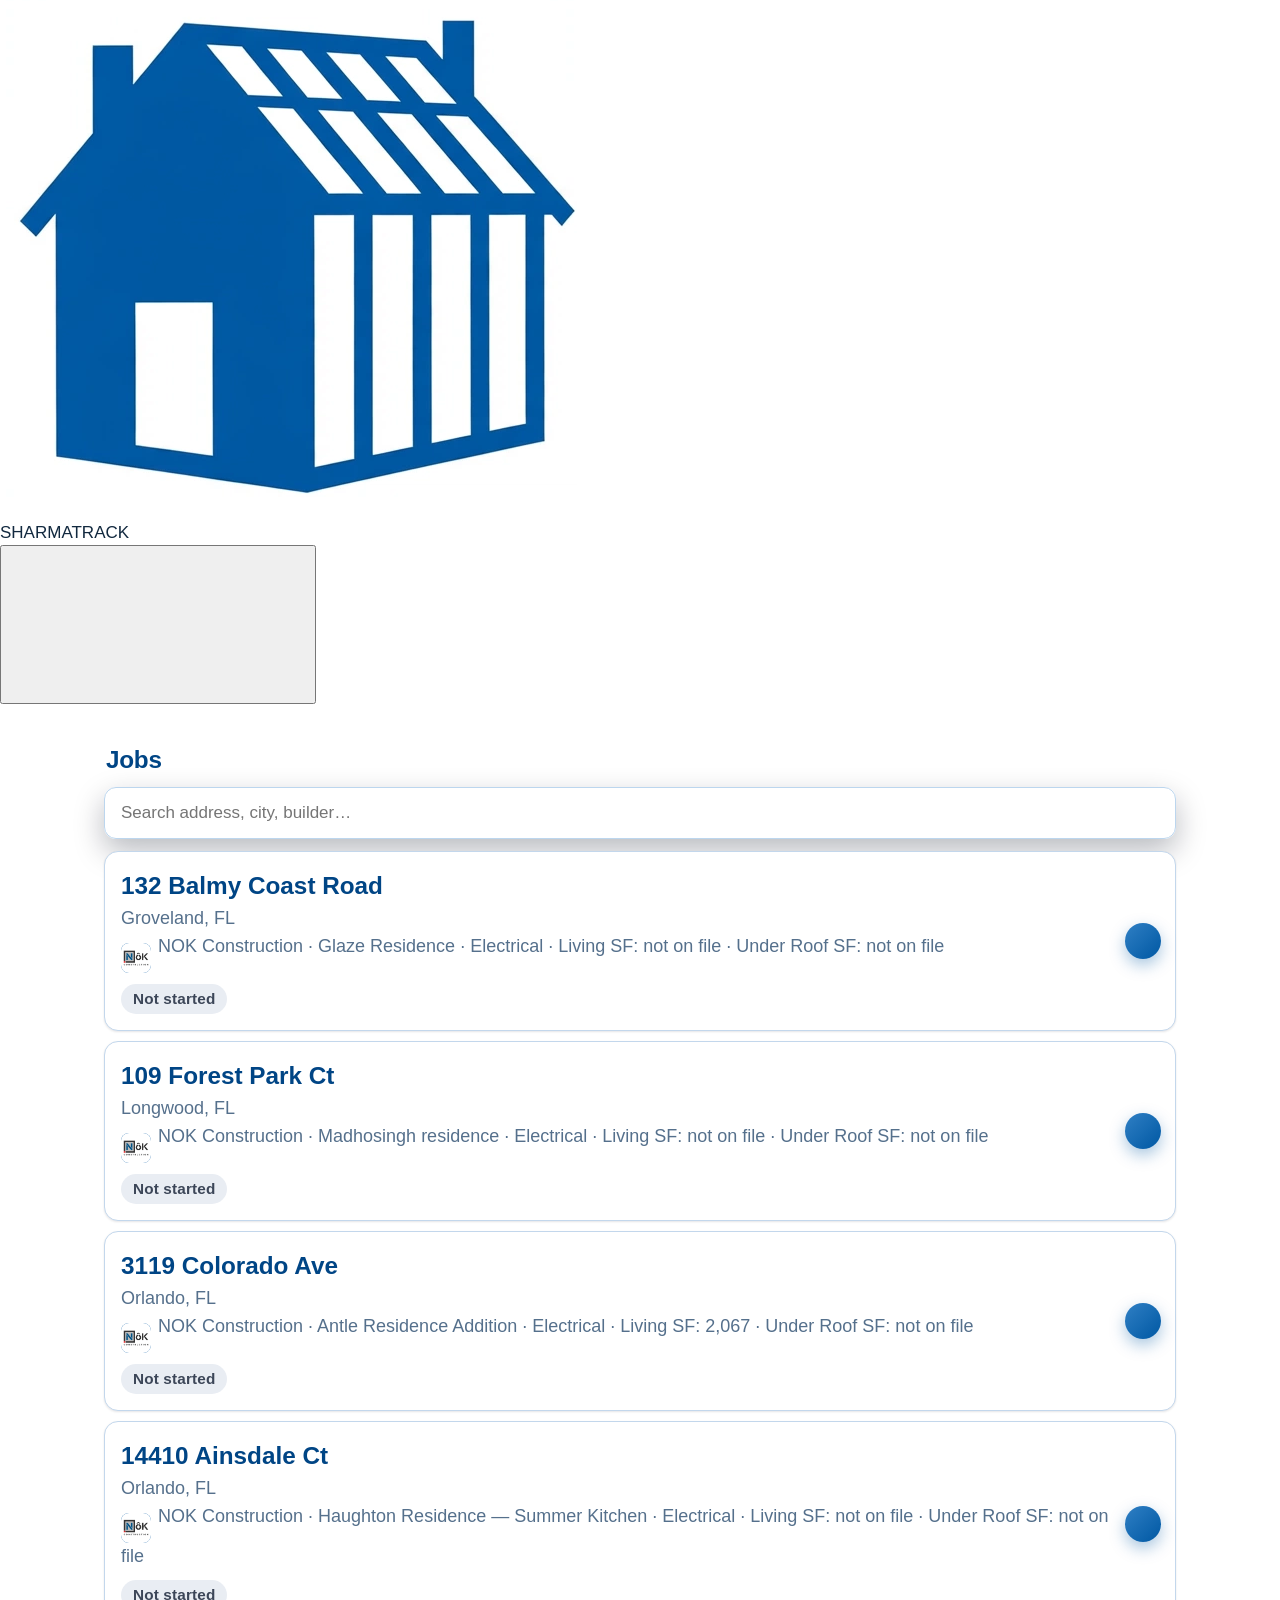
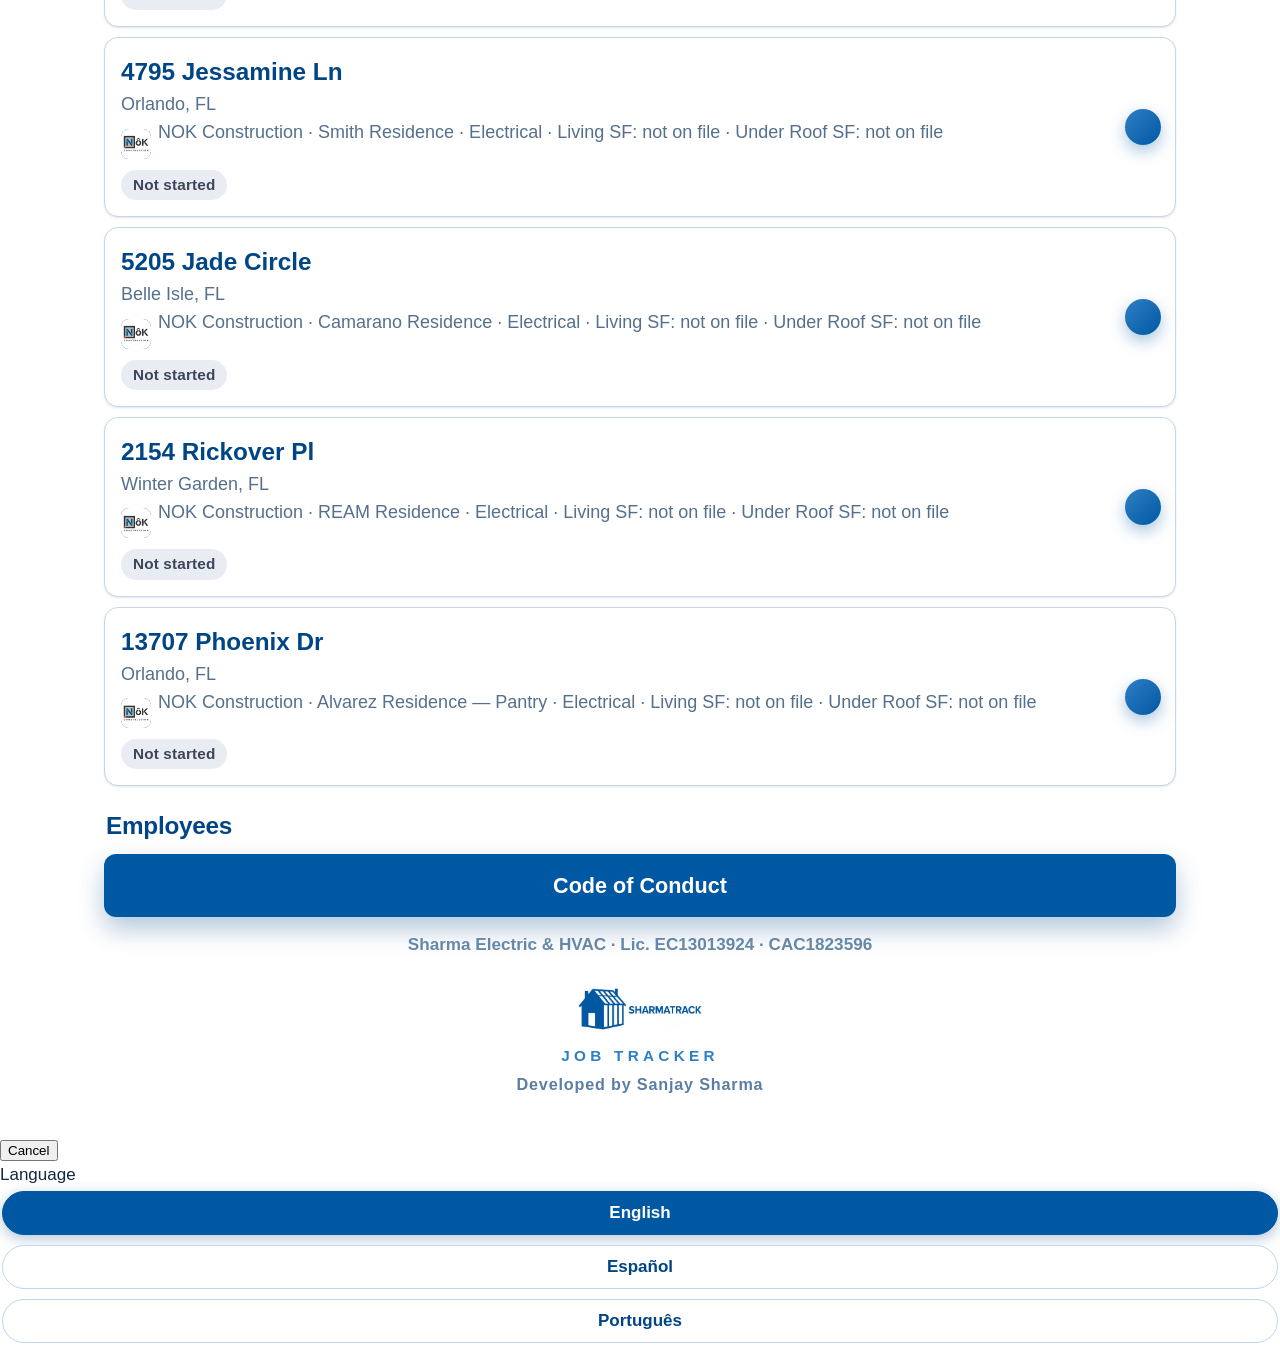
<file: index.html>
<!DOCTYPE html>
<html lang="en" class="sk" data-theme="track"><head><meta charset="utf-8">
<meta name="viewport" content="width=device-width, initial-scale=1, viewport-fit=cover">
<title>SHARMATRACK — NOK Construction</title>
<meta name="theme-color" content="#ffffff"><meta name="color-scheme" content="light"><script>(function(){try{if(localStorage.getItem("sk-scheme")==="dark"){var d=document.documentElement;d.setAttribute("data-scheme","dark");var m=document.querySelector('meta[name="theme-color"]');if(m)m.content=d.getAttribute("data-theme")==="track"?"#1C1C1E":"#1a2f61"}}catch(e){}})()</script><meta name="apple-mobile-web-app-capable" content="yes"><meta name="mobile-web-app-capable" content="yes"><meta name="apple-mobile-web-app-status-bar-style" content="default"><meta name="apple-mobile-web-app-title" content="SHARMATRACK"><link rel="manifest" href="manifest.webmanifest"><link rel="apple-touch-icon" href="app-icon-512.png"><link rel="stylesheet" href="https://sharma-kit.sharma-crew.workers.dev/sharma-kit.css"><script src="https://sharma-kit.sharma-crew.workers.dev/sharma-kit.js" defer></script>
<link rel="stylesheet" href="styles.css?v=31">
<link rel="stylesheet" href="sk-bridge.css?v=5">
<link rel="stylesheet" href="spa.css?v=3">
<link rel="stylesheet" href="macos.css?v=1">
<link rel="icon" href="app-icon-512.png">
<link rel="apple-touch-icon" href="app-icon-512.png">
</head><body class="sk">
<header class="sk-header"><div class="sk-header__bar">
  <div class="sk-header__lead"><a class="sk-header__logo" href="#/" aria-label="SHARMATRACK home"><img src="sharmatrack-mark-blue.png" alt="SHARMATRACK"></a></div>
  <div class="sk-header__title">SHARMATRACK</div>
  <div class="sk-header__trail"><button class="sk-header__btn" id="spa-lang-btn" type="button" aria-label="Language"><svg class="sk-icon"><use href="#i-globe"/></svg></button><a class="sk-header__btn" href="#/more" id="spa-more-btn" aria-label="More"><svg class="sk-icon"><use href="#i-more"/></svg></a></div>
</div></header>
<div class="sk-offline" aria-live="polite"></div>
<main id="app" class="sk-stackview"></main>
<section class="sk-sheet" id="lang-sheet" aria-labelledby="lang-sheet-title">
  <div class="sk-sheet__grab"></div>
  <div class="sk-sheet__head">
    <button class="sk-btn sk-btn--text" type="button" data-sheet-close>Cancel</button>
    <div class="sk-sheet__title" id="lang-sheet-title" data-i18n="language">Language</div>
    <span></span>
  </div>
  <div class="sk-sheet__body">
    <div class="langbar langbar--sheet" role="group" aria-label="Language">
      <button type="button" data-lang="en" class="on">English</button>
      <button type="button" data-lang="es">Español</button>
      <button type="button" data-lang="pt">Português</button>
    </div>
  </div>
</section>
<template id="hub-tpl">
<div class="wrap nobar home">
  <h2 data-i18n="crewJobs">Jobs</h2>
  <div class="searchbar"><input id="job-search" type="search" autocomplete="off" placeholder="Search address, city, builder…"></div>
<a class="jobbtn" href="glaze/" data-jobcard="glaze" data-search="glaze residence 132 balmy coast road groveland fl nok construction master bath patio summer kitchen"><span class="a">132 Balmy Coast Road</span><span class="b">Groveland, FL</span><span class="b2"><span class="blogo"><img src="nok-logo.png" alt="" onerror="this.remove()"><span class="blogo__init" aria-hidden="true">NOK</span></span>NOK Construction · Glaze Residence · Electrical · Living SF: not on file · Under Roof SF: not on file</span><span class="crow"><span class="prog" data-prog>—/16</span><span class="chip" data-chip hidden></span></span><span class="arr"><svg class="sk-icon"><use href="#i-chevron-right"/></svg></span></a>
<a class="jobbtn" href="109-forest-park-ct/" data-jobcard="109-forest-park-ct" data-search="109 forest park ct longwood fl nok construction madhosingh"><span class="a">109 Forest Park Ct</span><span class="b">Longwood, FL</span><span class="b2"><span class="blogo"><img src="nok-logo.png" alt="" onerror="this.remove()"><span class="blogo__init" aria-hidden="true">NOK</span></span>NOK Construction · Madhosingh residence · Electrical · Living SF: not on file · Under Roof SF: not on file</span><span class="crow"><span class="prog" data-prog>—/16</span><span class="chip" data-chip hidden></span></span><span class="arr"><svg class="sk-icon"><use href="#i-chevron-right"/></svg></span></a>
<a class="jobbtn" href="antle/" data-jobcard="antle" data-search="antle residence addition 3119 colorado ave orlando fl nok construction"><span class="a">3119 Colorado Ave</span><span class="b">Orlando, FL</span><span class="b2"><span class="blogo"><img src="nok-logo.png" alt="" onerror="this.remove()"><span class="blogo__init" aria-hidden="true">NOK</span></span>NOK Construction · Antle Residence Addition · Electrical · Living SF: 2,067 · Under Roof SF: not on file</span><span class="crow"><span class="prog" data-prog>—/16</span><span class="chip" data-chip hidden></span></span><span class="arr"><svg class="sk-icon"><use href="#i-chevron-right"/></svg></span></a>
<a class="jobbtn" href="haughton/" data-jobcard="haughton" data-search="haughton residence 14410 ainsdale ct orlando fl nok construction summer kitchen"><span class="a">14410 Ainsdale Ct</span><span class="b">Orlando, FL</span><span class="b2"><span class="blogo"><img src="nok-logo.png" alt="" onerror="this.remove()"><span class="blogo__init" aria-hidden="true">NOK</span></span>NOK Construction · Haughton Residence — Summer Kitchen · Electrical · Living SF: not on file · Under Roof SF: not on file</span><span class="crow"><span class="prog" data-prog>—/16</span><span class="chip" data-chip hidden></span></span><span class="arr"><svg class="sk-icon"><use href="#i-chevron-right"/></svg></span></a>
<a class="jobbtn" href="smith/" data-jobcard="smith" data-search="smith residence 4795 jessamine ln orlando fl nok construction rewire"><span class="a">4795 Jessamine Ln</span><span class="b">Orlando, FL</span><span class="b2"><span class="blogo"><img src="nok-logo.png" alt="" onerror="this.remove()"><span class="blogo__init" aria-hidden="true">NOK</span></span>NOK Construction · Smith Residence · Electrical · Living SF: not on file · Under Roof SF: not on file</span><span class="crow"><span class="prog" data-prog>—/16</span><span class="chip" data-chip hidden></span></span><span class="arr"><svg class="sk-icon"><use href="#i-chevron-right"/></svg></span></a>
<a class="jobbtn" href="camarano/" data-jobcard="camarano" data-search="camarano residence 5205 jade circle belle isle fl nok construction"><span class="a">5205 Jade Circle</span><span class="b">Belle Isle, FL</span><span class="b2"><span class="blogo"><img src="nok-logo.png" alt="" onerror="this.remove()"><span class="blogo__init" aria-hidden="true">NOK</span></span>NOK Construction · Camarano Residence · Electrical · Living SF: not on file · Under Roof SF: not on file</span><span class="crow"><span class="prog" data-prog>—/16</span><span class="chip" data-chip hidden></span></span><span class="arr"><svg class="sk-icon"><use href="#i-chevron-right"/></svg></span></a>
<a class="jobbtn" href="ream/" data-jobcard="ream" data-search="ream residence 2154 rickover pl winter garden fl nok construction"><span class="a">2154 Rickover Pl</span><span class="b">Winter Garden, FL</span><span class="b2"><span class="blogo"><img src="nok-logo.png" alt="" onerror="this.remove()"><span class="blogo__init" aria-hidden="true">NOK</span></span>NOK Construction · REAM Residence · Electrical · Living SF: not on file · Under Roof SF: not on file</span><span class="crow"><span class="prog" data-prog>—/16</span><span class="chip" data-chip hidden></span></span><span class="arr"><svg class="sk-icon"><use href="#i-chevron-right"/></svg></span></a>
<a class="jobbtn" href="alvarez/" data-jobcard="alvarez" data-search="alvarez residence 13707 phoenix dr orlando fl nok construction pantry"><span class="a">13707 Phoenix Dr</span><span class="b">Orlando, FL</span><span class="b2"><span class="blogo"><img src="nok-logo.png" alt="" onerror="this.remove()"><span class="blogo__init" aria-hidden="true">NOK</span></span>NOK Construction · Alvarez Residence — Pantry · Electrical · Living SF: not on file · Under Roof SF: not on file</span><span class="crow"><span class="prog" data-prog>—/16</span><span class="chip" data-chip hidden></span></span><span class="arr"><svg class="sk-icon"><use href="#i-chevron-right"/></svg></span></a>
  <h2 data-i18n="employees">Employees</h2>
  <a class="greenbtn" href="code-of-conduct/" data-i18n="coc">Code of Conduct</a>
  <div class="home-lic">Sharma Electric &amp; HVAC · Lic. EC13013924 · CAC1823596</div>
  <div class="st-footer"><a class="st-link" href="https://sharmaelechvac.github.io/sharmatrack" target="_blank" rel="noopener"><img src="sharmatrack-logo-blue-on-white.png" alt="SHARMATRACK"></a><div class="st-tag">JOB TRACKER</div><div class="dev-credit">Developed by Sanjay Sharma</div>
</div>
</template>
<script src="spa.js?v=2" defer></script>
<script src="home.js?v=9" defer></script>
<script src="sk-init.js?v=2" defer></script>
</body></html>
</file>
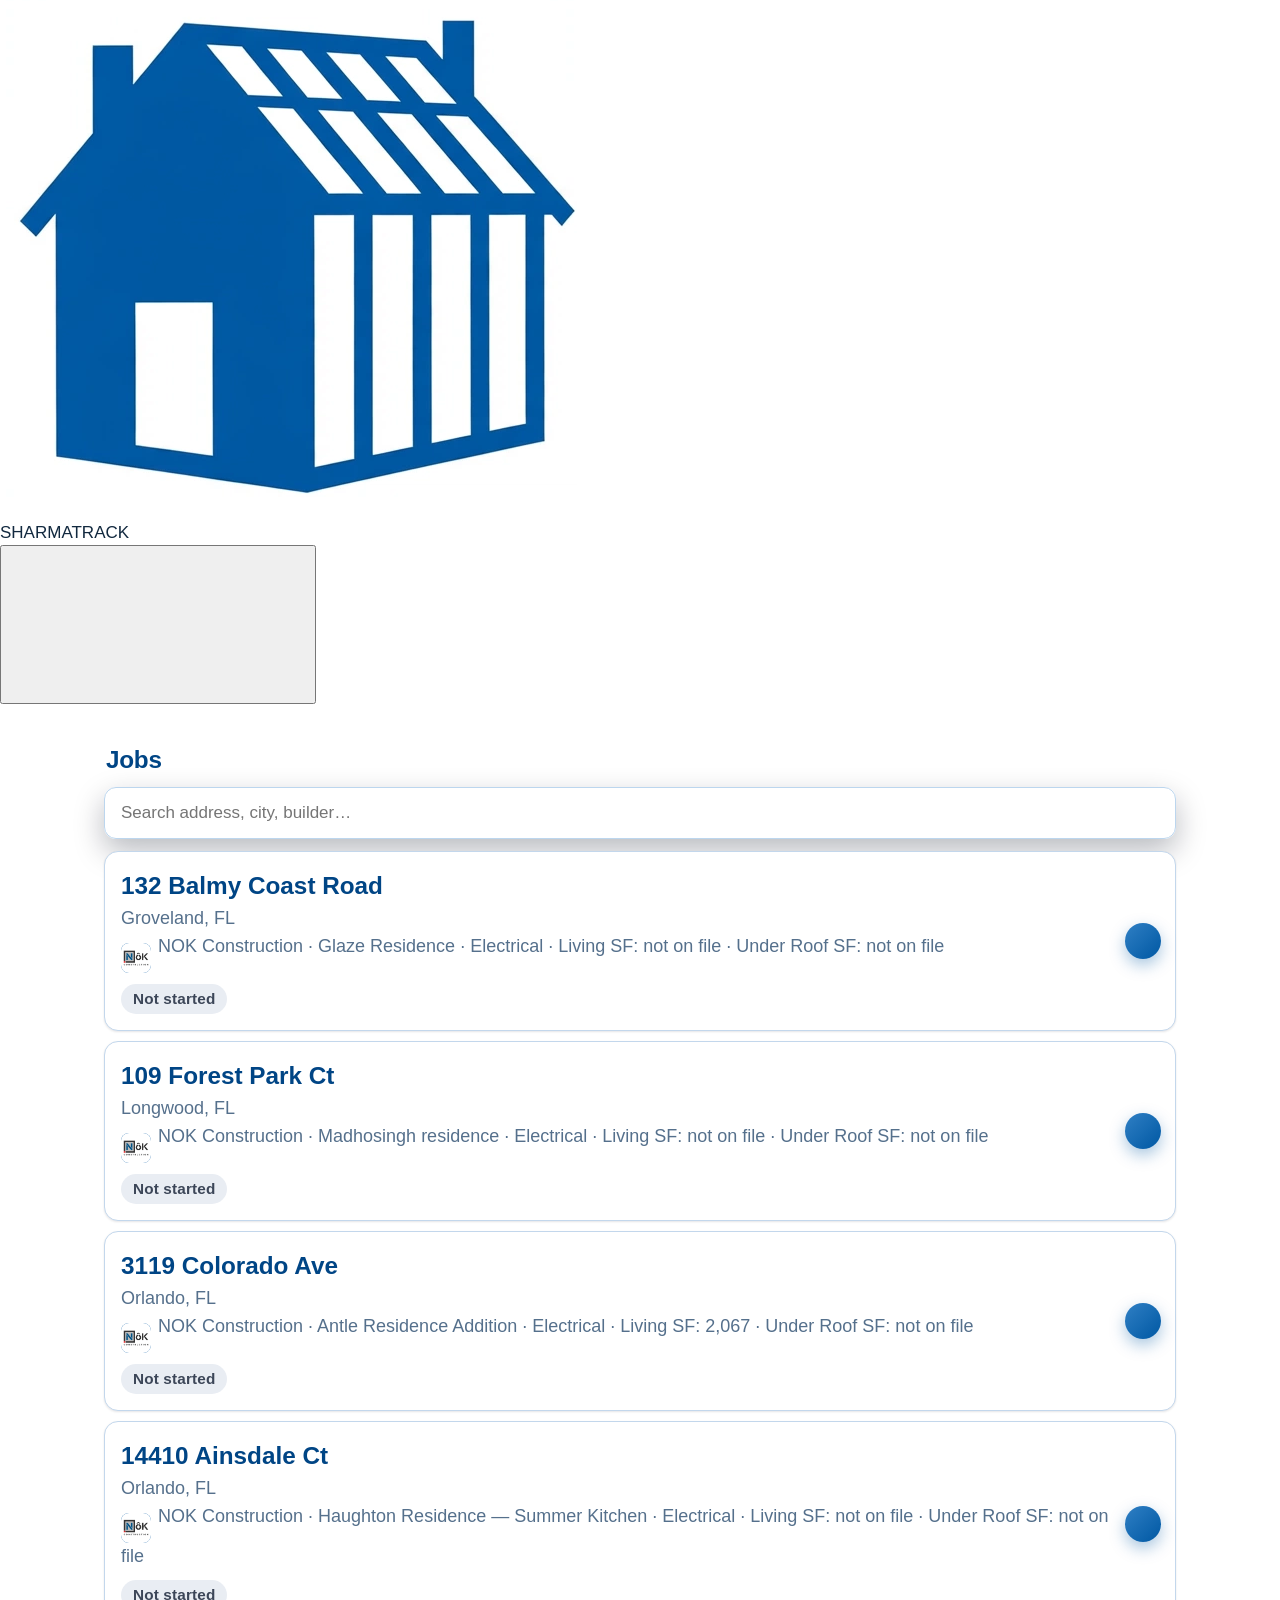
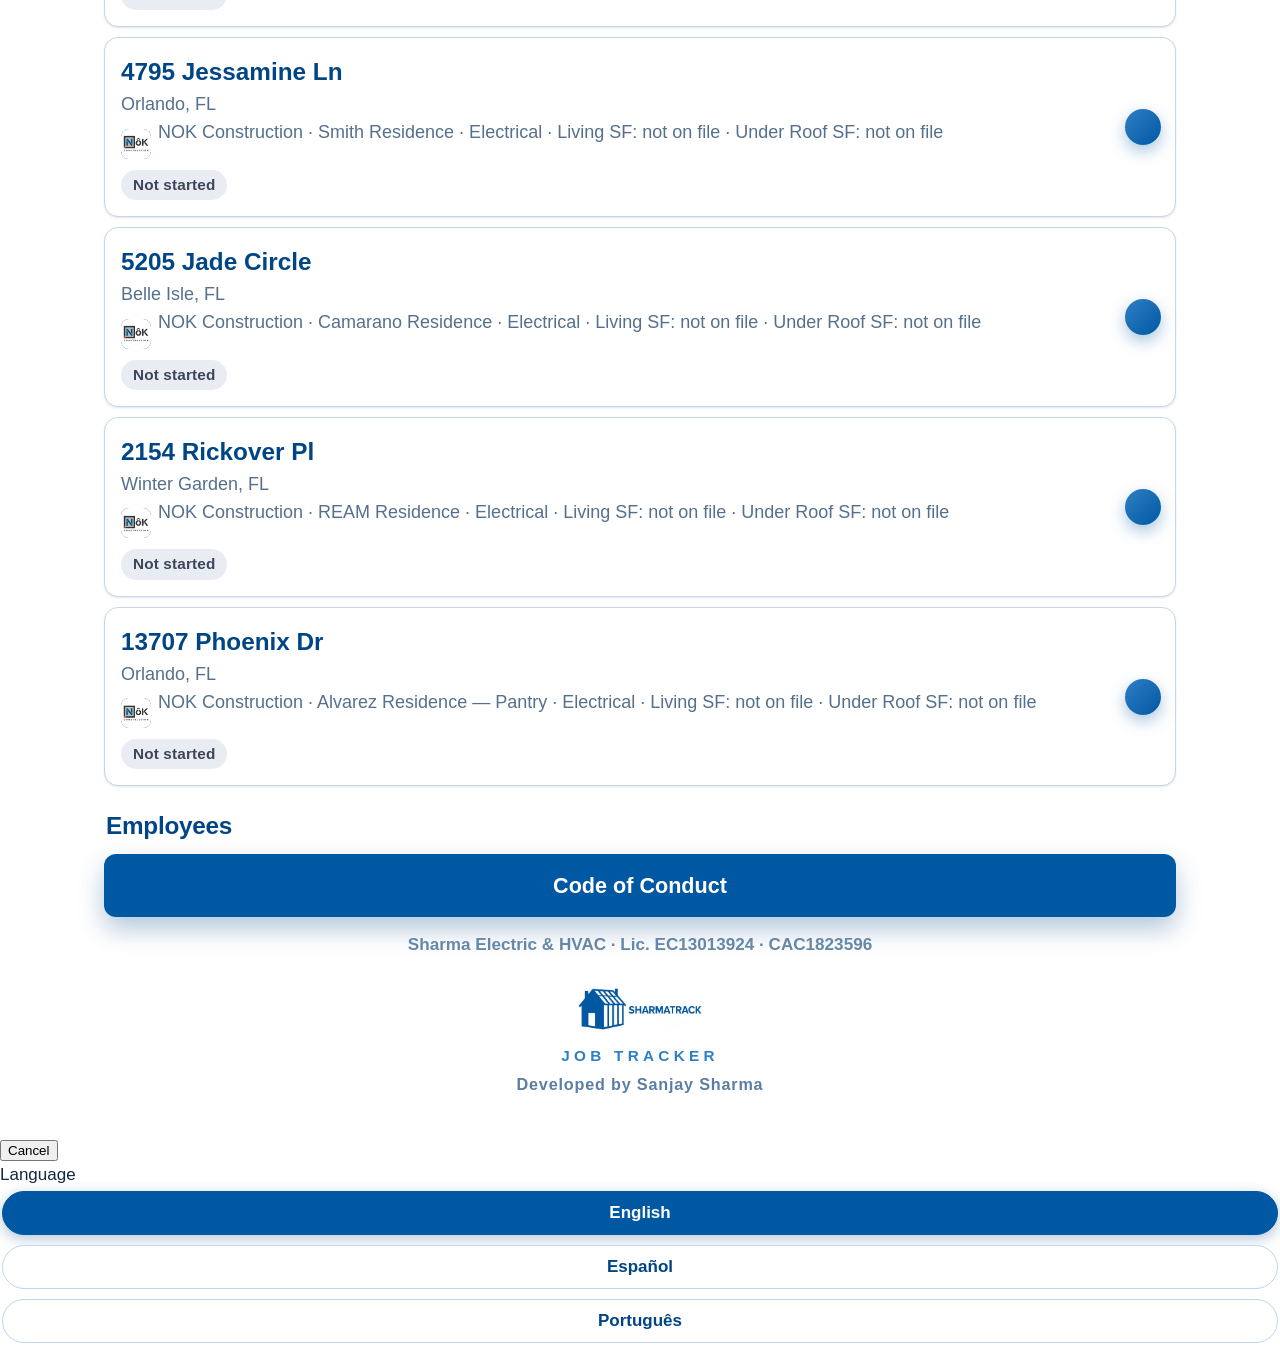
<file: 109-forest-park-ct/index.html>
<!DOCTYPE html>
<html lang="en" class="sk" data-theme="track"><head><meta charset="utf-8"><script data-spa-redirect>if(window===window.top)location.replace("../#/109-forest-park-ct/")</script>
<meta name="viewport" content="width=device-width, initial-scale=1, viewport-fit=cover">
<title>SHARMATRACK — 109 Forest Park Ct</title>
<meta name="theme-color" content="#ffffff"><meta name="color-scheme" content="light"><script>(function(){try{if(localStorage.getItem("sk-scheme")==="dark"){var d=document.documentElement;d.setAttribute("data-scheme","dark");var m=document.querySelector('meta[name="theme-color"]');if(m)m.content=d.getAttribute("data-theme")==="track"?"#1C1C1E":"#1a2f61"}}catch(e){}})()</script><meta name="apple-mobile-web-app-capable" content="yes"><meta name="mobile-web-app-capable" content="yes"><meta name="apple-mobile-web-app-status-bar-style" content="default"><meta name="apple-mobile-web-app-title" content="SHARMATRACK"><link rel="manifest" href="../manifest.webmanifest"><link rel="stylesheet" href="https://sharma-kit.sharma-crew.workers.dev/sharma-kit.css"><script src="https://sharma-kit.sharma-crew.workers.dev/sharma-kit.js" defer></script>
<link rel="stylesheet" href="../styles.css?v=31">
<link rel="stylesheet" href="../sk-bridge.css?v=5">
<link rel="icon" href="../sharmatrack-app-icon.png">
<link rel="apple-touch-icon" href="../sharmatrack-app-icon.png">
<style>
/* ===== HOME PAGE (template v1, 212 first — Sanjay 2026-11-23) =====
   A different canvas from the crew pages: full-bleed navy masthead,
   a horizontal stat strip, a day-by-day week timeline, a completion
   timeline, inspection record cards and a stage stepper. All copy is
   18px+, tap targets 48px+, brand stays white + #0058a3/#004585. */
.hp{font-size:18px;color:#14243d;margin:0 -14px}
.hp *{box-sizing:border-box}
.hp-mast{background:#004585;color:#fff;padding:26px 20px 22px}
.hp-kicker{font-size:15px;font-weight:800;letter-spacing:.14em;color:#bcd7f2;text-transform:uppercase}
.hp-mast h1{font-size:34px;line-height:1.12;margin:8px 0 4px;color:#fff;text-transform:none;letter-spacing:0}
.hp-sub{font-size:19px;color:#d7e8fa;font-weight:600}
.hp-now{display:flex;gap:12px;align-items:flex-start;background:#0058a3;border:1px solid #2f7fc4;border-radius:14px;padding:14px 16px;margin-top:16px}
.hp-now .dot{flex:0 0 14px;width:14px;height:14px;border-radius:50%;background:#7ee2a0;margin-top:6px}
.hp-now b{font-size:20px;display:block}
.hp-now span{font-size:18px;color:#d7e8fa}
.hp-actions{display:flex;gap:10px;flex-wrap:wrap;margin-top:16px}
.hp-actions a{flex:1 1 30%;min-height:52px;display:flex;align-items:center;justify-content:center;text-align:center;background:#fff;color:#004585;font-weight:800;font-size:18px;text-decoration:none;border-radius:12px;padding:10px 8px}
.hp-actions a.alt{background:transparent;color:#fff;border:2px solid #7fb2e5}
.hp-nav{display:flex;gap:8px;overflow-x:auto;padding:14px 16px 4px;-webkit-overflow-scrolling:touch}
.hp-nav button{flex:0 0 auto;min-height:48px;display:inline-flex;align-items:center;background:#eaf2fb;color:#004585;font-weight:800;font-size:17px;border:0;border-radius:999px;padding:10px 18px;cursor:pointer;font-family:inherit}
.hp-stats{display:flex;gap:0;flex-wrap:wrap;border-bottom:2px solid #d7e6f5;padding:6px 8px 14px;-webkit-overflow-scrolling:touch}
.hp-stat{flex:1 1 128px;padding:6px 12px;border-left:1px solid #d7e6f5}
.hp-stat:first-child{border-left:0}
.hp-stat i{display:block;font-style:normal;font-size:14px;font-weight:800;letter-spacing:.08em;text-transform:uppercase;color:#5b7ea6}
.hp-stat b{display:block;font-size:21px;color:#004585;margin-top:2px;overflow-wrap:anywhere}
.hp-sec{padding:22px 20px 6px}
.hp-sec>h2{font-size:26px;margin:0 0 4px;color:#004585;text-transform:none;letter-spacing:0;padding-left:0}
.hp-sec>h2::before{display:none}
.hp-sec .lede{font-size:18px;color:#5b6478;margin:0 0 14px}
.hp-facts{display:grid;grid-template-columns:1fr 1fr;gap:0 20px}
.hp-facts div{padding:10px 0;border-bottom:1px solid #e3ebf5}
.hp-facts dt{font-size:15px;font-weight:800;letter-spacing:.06em;text-transform:uppercase;color:#5b7ea6}
.hp-facts dd{margin:2px 0 0;font-size:19px;font-weight:700;color:#14243d}
.hp-week{border-left:4px solid #d7e6f5;margin-left:8px}
.hp-day{display:flex;gap:14px;padding:12px 0 12px 18px;position:relative}
.hp-day::before{content:"";position:absolute;left:-11px;top:20px;width:18px;height:18px;border-radius:50%;background:#fff;border:4px solid #0058a3}
.hp-day.today::before{background:#0058a3}
.hp-day .dow{flex:0 0 86px}
.hp-day .dow b{display:block;font-size:19px;color:#004585}
.hp-day .dow span{font-size:16px;color:#5b6478;font-weight:700}
.hp-day .ev{flex:1}
.hp-ev{background:#f4f8fc;border-radius:12px;padding:12px 14px;margin-bottom:10px}
.hp-ev b{font-size:19px;display:block}
.hp-ev span{font-size:17px;color:#44546e}
.hp-tag{display:inline-block;font-size:14px;font-weight:800;letter-spacing:.05em;text-transform:uppercase;background:#0058a3;color:#fff;border-radius:6px;padding:3px 9px;margin-bottom:6px}
.hp-tag.hvac{background:#2f7fc4}
.hp-none{font-size:18px;color:#5b6478;padding:6px 0 2px}
.hp-done{list-style:none;margin:0;padding:0}
.hp-done li{display:flex;gap:14px;padding:13px 0;border-bottom:1px solid #e3ebf5;align-items:flex-start}
.hp-check{flex:0 0 34px;width:34px;height:34px;border-radius:50%;background:#0e7a3d;color:#fff;font-size:20px;font-weight:900;display:flex;align-items:center;justify-content:center;margin-top:2px}
.hp-check.now{background:#0058a3}
.hp-done b{font-size:19px;display:block}
.hp-done span{font-size:17px;color:#44546e;display:block}
.hp-insp{border:2px solid #d7e6f5;border-radius:16px;padding:16px;margin-bottom:14px;background:#fff}
.hp-insp .top{display:flex;justify-content:space-between;gap:12px;align-items:flex-start;flex-wrap:wrap}
.hp-insp h3{font-size:21px;margin:0;color:#14243d;text-transform:none;letter-spacing:0}
.hp-badge{font-size:15px;font-weight:900;letter-spacing:.06em;padding:6px 12px;border-radius:8px;background:#0e7a3d;color:#fff;white-space:nowrap}
.hp-badge.wait{background:#8a5a00}
.hp-insp dl{display:grid;grid-template-columns:1fr 1fr;gap:0 18px;margin:10px 0 0}
.hp-insp dl div{padding:7px 0;border-top:1px solid #eef3f9}
.hp-insp dt{font-size:14px;font-weight:800;letter-spacing:.06em;text-transform:uppercase;color:#5b7ea6}
.hp-insp dd{margin:1px 0 0;font-size:18px;font-weight:600}
.hp-insp dd a{color:#0058a3;font-weight:800}
.hp-note{font-size:17px;color:#44546e;margin-top:10px}
.hp-steps{display:flex;flex-direction:column;gap:0;margin-top:6px}
.hp-step{display:flex;gap:14px;align-items:flex-start;padding:12px 0;border-bottom:1px solid #e3ebf5}
.hp-step .ic{flex:0 0 36px;width:36px;height:36px;border-radius:50%;border:3px solid #b9cfe8;color:#5b7ea6;font-weight:900;font-size:17px;display:flex;align-items:center;justify-content:center;background:#fff}
.hp-step.done .ic{background:#0e7a3d;border-color:#0e7a3d;color:#fff}
.hp-step.now .ic{background:#0058a3;border-color:#0058a3;color:#fff}
.hp-step b{font-size:19px;display:block}
.hp-step span{font-size:17px;color:#44546e;display:block}
.hp-src{font-size:15px;color:#7c8aa0;padding:14px 20px 20px;line-height:1.5}

.hp-div{margin:26px 0 4px;padding:14px 20px;background:#eaf2fb;color:#004585;font-weight:900;font-size:19px;letter-spacing:.04em;text-transform:uppercase}
@media (max-width:560px){.hp-facts{grid-template-columns:1fr}.hp-insp dl{grid-template-columns:1fr}.hp-mast h1{font-size:30px}}
</style>
</head><body class="sk">
<div class="sk-offline" aria-live="polite"></div>

<div class="langbar" role="group" aria-label="Language">
 <span class="lbl" data-i18n="language">Language</span>
 <button type="button" data-lang="en" class="on"> English</button>
 <button type="button" data-lang="es"> Español</button>
 <button type="button" data-lang="pt"> Português</button>
</div>
<div class="jobbar"><span class="jb-brand"><a href="https://sharmaelechvac.github.io/sharmatrack" target="_blank" rel="noopener"><img src="../sharmatrack-app-icon.png" alt="">SHARMATRACK</a></span><span class="jb-addr">109 Forest Park Ct · Longwood, FL</span><span class="jb-num" id="jobbar-num">0 photos</span></div>
<div class="wrap" data-job="109-forest-park-ct">
<div class="hero">
    <div class="duo"><span class="duo-card"><img class="duo-sharma" src="../logo.png" alt="Sharma Electric &amp; HVAC"></span><span class="duo-card"><img class="duo-nok" src="../nok-logo.png" alt="NOK Construction"></span></div>
    <h1>109 Forest Park Ct</h1>
    <div class="city">Longwood, FL</div>
    <div class="lic">Sharma Electric &amp; HVAC · Lic. EC13013924 · CAC1823596</div>
    <div class="meta">
      <span class="builder-chip"><span class="blogo"><img src="../nok-logo.png" alt="" onerror="this.remove()"><span class="blogo__init" aria-hidden="true">NOK</span></span><span><b data-i18n="builder">Builder</b>: NOK Construction</span></span>
      <span><b>Scope</b>: Madhosingh residence — electrical</span>
    </div>
  </div>

    <!-- ===== HOME — house summary (template v1, rollout 2026-11-23) ===== -->
  <div class="hp" id="home-top">
    <div class="hp-mast">
      <div class="hp-now"><span class="dot" aria-hidden="true"></span><div><b>Now: Estimate stage</b><span>Sharma is quoting this job · a site visit is to be scheduled · no start date on file</span></div></div>
      <div class="hp-actions"></div>
    </div>
    <nav class="hp-nav" aria-label="On this page">
      <button type="button" onclick="document.getElementById('hp-week').scrollIntoView({behavior:'smooth'})">This Week</button><button type="button" onclick="document.getElementById('hp-done').scrollIntoView({behavior:'smooth'})">Completed</button><button type="button" onclick="document.getElementById('hp-insp').scrollIntoView({behavior:'smooth'})">Inspections</button><button type="button" onclick="document.getElementById('hp-next').scrollIntoView({behavior:'smooth'})">What&rsquo;s Next</button>
    </nav>
    <div class="hp-stats" aria-label="Key facts"><div class="hp-stat"><i>Living SF</i><b>not on file</b></div><div class="hp-stat"><i>Under Roof SF</i><b>not on file</b></div><div class="hp-stat"><i>Trade</i><b>Electric</b></div><div class="hp-stat"><i>Stage</i><b>Estimate</b></div></div>
    <section class="hp-sec" aria-label="At a glance">
      <h2>At a Glance</h2>
      <dl class="hp-facts"><div><dt>Builder / GC</dt><dd>NOK Construction</dd></div><div><dt>Job</dt><dd>Madhosingh Residence</dd></div><div><dt>Trade</dt><dd>Electric</dd></div></dl>
    </section>
    <section class="hp-sec" id="hp-week" aria-label="This week's schedule">
      <h2>This Week&rsquo;s Schedule</h2>
      <p class="lede">Week of Mon Nov 23 – Sun Nov 29, 2026</p>
      <div class="hp-week"><div class="hp-day"><div class="dow"><b>ALL WEEK</b><span>Nov 23–29</span></div><div class="ev"><p class="hp-none">No work scheduled for this home this week on record.</p></div></div></div>
    </section>
    <section class="hp-sec" id="hp-done" aria-label="Completed tasks">
      <h2>Completed Tasks</h2>
      <p class="lede">Finished work on record for this home — facts only, by trade.</p>
      <ul class="hp-done"><li><span class="hp-check now" aria-hidden="true">●</span><div><b>No field work on record yet</b><span>Plans were sent by NOK (Oct 29, 2026) · Sharma quoting</span></div></li></ul>
    </section>
    <section class="hp-sec" id="hp-insp" aria-label="Inspection records">
      <h2>Inspection Records</h2>
      <p class="lede">Permit # not on file</p>
      <article class="hp-insp"><div class="top"><h3>Inspection Records — This Home</h3><span class="hp-badge wait">NONE ON FILE</span></div><p class="hp-note">No inspection records are on file for this home yet.</p></article>
    </section>
    <section class="hp-sec" id="hp-next" aria-label="What's next and ready dates">
      <h2>What&rsquo;s Next</h2>
      <p class="lede">Stage by stage — where this home stands and what comes after.</p>
      <div class="hp-steps"><div class="hp-step todo"><span class="ic" aria-hidden="true">1</span><div><b>Site Visit — Electrical</b><span>To be scheduled · date not on file</span></div></div><div class="hp-step todo"><span class="ic" aria-hidden="true">2</span><div><b>Electrical Work — Electrical</b><span>After estimate approval · date not on file</span></div></div></div>
      <p class="hp-note" style="margin-top:14px"><b>Ready dates on record:</b> Not scheduled yet.</p>
    </section>
    <p class="hp-src">Sources: NOK Construction job record on this page · Sharma office record. No prices are shown on builder pages. Home summary updated Mon Nov 23, 2026.</p>
  </div>
  <div class="hp-div" style="margin:0 -14px">Full Job Record &amp; Crew Checklists ↓</div>
  <!-- ===== /HOME ===== -->
  <div class="progress">
    <div class="ringwrap">
      <svg width="92" height="92" viewBox="0 0 92 92"><defs><linearGradient id="ringGrad" x1="0" y1="0" x2="1" y2="1"><stop offset="0" stop-color="#2f7fc4"/><stop offset="1" stop-color="#004585"/></linearGradient></defs>
        <circle cx="46" cy="46" r="40" fill="none" stroke="#e2eaf2" stroke-width="9"/>
        <circle id="ring-fg" cx="46" cy="46" r="40" fill="none" stroke="url(#ringGrad)" stroke-width="9" stroke-linecap="round"/>
      </svg>
      <div class="num" id="ring-num">0</div>
    </div>
    <div><div class="pt" data-i18n="photoProgress">Photo progress</div>
    <div class="ps" id="ring-sub">0 photos</div></div>
  </div>
  <a class="mapsbtn" href="https://www.google.com/maps/search/?api=1&query=109+Forest+Park+Ct%2C+Longwood%2C+FL" target="_blank" rel="noopener" data-i18n="openInMaps">Open in Maps</a>
  <div class="dvmap">
      <div class="dvmt">Property map</div>
      <iframe title="Map — 109 Forest Park Ct, Longwood, FL" src="https://www.google.com/maps?q=109%20Forest%20Park%20Ct%2C%20Longwood%2C%20FL&amp;output=embed" loading="lazy" allowfullscreen referrerpolicy="no-referrer-when-downgrade"></iframe>
      <div class="dvacts">
        <a class="dvdir" href="https://www.google.com/maps/dir/?api=1&amp;destination=109+Forest+Park+Ct%2C+Longwood%2C+FL">Get Directions</a>
        <a class="dvopen" href="https://www.google.com/maps/search/?api=1&amp;query=109+Forest+Park+Ct%2C+Longwood%2C+FL">Open in Google Maps</a>
      </div>
  </div>
  <style>
    .dvmap { margin:14px 0; background:#fff; border:1px solid #d7e6f3; border-radius:12px; overflow:hidden; }
    .dvmap .dvmt { padding:10px 14px 0; font-weight:700; color:#004585; font-size:15px; }
    .dvmap iframe { display:block; width:100%; height:190px; border:0; margin-top:8px; }
    .dvmap .dvacts { display:flex; gap:10px; flex-wrap:wrap; padding:12px 14px 14px; }
    .dvmap .dvacts a { flex:1 1 200px; text-align:center; text-decoration:none; font-weight:700; padding:12px; border-radius:10px; font-size:15px; }
    .dvdir { background:#0058a3; color:#fff; }
    .dvopen { background:#fff; color:#0058a3; border:2px solid #0058a3; }
  </style>
  <details class="section">
    <summary data-i18n="howToUse">How to use</summary>
    <ol>
      <li data-step="0"></li>
      <li data-step="1"></li>
      <li data-step="2"></li>
      <li data-step="3"></li>
    </ol>
  </details>
  <div class="section jobmeta">
    <h2 data-i18n="jobDetails">Electrical job details</h2>
    <dl class="jm-rows">
      <div><dt>Living SF</dt><dd>not on file</dd></div>
      <div><dt>Under Roof SF</dt><dd>not on file</dd></div>
      <div><dt data-i18n="permitNo">Permit #</dt><dd id="jm-permit">—</dd></div>
      <div><dt data-i18n="lotNo">Lot #</dt><dd id="jm-lot">—</dd></div>
      <div><dt data-i18n="inspection">Inspection</dt><dd id="jm-insp">—</dd></div>
      <div id="jm-reason-row" hidden><dt data-i18n="failReason">Reason</dt><dd id="jm-reason">—</dd></div>
      <div><dt data-i18n="crewLbl">Assigned crew</dt><dd id="jm-crew">—</dd></div>
      <div><dt data-i18n="workDate">Work date</dt><dd id="jm-date">—</dd></div>
    </dl>
    <button type="button" class="jmedit" id="jm-edit" data-i18n="edit">Edit</button>
    <form id="jm-form" hidden>
      <label><span data-i18n="permitNo">Permit #</span><input id="jm-f-permit" type="text" autocomplete="off"></label>
      <label><span data-i18n="lotNo">Lot #</span><input id="jm-f-lot" type="text" autocomplete="off"></label>
      <label><span data-i18n="inspection">Inspection</span><select id="jm-f-status">
        <option value="" data-i18n="inspNone">Not requested</option>
        <option value="requested" data-i18n="inspRequested">Requested</option>
        <option value="passed" data-i18n="inspPassed">Passed</option>
        <option value="failed" data-i18n="inspFailed">Failed</option>
      </select></label>
      <label id="jm-f-reason-row" hidden><span data-i18n="failReason">Reason</span><input id="jm-f-reason" type="text" autocomplete="off"></label>
      <label><span data-i18n="crewLbl">Assigned crew</span><input id="jm-f-crew" type="text" autocomplete="off"></label>
      <label><span data-i18n="workDate">Work date</span><input id="jm-f-date" type="date"></label>
      <div class="jm-btns"><button type="submit" class="jmsave" data-i18n="save">Save</button><button type="button" id="jm-cancel" data-i18n="cancel">Cancel</button></div>
      <div class="upnote" id="jm-note"></div>
    </form>
  </div>
  <div class="phasetabs" role="tablist">
    <button type="button" data-phase="rough" class="on" data-i18n="tabRough">Electrical Rough-in</button>
    <button type="button" data-phase="trim" data-i18n="tabTrim">Electrical Trim</button>
  </div>
  <div class="section" id="phase-rough">
    <h2><span data-i18n="roughIn">Electrical Rough-in</span> — <span id="rough-done">0 photos</span></h2>
    <div id="rough-tiles"></div>
    <div class="freecap">
      <input type="text" id="rough-caption" data-i18n-ph="tugCapPh" placeholder="Write a caption for the photo(s)" autocomplete="off">
      <div class="btns">
        <label class="cam"><span data-i18n="camera">Camera</span><input type="file" accept="image/*,video/*" capture="environment" data-caption="roughfree"></label>
        <label class="gal"><span data-i18n="gallery">Gallery</span><input type="file" accept="image/*,video/*" multiple data-caption="roughfree"></label>
      </div>
    </div>
  </div>
  <div class="section" id="phase-trim" hidden>
    <h2><span data-i18n="trimIn">Electrical Trim</span> — <span id="trim-done">0 of 12 done</span></h2>

  <div class="capcard" id="tcap-0">
    <div class="top"><span class="cap">Meter &amp; service — final</span><span class="status">Needs photo</span></div>
    <div class="btns">
      <label class="cam"><span data-i18n="camera">Camera</span><input type="file" accept="image/*,video/*" capture="environment" data-caption="0" data-phase="trim"></label>
      <label class="gal"><span data-i18n="gallery">Gallery</span><input type="file" accept="image/*,video/*" multiple data-caption="0" data-phase="trim"></label>
    </div>
  </div>
  <div class="capcard" id="tcap-1">
    <div class="top"><span class="cap">Panel breakers in &amp; directory labeled</span><span class="status">Needs photo</span></div>
    <div class="btns">
      <label class="cam"><span data-i18n="camera">Camera</span><input type="file" accept="image/*,video/*" capture="environment" data-caption="1" data-phase="trim"></label>
      <label class="gal"><span data-i18n="gallery">Gallery</span><input type="file" accept="image/*,video/*" multiple data-caption="1" data-phase="trim"></label>
    </div>
  </div>
  <div class="capcard" id="tcap-2">
    <div class="top"><span class="cap">Switches &amp; dimmers trimmed out</span><span class="status">Needs photo</span></div>
    <div class="btns">
      <label class="cam"><span data-i18n="camera">Camera</span><input type="file" accept="image/*,video/*" capture="environment" data-caption="2" data-phase="trim"></label>
      <label class="gal"><span data-i18n="gallery">Gallery</span><input type="file" accept="image/*,video/*" multiple data-caption="2" data-phase="trim"></label>
    </div>
  </div>
  <div class="capcard" id="tcap-3">
    <div class="top"><span class="cap">Receptacles trimmed out</span><span class="status">Needs photo</span></div>
    <div class="btns">
      <label class="cam"><span data-i18n="camera">Camera</span><input type="file" accept="image/*,video/*" capture="environment" data-caption="3" data-phase="trim"></label>
      <label class="gal"><span data-i18n="gallery">Gallery</span><input type="file" accept="image/*,video/*" multiple data-caption="3" data-phase="trim"></label>
    </div>
  </div>
  <div class="capcard" id="tcap-4">
    <div class="top"><span class="cap">Light fixtures installed</span><span class="status">Needs photo</span></div>
    <div class="btns">
      <label class="cam"><span data-i18n="camera">Camera</span><input type="file" accept="image/*,video/*" capture="environment" data-caption="4" data-phase="trim"></label>
      <label class="gal"><span data-i18n="gallery">Gallery</span><input type="file" accept="image/*,video/*" multiple data-caption="4" data-phase="trim"></label>
    </div>
  </div>
  <div class="capcard" id="tcap-5">
    <div class="top"><span class="cap">Ceiling fans installed</span><span class="status">Needs photo</span></div>
    <div class="btns">
      <label class="cam"><span data-i18n="camera">Camera</span><input type="file" accept="image/*,video/*" capture="environment" data-caption="5" data-phase="trim"></label>
      <label class="gal"><span data-i18n="gallery">Gallery</span><input type="file" accept="image/*,video/*" multiple data-caption="5" data-phase="trim"></label>
    </div>
  </div>
  <div class="capcard" id="tcap-6">
    <div class="top"><span class="cap">Exterior fixtures &amp; floods</span><span class="status">Needs photo</span></div>
    <div class="btns">
      <label class="cam"><span data-i18n="camera">Camera</span><input type="file" accept="image/*,video/*" capture="environment" data-caption="6" data-phase="trim"></label>
      <label class="gal"><span data-i18n="gallery">Gallery</span><input type="file" accept="image/*,video/*" multiple data-caption="6" data-phase="trim"></label>
    </div>
  </div>
  <div class="capcard" id="tcap-7">
    <div class="top"><span class="cap">Smoke &amp; CO detectors installed</span><span class="status">Needs photo</span></div>
    <div class="btns">
      <label class="cam"><span data-i18n="camera">Camera</span><input type="file" accept="image/*,video/*" capture="environment" data-caption="7" data-phase="trim"></label>
      <label class="gal"><span data-i18n="gallery">Gallery</span><input type="file" accept="image/*,video/*" multiple data-caption="7" data-phase="trim"></label>
    </div>
  </div>
  <div class="capcard" id="tcap-8">
    <div class="top"><span class="cap">GFCI / AFCI devices — tested</span><span class="status">Needs photo</span></div>
    <div class="btns">
      <label class="cam"><span data-i18n="camera">Camera</span><input type="file" accept="image/*,video/*" capture="environment" data-caption="8" data-phase="trim"></label>
      <label class="gal"><span data-i18n="gallery">Gallery</span><input type="file" accept="image/*,video/*" multiple data-caption="8" data-phase="trim"></label>
    </div>
  </div>
  <div class="capcard" id="tcap-9">
    <div class="top"><span class="cap">HVAC final connections</span><span class="status">Needs photo</span></div>
    <div class="btns">
      <label class="cam"><span data-i18n="camera">Camera</span><input type="file" accept="image/*,video/*" capture="environment" data-caption="9" data-phase="trim"></label>
      <label class="gal"><span data-i18n="gallery">Gallery</span><input type="file" accept="image/*,video/*" multiple data-caption="9" data-phase="trim"></label>
    </div>
  </div>
  <div class="capcard" id="tcap-10">
    <div class="top"><span class="cap">Range, dryer &amp; water heater — final connections</span><span class="status">Needs photo</span></div>
    <div class="btns">
      <label class="cam"><span data-i18n="camera">Camera</span><input type="file" accept="image/*,video/*" capture="environment" data-caption="10" data-phase="trim"></label>
      <label class="gal"><span data-i18n="gallery">Gallery</span><input type="file" accept="image/*,video/*" multiple data-caption="10" data-phase="trim"></label>
    </div>
  </div>
  <div class="capcard" id="tcap-11">
    <div class="top"><span class="cap">Final walkthrough — plates on, covers clean</span><span class="status">Needs photo</span></div>
    <div class="btns">
      <label class="cam"><span data-i18n="camera">Camera</span><input type="file" accept="image/*,video/*" capture="environment" data-caption="11" data-phase="trim"></label>
      <label class="gal"><span data-i18n="gallery">Gallery</span><input type="file" accept="image/*,video/*" multiple data-caption="11" data-phase="trim"></label>
    </div>
  </div>
  </div>
  <div class="section">
    <h2 data-i18n="otherPhotos">OTHER PHOTOS — ELECTRICAL</h2>
    <p><span data-i18n="otherSub">Anything that doesn't fit a caption above.</span><br>
    <span data-i18n="videoRule">Videos: 15 seconds max</span></p>
    <div id="other-tiles"></div>
    <div class="upnote" id="upload-note"></div>
  </div>
<div class="st-footer"><a class="st-link" href="https://sharmaelechvac.github.io/sharmatrack" target="_blank" rel="noopener"><img src="../sharmatrack-logo-blue-on-white.png" alt="SHARMATRACK"></a><div class="st-tag">JOB TRACKER</div><div class="dev-credit">Developed by Sanjay Sharma</div></div>
</div>
<div class="namebar"><div class="in">
  <label class="ocam"><span data-i18n="otherCamera">Other camera</span><input type="file" accept="image/*,video/*" capture="environment" data-caption="other"></label>
  <label class="ogal"><span data-i18n="otherGallery">Other gallery</span><input type="file" accept="image/*,video/*" multiple data-caption="other"></label>
</div></div>
<script>window.JOB_PAGE = { id: "109-forest-park-ct", address: "109 Forest Park Ct, Longwood, FL" };</script>
<script src="../app.js?v=12"></script>
<script src="../sk-init.js?v=2" defer></script>
</body></html>
</file>
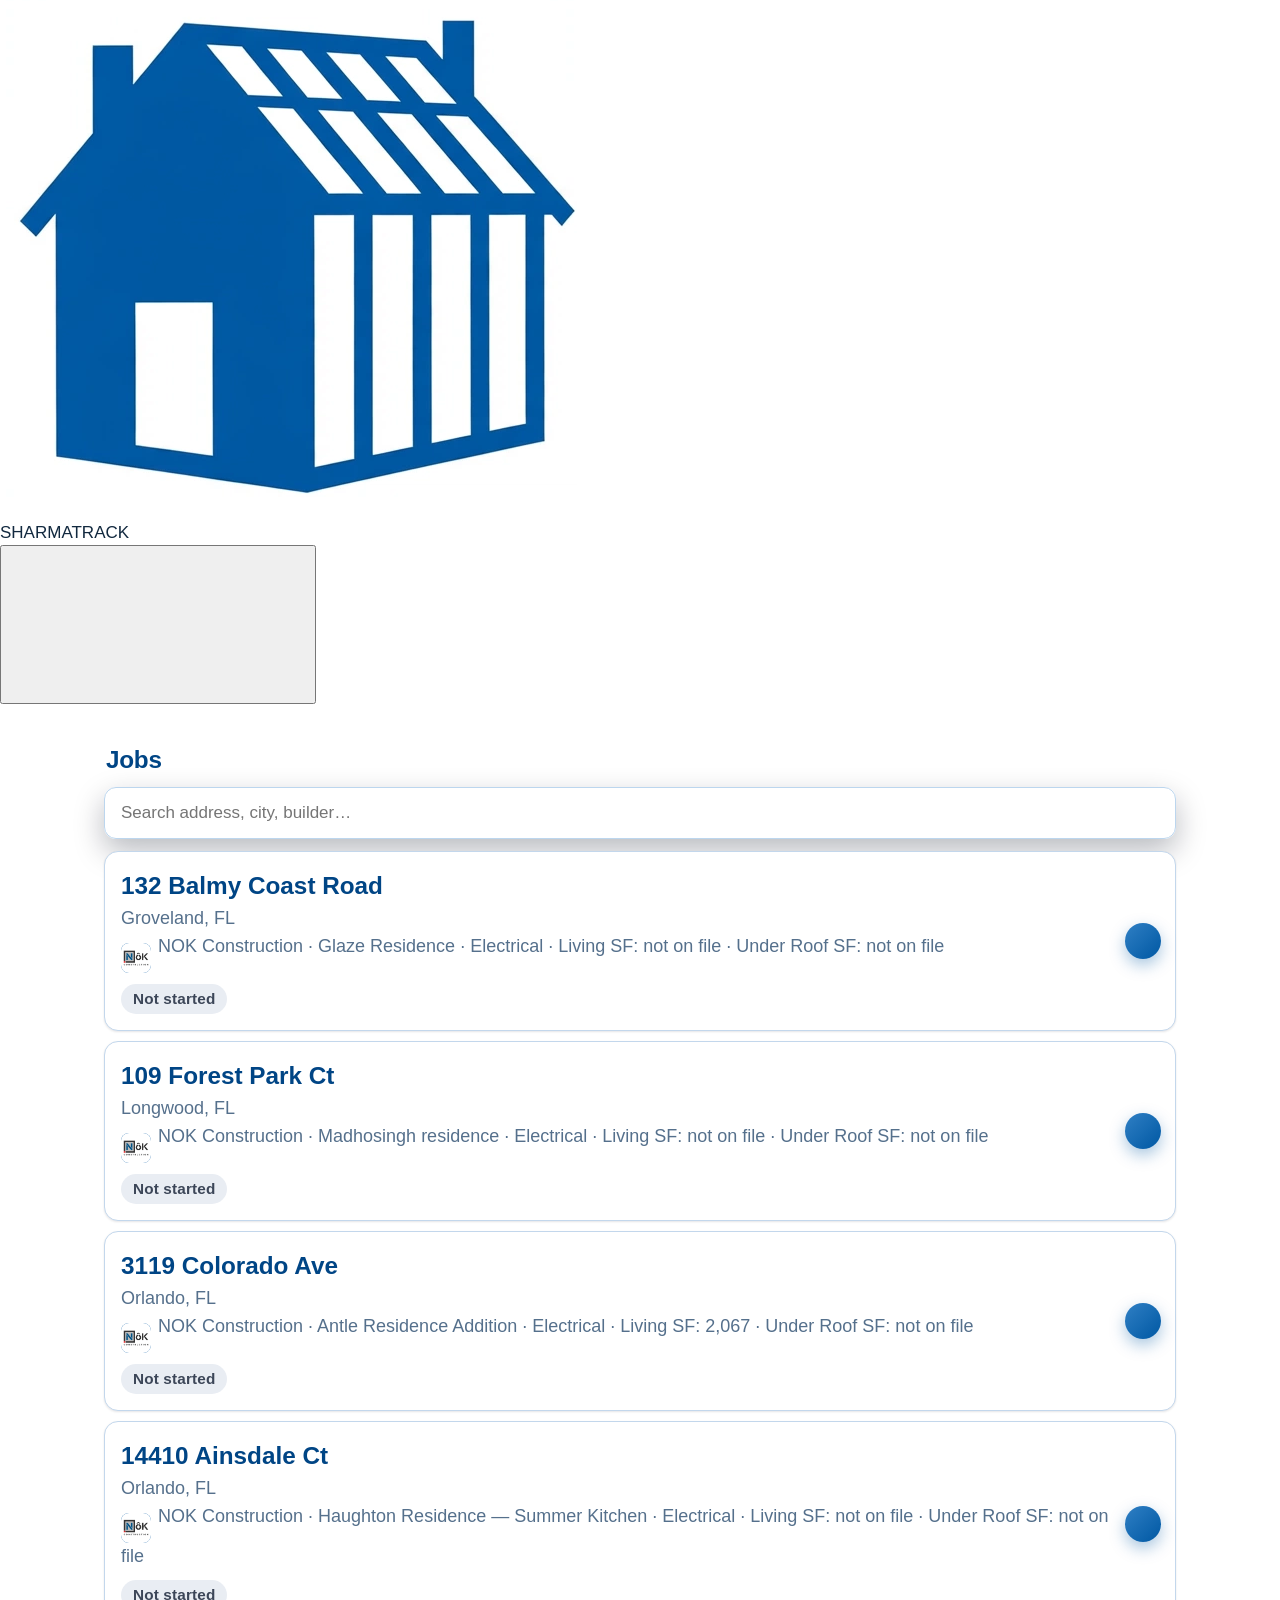
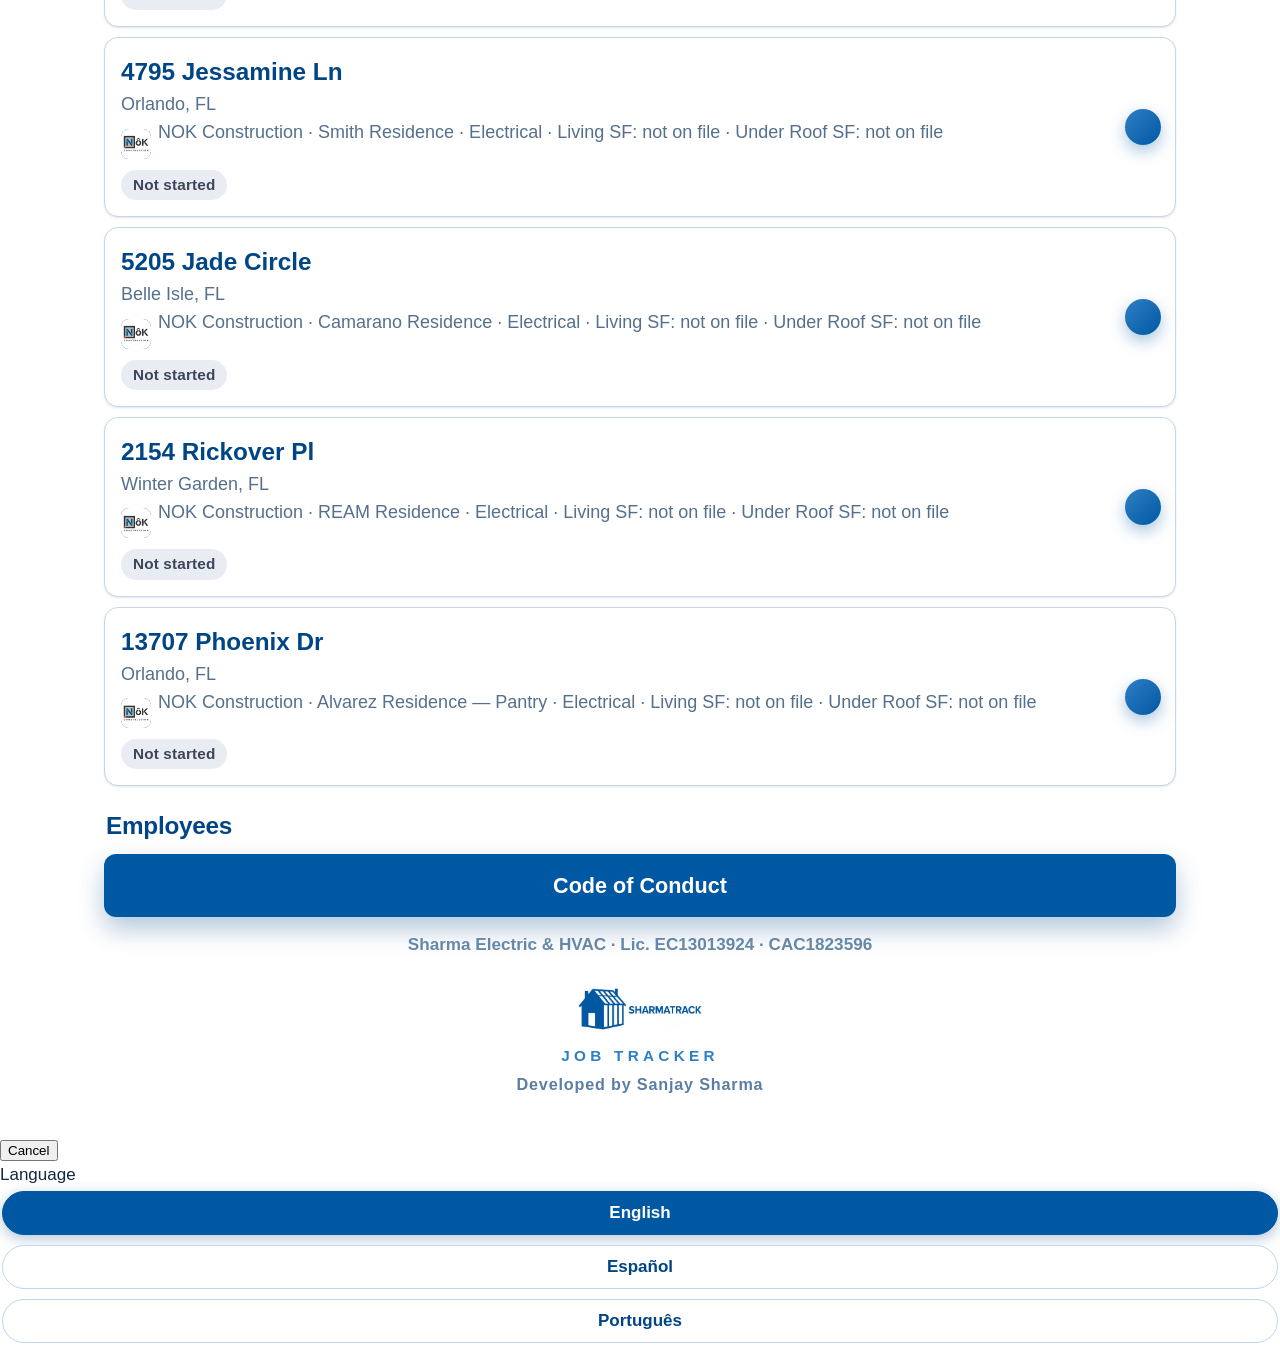
<file: alvarez/index.html>
<!DOCTYPE html>
<html lang="en" class="sk" data-theme="track"><head><meta charset="utf-8"><script data-spa-redirect>if(window===window.top)location.replace("../#/alvarez/")</script>
<meta name="viewport" content="width=device-width, initial-scale=1, viewport-fit=cover">
<title>SHARMATRACK — 13707 Phoenix Dr</title>
<meta name="robots" content="noindex">
<meta name="theme-color" content="#ffffff"><meta name="color-scheme" content="light"><script>(function(){try{if(localStorage.getItem("sk-scheme")==="dark"){var d=document.documentElement;d.setAttribute("data-scheme","dark");var m=document.querySelector('meta[name="theme-color"]');if(m)m.content=d.getAttribute("data-theme")==="track"?"#1C1C1E":"#1a2f61"}}catch(e){}})()</script><meta name="apple-mobile-web-app-capable" content="yes"><meta name="mobile-web-app-capable" content="yes"><meta name="apple-mobile-web-app-status-bar-style" content="default"><meta name="apple-mobile-web-app-title" content="SHARMATRACK"><link rel="manifest" href="../manifest.webmanifest"><link rel="stylesheet" href="https://sharma-kit.sharma-crew.workers.dev/sharma-kit.css"><script src="https://sharma-kit.sharma-crew.workers.dev/sharma-kit.js" defer></script>
<link rel="stylesheet" href="../styles.css?v=31">
<link rel="stylesheet" href="../sk-bridge.css?v=5">
<link rel="icon" href="../sharmatrack-app-icon.png">
<link rel="apple-touch-icon" href="../sharmatrack-app-icon.png">
<style>
/* ===== HOME PAGE (template v1, 212 first — Sanjay 2026-11-23) =====
   A different canvas from the crew pages: full-bleed navy masthead,
   a horizontal stat strip, a day-by-day week timeline, a completion
   timeline, inspection record cards and a stage stepper. All copy is
   18px+, tap targets 48px+, brand stays white + #0058a3/#004585. */
.hp{font-size:18px;color:#14243d;margin:0 -14px}
.hp *{box-sizing:border-box}
.hp-mast{background:#004585;color:#fff;padding:26px 20px 22px}
.hp-kicker{font-size:15px;font-weight:800;letter-spacing:.14em;color:#bcd7f2;text-transform:uppercase}
.hp-mast h1{font-size:34px;line-height:1.12;margin:8px 0 4px;color:#fff;text-transform:none;letter-spacing:0}
.hp-sub{font-size:19px;color:#d7e8fa;font-weight:600}
.hp-now{display:flex;gap:12px;align-items:flex-start;background:#0058a3;border:1px solid #2f7fc4;border-radius:14px;padding:14px 16px;margin-top:16px}
.hp-now .dot{flex:0 0 14px;width:14px;height:14px;border-radius:50%;background:#7ee2a0;margin-top:6px}
.hp-now b{font-size:20px;display:block}
.hp-now span{font-size:18px;color:#d7e8fa}
.hp-actions{display:flex;gap:10px;flex-wrap:wrap;margin-top:16px}
.hp-actions a{flex:1 1 30%;min-height:52px;display:flex;align-items:center;justify-content:center;text-align:center;background:#fff;color:#004585;font-weight:800;font-size:18px;text-decoration:none;border-radius:12px;padding:10px 8px}
.hp-actions a.alt{background:transparent;color:#fff;border:2px solid #7fb2e5}
.hp-nav{display:flex;gap:8px;overflow-x:auto;padding:14px 16px 4px;-webkit-overflow-scrolling:touch}
.hp-nav button{flex:0 0 auto;min-height:48px;display:inline-flex;align-items:center;background:#eaf2fb;color:#004585;font-weight:800;font-size:17px;border:0;border-radius:999px;padding:10px 18px;cursor:pointer;font-family:inherit}
.hp-stats{display:flex;gap:0;flex-wrap:wrap;border-bottom:2px solid #d7e6f5;padding:6px 8px 14px;-webkit-overflow-scrolling:touch}
.hp-stat{flex:1 1 128px;padding:6px 12px;border-left:1px solid #d7e6f5}
.hp-stat:first-child{border-left:0}
.hp-stat i{display:block;font-style:normal;font-size:14px;font-weight:800;letter-spacing:.08em;text-transform:uppercase;color:#5b7ea6}
.hp-stat b{display:block;font-size:21px;color:#004585;margin-top:2px;overflow-wrap:anywhere}
.hp-sec{padding:22px 20px 6px}
.hp-sec>h2{font-size:26px;margin:0 0 4px;color:#004585;text-transform:none;letter-spacing:0;padding-left:0}
.hp-sec>h2::before{display:none}
.hp-sec .lede{font-size:18px;color:#5b6478;margin:0 0 14px}
.hp-facts{display:grid;grid-template-columns:1fr 1fr;gap:0 20px}
.hp-facts div{padding:10px 0;border-bottom:1px solid #e3ebf5}
.hp-facts dt{font-size:15px;font-weight:800;letter-spacing:.06em;text-transform:uppercase;color:#5b7ea6}
.hp-facts dd{margin:2px 0 0;font-size:19px;font-weight:700;color:#14243d}
.hp-week{border-left:4px solid #d7e6f5;margin-left:8px}
.hp-day{display:flex;gap:14px;padding:12px 0 12px 18px;position:relative}
.hp-day::before{content:"";position:absolute;left:-11px;top:20px;width:18px;height:18px;border-radius:50%;background:#fff;border:4px solid #0058a3}
.hp-day.today::before{background:#0058a3}
.hp-day .dow{flex:0 0 86px}
.hp-day .dow b{display:block;font-size:19px;color:#004585}
.hp-day .dow span{font-size:16px;color:#5b6478;font-weight:700}
.hp-day .ev{flex:1}
.hp-ev{background:#f4f8fc;border-radius:12px;padding:12px 14px;margin-bottom:10px}
.hp-ev b{font-size:19px;display:block}
.hp-ev span{font-size:17px;color:#44546e}
.hp-tag{display:inline-block;font-size:14px;font-weight:800;letter-spacing:.05em;text-transform:uppercase;background:#0058a3;color:#fff;border-radius:6px;padding:3px 9px;margin-bottom:6px}
.hp-tag.hvac{background:#2f7fc4}
.hp-none{font-size:18px;color:#5b6478;padding:6px 0 2px}
.hp-done{list-style:none;margin:0;padding:0}
.hp-done li{display:flex;gap:14px;padding:13px 0;border-bottom:1px solid #e3ebf5;align-items:flex-start}
.hp-check{flex:0 0 34px;width:34px;height:34px;border-radius:50%;background:#0e7a3d;color:#fff;font-size:20px;font-weight:900;display:flex;align-items:center;justify-content:center;margin-top:2px}
.hp-check.now{background:#0058a3}
.hp-done b{font-size:19px;display:block}
.hp-done span{font-size:17px;color:#44546e;display:block}
.hp-insp{border:2px solid #d7e6f5;border-radius:16px;padding:16px;margin-bottom:14px;background:#fff}
.hp-insp .top{display:flex;justify-content:space-between;gap:12px;align-items:flex-start;flex-wrap:wrap}
.hp-insp h3{font-size:21px;margin:0;color:#14243d;text-transform:none;letter-spacing:0}
.hp-badge{font-size:15px;font-weight:900;letter-spacing:.06em;padding:6px 12px;border-radius:8px;background:#0e7a3d;color:#fff;white-space:nowrap}
.hp-badge.wait{background:#8a5a00}
.hp-insp dl{display:grid;grid-template-columns:1fr 1fr;gap:0 18px;margin:10px 0 0}
.hp-insp dl div{padding:7px 0;border-top:1px solid #eef3f9}
.hp-insp dt{font-size:14px;font-weight:800;letter-spacing:.06em;text-transform:uppercase;color:#5b7ea6}
.hp-insp dd{margin:1px 0 0;font-size:18px;font-weight:600}
.hp-insp dd a{color:#0058a3;font-weight:800}
.hp-note{font-size:17px;color:#44546e;margin-top:10px}
.hp-steps{display:flex;flex-direction:column;gap:0;margin-top:6px}
.hp-step{display:flex;gap:14px;align-items:flex-start;padding:12px 0;border-bottom:1px solid #e3ebf5}
.hp-step .ic{flex:0 0 36px;width:36px;height:36px;border-radius:50%;border:3px solid #b9cfe8;color:#5b7ea6;font-weight:900;font-size:17px;display:flex;align-items:center;justify-content:center;background:#fff}
.hp-step.done .ic{background:#0e7a3d;border-color:#0e7a3d;color:#fff}
.hp-step.now .ic{background:#0058a3;border-color:#0058a3;color:#fff}
.hp-step b{font-size:19px;display:block}
.hp-step span{font-size:17px;color:#44546e;display:block}
.hp-src{font-size:15px;color:#7c8aa0;padding:14px 20px 20px;line-height:1.5}

.hp-div{margin:26px 0 4px;padding:14px 20px;background:#eaf2fb;color:#004585;font-weight:900;font-size:19px;letter-spacing:.04em;text-transform:uppercase}
@media (max-width:560px){.hp-facts{grid-template-columns:1fr}.hp-insp dl{grid-template-columns:1fr}.hp-mast h1{font-size:30px}}
</style>
</head><body class="sk">
<div class="sk-offline" aria-live="polite"></div>

<div class="langbar" role="group" aria-label="Language">
 <span class="lbl" data-i18n="language">Language</span>
 <button type="button" data-lang="en" class="on"> English</button>
 <button type="button" data-lang="es"> Español</button>
 <button type="button" data-lang="pt"> Português</button>
</div>
<div class="jobbar"><span class="jb-brand"><a href="https://sharmaelechvac.github.io/sharmatrack" target="_blank" rel="noopener"><img src="../sharmatrack-app-icon.png" alt="">SHARMATRACK</a></span><span class="jb-addr">13707 Phoenix Dr · Orlando, FL</span><span class="jb-num" id="jobbar-num">0 photos</span></div>
<div class="wrap" data-job="alvarez">
<div class="hero">
    <div class="duo"><span class="duo-card"><img class="duo-sharma" src="../logo.png" alt="Sharma Electric &amp; HVAC"></span><span class="duo-card"><img class="duo-nok" src="../nok-logo.png" alt="NOK Construction"></span></div>
    <h1>13707 Phoenix Dr</h1>
    <div class="city">Orlando, FL</div>
    <div class="lic">Sharma Electric &amp; HVAC · Lic. EC13013924 · CAC1823596</div>
    <div class="meta">
      <span class="builder-chip"><span class="blogo"><img src="../nok-logo.png" alt="" onerror="this.remove()"><span class="blogo__init" aria-hidden="true">NOK</span></span><span><b data-i18n="builder">Builder</b>: NOK Construction</span></span>
      <span><b>Job</b>: Alvarez Residence — Pantry</span>
      <span><b>Scope</b>: Pantry opening — new wall to hold A/C lines &amp; electrical wires, 2 lights + a switch in the pantry · Electrical</span>
    </div>
  </div>

    <!-- ===== HOME — house summary (template v1, rollout 2026-11-23) ===== -->
  <div class="hp" id="home-top">
    <div class="hp-mast">
      <div class="hp-now"><span class="dot" aria-hidden="true"></span><div><b>Now: Not scheduled yet</b><span>Scope is on record (pantry opening) · no date on file</span></div></div>
      <div class="hp-actions"></div>
    </div>
    <nav class="hp-nav" aria-label="On this page">
      <button type="button" onclick="document.getElementById('hp-week').scrollIntoView({behavior:'smooth'})">This Week</button><button type="button" onclick="document.getElementById('hp-done').scrollIntoView({behavior:'smooth'})">Completed</button><button type="button" onclick="document.getElementById('hp-insp').scrollIntoView({behavior:'smooth'})">Inspections</button><button type="button" onclick="document.getElementById('hp-next').scrollIntoView({behavior:'smooth'})">What&rsquo;s Next</button>
    </nav>
    <div class="hp-stats" aria-label="Key facts"><div class="hp-stat"><i>Living SF</i><b>not on file</b></div><div class="hp-stat"><i>Under Roof SF</i><b>not on file</b></div><div class="hp-stat"><i>Trade</i><b>Electric</b></div><div class="hp-stat"><i>Stage</i><b>Not scheduled</b></div></div>
    <section class="hp-sec" aria-label="At a glance">
      <h2>At a Glance</h2>
      <dl class="hp-facts"><div><dt>Builder / GC</dt><dd>NOK Construction</dd></div><div><dt>Job</dt><dd>Alvarez Residence — Pantry</dd></div><div><dt>Scope</dt><dd>Pantry opening — new wall to hold A/C lines &amp; electrical</dd></div><div><dt>Trade</dt><dd>Electric</dd></div></dl>
    </section>
    <section class="hp-sec" id="hp-week" aria-label="This week's schedule">
      <h2>This Week&rsquo;s Schedule</h2>
      <p class="lede">Week of Mon Nov 23 – Sun Nov 29, 2026</p>
      <div class="hp-week"><div class="hp-day"><div class="dow"><b>ALL WEEK</b><span>Nov 23–29</span></div><div class="ev"><p class="hp-none">No work scheduled for this home this week on record.</p></div></div></div>
    </section>
    <section class="hp-sec" id="hp-done" aria-label="Completed tasks">
      <h2>Completed Tasks</h2>
      <p class="lede">Finished work on record for this home — facts only, by trade.</p>
      <ul class="hp-done"><li><span class="hp-check now" aria-hidden="true">●</span><div><b>No field work on record yet</b><span>Scope received · not scheduled</span></div></li></ul>
    </section>
    <section class="hp-sec" id="hp-insp" aria-label="Inspection records">
      <h2>Inspection Records</h2>
      <p class="lede">Permit # not on file</p>
      <article class="hp-insp"><div class="top"><h3>Inspection Records — This Home</h3><span class="hp-badge wait">NONE ON FILE</span></div><p class="hp-note">No inspection records are on file for this home yet.</p></article>
    </section>
    <section class="hp-sec" id="hp-next" aria-label="What's next and ready dates">
      <h2>What&rsquo;s Next</h2>
      <p class="lede">Stage by stage — where this home stands and what comes after.</p>
      <div class="hp-steps"><div class="hp-step todo"><span class="ic" aria-hidden="true">1</span><div><b>Pantry Electrical — Electrical</b><span>Upcoming · date not on file</span></div></div></div>
      <p class="hp-note" style="margin-top:14px"><b>Ready dates on record:</b> Not scheduled yet.</p>
    </section>
    <p class="hp-src">Sources: NOK Construction job record on this page · Sharma office record. No prices are shown on builder pages. Home summary updated Mon Nov 23, 2026.</p>
  </div>
  <div class="hp-div" style="margin:0 -14px">Full Job Record &amp; Crew Checklists ↓</div>
  <!-- ===== /HOME ===== -->
  <div class="progress">
    <div class="ringwrap">
      <svg width="92" height="92" viewBox="0 0 92 92"><defs><linearGradient id="ringGrad" x1="0" y1="0" x2="1" y2="1"><stop offset="0" stop-color="#2f7fc4"/><stop offset="1" stop-color="#004585"/></linearGradient></defs>
        <circle cx="46" cy="46" r="40" fill="none" stroke="#e2eaf2" stroke-width="9"/>
        <circle id="ring-fg" cx="46" cy="46" r="40" fill="none" stroke="url(#ringGrad)" stroke-width="9" stroke-linecap="round"/>
      </svg>
      <div class="num" id="ring-num">0</div>
    </div>
    <div><div class="pt" data-i18n="photoProgress">Photo progress</div>
    <div class="ps" id="ring-sub">0 photos</div></div>
  </div>
  <a class="mapsbtn" href="https://www.google.com/maps/search/?api=1&query=13707+Phoenix+Dr%2C+Orlando%2C+FL+32828" target="_blank" rel="noopener" data-i18n="openInMaps">Open in Maps</a>
  <div class="dvmap">
      <div class="dvmt">Property map</div>
      <iframe title="Map — 13707 Phoenix Dr, Orlando, FL 32828" src="https://www.google.com/maps?q=13707%20Phoenix%20Dr%2C%20Orlando%2C%20FL%2032828&amp;output=embed" loading="lazy" allowfullscreen referrerpolicy="no-referrer-when-downgrade"></iframe>
      <div class="dvacts">
        <a class="dvdir" href="https://www.google.com/maps/dir/?api=1&amp;destination=13707+Phoenix+Dr%2C+Orlando%2C+FL+32828">Get Directions</a>
        <a class="dvopen" href="https://www.google.com/maps/search/?api=1&amp;query=13707+Phoenix+Dr%2C+Orlando%2C+FL+32828">Open in Google Maps</a>
      </div>
  </div>
  <style>
    .dvmap { margin:14px 0; background:#fff; border:1px solid #d7e6f3; border-radius:12px; overflow:hidden; }
    .dvmap .dvmt { padding:10px 14px 0; font-weight:700; color:#004585; font-size:15px; }
    .dvmap iframe { display:block; width:100%; height:190px; border:0; margin-top:8px; }
    .dvmap .dvacts { display:flex; gap:10px; flex-wrap:wrap; padding:12px 14px 14px; }
    .dvmap .dvacts a { flex:1 1 200px; text-align:center; text-decoration:none; font-weight:700; padding:12px; border-radius:10px; font-size:15px; }
    .dvdir { background:#0058a3; color:#fff; }
    .dvopen { background:#fff; color:#0058a3; border:2px solid #0058a3; }
  </style>

  <details class="section">
    <summary data-i18n="howToUse">How to use</summary>
    <ol>
      <li data-step="0"></li>
      <li data-step="1"></li>
      <li data-step="2"></li>
      <li data-step="3"></li>
    </ol>
  </details>
  <div class="section jobmeta">
    <h2 data-i18n="jobDetails">Electrical job details</h2>
    <dl class="jm-rows">
      <div><dt>Living SF</dt><dd>not on file</dd></div>
      <div><dt>Under Roof SF</dt><dd>not on file</dd></div>
      <div><dt>Trade</dt><dd>Electric</dd></div>
      <div><dt>Ready date</dt><dd>Not scheduled yet</dd></div>
      <div><dt data-i18n="permitNo">Permit #</dt><dd id="jm-permit">—</dd></div>
      <div><dt data-i18n="lotNo">Lot #</dt><dd id="jm-lot">—</dd></div>
      <div><dt data-i18n="inspection">Inspection</dt><dd id="jm-insp">—</dd></div>
      <div id="jm-reason-row" hidden><dt data-i18n="failReason">Reason</dt><dd id="jm-reason">—</dd></div>
      <div><dt data-i18n="crewLbl">Assigned crew</dt><dd id="jm-crew">—</dd></div>
      <div><dt data-i18n="workDate">Work date</dt><dd id="jm-date">—</dd></div>
    </dl>
    <button type="button" class="jmedit" id="jm-edit" data-i18n="edit">Edit</button>
    <form id="jm-form" hidden>
      <label><span data-i18n="permitNo">Permit #</span><input id="jm-f-permit" type="text" autocomplete="off"></label>
      <label><span data-i18n="lotNo">Lot #</span><input id="jm-f-lot" type="text" autocomplete="off"></label>
      <label><span data-i18n="inspection">Inspection</span><select id="jm-f-status">
        <option value="" data-i18n="inspNone">Not requested</option>
        <option value="requested" data-i18n="inspRequested">Requested</option>
        <option value="passed" data-i18n="inspPassed">Passed</option>
        <option value="failed" data-i18n="inspFailed">Failed</option>
      </select></label>
      <label id="jm-f-reason-row" hidden><span data-i18n="failReason">Reason</span><input id="jm-f-reason" type="text" autocomplete="off"></label>
      <label><span data-i18n="crewLbl">Assigned crew</span><input id="jm-f-crew" type="text" autocomplete="off"></label>
      <label><span data-i18n="workDate">Work date</span><input id="jm-f-date" type="date"></label>
      <div class="jm-btns"><button type="submit" class="jmsave" data-i18n="save">Save</button><button type="button" id="jm-cancel" data-i18n="cancel">Cancel</button></div>
      <div class="upnote" id="jm-note"></div>
    </form>
  </div>
  <div class="phasetabs" role="tablist">
    <button type="button" data-phase="rough" class="on" data-i18n="tabRough">Electrical Rough-in</button>
    <button type="button" data-phase="trim" data-i18n="tabTrim">Electrical Trim</button>
  </div>
  <div class="section" id="phase-rough">
    <h2><span data-i18n="roughIn">Electrical Rough-in</span> — <span id="rough-done">0 photos</span></h2>
    <div id="rough-tiles"></div>
    <div class="freecap">
      <input type="text" id="rough-caption" data-i18n-ph="tugCapPh" placeholder="Write a caption for the photo(s)" autocomplete="off">
      <div class="btns">
        <label class="cam"><span data-i18n="camera">Camera</span><input type="file" accept="image/*,video/*" capture="environment" data-caption="roughfree"></label>
        <label class="gal"><span data-i18n="gallery">Gallery</span><input type="file" accept="image/*,video/*" multiple data-caption="roughfree"></label>
      </div>
    </div>
  </div>
  <div class="section" id="phase-trim" hidden>
    <h2><span data-i18n="trimIn">Electrical Trim</span> — <span id="trim-done">0 of 12 done</span></h2>

  <div class="capcard" id="tcap-0">
    <div class="top"><span class="cap">Meter &amp; service — final</span><span class="status">Needs photo</span></div>
    <div class="btns">
      <label class="cam"><span data-i18n="camera">Camera</span><input type="file" accept="image/*,video/*" capture="environment" data-caption="0" data-phase="trim"></label>
      <label class="gal"><span data-i18n="gallery">Gallery</span><input type="file" accept="image/*,video/*" multiple data-caption="0" data-phase="trim"></label>
    </div>
  </div>
  <div class="capcard" id="tcap-1">
    <div class="top"><span class="cap">Panel breakers in &amp; directory labeled</span><span class="status">Needs photo</span></div>
    <div class="btns">
      <label class="cam"><span data-i18n="camera">Camera</span><input type="file" accept="image/*,video/*" capture="environment" data-caption="1" data-phase="trim"></label>
      <label class="gal"><span data-i18n="gallery">Gallery</span><input type="file" accept="image/*,video/*" multiple data-caption="1" data-phase="trim"></label>
    </div>
  </div>
  <div class="capcard" id="tcap-2">
    <div class="top"><span class="cap">Switches &amp; dimmers trimmed out</span><span class="status">Needs photo</span></div>
    <div class="btns">
      <label class="cam"><span data-i18n="camera">Camera</span><input type="file" accept="image/*,video/*" capture="environment" data-caption="2" data-phase="trim"></label>
      <label class="gal"><span data-i18n="gallery">Gallery</span><input type="file" accept="image/*,video/*" multiple data-caption="2" data-phase="trim"></label>
    </div>
  </div>
  <div class="capcard" id="tcap-3">
    <div class="top"><span class="cap">Receptacles trimmed out</span><span class="status">Needs photo</span></div>
    <div class="btns">
      <label class="cam"><span data-i18n="camera">Camera</span><input type="file" accept="image/*,video/*" capture="environment" data-caption="3" data-phase="trim"></label>
      <label class="gal"><span data-i18n="gallery">Gallery</span><input type="file" accept="image/*,video/*" multiple data-caption="3" data-phase="trim"></label>
    </div>
  </div>
  <div class="capcard" id="tcap-4">
    <div class="top"><span class="cap">Light fixtures installed</span><span class="status">Needs photo</span></div>
    <div class="btns">
      <label class="cam"><span data-i18n="camera">Camera</span><input type="file" accept="image/*,video/*" capture="environment" data-caption="4" data-phase="trim"></label>
      <label class="gal"><span data-i18n="gallery">Gallery</span><input type="file" accept="image/*,video/*" multiple data-caption="4" data-phase="trim"></label>
    </div>
  </div>
  <div class="capcard" id="tcap-5">
    <div class="top"><span class="cap">Ceiling fans installed</span><span class="status">Needs photo</span></div>
    <div class="btns">
      <label class="cam"><span data-i18n="camera">Camera</span><input type="file" accept="image/*,video/*" capture="environment" data-caption="5" data-phase="trim"></label>
      <label class="gal"><span data-i18n="gallery">Gallery</span><input type="file" accept="image/*,video/*" multiple data-caption="5" data-phase="trim"></label>
    </div>
  </div>
  <div class="capcard" id="tcap-6">
    <div class="top"><span class="cap">Exterior fixtures &amp; floods</span><span class="status">Needs photo</span></div>
    <div class="btns">
      <label class="cam"><span data-i18n="camera">Camera</span><input type="file" accept="image/*,video/*" capture="environment" data-caption="6" data-phase="trim"></label>
      <label class="gal"><span data-i18n="gallery">Gallery</span><input type="file" accept="image/*,video/*" multiple data-caption="6" data-phase="trim"></label>
    </div>
  </div>
  <div class="capcard" id="tcap-7">
    <div class="top"><span class="cap">Smoke &amp; CO detectors installed</span><span class="status">Needs photo</span></div>
    <div class="btns">
      <label class="cam"><span data-i18n="camera">Camera</span><input type="file" accept="image/*,video/*" capture="environment" data-caption="7" data-phase="trim"></label>
      <label class="gal"><span data-i18n="gallery">Gallery</span><input type="file" accept="image/*,video/*" multiple data-caption="7" data-phase="trim"></label>
    </div>
  </div>
  <div class="capcard" id="tcap-8">
    <div class="top"><span class="cap">GFCI / AFCI devices — tested</span><span class="status">Needs photo</span></div>
    <div class="btns">
      <label class="cam"><span data-i18n="camera">Camera</span><input type="file" accept="image/*,video/*" capture="environment" data-caption="8" data-phase="trim"></label>
      <label class="gal"><span data-i18n="gallery">Gallery</span><input type="file" accept="image/*,video/*" multiple data-caption="8" data-phase="trim"></label>
    </div>
  </div>
  <div class="capcard" id="tcap-9">
    <div class="top"><span class="cap">HVAC final connections</span><span class="status">Needs photo</span></div>
    <div class="btns">
      <label class="cam"><span data-i18n="camera">Camera</span><input type="file" accept="image/*,video/*" capture="environment" data-caption="9" data-phase="trim"></label>
      <label class="gal"><span data-i18n="gallery">Gallery</span><input type="file" accept="image/*,video/*" multiple data-caption="9" data-phase="trim"></label>
    </div>
  </div>
  <div class="capcard" id="tcap-10">
    <div class="top"><span class="cap">Range, dryer &amp; water heater — final connections</span><span class="status">Needs photo</span></div>
    <div class="btns">
      <label class="cam"><span data-i18n="camera">Camera</span><input type="file" accept="image/*,video/*" capture="environment" data-caption="10" data-phase="trim"></label>
      <label class="gal"><span data-i18n="gallery">Gallery</span><input type="file" accept="image/*,video/*" multiple data-caption="10" data-phase="trim"></label>
    </div>
  </div>
  <div class="capcard" id="tcap-11">
    <div class="top"><span class="cap">Final walkthrough — plates on, covers clean</span><span class="status">Needs photo</span></div>
    <div class="btns">
      <label class="cam"><span data-i18n="camera">Camera</span><input type="file" accept="image/*,video/*" capture="environment" data-caption="11" data-phase="trim"></label>
      <label class="gal"><span data-i18n="gallery">Gallery</span><input type="file" accept="image/*,video/*" multiple data-caption="11" data-phase="trim"></label>
    </div>
  </div>
  </div>
  <div class="section">
    <h2 data-i18n="otherPhotos">OTHER PHOTOS — ELECTRICAL</h2>
    <p><span data-i18n="otherSub">Anything that doesn't fit a caption above.</span><br>
    <span data-i18n="videoRule">Videos: 15 seconds max</span></p>
    <div id="other-tiles"></div>
    <div class="upnote" id="upload-note"></div>
  </div>
<div class="st-footer"><a class="st-link" href="https://sharmaelechvac.github.io/sharmatrack" target="_blank" rel="noopener"><img src="../sharmatrack-logo-blue-on-white.png" alt="SHARMATRACK"></a><div class="st-tag">JOB TRACKER</div><div class="dev-credit">Developed by Sanjay Sharma</div></div>
</div>
<div class="namebar"><div class="in">
  <label class="ocam"><span data-i18n="otherCamera">Other camera</span><input type="file" accept="image/*,video/*" capture="environment" data-caption="other"></label>
  <label class="ogal"><span data-i18n="otherGallery">Other gallery</span><input type="file" accept="image/*,video/*" multiple data-caption="other"></label>
</div></div>
<script>window.JOB_PAGE = { id: "alvarez", address: "13707 Phoenix Dr, Orlando, FL 32828" };</script>
<script src="../app.js?v=12"></script>
<script src="../sk-init.js?v=2" defer></script>
</body></html>
</file>
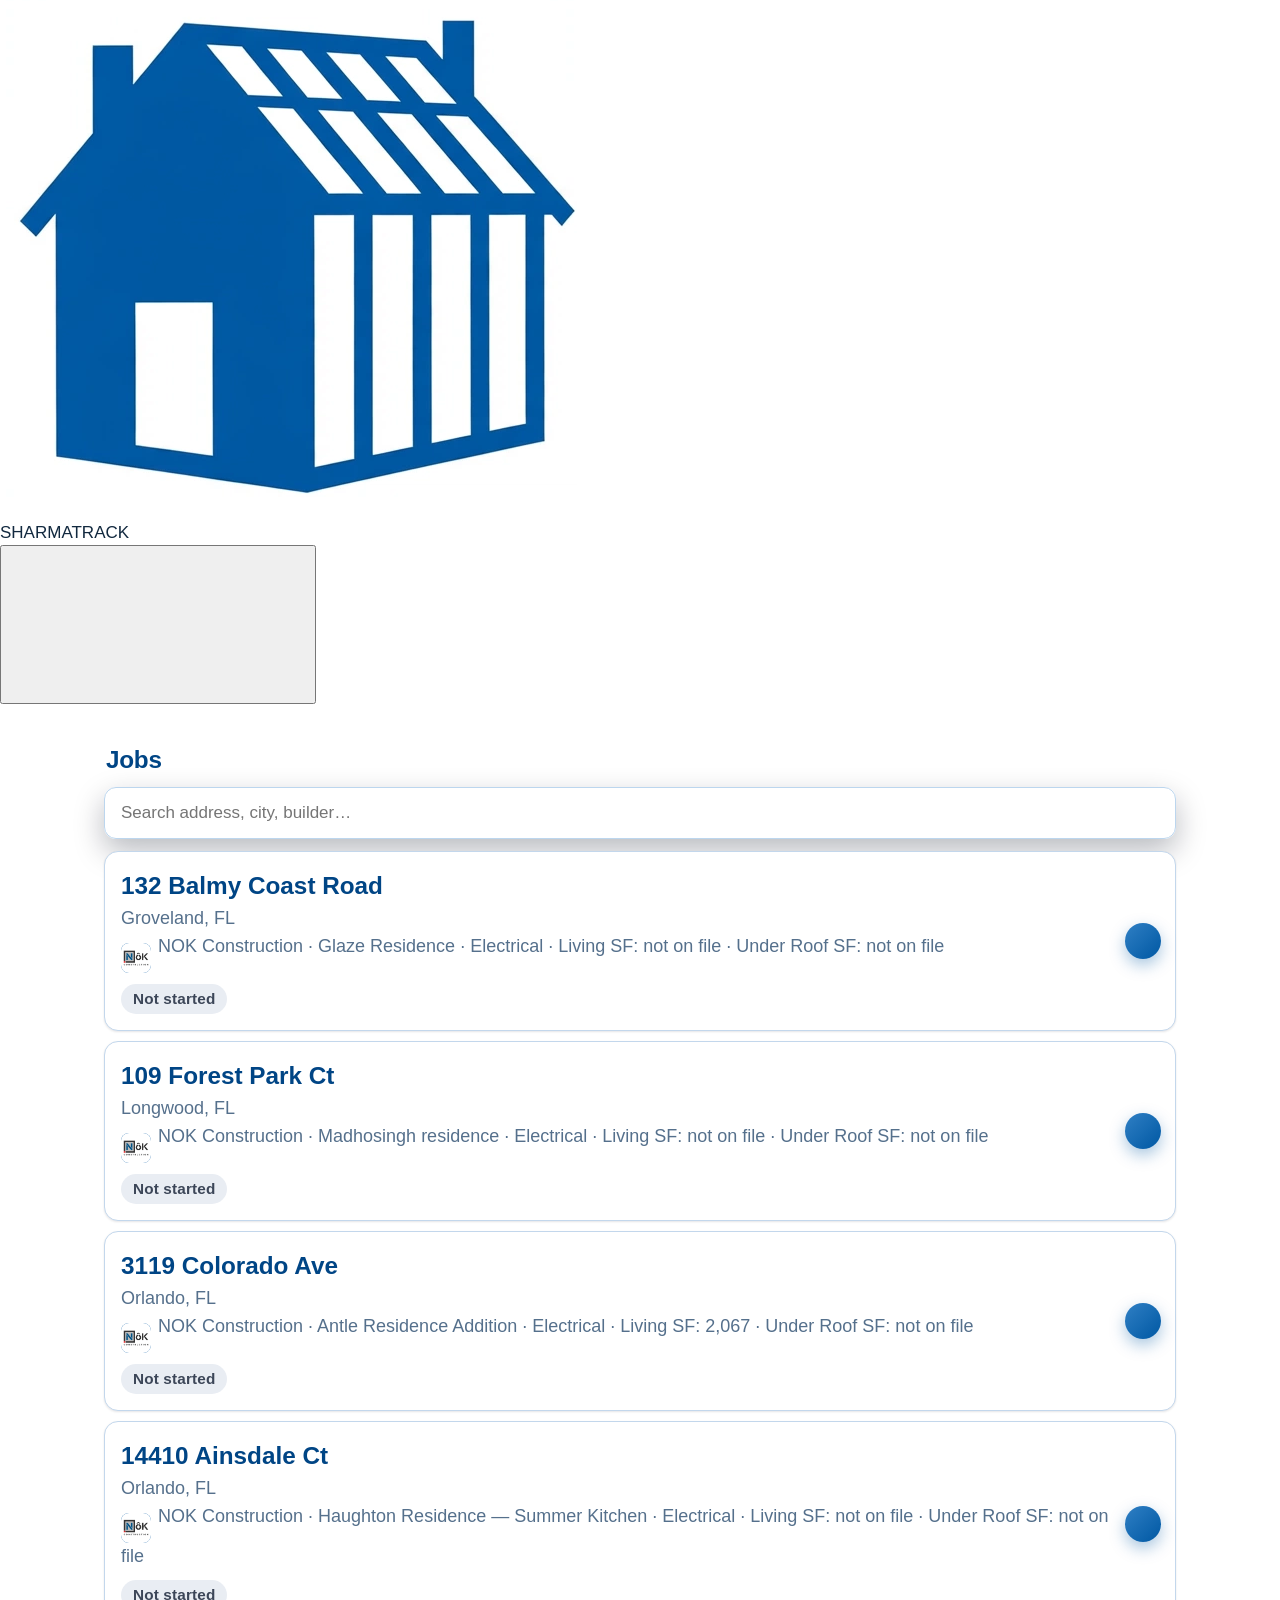
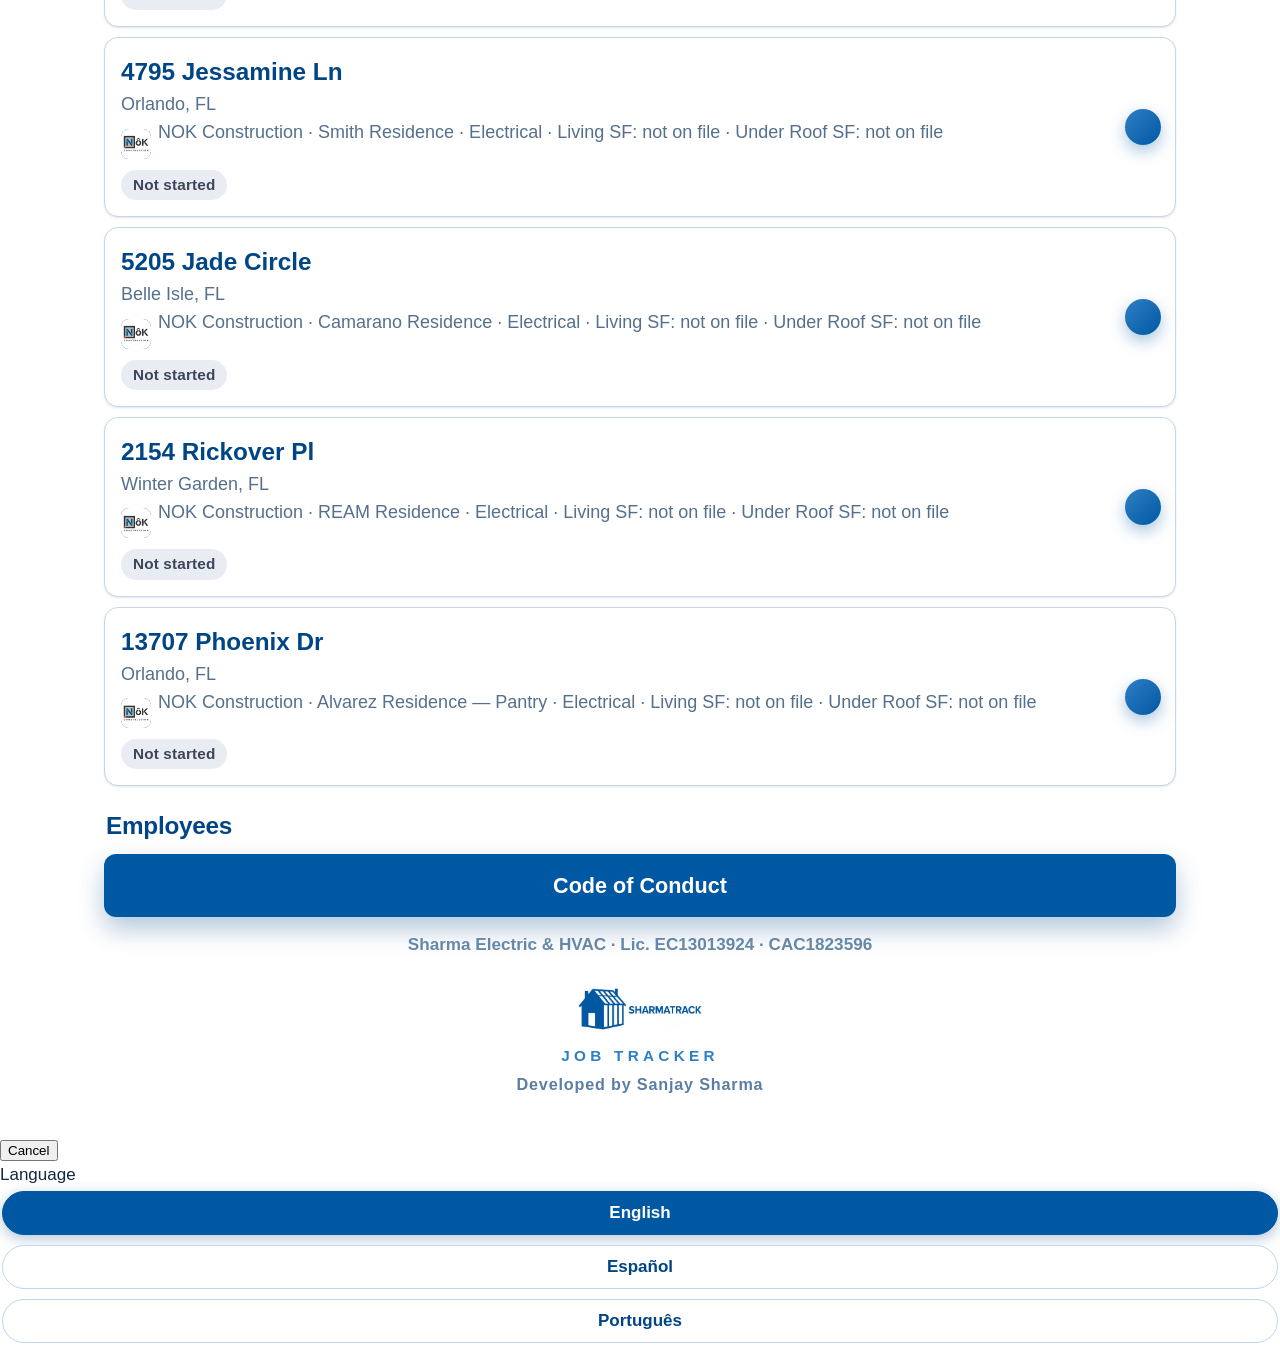
<file: antle/index.html>
<!DOCTYPE html>
<html lang="en" class="sk" data-theme="track"><head><meta charset="utf-8"><script data-spa-redirect>if(window===window.top)location.replace("../#/antle/")</script>
<meta name="viewport" content="width=device-width, initial-scale=1, viewport-fit=cover">
<title>SHARMATRACK — 3119 Colorado Ave</title>
<meta name="robots" content="noindex">
<meta name="theme-color" content="#ffffff"><meta name="color-scheme" content="light"><script>(function(){try{if(localStorage.getItem("sk-scheme")==="dark"){var d=document.documentElement;d.setAttribute("data-scheme","dark");var m=document.querySelector('meta[name="theme-color"]');if(m)m.content=d.getAttribute("data-theme")==="track"?"#1C1C1E":"#1a2f61"}}catch(e){}})()</script><meta name="apple-mobile-web-app-capable" content="yes"><meta name="mobile-web-app-capable" content="yes"><meta name="apple-mobile-web-app-status-bar-style" content="default"><meta name="apple-mobile-web-app-title" content="SHARMATRACK"><link rel="manifest" href="../manifest.webmanifest"><link rel="stylesheet" href="https://sharma-kit.sharma-crew.workers.dev/sharma-kit.css"><script src="https://sharma-kit.sharma-crew.workers.dev/sharma-kit.js" defer></script>
<link rel="stylesheet" href="../styles.css?v=31">
<link rel="stylesheet" href="../sk-bridge.css?v=5">
<link rel="icon" href="../sharmatrack-app-icon.png">
<link rel="apple-touch-icon" href="../sharmatrack-app-icon.png">
<style>
/* ===== HOME PAGE (template v1, 212 first — Sanjay 2026-11-23) =====
   A different canvas from the crew pages: full-bleed navy masthead,
   a horizontal stat strip, a day-by-day week timeline, a completion
   timeline, inspection record cards and a stage stepper. All copy is
   18px+, tap targets 48px+, brand stays white + #0058a3/#004585. */
.hp{font-size:18px;color:#14243d;margin:0 -14px}
.hp *{box-sizing:border-box}
.hp-mast{background:#004585;color:#fff;padding:26px 20px 22px}
.hp-kicker{font-size:15px;font-weight:800;letter-spacing:.14em;color:#bcd7f2;text-transform:uppercase}
.hp-mast h1{font-size:34px;line-height:1.12;margin:8px 0 4px;color:#fff;text-transform:none;letter-spacing:0}
.hp-sub{font-size:19px;color:#d7e8fa;font-weight:600}
.hp-now{display:flex;gap:12px;align-items:flex-start;background:#0058a3;border:1px solid #2f7fc4;border-radius:14px;padding:14px 16px;margin-top:16px}
.hp-now .dot{flex:0 0 14px;width:14px;height:14px;border-radius:50%;background:#7ee2a0;margin-top:6px}
.hp-now b{font-size:20px;display:block}
.hp-now span{font-size:18px;color:#d7e8fa}
.hp-actions{display:flex;gap:10px;flex-wrap:wrap;margin-top:16px}
.hp-actions a{flex:1 1 30%;min-height:52px;display:flex;align-items:center;justify-content:center;text-align:center;background:#fff;color:#004585;font-weight:800;font-size:18px;text-decoration:none;border-radius:12px;padding:10px 8px}
.hp-actions a.alt{background:transparent;color:#fff;border:2px solid #7fb2e5}
.hp-nav{display:flex;gap:8px;overflow-x:auto;padding:14px 16px 4px;-webkit-overflow-scrolling:touch}
.hp-nav button{flex:0 0 auto;min-height:48px;display:inline-flex;align-items:center;background:#eaf2fb;color:#004585;font-weight:800;font-size:17px;border:0;border-radius:999px;padding:10px 18px;cursor:pointer;font-family:inherit}
.hp-stats{display:flex;gap:0;flex-wrap:wrap;border-bottom:2px solid #d7e6f5;padding:6px 8px 14px;-webkit-overflow-scrolling:touch}
.hp-stat{flex:1 1 128px;padding:6px 12px;border-left:1px solid #d7e6f5}
.hp-stat:first-child{border-left:0}
.hp-stat i{display:block;font-style:normal;font-size:14px;font-weight:800;letter-spacing:.08em;text-transform:uppercase;color:#5b7ea6}
.hp-stat b{display:block;font-size:21px;color:#004585;margin-top:2px;overflow-wrap:anywhere}
.hp-sec{padding:22px 20px 6px}
.hp-sec>h2{font-size:26px;margin:0 0 4px;color:#004585;text-transform:none;letter-spacing:0;padding-left:0}
.hp-sec>h2::before{display:none}
.hp-sec .lede{font-size:18px;color:#5b6478;margin:0 0 14px}
.hp-facts{display:grid;grid-template-columns:1fr 1fr;gap:0 20px}
.hp-facts div{padding:10px 0;border-bottom:1px solid #e3ebf5}
.hp-facts dt{font-size:15px;font-weight:800;letter-spacing:.06em;text-transform:uppercase;color:#5b7ea6}
.hp-facts dd{margin:2px 0 0;font-size:19px;font-weight:700;color:#14243d}
.hp-week{border-left:4px solid #d7e6f5;margin-left:8px}
.hp-day{display:flex;gap:14px;padding:12px 0 12px 18px;position:relative}
.hp-day::before{content:"";position:absolute;left:-11px;top:20px;width:18px;height:18px;border-radius:50%;background:#fff;border:4px solid #0058a3}
.hp-day.today::before{background:#0058a3}
.hp-day .dow{flex:0 0 86px}
.hp-day .dow b{display:block;font-size:19px;color:#004585}
.hp-day .dow span{font-size:16px;color:#5b6478;font-weight:700}
.hp-day .ev{flex:1}
.hp-ev{background:#f4f8fc;border-radius:12px;padding:12px 14px;margin-bottom:10px}
.hp-ev b{font-size:19px;display:block}
.hp-ev span{font-size:17px;color:#44546e}
.hp-tag{display:inline-block;font-size:14px;font-weight:800;letter-spacing:.05em;text-transform:uppercase;background:#0058a3;color:#fff;border-radius:6px;padding:3px 9px;margin-bottom:6px}
.hp-tag.hvac{background:#2f7fc4}
.hp-none{font-size:18px;color:#5b6478;padding:6px 0 2px}
.hp-done{list-style:none;margin:0;padding:0}
.hp-done li{display:flex;gap:14px;padding:13px 0;border-bottom:1px solid #e3ebf5;align-items:flex-start}
.hp-check{flex:0 0 34px;width:34px;height:34px;border-radius:50%;background:#0e7a3d;color:#fff;font-size:20px;font-weight:900;display:flex;align-items:center;justify-content:center;margin-top:2px}
.hp-check.now{background:#0058a3}
.hp-done b{font-size:19px;display:block}
.hp-done span{font-size:17px;color:#44546e;display:block}
.hp-insp{border:2px solid #d7e6f5;border-radius:16px;padding:16px;margin-bottom:14px;background:#fff}
.hp-insp .top{display:flex;justify-content:space-between;gap:12px;align-items:flex-start;flex-wrap:wrap}
.hp-insp h3{font-size:21px;margin:0;color:#14243d;text-transform:none;letter-spacing:0}
.hp-badge{font-size:15px;font-weight:900;letter-spacing:.06em;padding:6px 12px;border-radius:8px;background:#0e7a3d;color:#fff;white-space:nowrap}
.hp-badge.wait{background:#8a5a00}
.hp-insp dl{display:grid;grid-template-columns:1fr 1fr;gap:0 18px;margin:10px 0 0}
.hp-insp dl div{padding:7px 0;border-top:1px solid #eef3f9}
.hp-insp dt{font-size:14px;font-weight:800;letter-spacing:.06em;text-transform:uppercase;color:#5b7ea6}
.hp-insp dd{margin:1px 0 0;font-size:18px;font-weight:600}
.hp-insp dd a{color:#0058a3;font-weight:800}
.hp-note{font-size:17px;color:#44546e;margin-top:10px}
.hp-steps{display:flex;flex-direction:column;gap:0;margin-top:6px}
.hp-step{display:flex;gap:14px;align-items:flex-start;padding:12px 0;border-bottom:1px solid #e3ebf5}
.hp-step .ic{flex:0 0 36px;width:36px;height:36px;border-radius:50%;border:3px solid #b9cfe8;color:#5b7ea6;font-weight:900;font-size:17px;display:flex;align-items:center;justify-content:center;background:#fff}
.hp-step.done .ic{background:#0e7a3d;border-color:#0e7a3d;color:#fff}
.hp-step.now .ic{background:#0058a3;border-color:#0058a3;color:#fff}
.hp-step b{font-size:19px;display:block}
.hp-step span{font-size:17px;color:#44546e;display:block}
.hp-src{font-size:15px;color:#7c8aa0;padding:14px 20px 20px;line-height:1.5}

.hp-div{margin:26px 0 4px;padding:14px 20px;background:#eaf2fb;color:#004585;font-weight:900;font-size:19px;letter-spacing:.04em;text-transform:uppercase}
@media (max-width:560px){.hp-facts{grid-template-columns:1fr}.hp-insp dl{grid-template-columns:1fr}.hp-mast h1{font-size:30px}}
</style>
</head><body class="sk">
<div class="sk-offline" aria-live="polite"></div>

<div class="langbar" role="group" aria-label="Language">
 <span class="lbl" data-i18n="language">Language</span>
 <button type="button" data-lang="en" class="on"> English</button>
 <button type="button" data-lang="es"> Español</button>
 <button type="button" data-lang="pt"> Português</button>
</div>
<div class="jobbar"><span class="jb-brand"><a href="https://sharmaelechvac.github.io/sharmatrack" target="_blank" rel="noopener"><img src="../sharmatrack-app-icon.png" alt="">SHARMATRACK</a></span><span class="jb-addr">3119 Colorado Ave · Orlando, FL</span><span class="jb-num" id="jobbar-num">0 photos</span></div>
<div class="wrap" data-job="antle">
<div class="hero">
    <div class="duo"><span class="duo-card"><img class="duo-sharma" src="../logo.png" alt="Sharma Electric &amp; HVAC"></span><span class="duo-card"><img class="duo-nok" src="../nok-logo.png" alt="NOK Construction"></span></div>
    <h1>3119 Colorado Ave</h1>
    <div class="city">Orlando, FL</div>
    <div class="lic">Sharma Electric &amp; HVAC · Lic. EC13013924 · CAC1823596</div>
    <div class="meta">
      <span class="builder-chip"><span class="blogo"><img src="../nok-logo.png" alt="" onerror="this.remove()"><span class="blogo__init" aria-hidden="true">NOK</span></span><span><b data-i18n="builder">Builder</b>: NOK Construction</span></span>
      <span><b>Job</b>: Antle Residence Addition</span>
      <span><b>Scope</b>: One-story addition (314 sq ft) — new bedroom, bathroom, walk-in closet, foyer &amp; covered entry · Electrical</span>
    </div>
  </div>

    <!-- ===== HOME — house summary (template v1, rollout 2026-11-23) ===== -->
  <div class="hp" id="home-top">
    <div class="hp-mast">
      <div class="hp-now"><span class="dot" aria-hidden="true"></span><div><b>Now: Ready to start electrical</b><span>NOK confirmed the addition is ready to start electrical Mon Nov 23, 2026 · Sharma start date not on file</span></div></div>
      <div class="hp-actions"><a href="prints/Antle-3119-Colorado-wire-layout-R1.pdf" target="_blank" rel="noopener">Wire Layout — Rev R1</a></div>
    </div>
    <nav class="hp-nav" aria-label="On this page">
      <button type="button" onclick="document.getElementById('hp-week').scrollIntoView({behavior:'smooth'})">This Week</button><button type="button" onclick="document.getElementById('hp-done').scrollIntoView({behavior:'smooth'})">Completed</button><button type="button" onclick="document.getElementById('hp-insp').scrollIntoView({behavior:'smooth'})">Inspections</button><button type="button" onclick="document.getElementById('hp-next').scrollIntoView({behavior:'smooth'})">What&rsquo;s Next</button>
    </nav>
    <div class="hp-stats" aria-label="Key facts"><div class="hp-stat"><i>Living SF</i><b>2,067</b></div><div class="hp-stat"><i>Under Roof SF</i><b>not on file</b></div><div class="hp-stat"><i>Trade</i><b>Electric</b></div><div class="hp-stat"><i>Addition</i><b>314 sq ft</b></div></div>
    <section class="hp-sec" aria-label="At a glance">
      <h2>At a Glance</h2>
      <dl class="hp-facts"><div><dt>Builder / GC</dt><dd>NOK Construction</dd></div><div><dt>Job</dt><dd>Antle Residence Addition</dd></div><div><dt>Scope</dt><dd>One-story addition — new bedroom, bathroom, walk-in closet, foyer &amp; covered entry</dd></div><div><dt>Trade</dt><dd>Electric</dd></div></dl>
    </section>
    <section class="hp-sec" id="hp-week" aria-label="This week's schedule">
      <h2>This Week&rsquo;s Schedule</h2>
      <p class="lede">Week of Mon Nov 23 – Sun Nov 29, 2026 · Trade: Electrical</p>
      <div class="hp-week"><div class="hp-day today"><div class="dow"><b>MON</b><span>Nov 23</span></div><div class="ev"><div class="hp-ev"><span class="hp-tag">Electric</span><b>Ready to Start Electrical</b><span>NOK confirmed ready Mon Nov 23, 2026 · Sharma crew date not on file</span></div></div></div><div class="hp-day"><div class="dow"><b>REST OF WEEK</b><span>Nov 24–29</span></div><div class="ev"><p class="hp-none">No work scheduled for this home this week on record.</p></div></div></div>
    </section>
    <section class="hp-sec" id="hp-done" aria-label="Completed tasks">
      <h2>Completed Tasks</h2>
      <p class="lede">Finished work on record for this home — facts only, by trade.</p>
      <ul class="hp-done"><li><span class="hp-check" aria-hidden="true">✓</span><div><b>Plans filed on this page</b><span>Architect plans (Oct 29, 2026) + Sharma electrical wire layout Rev R1 (Nov 13, 2026) — see Prints below</span></div></li></ul>
    </section>
    <section class="hp-sec" id="hp-insp" aria-label="Inspection records">
      <h2>Inspection Records</h2>
      <p class="lede">Permit # not on file</p>
      <article class="hp-insp"><div class="top"><h3>Inspection Records — This Home</h3><span class="hp-badge wait">NONE ON FILE</span></div><p class="hp-note">No inspection records are on file for this home yet.</p></article>
    </section>
    <section class="hp-sec" id="hp-next" aria-label="What's next and ready dates">
      <h2>What&rsquo;s Next</h2>
      <p class="lede">Stage by stage — where this home stands and what comes after.</p>
      <div class="hp-steps"><div class="hp-step todo"><span class="ic" aria-hidden="true">1</span><div><b>Electrical Rough-In — Electrical</b><span>Next stage · ready to start · crew date not on file</span></div></div><div class="hp-step todo"><span class="ic" aria-hidden="true">2</span><div><b>Electrical Trim — Electrical</b><span>Upcoming · date not on file</span></div></div></div>
      <p class="hp-note" style="margin-top:14px"><b>Ready dates on record:</b> Ready — NOK confirmed ready to start electrical, Mon Nov 23, 2026.</p>
    </section>
    <p class="hp-src">Sources: NOK Construction job record on this page · Sharma office record. No prices are shown on builder pages. Home summary updated Mon Nov 23, 2026.</p>
  </div>
  <div class="hp-div" style="margin:0 -14px">Full Job Record &amp; Crew Checklists ↓</div>
  <!-- ===== /HOME ===== -->
  <div class="progress">
    <div class="ringwrap">
      <svg width="92" height="92" viewBox="0 0 92 92"><defs><linearGradient id="ringGrad" x1="0" y1="0" x2="1" y2="1"><stop offset="0" stop-color="#2f7fc4"/><stop offset="1" stop-color="#004585"/></linearGradient></defs>
        <circle cx="46" cy="46" r="40" fill="none" stroke="#e2eaf2" stroke-width="9"/>
        <circle id="ring-fg" cx="46" cy="46" r="40" fill="none" stroke="url(#ringGrad)" stroke-width="9" stroke-linecap="round"/>
      </svg>
      <div class="num" id="ring-num">0</div>
    </div>
    <div><div class="pt" data-i18n="photoProgress">Photo progress</div>
    <div class="ps" id="ring-sub">0 photos</div></div>
  </div>
  <a class="mapsbtn" href="https://www.google.com/maps/search/?api=1&query=3119+Colorado+Ave%2C+Orlando%2C+FL" target="_blank" rel="noopener" data-i18n="openInMaps">Open in Maps</a>
  <div class="dvmap">
      <div class="dvmt">Property map</div>
      <iframe title="Map — 3119 Colorado Ave, Orlando, FL" src="https://www.google.com/maps?q=3119%20Colorado%20Ave%2C%20Orlando%2C%20FL&amp;output=embed" loading="lazy" allowfullscreen referrerpolicy="no-referrer-when-downgrade"></iframe>
      <div class="dvacts">
        <a class="dvdir" href="https://www.google.com/maps/dir/?api=1&amp;destination=3119+Colorado+Ave%2C+Orlando%2C+FL">Get Directions</a>
        <a class="dvopen" href="https://www.google.com/maps/search/?api=1&amp;query=3119+Colorado+Ave%2C+Orlando%2C+FL">Open in Google Maps</a>
      </div>
  </div>
  <style>
    .dvmap { margin:14px 0; background:#fff; border:1px solid #d7e6f3; border-radius:12px; overflow:hidden; }
    .dvmap .dvmt { padding:10px 14px 0; font-weight:700; color:#004585; font-size:15px; }
    .dvmap iframe { display:block; width:100%; height:190px; border:0; margin-top:8px; }
    .dvmap .dvacts { display:flex; gap:10px; flex-wrap:wrap; padding:12px 14px 14px; }
    .dvmap .dvacts a { flex:1 1 200px; text-align:center; text-decoration:none; font-weight:700; padding:12px; border-radius:10px; font-size:15px; }
    .dvdir { background:#0058a3; color:#fff; }
    .dvopen { background:#fff; color:#0058a3; border:2px solid #0058a3; }
  </style>

  <div class="section plans">
    <h2>Plans &amp; Drawings — Electrical</h2>
    <div class="doccard current">
      <div class="docbadges"><span class="docbadge cur">CURRENT SET · REV R1</span></div>
      <div class="docname">Sharma Electrical Set — Wire Layout, R1</div>
      <div class="docdet">Antle-3119-Colorado-wire-layout-R1.pdf<br>Rev R1 · Issued Fri 11/13/2026 · DRAFT · 6 sheets: CS, E-0, E-1, E-2, E-3.1, E-3.2<br>R1 changes: 7× Amico 3-in LED canless · 3× Leviton SureSlide dimmers · 1× USB-A TR receptacle · dual-function AFCI/GFCI breakers</div>
      <div class="docbtns"><a class="dvdir" href="prints/Antle-3119-Colorado-wire-layout-R1.pdf" target="_blank" rel="noopener">View PDF</a><a class="dvopen" href="prints/Antle-3119-Colorado-wire-layout-R1.pdf" download="Antle-3119-Colorado-wire-layout-R1.pdf">Download</a></div>
    </div>
    <div class="doccard">
      <div class="docbadges"><span class="docbadge orig">ORIGINAL PLANS</span></div>
      <div class="docname">Original Architect Plans — as received</div>
      <div class="docdet">Antle_Updated_Plans_102926.pdf<br>Architect · Dated Wed 10/29/2026 · 11 pages</div>
      <div class="docbtns"><a class="dvdir" href="prints/Antle_Updated_Plans_102926.pdf" target="_blank" rel="noopener">View PDF</a><a class="dvopen" href="prints/Antle_Updated_Plans_102926.pdf" download="Antle_Updated_Plans_102926.pdf">Download</a></div>
    </div>
  </div>
  <style>
    .plans .doccard { background:#fbfdff; border:1px solid #d7e6f3; border-radius:12px; padding:13px 14px; margin:10px 0; }
    .plans .doccard.current { border:2px solid #0058a3; }
    .plans .doccard.superseded { opacity:.75; }
    .plans .docbadge { display:inline-block; font-size:11.5px; font-weight:800; letter-spacing:.05em; border-radius:999px; padding:3px 10px; }
    .plans .docbadge.cur { background:#0058a3; color:#fff; }
    .plans .docbadge.orig { background:#e8f1fa; color:#004585; }
    .plans .docbadge.sup { background:#eef1f5; color:#5a6b84; }
    .plans .docname { font-weight:800; font-size:16.5px; color:#0b2a5b; margin-top:7px; }
    .plans .docdet { font-size:13.5px; color:#42536e; margin-top:4px; line-height:1.55; }
    .plans .docbtns { display:flex; gap:10px; flex-wrap:wrap; margin-top:11px; }
    .plans .docbtns a { flex:1 1 140px; text-align:center; text-decoration:none; font-weight:700; padding:11px; border-radius:10px; font-size:15px; }
  </style>
  <details class="section">
    <summary data-i18n="howToUse">How to use</summary>
    <ol>
      <li data-step="0"></li>
      <li data-step="1"></li>
      <li data-step="2"></li>
      <li data-step="3"></li>
    </ol>
  </details>
  <div class="section jobmeta">
    <h2 data-i18n="jobDetails">Electrical job details</h2>
    <dl class="jm-rows">
      <div><dt>Living SF</dt><dd>2,067</dd></div>
      <div><dt>Under Roof SF</dt><dd>not on file</dd></div>
      <div><dt>Trade</dt><dd>Electric</dd></div>
      <div><dt>Ready date</dt><dd>Ready — NOK confirmed ready to start electrical, Mon 11/23/2026</dd></div>
      <div><dt data-i18n="permitNo">Permit #</dt><dd id="jm-permit">—</dd></div>
      <div><dt data-i18n="lotNo">Lot #</dt><dd id="jm-lot">—</dd></div>
      <div><dt data-i18n="inspection">Inspection</dt><dd id="jm-insp">—</dd></div>
      <div id="jm-reason-row" hidden><dt data-i18n="failReason">Reason</dt><dd id="jm-reason">—</dd></div>
      <div><dt data-i18n="crewLbl">Assigned crew</dt><dd id="jm-crew">—</dd></div>
      <div><dt data-i18n="workDate">Work date</dt><dd id="jm-date">—</dd></div>
    </dl>
    <button type="button" class="jmedit" id="jm-edit" data-i18n="edit">Edit</button>
    <form id="jm-form" hidden>
      <label><span data-i18n="permitNo">Permit #</span><input id="jm-f-permit" type="text" autocomplete="off"></label>
      <label><span data-i18n="lotNo">Lot #</span><input id="jm-f-lot" type="text" autocomplete="off"></label>
      <label><span data-i18n="inspection">Inspection</span><select id="jm-f-status">
        <option value="" data-i18n="inspNone">Not requested</option>
        <option value="requested" data-i18n="inspRequested">Requested</option>
        <option value="passed" data-i18n="inspPassed">Passed</option>
        <option value="failed" data-i18n="inspFailed">Failed</option>
      </select></label>
      <label id="jm-f-reason-row" hidden><span data-i18n="failReason">Reason</span><input id="jm-f-reason" type="text" autocomplete="off"></label>
      <label><span data-i18n="crewLbl">Assigned crew</span><input id="jm-f-crew" type="text" autocomplete="off"></label>
      <label><span data-i18n="workDate">Work date</span><input id="jm-f-date" type="date"></label>
      <div class="jm-btns"><button type="submit" class="jmsave" data-i18n="save">Save</button><button type="button" id="jm-cancel" data-i18n="cancel">Cancel</button></div>
      <div class="upnote" id="jm-note"></div>
    </form>
  </div>
  <div class="phasetabs" role="tablist">
    <button type="button" data-phase="rough" class="on" data-i18n="tabRough">Electrical Rough-in</button>
    <button type="button" data-phase="trim" data-i18n="tabTrim">Electrical Trim</button>
  </div>
  <div class="section" id="phase-rough">
    <h2><span data-i18n="roughIn">Electrical Rough-in</span> — <span id="rough-done">0 photos</span></h2>
    <div id="rough-tiles"></div>
    <div class="freecap">
      <input type="text" id="rough-caption" data-i18n-ph="tugCapPh" placeholder="Write a caption for the photo(s)" autocomplete="off">
      <div class="btns">
        <label class="cam"><span data-i18n="camera">Camera</span><input type="file" accept="image/*,video/*" capture="environment" data-caption="roughfree"></label>
        <label class="gal"><span data-i18n="gallery">Gallery</span><input type="file" accept="image/*,video/*" multiple data-caption="roughfree"></label>
      </div>
    </div>
  </div>
  <div class="section" id="phase-trim" hidden>
    <h2><span data-i18n="trimIn">Electrical Trim</span> — <span id="trim-done">0 of 12 done</span></h2>

  <div class="capcard" id="tcap-0">
    <div class="top"><span class="cap">Meter &amp; service — final</span><span class="status">Needs photo</span></div>
    <div class="btns">
      <label class="cam"><span data-i18n="camera">Camera</span><input type="file" accept="image/*,video/*" capture="environment" data-caption="0" data-phase="trim"></label>
      <label class="gal"><span data-i18n="gallery">Gallery</span><input type="file" accept="image/*,video/*" multiple data-caption="0" data-phase="trim"></label>
    </div>
  </div>
  <div class="capcard" id="tcap-1">
    <div class="top"><span class="cap">Panel breakers in &amp; directory labeled</span><span class="status">Needs photo</span></div>
    <div class="btns">
      <label class="cam"><span data-i18n="camera">Camera</span><input type="file" accept="image/*,video/*" capture="environment" data-caption="1" data-phase="trim"></label>
      <label class="gal"><span data-i18n="gallery">Gallery</span><input type="file" accept="image/*,video/*" multiple data-caption="1" data-phase="trim"></label>
    </div>
  </div>
  <div class="capcard" id="tcap-2">
    <div class="top"><span class="cap">Switches &amp; dimmers trimmed out</span><span class="status">Needs photo</span></div>
    <div class="btns">
      <label class="cam"><span data-i18n="camera">Camera</span><input type="file" accept="image/*,video/*" capture="environment" data-caption="2" data-phase="trim"></label>
      <label class="gal"><span data-i18n="gallery">Gallery</span><input type="file" accept="image/*,video/*" multiple data-caption="2" data-phase="trim"></label>
    </div>
  </div>
  <div class="capcard" id="tcap-3">
    <div class="top"><span class="cap">Receptacles trimmed out</span><span class="status">Needs photo</span></div>
    <div class="btns">
      <label class="cam"><span data-i18n="camera">Camera</span><input type="file" accept="image/*,video/*" capture="environment" data-caption="3" data-phase="trim"></label>
      <label class="gal"><span data-i18n="gallery">Gallery</span><input type="file" accept="image/*,video/*" multiple data-caption="3" data-phase="trim"></label>
    </div>
  </div>
  <div class="capcard" id="tcap-4">
    <div class="top"><span class="cap">Light fixtures installed</span><span class="status">Needs photo</span></div>
    <div class="btns">
      <label class="cam"><span data-i18n="camera">Camera</span><input type="file" accept="image/*,video/*" capture="environment" data-caption="4" data-phase="trim"></label>
      <label class="gal"><span data-i18n="gallery">Gallery</span><input type="file" accept="image/*,video/*" multiple data-caption="4" data-phase="trim"></label>
    </div>
  </div>
  <div class="capcard" id="tcap-5">
    <div class="top"><span class="cap">Ceiling fans installed</span><span class="status">Needs photo</span></div>
    <div class="btns">
      <label class="cam"><span data-i18n="camera">Camera</span><input type="file" accept="image/*,video/*" capture="environment" data-caption="5" data-phase="trim"></label>
      <label class="gal"><span data-i18n="gallery">Gallery</span><input type="file" accept="image/*,video/*" multiple data-caption="5" data-phase="trim"></label>
    </div>
  </div>
  <div class="capcard" id="tcap-6">
    <div class="top"><span class="cap">Exterior fixtures &amp; floods</span><span class="status">Needs photo</span></div>
    <div class="btns">
      <label class="cam"><span data-i18n="camera">Camera</span><input type="file" accept="image/*,video/*" capture="environment" data-caption="6" data-phase="trim"></label>
      <label class="gal"><span data-i18n="gallery">Gallery</span><input type="file" accept="image/*,video/*" multiple data-caption="6" data-phase="trim"></label>
    </div>
  </div>
  <div class="capcard" id="tcap-7">
    <div class="top"><span class="cap">Smoke &amp; CO detectors installed</span><span class="status">Needs photo</span></div>
    <div class="btns">
      <label class="cam"><span data-i18n="camera">Camera</span><input type="file" accept="image/*,video/*" capture="environment" data-caption="7" data-phase="trim"></label>
      <label class="gal"><span data-i18n="gallery">Gallery</span><input type="file" accept="image/*,video/*" multiple data-caption="7" data-phase="trim"></label>
    </div>
  </div>
  <div class="capcard" id="tcap-8">
    <div class="top"><span class="cap">GFCI / AFCI devices — tested</span><span class="status">Needs photo</span></div>
    <div class="btns">
      <label class="cam"><span data-i18n="camera">Camera</span><input type="file" accept="image/*,video/*" capture="environment" data-caption="8" data-phase="trim"></label>
      <label class="gal"><span data-i18n="gallery">Gallery</span><input type="file" accept="image/*,video/*" multiple data-caption="8" data-phase="trim"></label>
    </div>
  </div>
  <div class="capcard" id="tcap-9">
    <div class="top"><span class="cap">HVAC final connections</span><span class="status">Needs photo</span></div>
    <div class="btns">
      <label class="cam"><span data-i18n="camera">Camera</span><input type="file" accept="image/*,video/*" capture="environment" data-caption="9" data-phase="trim"></label>
      <label class="gal"><span data-i18n="gallery">Gallery</span><input type="file" accept="image/*,video/*" multiple data-caption="9" data-phase="trim"></label>
    </div>
  </div>
  <div class="capcard" id="tcap-10">
    <div class="top"><span class="cap">Range, dryer &amp; water heater — final connections</span><span class="status">Needs photo</span></div>
    <div class="btns">
      <label class="cam"><span data-i18n="camera">Camera</span><input type="file" accept="image/*,video/*" capture="environment" data-caption="10" data-phase="trim"></label>
      <label class="gal"><span data-i18n="gallery">Gallery</span><input type="file" accept="image/*,video/*" multiple data-caption="10" data-phase="trim"></label>
    </div>
  </div>
  <div class="capcard" id="tcap-11">
    <div class="top"><span class="cap">Final walkthrough — plates on, covers clean</span><span class="status">Needs photo</span></div>
    <div class="btns">
      <label class="cam"><span data-i18n="camera">Camera</span><input type="file" accept="image/*,video/*" capture="environment" data-caption="11" data-phase="trim"></label>
      <label class="gal"><span data-i18n="gallery">Gallery</span><input type="file" accept="image/*,video/*" multiple data-caption="11" data-phase="trim"></label>
    </div>
  </div>
  </div>
  <div class="section">
    <h2 data-i18n="otherPhotos">OTHER PHOTOS — ELECTRICAL</h2>
    <p><span data-i18n="otherSub">Anything that doesn't fit a caption above.</span><br>
    <span data-i18n="videoRule">Videos: 15 seconds max</span></p>
    <div id="other-tiles"></div>
    <div class="upnote" id="upload-note"></div>
  </div>
<div class="st-footer"><a class="st-link" href="https://sharmaelechvac.github.io/sharmatrack" target="_blank" rel="noopener"><img src="../sharmatrack-logo-blue-on-white.png" alt="SHARMATRACK"></a><div class="st-tag">JOB TRACKER</div><div class="dev-credit">Developed by Sanjay Sharma</div></div>
</div>
<div class="namebar"><div class="in">
  <label class="ocam"><span data-i18n="otherCamera">Other camera</span><input type="file" accept="image/*,video/*" capture="environment" data-caption="other"></label>
  <label class="ogal"><span data-i18n="otherGallery">Other gallery</span><input type="file" accept="image/*,video/*" multiple data-caption="other"></label>
</div></div>
<script>window.JOB_PAGE = { id: "antle", address: "3119 Colorado Ave, Orlando, FL 32826" };</script>
<script src="../app.js?v=12"></script>
<script src="../sk-init.js?v=2" defer></script>
</body></html>
</file>
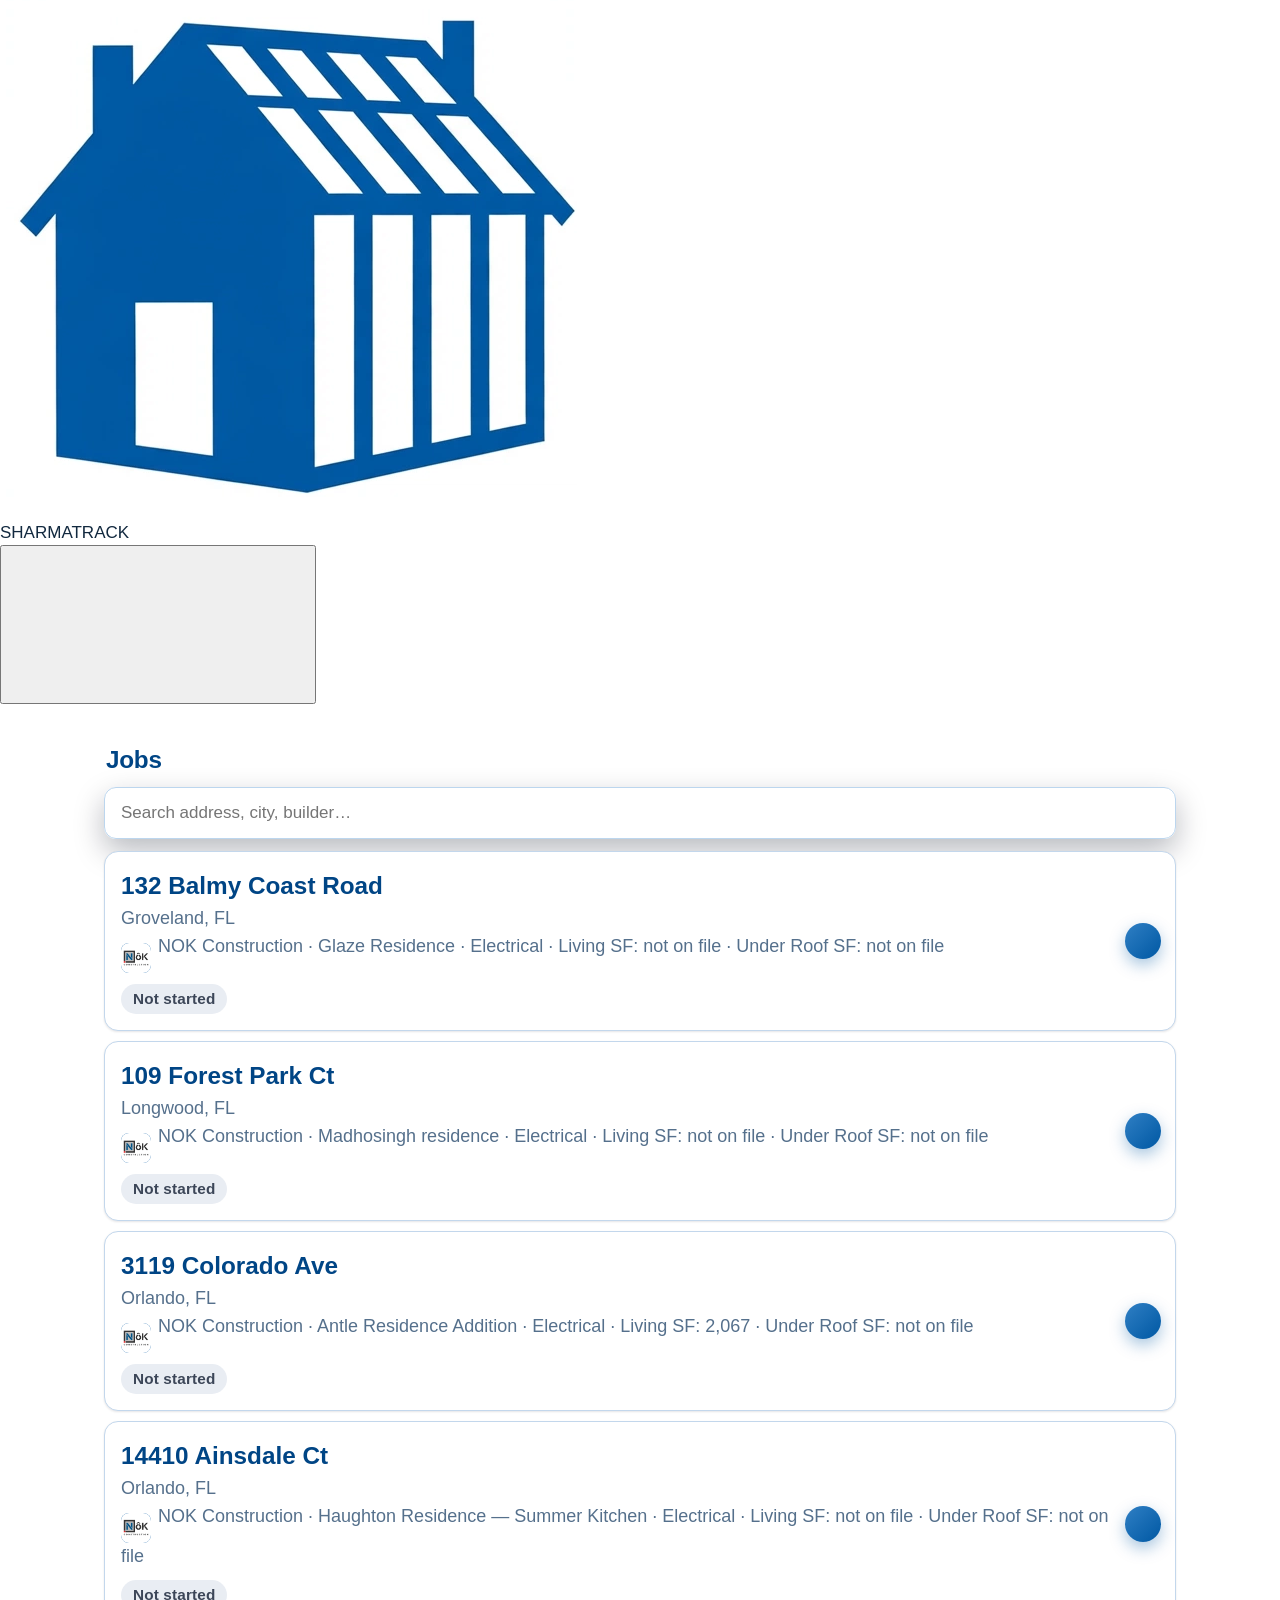
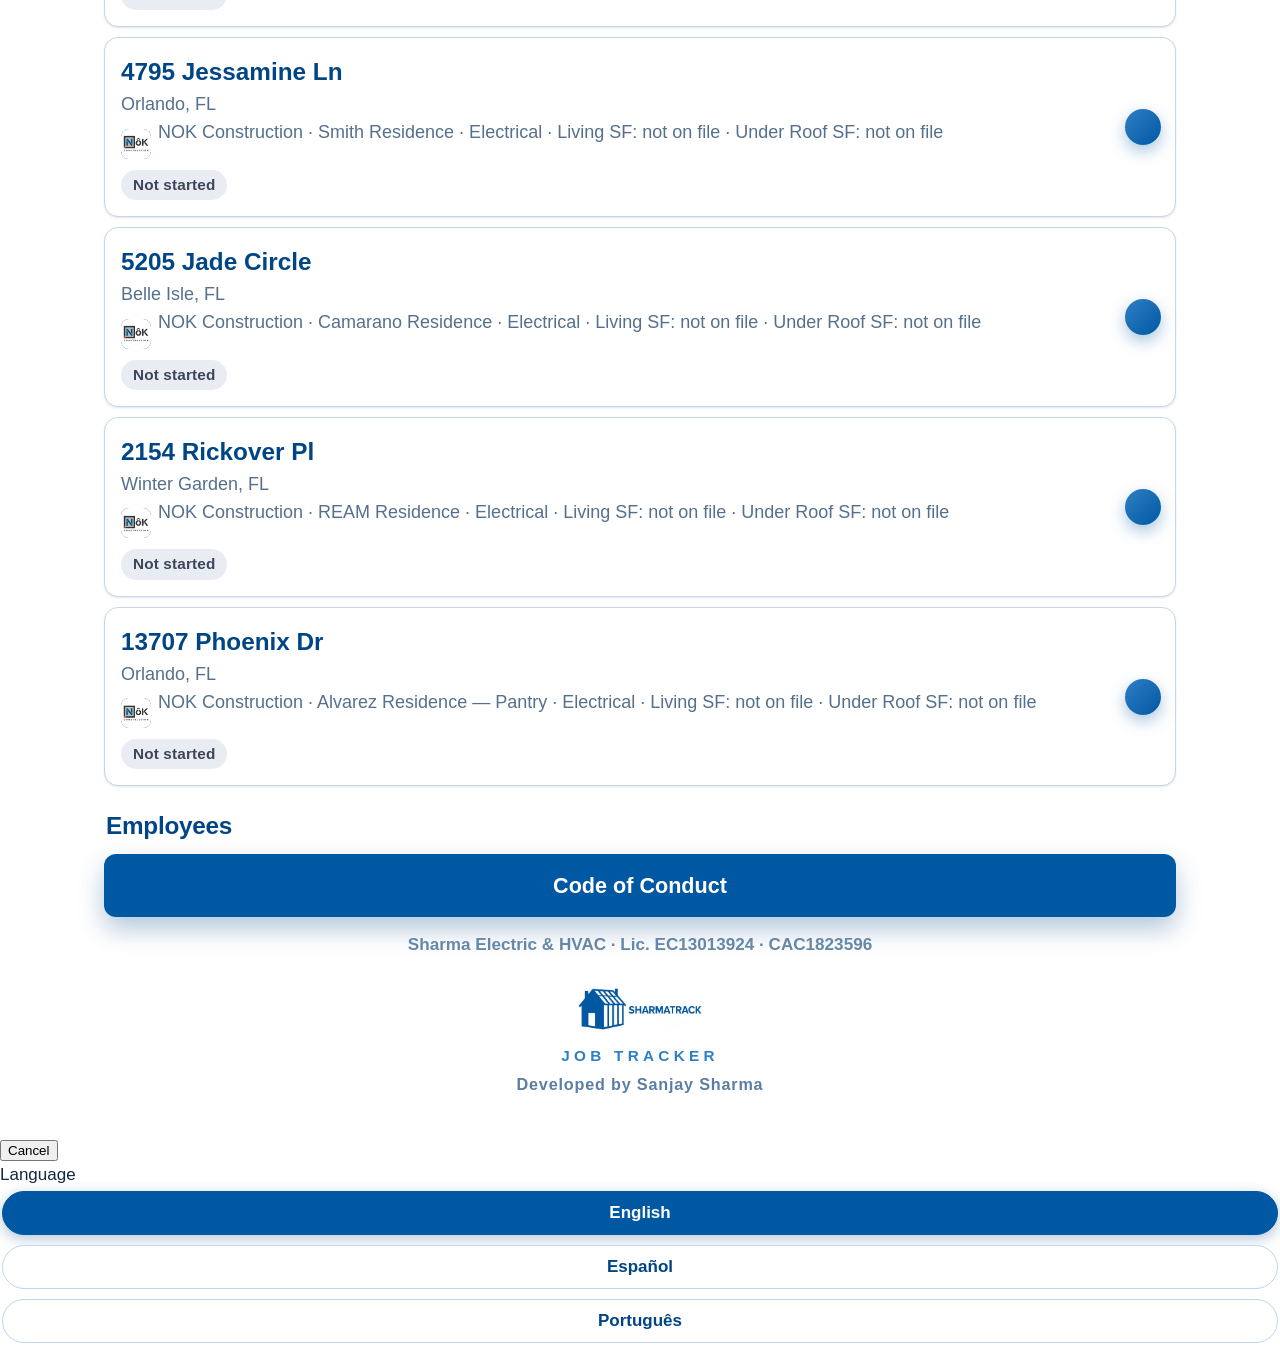
<file: camarano/index.html>
<!DOCTYPE html>
<html lang="en" class="sk" data-theme="track"><head><meta charset="utf-8"><script data-spa-redirect>if(window===window.top)location.replace("../#/camarano/")</script>
<meta name="viewport" content="width=device-width, initial-scale=1, viewport-fit=cover">
<title>SHARMATRACK — 5205 Jade Circle</title>
<meta name="robots" content="noindex">
<meta name="theme-color" content="#ffffff"><meta name="color-scheme" content="light"><script>(function(){try{if(localStorage.getItem("sk-scheme")==="dark"){var d=document.documentElement;d.setAttribute("data-scheme","dark");var m=document.querySelector('meta[name="theme-color"]');if(m)m.content=d.getAttribute("data-theme")==="track"?"#1C1C1E":"#1a2f61"}}catch(e){}})()</script><meta name="apple-mobile-web-app-capable" content="yes"><meta name="mobile-web-app-capable" content="yes"><meta name="apple-mobile-web-app-status-bar-style" content="default"><meta name="apple-mobile-web-app-title" content="SHARMATRACK"><link rel="manifest" href="../manifest.webmanifest"><link rel="stylesheet" href="https://sharma-kit.sharma-crew.workers.dev/sharma-kit.css"><script src="https://sharma-kit.sharma-crew.workers.dev/sharma-kit.js" defer></script>
<link rel="stylesheet" href="../styles.css?v=31">
<link rel="stylesheet" href="../sk-bridge.css?v=5">
<link rel="icon" href="../sharmatrack-app-icon.png">
<link rel="apple-touch-icon" href="../sharmatrack-app-icon.png">
<style>
/* ===== HOME PAGE (template v1, 212 first — Sanjay 2026-11-23) =====
   A different canvas from the crew pages: full-bleed navy masthead,
   a horizontal stat strip, a day-by-day week timeline, a completion
   timeline, inspection record cards and a stage stepper. All copy is
   18px+, tap targets 48px+, brand stays white + #0058a3/#004585. */
.hp{font-size:18px;color:#14243d;margin:0 -14px}
.hp *{box-sizing:border-box}
.hp-mast{background:#004585;color:#fff;padding:26px 20px 22px}
.hp-kicker{font-size:15px;font-weight:800;letter-spacing:.14em;color:#bcd7f2;text-transform:uppercase}
.hp-mast h1{font-size:34px;line-height:1.12;margin:8px 0 4px;color:#fff;text-transform:none;letter-spacing:0}
.hp-sub{font-size:19px;color:#d7e8fa;font-weight:600}
.hp-now{display:flex;gap:12px;align-items:flex-start;background:#0058a3;border:1px solid #2f7fc4;border-radius:14px;padding:14px 16px;margin-top:16px}
.hp-now .dot{flex:0 0 14px;width:14px;height:14px;border-radius:50%;background:#7ee2a0;margin-top:6px}
.hp-now b{font-size:20px;display:block}
.hp-now span{font-size:18px;color:#d7e8fa}
.hp-actions{display:flex;gap:10px;flex-wrap:wrap;margin-top:16px}
.hp-actions a{flex:1 1 30%;min-height:52px;display:flex;align-items:center;justify-content:center;text-align:center;background:#fff;color:#004585;font-weight:800;font-size:18px;text-decoration:none;border-radius:12px;padding:10px 8px}
.hp-actions a.alt{background:transparent;color:#fff;border:2px solid #7fb2e5}
.hp-nav{display:flex;gap:8px;overflow-x:auto;padding:14px 16px 4px;-webkit-overflow-scrolling:touch}
.hp-nav button{flex:0 0 auto;min-height:48px;display:inline-flex;align-items:center;background:#eaf2fb;color:#004585;font-weight:800;font-size:17px;border:0;border-radius:999px;padding:10px 18px;cursor:pointer;font-family:inherit}
.hp-stats{display:flex;gap:0;flex-wrap:wrap;border-bottom:2px solid #d7e6f5;padding:6px 8px 14px;-webkit-overflow-scrolling:touch}
.hp-stat{flex:1 1 128px;padding:6px 12px;border-left:1px solid #d7e6f5}
.hp-stat:first-child{border-left:0}
.hp-stat i{display:block;font-style:normal;font-size:14px;font-weight:800;letter-spacing:.08em;text-transform:uppercase;color:#5b7ea6}
.hp-stat b{display:block;font-size:21px;color:#004585;margin-top:2px;overflow-wrap:anywhere}
.hp-sec{padding:22px 20px 6px}
.hp-sec>h2{font-size:26px;margin:0 0 4px;color:#004585;text-transform:none;letter-spacing:0;padding-left:0}
.hp-sec>h2::before{display:none}
.hp-sec .lede{font-size:18px;color:#5b6478;margin:0 0 14px}
.hp-facts{display:grid;grid-template-columns:1fr 1fr;gap:0 20px}
.hp-facts div{padding:10px 0;border-bottom:1px solid #e3ebf5}
.hp-facts dt{font-size:15px;font-weight:800;letter-spacing:.06em;text-transform:uppercase;color:#5b7ea6}
.hp-facts dd{margin:2px 0 0;font-size:19px;font-weight:700;color:#14243d}
.hp-week{border-left:4px solid #d7e6f5;margin-left:8px}
.hp-day{display:flex;gap:14px;padding:12px 0 12px 18px;position:relative}
.hp-day::before{content:"";position:absolute;left:-11px;top:20px;width:18px;height:18px;border-radius:50%;background:#fff;border:4px solid #0058a3}
.hp-day.today::before{background:#0058a3}
.hp-day .dow{flex:0 0 86px}
.hp-day .dow b{display:block;font-size:19px;color:#004585}
.hp-day .dow span{font-size:16px;color:#5b6478;font-weight:700}
.hp-day .ev{flex:1}
.hp-ev{background:#f4f8fc;border-radius:12px;padding:12px 14px;margin-bottom:10px}
.hp-ev b{font-size:19px;display:block}
.hp-ev span{font-size:17px;color:#44546e}
.hp-tag{display:inline-block;font-size:14px;font-weight:800;letter-spacing:.05em;text-transform:uppercase;background:#0058a3;color:#fff;border-radius:6px;padding:3px 9px;margin-bottom:6px}
.hp-tag.hvac{background:#2f7fc4}
.hp-none{font-size:18px;color:#5b6478;padding:6px 0 2px}
.hp-done{list-style:none;margin:0;padding:0}
.hp-done li{display:flex;gap:14px;padding:13px 0;border-bottom:1px solid #e3ebf5;align-items:flex-start}
.hp-check{flex:0 0 34px;width:34px;height:34px;border-radius:50%;background:#0e7a3d;color:#fff;font-size:20px;font-weight:900;display:flex;align-items:center;justify-content:center;margin-top:2px}
.hp-check.now{background:#0058a3}
.hp-done b{font-size:19px;display:block}
.hp-done span{font-size:17px;color:#44546e;display:block}
.hp-insp{border:2px solid #d7e6f5;border-radius:16px;padding:16px;margin-bottom:14px;background:#fff}
.hp-insp .top{display:flex;justify-content:space-between;gap:12px;align-items:flex-start;flex-wrap:wrap}
.hp-insp h3{font-size:21px;margin:0;color:#14243d;text-transform:none;letter-spacing:0}
.hp-badge{font-size:15px;font-weight:900;letter-spacing:.06em;padding:6px 12px;border-radius:8px;background:#0e7a3d;color:#fff;white-space:nowrap}
.hp-badge.wait{background:#8a5a00}
.hp-insp dl{display:grid;grid-template-columns:1fr 1fr;gap:0 18px;margin:10px 0 0}
.hp-insp dl div{padding:7px 0;border-top:1px solid #eef3f9}
.hp-insp dt{font-size:14px;font-weight:800;letter-spacing:.06em;text-transform:uppercase;color:#5b7ea6}
.hp-insp dd{margin:1px 0 0;font-size:18px;font-weight:600}
.hp-insp dd a{color:#0058a3;font-weight:800}
.hp-note{font-size:17px;color:#44546e;margin-top:10px}
.hp-steps{display:flex;flex-direction:column;gap:0;margin-top:6px}
.hp-step{display:flex;gap:14px;align-items:flex-start;padding:12px 0;border-bottom:1px solid #e3ebf5}
.hp-step .ic{flex:0 0 36px;width:36px;height:36px;border-radius:50%;border:3px solid #b9cfe8;color:#5b7ea6;font-weight:900;font-size:17px;display:flex;align-items:center;justify-content:center;background:#fff}
.hp-step.done .ic{background:#0e7a3d;border-color:#0e7a3d;color:#fff}
.hp-step.now .ic{background:#0058a3;border-color:#0058a3;color:#fff}
.hp-step b{font-size:19px;display:block}
.hp-step span{font-size:17px;color:#44546e;display:block}
.hp-src{font-size:15px;color:#7c8aa0;padding:14px 20px 20px;line-height:1.5}

.hp-div{margin:26px 0 4px;padding:14px 20px;background:#eaf2fb;color:#004585;font-weight:900;font-size:19px;letter-spacing:.04em;text-transform:uppercase}
@media (max-width:560px){.hp-facts{grid-template-columns:1fr}.hp-insp dl{grid-template-columns:1fr}.hp-mast h1{font-size:30px}}
</style>
</head><body class="sk">
<div class="sk-offline" aria-live="polite"></div>

<div class="langbar" role="group" aria-label="Language">
 <span class="lbl" data-i18n="language">Language</span>
 <button type="button" data-lang="en" class="on"> English</button>
 <button type="button" data-lang="es"> Español</button>
 <button type="button" data-lang="pt"> Português</button>
</div>
<div class="jobbar"><span class="jb-brand"><a href="https://sharmaelechvac.github.io/sharmatrack" target="_blank" rel="noopener"><img src="../sharmatrack-app-icon.png" alt="">SHARMATRACK</a></span><span class="jb-addr">5205 Jade Circle · Belle Isle, FL</span><span class="jb-num" id="jobbar-num">0 photos</span></div>
<div class="wrap" data-job="camarano">
<div class="hero">
    <div class="duo"><span class="duo-card"><img class="duo-sharma" src="../logo.png" alt="Sharma Electric &amp; HVAC"></span><span class="duo-card"><img class="duo-nok" src="../nok-logo.png" alt="NOK Construction"></span></div>
    <h1>5205 Jade Circle</h1>
    <div class="city">Belle Isle, FL</div>
    <div class="lic">Sharma Electric &amp; HVAC · Lic. EC13013924 · CAC1823596</div>
    <div class="meta">
      <span class="builder-chip"><span class="blogo"><img src="../nok-logo.png" alt="" onerror="this.remove()"><span class="blogo__init" aria-hidden="true">NOK</span></span><span><b data-i18n="builder">Builder</b>: NOK Construction</span></span>
      <span><b>Job</b>: Camarano Residence</span>
      <span><b>Scope</b>: Minor electrical — front porch surface-mount light changed to security lights + rewiring, part of NOK’s exterior renovation · Electrical</span>
    </div>
  </div>

    <!-- ===== HOME — house summary (template v1, rollout 2026-11-23) ===== -->
  <div class="hp" id="home-top">
    <div class="hp-mast">
      <div class="hp-now"><span class="dot" aria-hidden="true"></span><div><b>Now: Not scheduled yet</b><span>Minor electrical scope is on record · no date on file</span></div></div>
      <div class="hp-actions"></div>
    </div>
    <nav class="hp-nav" aria-label="On this page">
      <button type="button" onclick="document.getElementById('hp-week').scrollIntoView({behavior:'smooth'})">This Week</button><button type="button" onclick="document.getElementById('hp-done').scrollIntoView({behavior:'smooth'})">Completed</button><button type="button" onclick="document.getElementById('hp-insp').scrollIntoView({behavior:'smooth'})">Inspections</button><button type="button" onclick="document.getElementById('hp-next').scrollIntoView({behavior:'smooth'})">What&rsquo;s Next</button>
    </nav>
    <div class="hp-stats" aria-label="Key facts"><div class="hp-stat"><i>Living SF</i><b>not on file</b></div><div class="hp-stat"><i>Under Roof SF</i><b>not on file</b></div><div class="hp-stat"><i>Trade</i><b>Electric</b></div><div class="hp-stat"><i>Stage</i><b>Not scheduled</b></div></div>
    <section class="hp-sec" aria-label="At a glance">
      <h2>At a Glance</h2>
      <dl class="hp-facts"><div><dt>Builder / GC</dt><dd>NOK Construction</dd></div><div><dt>Job</dt><dd>Camarano Residence</dd></div><div><dt>Scope</dt><dd>Minor electrical — front porch light change (full scope on the job page below)</dd></div><div><dt>Trade</dt><dd>Electric</dd></div></dl>
    </section>
    <section class="hp-sec" id="hp-week" aria-label="This week's schedule">
      <h2>This Week&rsquo;s Schedule</h2>
      <p class="lede">Week of Mon Nov 23 – Sun Nov 29, 2026</p>
      <div class="hp-week"><div class="hp-day"><div class="dow"><b>ALL WEEK</b><span>Nov 23–29</span></div><div class="ev"><p class="hp-none">No work scheduled for this home this week on record.</p></div></div></div>
    </section>
    <section class="hp-sec" id="hp-done" aria-label="Completed tasks">
      <h2>Completed Tasks</h2>
      <p class="lede">Finished work on record for this home — facts only, by trade.</p>
      <ul class="hp-done"><li><span class="hp-check now" aria-hidden="true">●</span><div><b>No field work on record yet</b><span>Scope received · not scheduled</span></div></li></ul>
    </section>
    <section class="hp-sec" id="hp-insp" aria-label="Inspection records">
      <h2>Inspection Records</h2>
      <p class="lede">Permit # not on file</p>
      <article class="hp-insp"><div class="top"><h3>Inspection Records — This Home</h3><span class="hp-badge wait">NONE ON FILE</span></div><p class="hp-note">No inspection records are on file for this home yet.</p></article>
    </section>
    <section class="hp-sec" id="hp-next" aria-label="What's next and ready dates">
      <h2>What&rsquo;s Next</h2>
      <p class="lede">Stage by stage — where this home stands and what comes after.</p>
      <div class="hp-steps"><div class="hp-step todo"><span class="ic" aria-hidden="true">1</span><div><b>Electrical Work — Electrical</b><span>Upcoming · date not on file</span></div></div></div>
      <p class="hp-note" style="margin-top:14px"><b>Ready dates on record:</b> Not scheduled yet.</p>
    </section>
    <p class="hp-src">Sources: NOK Construction job record on this page · Sharma office record. No prices are shown on builder pages. Home summary updated Mon Nov 23, 2026.</p>
  </div>
  <div class="hp-div" style="margin:0 -14px">Full Job Record &amp; Crew Checklists ↓</div>
  <!-- ===== /HOME ===== -->
  <div class="progress">
    <div class="ringwrap">
      <svg width="92" height="92" viewBox="0 0 92 92"><defs><linearGradient id="ringGrad" x1="0" y1="0" x2="1" y2="1"><stop offset="0" stop-color="#2f7fc4"/><stop offset="1" stop-color="#004585"/></linearGradient></defs>
        <circle cx="46" cy="46" r="40" fill="none" stroke="#e2eaf2" stroke-width="9"/>
        <circle id="ring-fg" cx="46" cy="46" r="40" fill="none" stroke="url(#ringGrad)" stroke-width="9" stroke-linecap="round"/>
      </svg>
      <div class="num" id="ring-num">0</div>
    </div>
    <div><div class="pt" data-i18n="photoProgress">Photo progress</div>
    <div class="ps" id="ring-sub">0 photos</div></div>
  </div>
  <a class="mapsbtn" href="https://www.google.com/maps/search/?api=1&query=5205+Jade+Circle%2C+Belle+Isle%2C+FL" target="_blank" rel="noopener" data-i18n="openInMaps">Open in Maps</a>
  <div class="dvmap">
      <div class="dvmt">Property map</div>
      <iframe title="Map — 5205 Jade Circle, Belle Isle, FL" src="https://www.google.com/maps?q=5205%20Jade%20Circle%2C%20Belle%20Isle%2C%20FL&amp;output=embed" loading="lazy" allowfullscreen referrerpolicy="no-referrer-when-downgrade"></iframe>
      <div class="dvacts">
        <a class="dvdir" href="https://www.google.com/maps/dir/?api=1&amp;destination=5205+Jade+Circle%2C+Belle+Isle%2C+FL">Get Directions</a>
        <a class="dvopen" href="https://www.google.com/maps/search/?api=1&amp;query=5205+Jade+Circle%2C+Belle+Isle%2C+FL">Open in Google Maps</a>
      </div>
  </div>
  <style>
    .dvmap { margin:14px 0; background:#fff; border:1px solid #d7e6f3; border-radius:12px; overflow:hidden; }
    .dvmap .dvmt { padding:10px 14px 0; font-weight:700; color:#004585; font-size:15px; }
    .dvmap iframe { display:block; width:100%; height:190px; border:0; margin-top:8px; }
    .dvmap .dvacts { display:flex; gap:10px; flex-wrap:wrap; padding:12px 14px 14px; }
    .dvmap .dvacts a { flex:1 1 200px; text-align:center; text-decoration:none; font-weight:700; padding:12px; border-radius:10px; font-size:15px; }
    .dvdir { background:#0058a3; color:#fff; }
    .dvopen { background:#fff; color:#0058a3; border:2px solid #0058a3; }
  </style>

  <details class="section">
    <summary data-i18n="howToUse">How to use</summary>
    <ol>
      <li data-step="0"></li>
      <li data-step="1"></li>
      <li data-step="2"></li>
      <li data-step="3"></li>
    </ol>
  </details>
  <div class="section jobmeta">
    <h2 data-i18n="jobDetails">Electrical job details</h2>
    <dl class="jm-rows">
      <div><dt>Living SF</dt><dd>not on file</dd></div>
      <div><dt>Under Roof SF</dt><dd>not on file</dd></div>
      <div><dt>Trade</dt><dd>Electric</dd></div>
      <div><dt>Ready date</dt><dd>Not scheduled yet</dd></div>
      <div><dt data-i18n="permitNo">Permit #</dt><dd id="jm-permit">—</dd></div>
      <div><dt data-i18n="lotNo">Lot #</dt><dd id="jm-lot">—</dd></div>
      <div><dt data-i18n="inspection">Inspection</dt><dd id="jm-insp">—</dd></div>
      <div id="jm-reason-row" hidden><dt data-i18n="failReason">Reason</dt><dd id="jm-reason">—</dd></div>
      <div><dt data-i18n="crewLbl">Assigned crew</dt><dd id="jm-crew">—</dd></div>
      <div><dt data-i18n="workDate">Work date</dt><dd id="jm-date">—</dd></div>
    </dl>
    <button type="button" class="jmedit" id="jm-edit" data-i18n="edit">Edit</button>
    <form id="jm-form" hidden>
      <label><span data-i18n="permitNo">Permit #</span><input id="jm-f-permit" type="text" autocomplete="off"></label>
      <label><span data-i18n="lotNo">Lot #</span><input id="jm-f-lot" type="text" autocomplete="off"></label>
      <label><span data-i18n="inspection">Inspection</span><select id="jm-f-status">
        <option value="" data-i18n="inspNone">Not requested</option>
        <option value="requested" data-i18n="inspRequested">Requested</option>
        <option value="passed" data-i18n="inspPassed">Passed</option>
        <option value="failed" data-i18n="inspFailed">Failed</option>
      </select></label>
      <label id="jm-f-reason-row" hidden><span data-i18n="failReason">Reason</span><input id="jm-f-reason" type="text" autocomplete="off"></label>
      <label><span data-i18n="crewLbl">Assigned crew</span><input id="jm-f-crew" type="text" autocomplete="off"></label>
      <label><span data-i18n="workDate">Work date</span><input id="jm-f-date" type="date"></label>
      <div class="jm-btns"><button type="submit" class="jmsave" data-i18n="save">Save</button><button type="button" id="jm-cancel" data-i18n="cancel">Cancel</button></div>
      <div class="upnote" id="jm-note"></div>
    </form>
  </div>
  <div class="phasetabs" role="tablist">
    <button type="button" data-phase="rough" class="on" data-i18n="tabRough">Electrical Rough-in</button>
    <button type="button" data-phase="trim" data-i18n="tabTrim">Electrical Trim</button>
  </div>
  <div class="section" id="phase-rough">
    <h2><span data-i18n="roughIn">Electrical Rough-in</span> — <span id="rough-done">0 photos</span></h2>
    <div id="rough-tiles"></div>
    <div class="freecap">
      <input type="text" id="rough-caption" data-i18n-ph="tugCapPh" placeholder="Write a caption for the photo(s)" autocomplete="off">
      <div class="btns">
        <label class="cam"><span data-i18n="camera">Camera</span><input type="file" accept="image/*,video/*" capture="environment" data-caption="roughfree"></label>
        <label class="gal"><span data-i18n="gallery">Gallery</span><input type="file" accept="image/*,video/*" multiple data-caption="roughfree"></label>
      </div>
    </div>
  </div>
  <div class="section" id="phase-trim" hidden>
    <h2><span data-i18n="trimIn">Electrical Trim</span> — <span id="trim-done">0 of 12 done</span></h2>

  <div class="capcard" id="tcap-0">
    <div class="top"><span class="cap">Meter &amp; service — final</span><span class="status">Needs photo</span></div>
    <div class="btns">
      <label class="cam"><span data-i18n="camera">Camera</span><input type="file" accept="image/*,video/*" capture="environment" data-caption="0" data-phase="trim"></label>
      <label class="gal"><span data-i18n="gallery">Gallery</span><input type="file" accept="image/*,video/*" multiple data-caption="0" data-phase="trim"></label>
    </div>
  </div>
  <div class="capcard" id="tcap-1">
    <div class="top"><span class="cap">Panel breakers in &amp; directory labeled</span><span class="status">Needs photo</span></div>
    <div class="btns">
      <label class="cam"><span data-i18n="camera">Camera</span><input type="file" accept="image/*,video/*" capture="environment" data-caption="1" data-phase="trim"></label>
      <label class="gal"><span data-i18n="gallery">Gallery</span><input type="file" accept="image/*,video/*" multiple data-caption="1" data-phase="trim"></label>
    </div>
  </div>
  <div class="capcard" id="tcap-2">
    <div class="top"><span class="cap">Switches &amp; dimmers trimmed out</span><span class="status">Needs photo</span></div>
    <div class="btns">
      <label class="cam"><span data-i18n="camera">Camera</span><input type="file" accept="image/*,video/*" capture="environment" data-caption="2" data-phase="trim"></label>
      <label class="gal"><span data-i18n="gallery">Gallery</span><input type="file" accept="image/*,video/*" multiple data-caption="2" data-phase="trim"></label>
    </div>
  </div>
  <div class="capcard" id="tcap-3">
    <div class="top"><span class="cap">Receptacles trimmed out</span><span class="status">Needs photo</span></div>
    <div class="btns">
      <label class="cam"><span data-i18n="camera">Camera</span><input type="file" accept="image/*,video/*" capture="environment" data-caption="3" data-phase="trim"></label>
      <label class="gal"><span data-i18n="gallery">Gallery</span><input type="file" accept="image/*,video/*" multiple data-caption="3" data-phase="trim"></label>
    </div>
  </div>
  <div class="capcard" id="tcap-4">
    <div class="top"><span class="cap">Light fixtures installed</span><span class="status">Needs photo</span></div>
    <div class="btns">
      <label class="cam"><span data-i18n="camera">Camera</span><input type="file" accept="image/*,video/*" capture="environment" data-caption="4" data-phase="trim"></label>
      <label class="gal"><span data-i18n="gallery">Gallery</span><input type="file" accept="image/*,video/*" multiple data-caption="4" data-phase="trim"></label>
    </div>
  </div>
  <div class="capcard" id="tcap-5">
    <div class="top"><span class="cap">Ceiling fans installed</span><span class="status">Needs photo</span></div>
    <div class="btns">
      <label class="cam"><span data-i18n="camera">Camera</span><input type="file" accept="image/*,video/*" capture="environment" data-caption="5" data-phase="trim"></label>
      <label class="gal"><span data-i18n="gallery">Gallery</span><input type="file" accept="image/*,video/*" multiple data-caption="5" data-phase="trim"></label>
    </div>
  </div>
  <div class="capcard" id="tcap-6">
    <div class="top"><span class="cap">Exterior fixtures &amp; floods</span><span class="status">Needs photo</span></div>
    <div class="btns">
      <label class="cam"><span data-i18n="camera">Camera</span><input type="file" accept="image/*,video/*" capture="environment" data-caption="6" data-phase="trim"></label>
      <label class="gal"><span data-i18n="gallery">Gallery</span><input type="file" accept="image/*,video/*" multiple data-caption="6" data-phase="trim"></label>
    </div>
  </div>
  <div class="capcard" id="tcap-7">
    <div class="top"><span class="cap">Smoke &amp; CO detectors installed</span><span class="status">Needs photo</span></div>
    <div class="btns">
      <label class="cam"><span data-i18n="camera">Camera</span><input type="file" accept="image/*,video/*" capture="environment" data-caption="7" data-phase="trim"></label>
      <label class="gal"><span data-i18n="gallery">Gallery</span><input type="file" accept="image/*,video/*" multiple data-caption="7" data-phase="trim"></label>
    </div>
  </div>
  <div class="capcard" id="tcap-8">
    <div class="top"><span class="cap">GFCI / AFCI devices — tested</span><span class="status">Needs photo</span></div>
    <div class="btns">
      <label class="cam"><span data-i18n="camera">Camera</span><input type="file" accept="image/*,video/*" capture="environment" data-caption="8" data-phase="trim"></label>
      <label class="gal"><span data-i18n="gallery">Gallery</span><input type="file" accept="image/*,video/*" multiple data-caption="8" data-phase="trim"></label>
    </div>
  </div>
  <div class="capcard" id="tcap-9">
    <div class="top"><span class="cap">HVAC final connections</span><span class="status">Needs photo</span></div>
    <div class="btns">
      <label class="cam"><span data-i18n="camera">Camera</span><input type="file" accept="image/*,video/*" capture="environment" data-caption="9" data-phase="trim"></label>
      <label class="gal"><span data-i18n="gallery">Gallery</span><input type="file" accept="image/*,video/*" multiple data-caption="9" data-phase="trim"></label>
    </div>
  </div>
  <div class="capcard" id="tcap-10">
    <div class="top"><span class="cap">Range, dryer &amp; water heater — final connections</span><span class="status">Needs photo</span></div>
    <div class="btns">
      <label class="cam"><span data-i18n="camera">Camera</span><input type="file" accept="image/*,video/*" capture="environment" data-caption="10" data-phase="trim"></label>
      <label class="gal"><span data-i18n="gallery">Gallery</span><input type="file" accept="image/*,video/*" multiple data-caption="10" data-phase="trim"></label>
    </div>
  </div>
  <div class="capcard" id="tcap-11">
    <div class="top"><span class="cap">Final walkthrough — plates on, covers clean</span><span class="status">Needs photo</span></div>
    <div class="btns">
      <label class="cam"><span data-i18n="camera">Camera</span><input type="file" accept="image/*,video/*" capture="environment" data-caption="11" data-phase="trim"></label>
      <label class="gal"><span data-i18n="gallery">Gallery</span><input type="file" accept="image/*,video/*" multiple data-caption="11" data-phase="trim"></label>
    </div>
  </div>
  </div>
  <div class="section">
    <h2 data-i18n="otherPhotos">OTHER PHOTOS — ELECTRICAL</h2>
    <p><span data-i18n="otherSub">Anything that doesn't fit a caption above.</span><br>
    <span data-i18n="videoRule">Videos: 15 seconds max</span></p>
    <div id="other-tiles"></div>
    <div class="upnote" id="upload-note"></div>
  </div>
<div class="st-footer"><a class="st-link" href="https://sharmaelechvac.github.io/sharmatrack" target="_blank" rel="noopener"><img src="../sharmatrack-logo-blue-on-white.png" alt="SHARMATRACK"></a><div class="st-tag">JOB TRACKER</div><div class="dev-credit">Developed by Sanjay Sharma</div></div>
</div>
<div class="namebar"><div class="in">
  <label class="ocam"><span data-i18n="otherCamera">Other camera</span><input type="file" accept="image/*,video/*" capture="environment" data-caption="other"></label>
  <label class="ogal"><span data-i18n="otherGallery">Other gallery</span><input type="file" accept="image/*,video/*" multiple data-caption="other"></label>
</div></div>
<script>window.JOB_PAGE = { id: "camarano", address: "5205 Jade Circle, Belle Isle, FL" };</script>
<script src="../app.js?v=12"></script>
<script src="../sk-init.js?v=2" defer></script>
</body></html>
</file>
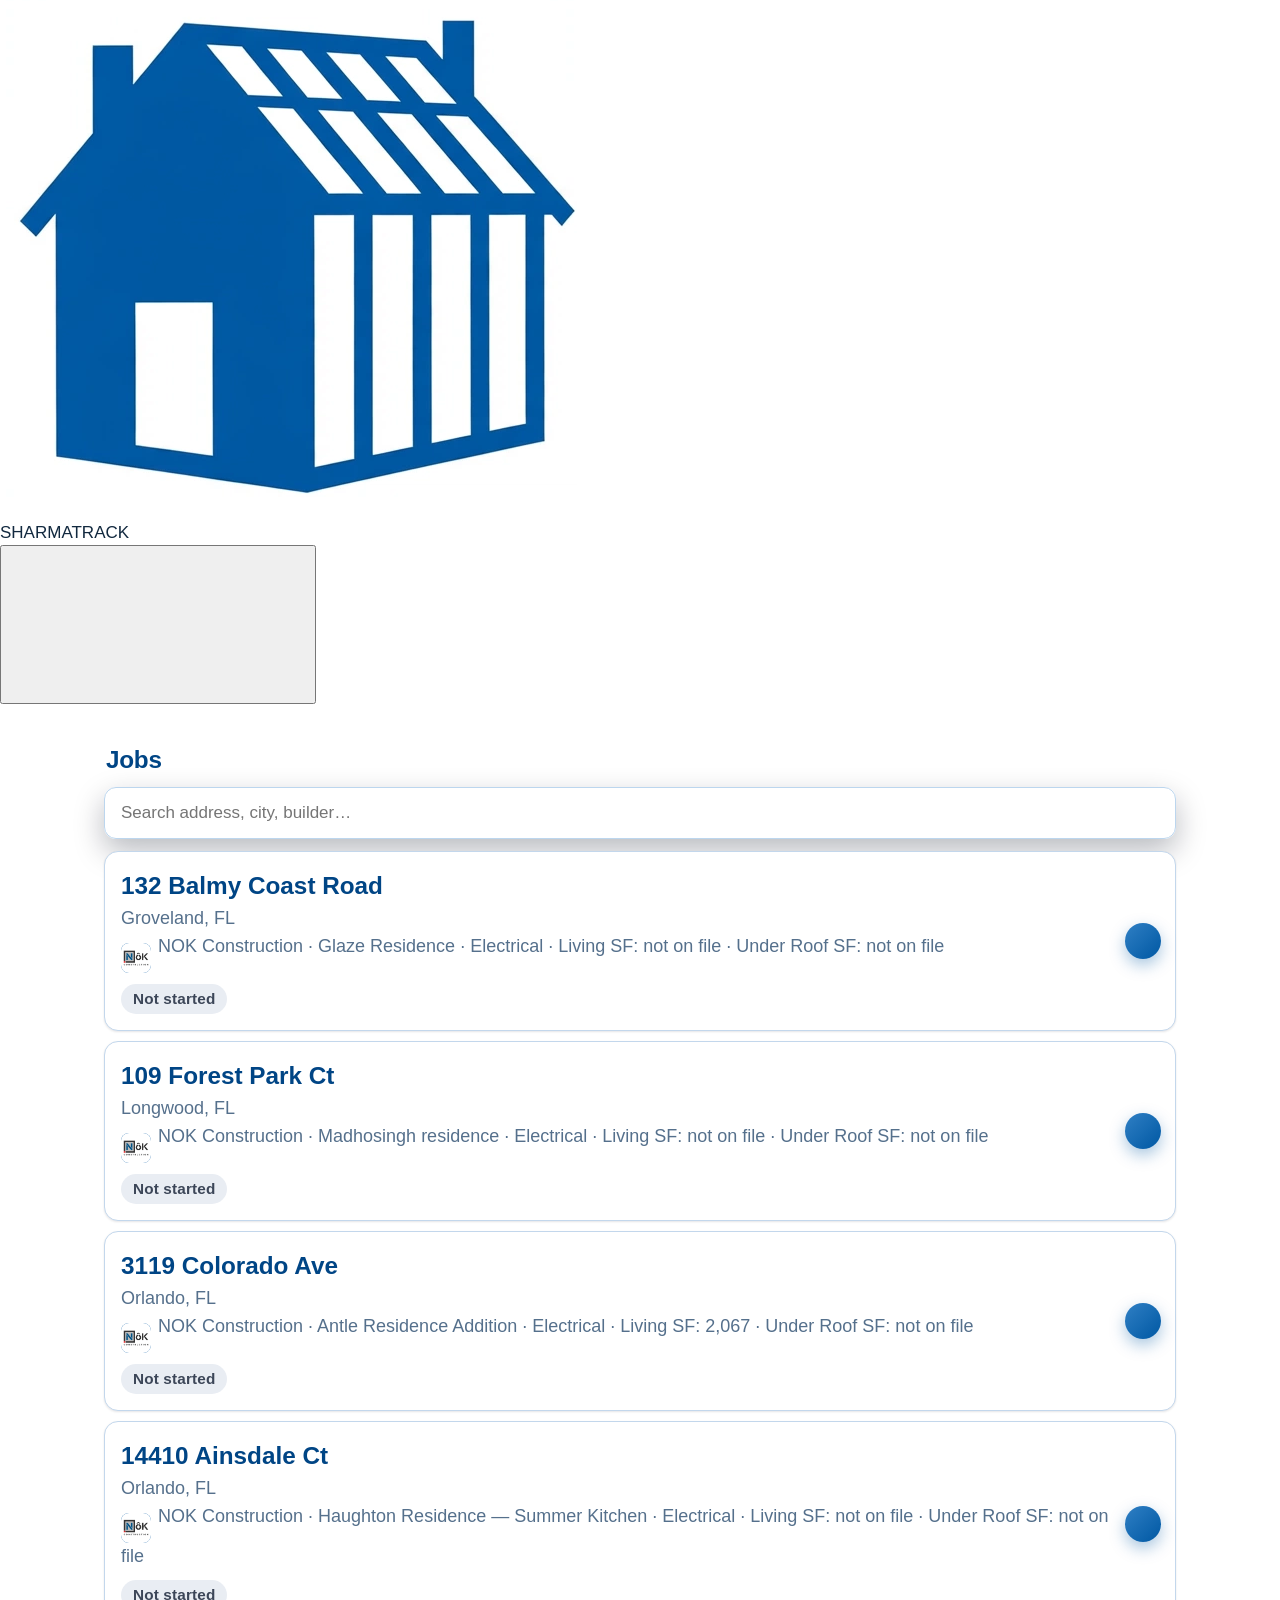
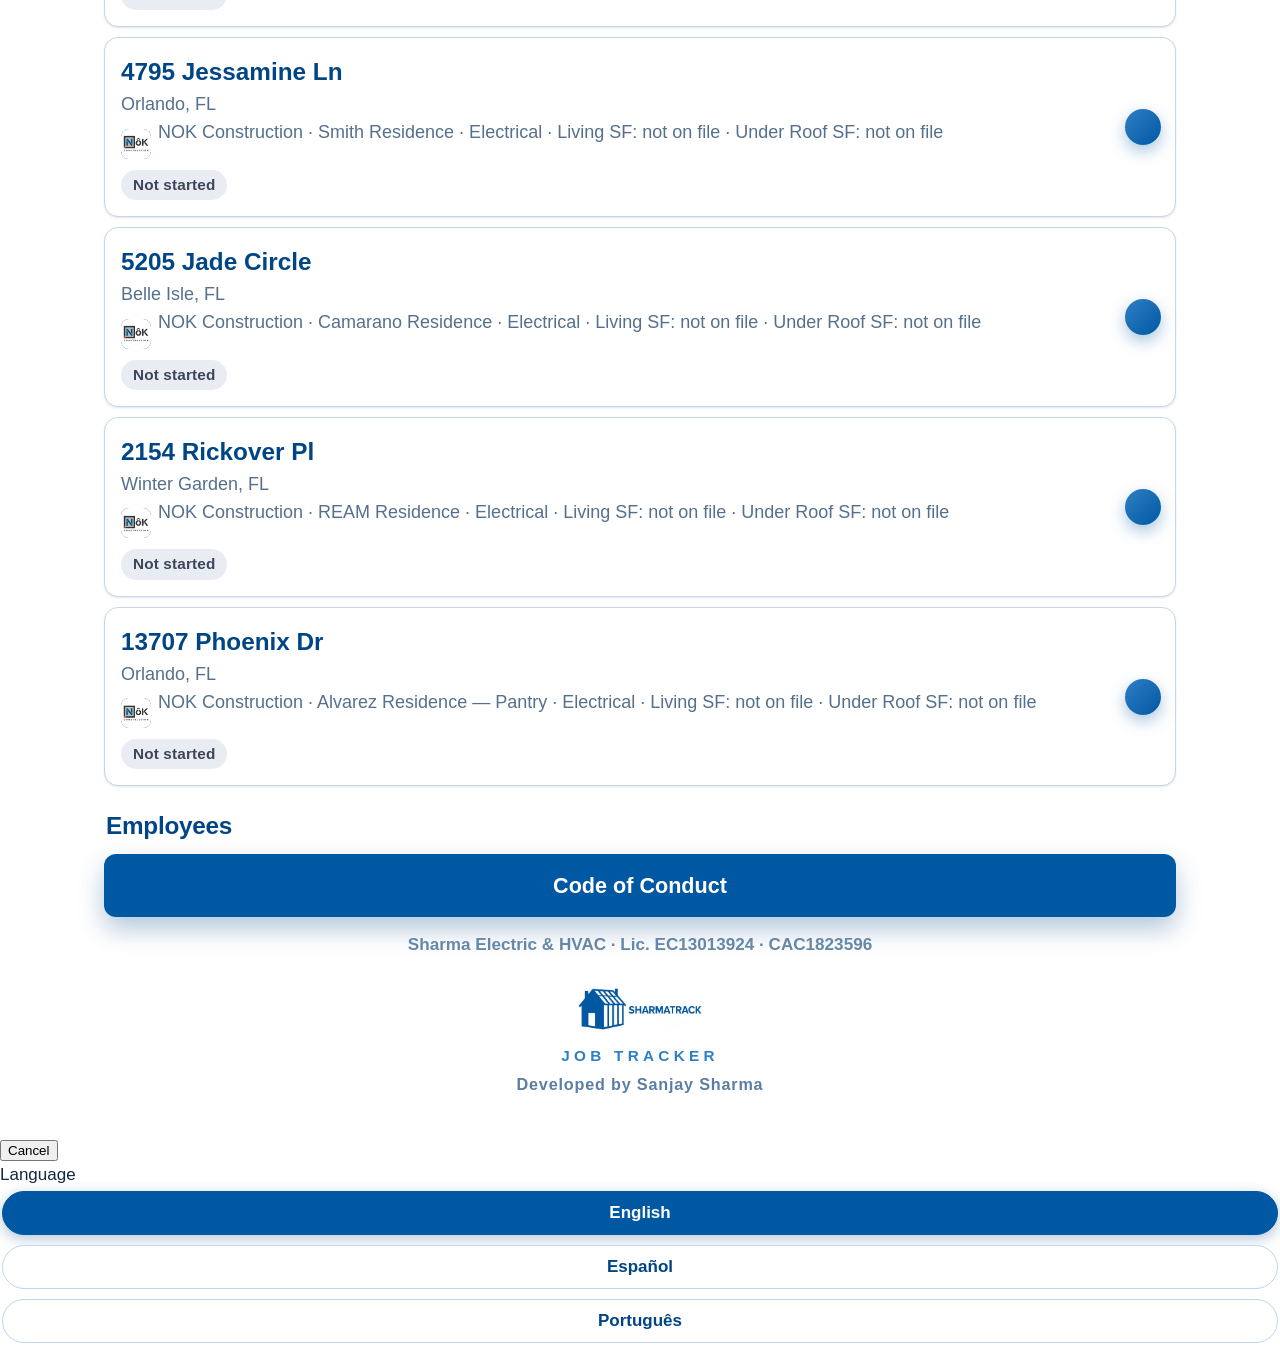
<file: code-of-conduct/index.html>
<!DOCTYPE html>
<html lang="en" class="sk" data-theme="track"><head><meta charset="utf-8"><script data-spa-redirect>if(window===window.top)location.replace("../#/code-of-conduct/")</script>
<meta name="viewport" content="width=device-width, initial-scale=1, viewport-fit=cover">
<title>SHARMATRACK — Code of Conduct</title>
<meta name="theme-color" content="#ffffff"><meta name="color-scheme" content="light"><script>(function(){try{if(localStorage.getItem("sk-scheme")==="dark"){var d=document.documentElement;d.setAttribute("data-scheme","dark");var m=document.querySelector('meta[name="theme-color"]');if(m)m.content=d.getAttribute("data-theme")==="track"?"#1C1C1E":"#1a2f61"}}catch(e){}})()</script><meta name="apple-mobile-web-app-capable" content="yes"><meta name="mobile-web-app-capable" content="yes"><meta name="apple-mobile-web-app-status-bar-style" content="default"><meta name="apple-mobile-web-app-title" content="SHARMATRACK"><link rel="manifest" href="../manifest.webmanifest"><link rel="stylesheet" href="https://sharma-kit.sharma-crew.workers.dev/sharma-kit.css"><script src="https://sharma-kit.sharma-crew.workers.dev/sharma-kit.js" defer></script>
<link rel="stylesheet" href="../styles.css?v=31">
<link rel="stylesheet" href="../sk-bridge.css?v=5">
<link rel="icon" href="../sharmatrack-app-icon.png">
<link rel="apple-touch-icon" href="../sharmatrack-app-icon.png">
</head><body class="sk coc-body">
<div class="sk-offline" aria-live="polite"></div>
<div class="wrap nobar">
<div class="logo-box"><a href="../"><img src="../logo.png" alt="Sharma Electric &amp; HVAC"></a></div>
  <div class="coc-hero">
    <div class="eb">EMPLOYEES · CREWS</div>
    <h1>Code of Conduct</h1>
    <div class="sub">How we work safely, follow code, treat every customer right, and protect the trust behind our name.</div>
    <div class="applies">Applies to all employees and crews on our jobs.</div>
    <div class="line">Sharma Electric &amp; HVAC LLC · EC13013924 · CAC1823596 · Effective November 2026</div>
  </div>
  <nav class="coc-nav">
    <a href="#s1">1. Scope</a><a href="#s2">2. Values</a><a href="#s3">3. Safety</a>
    <a href="#s4">4. Code &amp; Licensing</a><a href="#s5">5. Jobsite</a><a href="#s6">6. Ethics</a>
    <a href="#s7">7. Workplace</a><a href="#s8">8. Drug-Free</a><a href="#s9">9. Vehicles</a>
    <a href="#s10">10. Privacy</a><a href="#s11">11. Reporting</a>
  </nav>

  <section class="coc-sec" id="s1">
    <div class="kicker">SECTION 1</div><h2>Purpose and Scope</h2>
    <p>This Code sets the standard for every employee, apprentice, helper, and temporary worker of Sharma Electric &amp; HVAC LLC, on any job, in any company vehicle, or anywhere they represent the company.</p>
    <p>Our name and our licenses (Florida EC13013924 and CAC1823596) go on every permit we pull. If something here is unclear, or a situation isn't covered, stop and call the owner before acting.</p>
    <p>From the owner: I started this company in 2023 to do the work right the first time. Builders, homeowners, and inspectors trust us because our crews show up, work clean, and don't cut corners. Protect that trust. — Sanjay, Owner</p>
  </section>

  <section class="coc-sec" id="s2">
    <div class="kicker">SECTION 2</div><h2>Core Values</h2>
    <p><strong>Safety</strong> — Nobody gets hurt. No deadline is worth an injury, a shock, or a fire.</p>
    <p><strong>Integrity</strong> — Tell the truth to customers, inspectors, builders, and each other.</p>
    <p><strong>Quality</strong> — Install to code and to the drawings. Pass inspection the first time.</p>
    <p><strong>Respect</strong> — Courtesy to every customer, home, coworker, and trade on site.</p>
    <p><strong>Accountability</strong> — Own your mistakes, report them early, and help fix them.</p>
  </section>

  <section class="coc-sec" id="s3">
    <div class="kicker">SECTION 3</div><h2>Safety First</h2>
    <p>Safety rules are not optional. Breaking them is grounds for immediate removal from the job.</p>
    <h3>ELECTRICAL AND POWER</h3>
    <ul>
      <li>Treat every circuit as live. De-energize, lock out, tag out, and test before you touch. Never work energized unless the owner has approved it and you have the right arc-rated PPE and training (NFPA 70E).</li>
      <li>Construction power: GFCI protection or an assured equipment grounding conductor program on all cords and tools. Remove damaged cords and tools from service.</li>
      <li>Call Sunshine 811 at least 2 full business days before any digging, trenching, or driving ground rods. Wait for locates.</li>
    </ul>
    <h3>PPE, HEIGHTS, AND HEAT</h3>
    <ul>
      <li>Wear required PPE: safety glasses, work boots, gloves rated for the task, hard hat where required, and hearing protection around loud equipment.</li>
      <li>Fall protection is required at 6 feet on construction sites. Inspect ladders before use. Only trained workers use aerial lifts and scaffolds.</li>
      <li>Heat illness: water, rest, and shade. Take breaks, watch your crew, and stop work and call for help at any sign of heat stroke. The company follows the OSHA General Duty Clause for heat hazards.</li>
    </ul>
    <h3>HAZARDOUS MATERIALS AND SPACES</h3>
    <ul>
      <li>Hazard Communication: Safety Data Sheets (SDS) for chemicals, refrigerants, and adhesives are kept in every van. All containers are labeled.</li>
      <li>Refrigerants: only EPA Section 608–certified technicians handle refrigerant. Never vent it. Recover it with approved equipment and record it.</li>
      <li>Older homes: stop and report suspected asbestos before disturbing it. Follow EPA Lead RRP rules on pre-1978 homes. Control silica dust (water or vacuum dust collection) when cutting or drilling concrete or masonry.</li>
      <li>Confined spaces: attics and crawlspaces are assessed before entry. Never enter a permit-required confined space without training and an attendant.</li>
      <li>Hot work: check for combustibles before brazing or using a torch, and keep an extinguisher at hand.</li>
    </ul>
    <h3>EQUIPMENT, TRAINING, AND REPORTING</h3>
    <ul>
      <li>Every van carries a fire extinguisher and a first aid kit.</li>
      <li>Training records: documented training and sign-offs for lockout/tagout, ladders, PPE, hazard communication, and EPA 608. OSHA 10 is recommended for all field crew.</li>
      <li>Stop-work authority: anyone can stop a job they believe is unsafe, with no penalty.</li>
      <li>Report every injury to the owner immediately, plus shocks, near misses, vehicle accidents, and property damage. The company reports any fatality to OSHA within 8 hours, and any in-patient hospitalization, amputation, or loss of an eye within 24 hours. Workers' comp claims are reported to the carrier within 7 days. Florida law gives employees 30 days to report an injury, but our rule is the same day.</li>
    </ul>
  </section>

  <section class="coc-sec" id="s4">
    <div class="kicker">SECTION 4</div><h2>Code Compliance, Licensing, and Hiring</h2>
    <p>All work is done under the company's licenses, so all work must be permitted, to code, and inspected.</p>
    <ul>
      <li>Install to the currently adopted Florida Building Code, National Electrical Code, and Florida mechanical/energy codes, plus the approved plans and submittals.</li>
      <li>No work starts without a permit when one is required. Never cover, close up, or energize work before the required inspection passes.</li>
      <li>Unlicensed workers always work under the supervision of a license holder.</li>
      <li>No side electrical or HVAC work under any license, the company's or your own.</li>
      <li>Use only approved, listed materials. No substitutions from the submittal without the owner's approval.</li>
      <li>Be respectful and honest with inspectors. Report failed inspections to the owner right away.</li>
      <li>Only the license holders may sign permits, change orders, or contracts for the company.</li>
      <li>If the company reaches 25 or more employees, it will use E-Verify for all new hires, as Florida law requires.</li>
    </ul>
  </section>

  <section class="coc-sec" id="s5">
    <div class="kicker">SECTION 5</div><h2>Customer and Jobsite Conduct</h2>
    <p>You are the company to the customer, so act like it.</p>
    <ul>
      <li>Arrive on time. If you'll be late, call the customer or office before the scheduled time.</li>
      <li>Wear the company shirt, keep a clean appearance, and introduce yourself.</li>
      <li>In occupied homes: use shoe covers and drop cloths, protect floors and furniture, and ask before entering any room.</li>
      <li>No smoking, vaping, profanity, loud music, or personal phone calls in a customer's home.</li>
      <li>Never use a customer's bathroom, kitchen, or belongings without permission.</li>
      <li>Respect privacy. Don't open drawers or closets you don't need, and never discuss what you saw in a home.</li>
      <li>Clean up every day. Leave the site broom-clean and haul off scrap, boxes, and old equipment.</li>
      <li>On construction sites, follow the GC's site rules and work cooperatively with other trades.</li>
      <li>Don't quote prices, promise dates, or approve extra work on your own. Refer those to the owner.</li>
    </ul>
  </section>

  <section class="coc-sec" id="s6">
    <div class="kicker">SECTION 6</div><h2>Honesty and Business Ethics</h2>
    <p>We win work on trust, so every record and every conversation must be truthful.</p>
    <ul>
      <li>Record your hours, materials, and mileage accurately. Padding time or materials is theft.</li>
      <li>Never recommend work a customer doesn't need. Explain problems honestly and let the owner price the fix.</li>
      <li>Don't accept cash payments, tips over a small amount, gifts, or favors from customers, suppliers, or builders without telling the owner.</li>
      <li>No kickbacks or referral payments, given or received.</li>
      <li>No side jobs for company customers or builders, and no use of company tools, vehicles, or materials for personal work.</li>
      <li>Disclose any conflict of interest, such as a family member who works for a supplier or competitor.</li>
      <li>Never falsify inspection, test, startup, or warranty paperwork.</li>
    </ul>
  </section>

  <section class="coc-sec" id="s7">
    <div class="kicker">SECTION 7</div><h2>Workplace Conduct</h2>
    <p>Everyone deserves a workplace free from harassment, discrimination, and threats.</p>
    <ul>
      <li>No harassment or discrimination based on race, color, religion, sex, pregnancy, national origin, age, disability, marital status, or any other protected status. This includes jokes, slurs, unwanted touching, and offensive images.</li>
      <li>No violence or threats. No weapons on customer property or job sites, except as protected by Florida Statute 790.251, which allows lawfully owned firearms kept locked inside your own private vehicle in a parking lot.</li>
      <li>Fit for duty: if a medication, injury, or lack of sleep affects your ability to work safely, tell the owner before you start.</li>
      <li>Drugs and alcohol are covered by the Drug-Free Workplace Program in Section 8.</li>
    </ul>
  </section>

  <section class="coc-sec" id="s8">
    <div class="kicker">SECTION 8</div><h2>Drug-Free Workplace Program</h2>
    <p>Sharma Electric &amp; HVAC LLC is a drug-free workplace under Florida Statute 440.102. This section is the company's written policy.</p>
    <ul>
      <li>Prohibited: using, possessing, selling, or being under the influence of alcohol or illegal drugs, or misusing prescription drugs, on the job, in company vehicles, on customer property, or on breaks.</li>
      <li>Notice: every employee receives this policy and at least 60 days' written notice before testing begins. New hires receive it before any applicant test. A general notice is posted where employees can see it.</li>
      <li>Types of testing: pre-employment (job applicant), reasonable suspicion, post-accident, routine fitness-for-duty, and follow-up after a rehabilitation program.</li>
      <li>Substances tested may include alcohol, amphetamines, cannabinoids, cocaine, phencyclidine (PCP), methaqualone, opiates, barbiturates, benzodiazepines, synthetic narcotics, designer drugs, or their metabolites.</li>
      <li>Laboratory: all specimens are tested at a laboratory licensed and certified by the State of Florida. Positive screens are confirmed before any action is taken.</li>
      <li>Your rights: before testing you may list any prescription or over-the-counter medications. After a confirmed positive result you have 5 working days to explain or contest it.</li>
      <li>Confidentiality: test results and related records are confidential and are released only as Florida law allows.</li>
      <li>Employee assistance: the company provides a list of local employee assistance, drug and alcohol rehabilitation, and counseling resources. Asking for help before a violation or a test is encouraged.</li>
      <li>Consequences: refusing a test or a confirmed positive result can lead to termination. Under Florida law it can also mean denial of workers' compensation medical and wage benefits.</li>
    </ul>
  </section>

  <section class="coc-sec" id="s9">
    <div class="kicker">SECTION 9</div><h2>Company Vehicles, Tools, and Property</h2>
    <p>Company vehicles and tools are for company work only.</p>
    <ul>
      <li>Only authorized drivers with a valid license may drive company vehicles. Obey traffic laws and wear a seatbelt.</li>
      <li>No texting or handheld phone use while driving. Pull over or use hands-free.</li>
      <li>No personal passengers or personal errands without the owner's approval.</li>
      <li>Keep vans clean, organized, and locked. Keep the van's SDS binder, fire extinguisher, and first aid kit stocked.</li>
      <li>Report damage, breakdowns, tickets, and accidents the same day.</li>
      <li>Take care of tools and meters. Report broken or missing equipment instead of working around it.</li>
      <li>Leftover materials and removed equipment belong to the company or the customer, never to you.</li>
    </ul>
  </section>

  <section class="coc-sec" id="s10">
    <div class="kicker">SECTION 10</div><h2>Confidentiality, Social Media, and Photos</h2>
    <p>Customer information stays private.</p>
    <ul>
      <li>Don't share customer names, addresses, alarm or gate codes, plans, or pricing with anyone outside the company.</li>
      <li>Job photos are for documentation only. Never photograph people, personal belongings, or the inside of a home beyond the work area.</li>
      <li>Don't post job photos or customer information on social media. The company handles all marketing posts.</li>
      <li>Don't speak to the media or post on the company's behalf.</li>
      <li>Return all company documents, keys, codes, and equipment when you leave the company.</li>
    </ul>
    <p>Nothing in this Code limits your right under federal law to discuss wages, hours, or working conditions with coworkers or others.</p>
  </section>

  <section class="coc-sec" id="s11">
    <div class="kicker">SECTION 11</div><h2>Reporting Concerns and Discipline</h2>
    <ul>
      <li>Report any violation of this Code directly to the owner at 407-881-9076 or office@sharmaelectric.com.</li>
      <li>Nobody will be punished for reporting a concern in good faith or for using stop-work authority. Retaliation is itself a violation of this Code.</li>
      <li>Reports are handled as confidentially as possible.</li>
      <li>Violations may lead to coaching, a written warning, removal from a job, suspension, or termination, depending on how serious they are. Serious safety, honesty, harassment, or impairment violations can mean termination on the first offense.</li>
      <li>This Code does not create an employment contract or change at-will employment.</li>
    </ul>
  </section>

  <div class="coc-foot">
    <a href="https://sharma-crew.sharma-crew.workers.dev/code-of-conduct" target="_blank" rel="noopener">Download PDF</a>
    <a href="../">← Crew home</a>
    <button type="button" onclick="window.scrollTo({top:0,behavior:'smooth'})">Back to top ↑</button>
  </div>
</div>
<script src="../sk-init.js?v=2" defer></script>
</body></html>
</file>
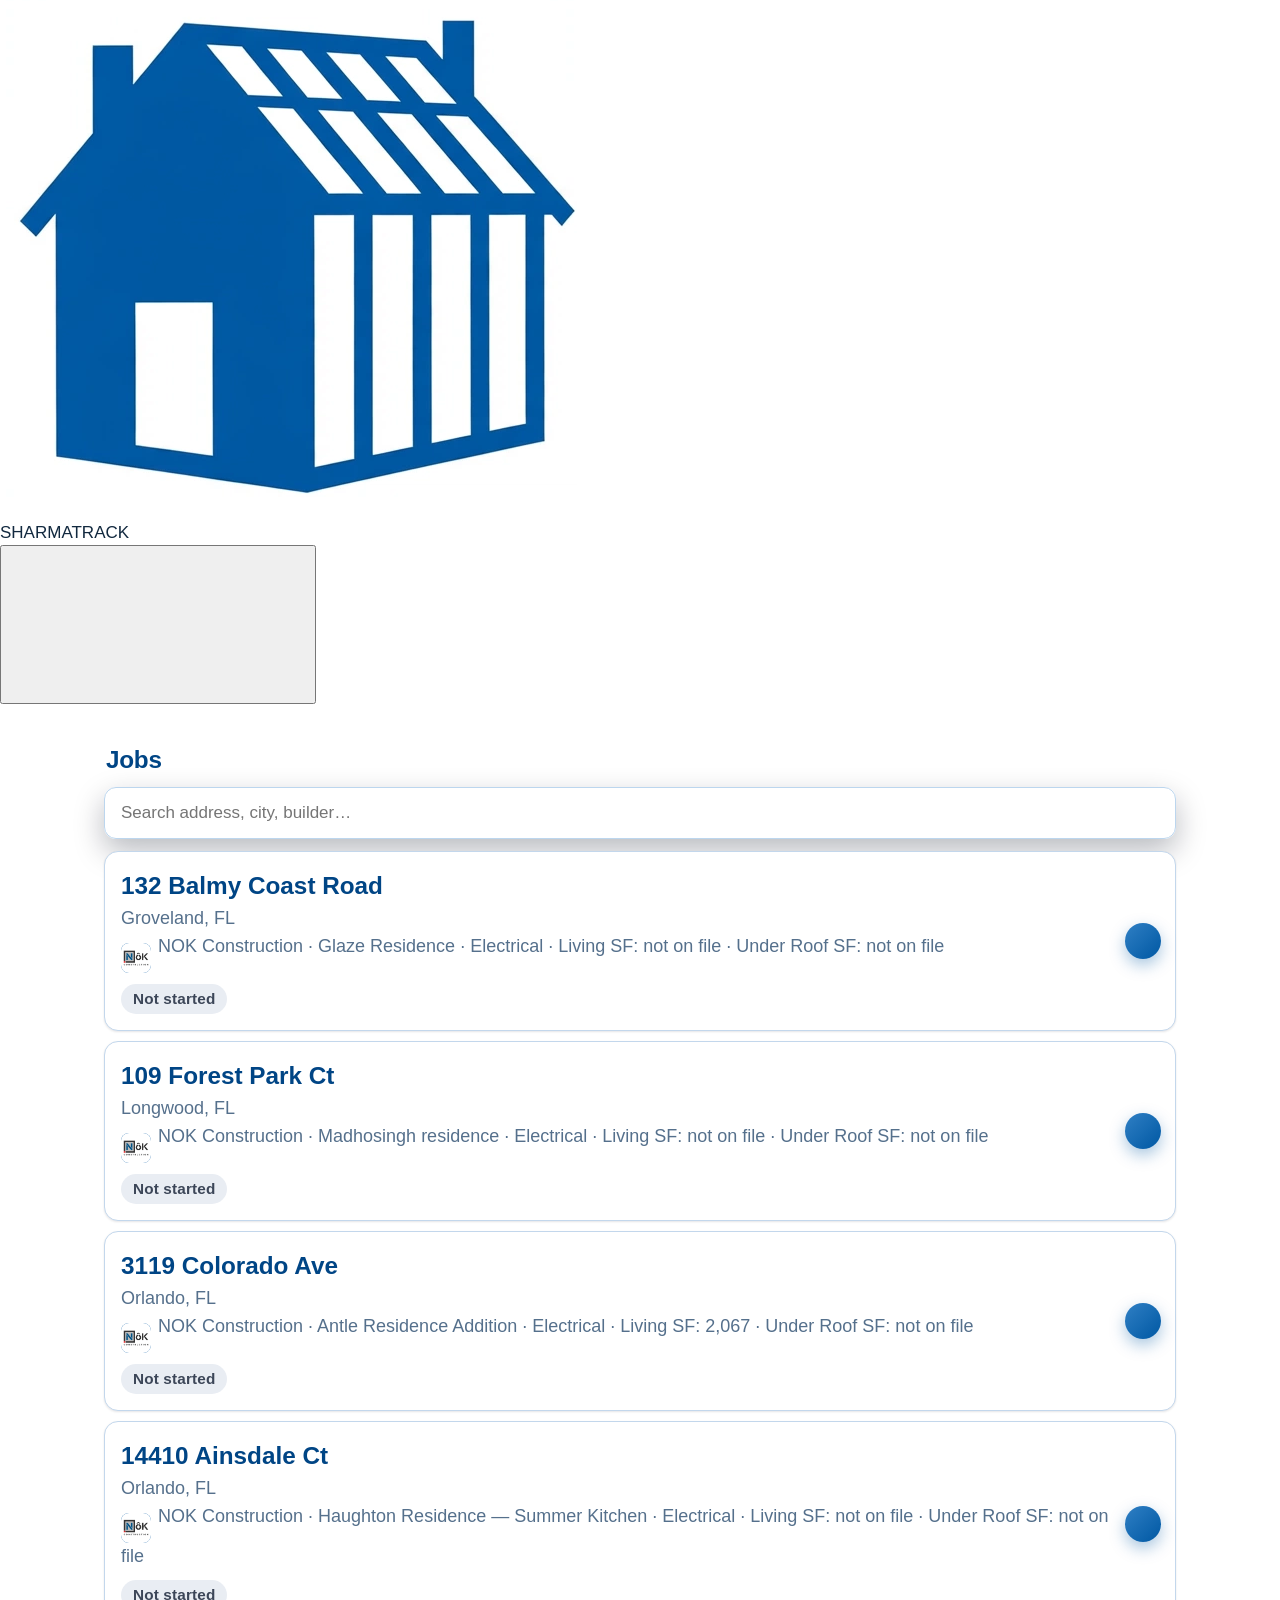
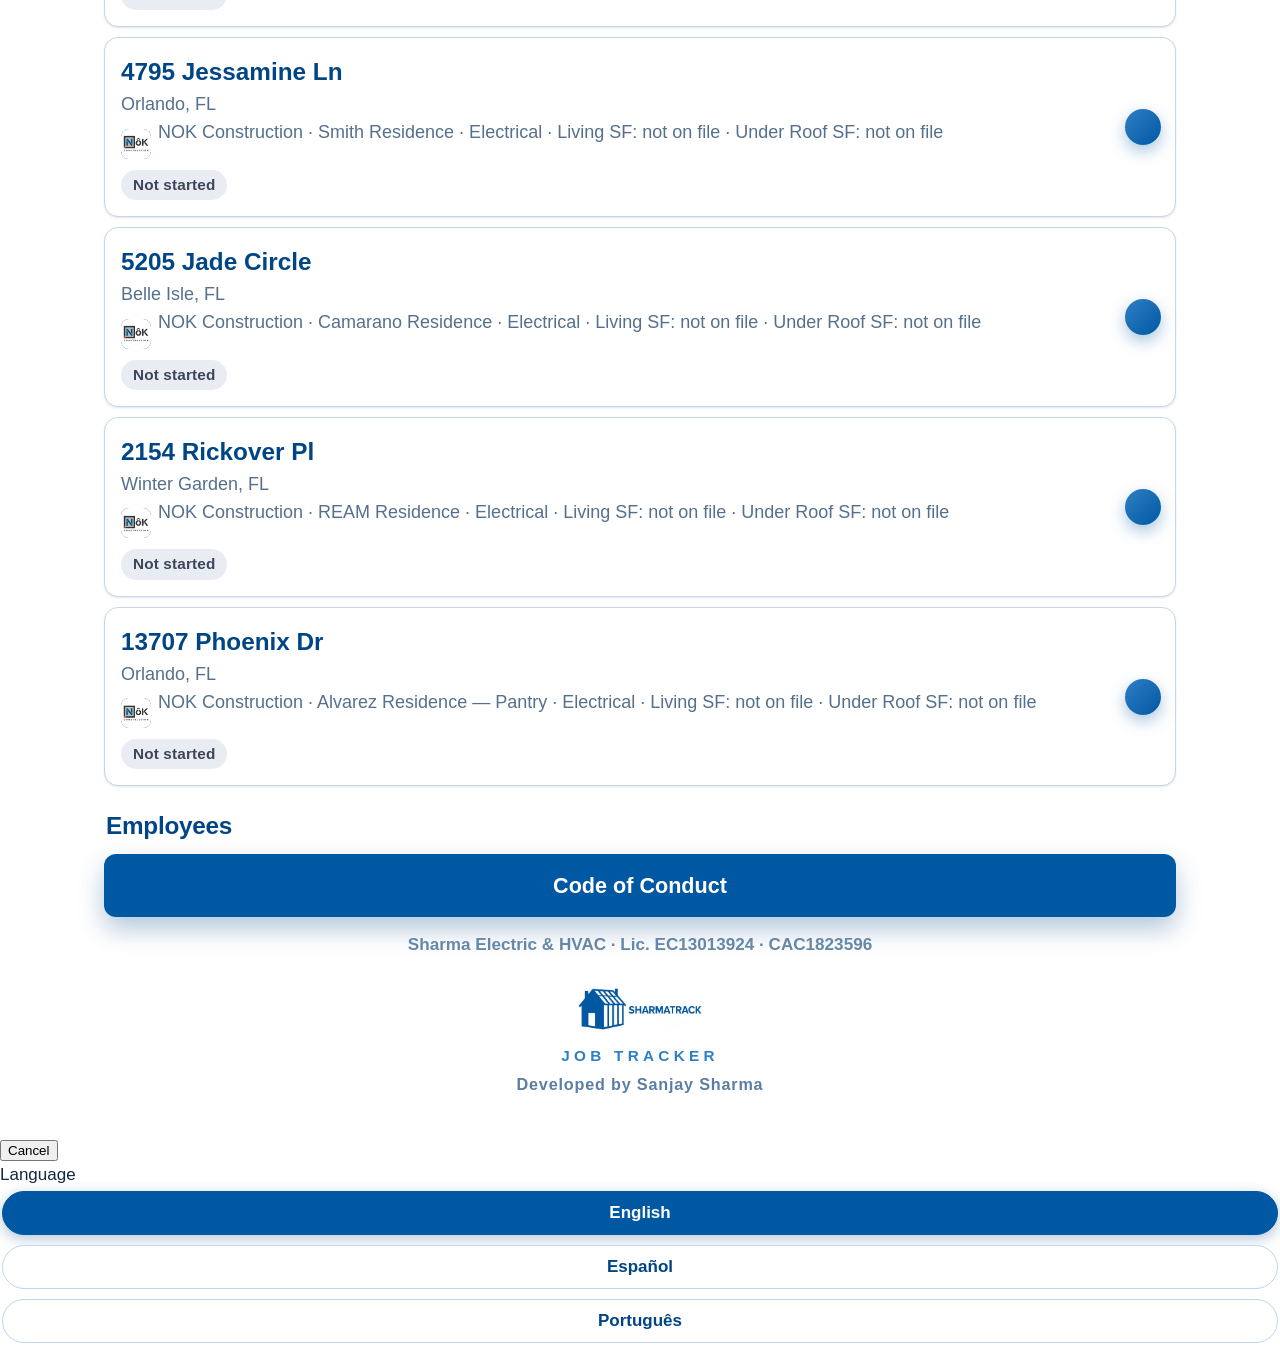
<file: glaze/index.html>
<!DOCTYPE html>
<html lang="en" class="sk" data-theme="track"><head><meta charset="utf-8"><script data-spa-redirect>if(window===window.top)location.replace("../#/glaze/")</script>
<meta name="viewport" content="width=device-width, initial-scale=1, viewport-fit=cover">
<title>SHARMATRACK — 132 Balmy Coast Road</title>
<meta name="theme-color" content="#ffffff"><meta name="color-scheme" content="light"><script>(function(){try{if(localStorage.getItem("sk-scheme")==="dark"){var d=document.documentElement;d.setAttribute("data-scheme","dark");var m=document.querySelector('meta[name="theme-color"]');if(m)m.content=d.getAttribute("data-theme")==="track"?"#1C1C1E":"#1a2f61"}}catch(e){}})()</script><meta name="apple-mobile-web-app-capable" content="yes"><meta name="mobile-web-app-capable" content="yes"><meta name="apple-mobile-web-app-status-bar-style" content="default"><meta name="apple-mobile-web-app-title" content="SHARMATRACK"><link rel="manifest" href="../manifest.webmanifest"><link rel="stylesheet" href="https://sharma-kit.sharma-crew.workers.dev/sharma-kit.css"><script src="https://sharma-kit.sharma-crew.workers.dev/sharma-kit.js" defer></script>
<link rel="stylesheet" href="../styles.css?v=31">
<link rel="stylesheet" href="../sk-bridge.css?v=5">
<link rel="icon" href="../sharmatrack-app-icon.png">
<link rel="apple-touch-icon" href="../sharmatrack-app-icon.png">
<style>
/* ===== HOME PAGE (template v1, 212 first — Sanjay 2026-11-23) =====
   A different canvas from the crew pages: full-bleed navy masthead,
   a horizontal stat strip, a day-by-day week timeline, a completion
   timeline, inspection record cards and a stage stepper. All copy is
   18px+, tap targets 48px+, brand stays white + #0058a3/#004585. */
.hp{font-size:18px;color:#14243d;margin:0 -14px}
.hp *{box-sizing:border-box}
.hp-mast{background:#004585;color:#fff;padding:26px 20px 22px}
.hp-kicker{font-size:15px;font-weight:800;letter-spacing:.14em;color:#bcd7f2;text-transform:uppercase}
.hp-mast h1{font-size:34px;line-height:1.12;margin:8px 0 4px;color:#fff;text-transform:none;letter-spacing:0}
.hp-sub{font-size:19px;color:#d7e8fa;font-weight:600}
.hp-now{display:flex;gap:12px;align-items:flex-start;background:#0058a3;border:1px solid #2f7fc4;border-radius:14px;padding:14px 16px;margin-top:16px}
.hp-now .dot{flex:0 0 14px;width:14px;height:14px;border-radius:50%;background:#7ee2a0;margin-top:6px}
.hp-now b{font-size:20px;display:block}
.hp-now span{font-size:18px;color:#d7e8fa}
.hp-actions{display:flex;gap:10px;flex-wrap:wrap;margin-top:16px}
.hp-actions a{flex:1 1 30%;min-height:52px;display:flex;align-items:center;justify-content:center;text-align:center;background:#fff;color:#004585;font-weight:800;font-size:18px;text-decoration:none;border-radius:12px;padding:10px 8px}
.hp-actions a.alt{background:transparent;color:#fff;border:2px solid #7fb2e5}
.hp-nav{display:flex;gap:8px;overflow-x:auto;padding:14px 16px 4px;-webkit-overflow-scrolling:touch}
.hp-nav button{flex:0 0 auto;min-height:48px;display:inline-flex;align-items:center;background:#eaf2fb;color:#004585;font-weight:800;font-size:17px;border:0;border-radius:999px;padding:10px 18px;cursor:pointer;font-family:inherit}
.hp-stats{display:flex;gap:0;flex-wrap:wrap;border-bottom:2px solid #d7e6f5;padding:6px 8px 14px;-webkit-overflow-scrolling:touch}
.hp-stat{flex:1 1 128px;padding:6px 12px;border-left:1px solid #d7e6f5}
.hp-stat:first-child{border-left:0}
.hp-stat i{display:block;font-style:normal;font-size:14px;font-weight:800;letter-spacing:.08em;text-transform:uppercase;color:#5b7ea6}
.hp-stat b{display:block;font-size:21px;color:#004585;margin-top:2px;overflow-wrap:anywhere}
.hp-sec{padding:22px 20px 6px}
.hp-sec>h2{font-size:26px;margin:0 0 4px;color:#004585;text-transform:none;letter-spacing:0;padding-left:0}
.hp-sec>h2::before{display:none}
.hp-sec .lede{font-size:18px;color:#5b6478;margin:0 0 14px}
.hp-facts{display:grid;grid-template-columns:1fr 1fr;gap:0 20px}
.hp-facts div{padding:10px 0;border-bottom:1px solid #e3ebf5}
.hp-facts dt{font-size:15px;font-weight:800;letter-spacing:.06em;text-transform:uppercase;color:#5b7ea6}
.hp-facts dd{margin:2px 0 0;font-size:19px;font-weight:700;color:#14243d}
.hp-week{border-left:4px solid #d7e6f5;margin-left:8px}
.hp-day{display:flex;gap:14px;padding:12px 0 12px 18px;position:relative}
.hp-day::before{content:"";position:absolute;left:-11px;top:20px;width:18px;height:18px;border-radius:50%;background:#fff;border:4px solid #0058a3}
.hp-day.today::before{background:#0058a3}
.hp-day .dow{flex:0 0 86px}
.hp-day .dow b{display:block;font-size:19px;color:#004585}
.hp-day .dow span{font-size:16px;color:#5b6478;font-weight:700}
.hp-day .ev{flex:1}
.hp-ev{background:#f4f8fc;border-radius:12px;padding:12px 14px;margin-bottom:10px}
.hp-ev b{font-size:19px;display:block}
.hp-ev span{font-size:17px;color:#44546e}
.hp-tag{display:inline-block;font-size:14px;font-weight:800;letter-spacing:.05em;text-transform:uppercase;background:#0058a3;color:#fff;border-radius:6px;padding:3px 9px;margin-bottom:6px}
.hp-tag.hvac{background:#2f7fc4}
.hp-none{font-size:18px;color:#5b6478;padding:6px 0 2px}
.hp-done{list-style:none;margin:0;padding:0}
.hp-done li{display:flex;gap:14px;padding:13px 0;border-bottom:1px solid #e3ebf5;align-items:flex-start}
.hp-check{flex:0 0 34px;width:34px;height:34px;border-radius:50%;background:#0e7a3d;color:#fff;font-size:20px;font-weight:900;display:flex;align-items:center;justify-content:center;margin-top:2px}
.hp-check.now{background:#0058a3}
.hp-done b{font-size:19px;display:block}
.hp-done span{font-size:17px;color:#44546e;display:block}
.hp-insp{border:2px solid #d7e6f5;border-radius:16px;padding:16px;margin-bottom:14px;background:#fff}
.hp-insp .top{display:flex;justify-content:space-between;gap:12px;align-items:flex-start;flex-wrap:wrap}
.hp-insp h3{font-size:21px;margin:0;color:#14243d;text-transform:none;letter-spacing:0}
.hp-badge{font-size:15px;font-weight:900;letter-spacing:.06em;padding:6px 12px;border-radius:8px;background:#0e7a3d;color:#fff;white-space:nowrap}
.hp-badge.wait{background:#8a5a00}
.hp-insp dl{display:grid;grid-template-columns:1fr 1fr;gap:0 18px;margin:10px 0 0}
.hp-insp dl div{padding:7px 0;border-top:1px solid #eef3f9}
.hp-insp dt{font-size:14px;font-weight:800;letter-spacing:.06em;text-transform:uppercase;color:#5b7ea6}
.hp-insp dd{margin:1px 0 0;font-size:18px;font-weight:600}
.hp-insp dd a{color:#0058a3;font-weight:800}
.hp-note{font-size:17px;color:#44546e;margin-top:10px}
.hp-steps{display:flex;flex-direction:column;gap:0;margin-top:6px}
.hp-step{display:flex;gap:14px;align-items:flex-start;padding:12px 0;border-bottom:1px solid #e3ebf5}
.hp-step .ic{flex:0 0 36px;width:36px;height:36px;border-radius:50%;border:3px solid #b9cfe8;color:#5b7ea6;font-weight:900;font-size:17px;display:flex;align-items:center;justify-content:center;background:#fff}
.hp-step.done .ic{background:#0e7a3d;border-color:#0e7a3d;color:#fff}
.hp-step.now .ic{background:#0058a3;border-color:#0058a3;color:#fff}
.hp-step b{font-size:19px;display:block}
.hp-step span{font-size:17px;color:#44546e;display:block}
.hp-src{font-size:15px;color:#7c8aa0;padding:14px 20px 20px;line-height:1.5}

.hp-div{margin:26px 0 4px;padding:14px 20px;background:#eaf2fb;color:#004585;font-weight:900;font-size:19px;letter-spacing:.04em;text-transform:uppercase}
@media (max-width:560px){.hp-facts{grid-template-columns:1fr}.hp-insp dl{grid-template-columns:1fr}.hp-mast h1{font-size:30px}}
</style>
</head><body class="sk">
<div class="sk-offline" aria-live="polite"></div>

<div class="langbar" role="group" aria-label="Language">
 <span class="lbl" data-i18n="language">Language</span>
 <button type="button" data-lang="en" class="on"> English</button>
 <button type="button" data-lang="es"> Español</button>
 <button type="button" data-lang="pt"> Português</button>
</div>
<div class="jobbar"><span class="jb-brand"><a href="https://sharmaelechvac.github.io/sharmatrack" target="_blank" rel="noopener"><img src="../sharmatrack-app-icon.png" alt="">SHARMATRACK</a></span><span class="jb-addr">132 Balmy Coast Road · Groveland, FL</span><span class="jb-num" id="jobbar-num">0 photos</span></div>
<div class="wrap" data-job="glaze">
<div class="hero">
    <div class="duo"><span class="duo-card"><img class="duo-sharma" src="../logo.png" alt="Sharma Electric &amp; HVAC"></span><span class="duo-card"><img class="duo-nok" src="../nok-logo.png" alt="NOK Construction"></span></div>
    <h1>132 Balmy Coast Road</h1>
    <div class="city">Groveland, FL</div>
    <div class="lic">Sharma Electric &amp; HVAC · Lic. EC13013924 · CAC1823596</div>
    <div class="meta">
      <span><b>Job</b>: Glaze Residence</span>
      <span class="builder-chip"><span class="blogo"><img src="../nok-logo.png" alt="" onerror="this.remove()"><span class="blogo__init" aria-hidden="true">NOK</span></span><span><b data-i18n="builder">Builder</b>: NOK Construction</span></span>
      <span><b>Scope</b>: Master bath + patio / summer kitchen</span>
    </div>
  </div>


<div class="gear">
  <div class="card"><div class="brand siemens">SIEMENS</div>
    <div class="kind">SUBPANEL</div>
    <div class="desc">Siemens main-lug subpanel by the meter</div>
    <div class="spec">100A · fed by a new 80A breaker</div>
  </div>
</div>
    <!-- ===== HOME — house summary (template v1, rollout 2026-11-23) ===== -->
  <div class="hp" id="home-top">
    <div class="hp-mast">
      <div class="hp-now"><span class="dot" aria-hidden="true"></span><div><b>Now: Phase 1 — master bath electrical underway</b><span>Phase 1 work started Tue Nov 10, 2026 · Phase 2 (summer kitchen / patio) comes after · date not on file</span></div></div>
      <div class="hp-actions"></div>
    </div>
    <nav class="hp-nav" aria-label="On this page">
      <button type="button" onclick="document.getElementById('hp-week').scrollIntoView({behavior:'smooth'})">This Week</button><button type="button" onclick="document.getElementById('hp-done').scrollIntoView({behavior:'smooth'})">Completed</button><button type="button" onclick="document.getElementById('hp-insp').scrollIntoView({behavior:'smooth'})">Inspections</button><button type="button" onclick="document.getElementById('hp-next').scrollIntoView({behavior:'smooth'})">What&rsquo;s Next</button>
    </nav>
    <div class="hp-stats" aria-label="Key facts"><div class="hp-stat"><i>Living SF</i><b>not on file</b></div><div class="hp-stat"><i>Under Roof SF</i><b>not on file</b></div><div class="hp-stat"><i>Trade</i><b>Electric</b></div><div class="hp-stat"><i>Photos on File</i><b>8</b></div></div>
    <section class="hp-sec" aria-label="At a glance">
      <h2>At a Glance</h2>
      <dl class="hp-facts"><div><dt>Builder / GC</dt><dd>NOK Construction</dd></div><div><dt>Job</dt><dd>Glaze Residence</dd></div><div><dt>Scope</dt><dd>Master bath + patio / summer kitchen electrical</dd></div><div><dt>Trade</dt><dd>Electric</dd></div><div><dt>New Gear — Phase 2</dt><dd>Siemens 100A main-lug subpanel (Phase 2)</dd></div></dl>
    </section>
    <section class="hp-sec" id="hp-week" aria-label="This week's schedule">
      <h2>This Week&rsquo;s Schedule</h2>
      <p class="lede">Week of Mon Nov 23 – Sun Nov 29, 2026</p>
      <div class="hp-week"><div class="hp-day"><div class="dow"><b>ALL WEEK</b><span>Nov 23–29</span></div><div class="ev"><p class="hp-none">No work scheduled for this home this week on record.</p></div></div></div>
    </section>
    <section class="hp-sec" id="hp-done" aria-label="Completed tasks">
      <h2>Completed Tasks</h2>
      <p class="lede">Finished work on record for this home — facts only, by trade.</p>
      <ul class="hp-done"><li><span class="hp-check now" aria-hidden="true">●</span><div><b>Phase 1 — Master Bath — in progress — Trade: Electrical</b><span>Work underway Tue Nov 10, 2026 · shower + tub light wiring, relocated circuits · 8 rough-in photos filed below</span></div></li></ul>
    </section>
    <section class="hp-sec" id="hp-insp" aria-label="Inspection records">
      <h2>Inspection Records</h2>
      <p class="lede">Permit # not on file</p>
      <article class="hp-insp"><div class="top"><h3>Inspection Records — This Home</h3><span class="hp-badge wait">NONE ON FILE</span></div><p class="hp-note">No inspection records are on file for this home yet.</p></article>
    </section>
    <section class="hp-sec" id="hp-next" aria-label="What's next and ready dates">
      <h2>What&rsquo;s Next</h2>
      <p class="lede">Stage by stage — where this home stands and what comes after.</p>
      <div class="hp-steps"><div class="hp-step now"><span class="ic" aria-hidden="true">●</span><div><b>Phase 1 — Master Bath — Electrical · NOW</b><span>Underway · started Nov 10, 2026</span></div></div><div class="hp-step todo"><span class="ic" aria-hidden="true">2</span><div><b>Phase 2 — Summer Kitchen / Patio — Electrical</b><span>New Siemens 100A subpanel + patio circuits · date not on file</span></div></div><div class="hp-step todo"><span class="ic" aria-hidden="true">3</span><div><b>Trim-Out — Electrical</b><span>Upcoming · date not on file</span></div></div></div>
      
    </section>
    <p class="hp-src">Sources: NOK Construction job record on this page · Sharma office record. No prices are shown on builder pages. Home summary updated Mon Nov 23, 2026.</p>
  </div>
  <div class="hp-div" style="margin:0 -14px">Full Job Record &amp; Crew Checklists ↓</div>
  <!-- ===== /HOME ===== -->
  <div class="progress">
    <div class="ringwrap">
      <svg width="92" height="92" viewBox="0 0 92 92"><defs><linearGradient id="ringGrad" x1="0" y1="0" x2="1" y2="1"><stop offset="0" stop-color="#2f7fc4"/><stop offset="1" stop-color="#004585"/></linearGradient></defs>
        <circle cx="46" cy="46" r="40" fill="none" stroke="#e2eaf2" stroke-width="9"/>
        <circle id="ring-fg" cx="46" cy="46" r="40" fill="none" stroke="url(#ringGrad)" stroke-width="9" stroke-linecap="round"/>
      </svg>
      <div class="num" id="ring-num">0</div>
    </div>
    <div><div class="pt" data-i18n="photoProgress">Photo progress</div>
    <div class="ps" id="ring-sub">0 photos</div></div>
  </div>
  <a class="mapsbtn" href="https://www.google.com/maps/search/?api=1&query=132+Balmy+Coast+Road%2C+Groveland%2C+FL" target="_blank" rel="noopener" data-i18n="openInMaps">Open in Maps</a>
  <div class="dvmap">
      <div class="dvmt">Property map</div>
      <iframe title="Map — 132 Balmy Coast Road, Groveland, FL" src="https://www.google.com/maps?q=132%20Balmy%20Coast%20Road%2C%20Groveland%2C%20FL&amp;output=embed" loading="lazy" allowfullscreen referrerpolicy="no-referrer-when-downgrade"></iframe>
      <div class="dvacts">
        <a class="dvdir" href="https://www.google.com/maps/dir/?api=1&amp;destination=132+Balmy+Coast+Road%2C+Groveland%2C+FL">Get Directions</a>
        <a class="dvopen" href="https://www.google.com/maps/search/?api=1&amp;query=132+Balmy+Coast+Road%2C+Groveland%2C+FL">Open in Google Maps</a>
      </div>
  </div>
  <style>
    .dvmap { margin:14px 0; background:#fff; border:1px solid #d7e6f3; border-radius:12px; overflow:hidden; }
    .dvmap .dvmt { padding:10px 14px 0; font-weight:700; color:#004585; font-size:15px; }
    .dvmap iframe { display:block; width:100%; height:190px; border:0; margin-top:8px; }
    .dvmap .dvacts { display:flex; gap:10px; flex-wrap:wrap; padding:12px 14px 14px; }
    .dvmap .dvacts a { flex:1 1 200px; text-align:center; text-decoration:none; font-weight:700; padding:12px; border-radius:10px; font-size:15px; }
    .dvdir { background:#0058a3; color:#fff; }
    .dvopen { background:#fff; color:#0058a3; border:2px solid #0058a3; }
  </style>
  <div class="section">
    <h2>Electrical scope of work</h2>
    <h3>Phase 1 — Master bath (first visit)</h3>
    <ol>
      <li>Replace 2 existing recessed lights with new LED recessed.</li>
      <li>Install 3 new vanity wall sconces.</li>
      <li>Install 2 vapor-proof lights at the tub/niche.</li>
      <li>New boxes, 12-2 Romex and switching for the new lights.</li>
      <li>GFCI protection as required.</li>
      <li>Adjust/relocate master bath lights per plan sheet 04.</li>
      <li>Reuse existing wiring, boxes and switches elsewhere.</li>
    </ol>
    <h3>Phase 2 — Summer kitchen / patio (second visit)</h3>
    <ol start="8">
      <li>New Siemens 100A main-lug subpanel within 10 ft of the outdoor meter.</li>
      <li>New 80A 2-pole breaker in the existing meter panel (Square D if that panel is Square D).</li>
      <li>Feeder in 1" Sch 40 PVC: (3) #4 Cu THWN-2 + (1) #8 Cu ground; neutral and ground separated in the subpanel.</li>
      <li>Relocate the existing HVAC circuit to free space in the meter panel.</li>
      <li>One 1" Sch 40 PVC underground run from the subpanel to the patio carrying 4 x 20A #12 Cu THWN-2 circuits with a #12 ground: (1) GFI counter receptacle, (2) under-cabinet receptacle, (3) under-cabinet receptacle, (4) recessed lights, ceiling fan and under-cabinet lights.</li>
      <li>3 new 20A counter receptacles (1 GFI counter, 2 under-cabinet): WR/TR, in-use covers, Legrand devices, GFCI receptacles and breakers.</li>
      <li>Replace 4 existing recessed lights with LED recessed (2 summer kitchen, 2 patio).</li>
      <li>Remove the existing ceiling fan; install the owner-supplied fan on a fan-rated box.</li>
      <li>Under-cabinet lighting wiring per plan.</li>
    </ol>
    <h3>All phases</h3>
    <ol start="17">
      <li>Full trim-out and cabinet wiring; all circuits 20A minimum on #12 (plan note 12).</li>
      <li>Clamping connectors at each box, continuous copper ground, bonding per NEC 250, boxes flush with the finished surface.</li>
      <li>Siemens subpanel and breakers, Legrand devices. Code: NEC 2020 / Florida Building Code.</li>
    </ol>
    <h3>By owner / excluded</h3>
    <ul>
      <li>All light fixtures and the ceiling fan are owner-supplied — we install and connect them.</li>
      <li>Low voltage by others (plan note 16).</li>
      <li>Trenching not in base scope.</li>
      <li>Pavers removed by the GC (NOK) for the underground run.</li>
    </ul>
  </div>

  <div class="section swl">
    <div class="co-head">
      <h2>Master Bath Switch Layout — Electrical</h2>
      <span class="co-date">Tue 11/10/2026</span>
    </div>
    <a href="master-bath-4gang-switch-layout.png" target="_blank" rel="noopener"><img class="swl-img" src="master-bath-4gang-switch-layout.png" alt="Bathroom 4-gang switch layout, front view — Mike Holt, Sharma Engineering"></a>
    <p class="swl-note">Reworked master bath switch box — drawing by Mike Holt, Sharma Engineering. Tap the drawing to open it full size.</p>
    <div class="swl-chips">
      <span>4-gang box</span><span>48 in to center</span><span>Strike side of door</span><span>Neutral in box</span><span>60+ cu in box</span>
    </div>
    <div class="co-list">
      <div class="co-card"><span class="co-num">1</span><div class="co-main"><p class="co-text"><b>Double stacker</b> — top: Vanity Light 1 · bottom: Vanity Light 2 (new switch leg)</p></div></div>
      <div class="co-card"><span class="co-num">2</span><div class="co-main"><p class="co-text"><b>Double stacker</b> — top: Outside Patio Light · bottom: Exhaust Fan — fan is never on a dimmer</p></div></div>
      <div class="co-card"><span class="co-num">3</span><div class="co-main"><p class="co-text"><b>LED dimmer</b> — Tub + Bath light (one switch leg)</p></div></div>
      <div class="co-card"><span class="co-num">4</span><div class="co-main"><p class="co-text"><b>LED dimmer</b> — Sconces (new switch leg)</p></div></div>
    </div>
    <p class="swl-panel"><b>Panel schedule — Electrical:</b> Master Bath Lighting &amp; Fan · 15A 1-pole dual-function breaker · one 14-2 NM-B feed in, six 14-2 switch legs out · box fill 46 cu in min (NEC 314.16) · lighting off the 20A bath receptacle circuit (NEC 210.11(C)(3)) · tub fixture listed for damp/wet as located (NEC 410.10(D))</p>
  </div>
  <style>
    .swl-img{display:block;width:100%;height:auto;border:1px solid #d7e6f3;border-radius:12px;background:#fff}
    .swl-note{margin:10px 0 0;color:var(--muted);font-size:.95rem}
    .swl-chips{display:flex;flex-wrap:wrap;gap:8px;margin:12px 0}
    .swl-chips span{background:#e8f1fa;color:#004585;font-weight:700;font-size:.82rem;padding:4px 11px;border-radius:999px;white-space:nowrap}
    .swl-panel{margin:12px 0 0;background:#f7fafd;border:1px solid #dbe7f5;border-radius:14px;padding:12px 14px;font-size:.95rem;line-height:1.5}
  </style>

  <div class="section">
    <div class="co-head">
      <h2>Change Orders — Electrical</h2>
      <span class="co-date">Tue 11/10/2026</span>
    </div>
    <div class="co-list">
      <div class="co-card"><span class="co-num">1</span><div class="co-main"><p class="co-text">Adding 1 light in shower</p></div></div>
      <div class="co-card"><span class="co-num">2</span><div class="co-main"><p class="co-text">Relocating 2 recessed lights to bathroom</p></div></div>
      <div class="co-card"><span class="co-num">3</span><div class="co-main"><p class="co-text">Eliminating lights in master closet, adding 1 total, relocating 2</p></div></div>
      <div class="co-card"><span class="co-num">4</span><div class="co-main"><p class="co-text">Relocating 4 lights in laundry room</p></div></div>
      <div class="co-card"><span class="co-num">5</span><div class="co-main"><p class="co-text">1 bathroom toilet light relocation</p></div></div>
      <div class="co-card"><span class="co-num">6</span><div class="co-main"><p class="co-text">Relocate 2 junction boxes next to tub to satisfy NEC, relocated and kept accessible</p><span class="co-ref">NEC 406.9(C) / 410.10(D), 314.29</span></div></div>
      <div class="co-card"><span class="co-num">8</span><div class="co-main"><p class="co-text">Two stacked switches</p></div></div>
      <div class="co-card"><span class="co-num">7</span><div class="co-main"><p class="co-text">Eliminate 1 junction box within 3 ft of tub (relocated and kept accessible)</p><span class="co-ref">NEC 406.9(C) / 410.10(D), 314.29</span></div></div>
    </div>
  </div>
  <details class="section">
    <summary data-i18n="howToUse">How to use</summary>
    <ol>
      <li data-step="0"></li>
      <li data-step="1"></li>
      <li data-step="2"></li>
      <li data-step="3"></li>
    </ol>
  </details>
  <div class="section jobmeta">
    <h2 data-i18n="jobDetails">Electrical job details</h2>
    <dl class="jm-rows">
      <div><dt>Living SF</dt><dd>not on file</dd></div>
      <div><dt>Under Roof SF</dt><dd>not on file</dd></div>
      <div><dt>Trade</dt><dd>Electric</dd></div>
      <div><dt data-i18n="permitNo">Permit #</dt><dd id="jm-permit">—</dd></div>
      <div><dt data-i18n="lotNo">Lot #</dt><dd id="jm-lot">—</dd></div>
      <div><dt data-i18n="inspection">Inspection</dt><dd id="jm-insp">—</dd></div>
      <div id="jm-reason-row" hidden><dt data-i18n="failReason">Reason</dt><dd id="jm-reason">—</dd></div>
      <div><dt data-i18n="crewLbl">Assigned crew</dt><dd id="jm-crew">—</dd></div>
      <div><dt data-i18n="workDate">Work date</dt><dd id="jm-date">—</dd></div>
    </dl>
    <button type="button" class="jmedit" id="jm-edit" data-i18n="edit">Edit</button>
    <form id="jm-form" hidden>
      <label><span data-i18n="permitNo">Permit #</span><input id="jm-f-permit" type="text" autocomplete="off"></label>
      <label><span data-i18n="lotNo">Lot #</span><input id="jm-f-lot" type="text" autocomplete="off"></label>
      <label><span data-i18n="inspection">Inspection</span><select id="jm-f-status">
        <option value="" data-i18n="inspNone">Not requested</option>
        <option value="requested" data-i18n="inspRequested">Requested</option>
        <option value="passed" data-i18n="inspPassed">Passed</option>
        <option value="failed" data-i18n="inspFailed">Failed</option>
      </select></label>
      <label id="jm-f-reason-row" hidden><span data-i18n="failReason">Reason</span><input id="jm-f-reason" type="text" autocomplete="off"></label>
      <label><span data-i18n="crewLbl">Assigned crew</span><input id="jm-f-crew" type="text" autocomplete="off"></label>
      <label><span data-i18n="workDate">Work date</span><input id="jm-f-date" type="date"></label>
      <div class="jm-btns"><button type="submit" class="jmsave" data-i18n="save">Save</button><button type="button" id="jm-cancel" data-i18n="cancel">Cancel</button></div>
      <div class="upnote" id="jm-note"></div>
    </form>
  </div>
  <div class="phasetabs" role="tablist">
    <button type="button" data-phase="rough" class="on" data-i18n="tabRough">Electrical Rough-in</button>
    <button type="button" data-phase="trim" data-i18n="tabTrim">Electrical Trim</button>
  </div>
  <div class="section" id="phase-rough">
    <h2><span data-i18n="roughIn">Electrical Rough-in</span> — <span id="rough-done">0 photos</span></h2>
    <div id="rough-tiles"></div>
    <div class="freecap">
      <input type="text" id="rough-caption" data-i18n-ph="tugCapPh" placeholder="Write a caption for the photo(s)" autocomplete="off">
      <div class="btns">
        <label class="cam"><span data-i18n="camera">Camera</span><input type="file" accept="image/*,video/*" capture="environment" data-caption="roughfree"></label>
        <label class="gal"><span data-i18n="gallery">Gallery</span><input type="file" accept="image/*,video/*" multiple data-caption="roughfree"></label>
      </div>
    </div>
  </div>
  <div class="section" id="phase-trim" hidden>
    <h2><span data-i18n="trimIn">Electrical Trim</span> — <span id="trim-done">0 of 12 done</span></h2>

  <div class="capcard" id="tcap-0">
    <div class="top"><span class="cap">Meter &amp; service — final</span><span class="status">Needs photo</span></div>
    <div class="btns">
      <label class="cam"><span data-i18n="camera">Camera</span><input type="file" accept="image/*,video/*" capture="environment" data-caption="0" data-phase="trim"></label>
      <label class="gal"><span data-i18n="gallery">Gallery</span><input type="file" accept="image/*,video/*" multiple data-caption="0" data-phase="trim"></label>
    </div>
  </div>
  <div class="capcard" id="tcap-1">
    <div class="top"><span class="cap">Panel breakers in &amp; directory labeled</span><span class="status">Needs photo</span></div>
    <div class="btns">
      <label class="cam"><span data-i18n="camera">Camera</span><input type="file" accept="image/*,video/*" capture="environment" data-caption="1" data-phase="trim"></label>
      <label class="gal"><span data-i18n="gallery">Gallery</span><input type="file" accept="image/*,video/*" multiple data-caption="1" data-phase="trim"></label>
    </div>
  </div>
  <div class="capcard" id="tcap-2">
    <div class="top"><span class="cap">Switches &amp; dimmers trimmed out</span><span class="status">Needs photo</span></div>
    <div class="btns">
      <label class="cam"><span data-i18n="camera">Camera</span><input type="file" accept="image/*,video/*" capture="environment" data-caption="2" data-phase="trim"></label>
      <label class="gal"><span data-i18n="gallery">Gallery</span><input type="file" accept="image/*,video/*" multiple data-caption="2" data-phase="trim"></label>
    </div>
  </div>
  <div class="capcard" id="tcap-3">
    <div class="top"><span class="cap">Receptacles trimmed out</span><span class="status">Needs photo</span></div>
    <div class="btns">
      <label class="cam"><span data-i18n="camera">Camera</span><input type="file" accept="image/*,video/*" capture="environment" data-caption="3" data-phase="trim"></label>
      <label class="gal"><span data-i18n="gallery">Gallery</span><input type="file" accept="image/*,video/*" multiple data-caption="3" data-phase="trim"></label>
    </div>
  </div>
  <div class="capcard" id="tcap-4">
    <div class="top"><span class="cap">Light fixtures installed</span><span class="status">Needs photo</span></div>
    <div class="btns">
      <label class="cam"><span data-i18n="camera">Camera</span><input type="file" accept="image/*,video/*" capture="environment" data-caption="4" data-phase="trim"></label>
      <label class="gal"><span data-i18n="gallery">Gallery</span><input type="file" accept="image/*,video/*" multiple data-caption="4" data-phase="trim"></label>
    </div>
  </div>
  <div class="capcard" id="tcap-5">
    <div class="top"><span class="cap">Ceiling fans installed</span><span class="status">Needs photo</span></div>
    <div class="btns">
      <label class="cam"><span data-i18n="camera">Camera</span><input type="file" accept="image/*,video/*" capture="environment" data-caption="5" data-phase="trim"></label>
      <label class="gal"><span data-i18n="gallery">Gallery</span><input type="file" accept="image/*,video/*" multiple data-caption="5" data-phase="trim"></label>
    </div>
  </div>
  <div class="capcard" id="tcap-6">
    <div class="top"><span class="cap">Exterior fixtures &amp; floods</span><span class="status">Needs photo</span></div>
    <div class="btns">
      <label class="cam"><span data-i18n="camera">Camera</span><input type="file" accept="image/*,video/*" capture="environment" data-caption="6" data-phase="trim"></label>
      <label class="gal"><span data-i18n="gallery">Gallery</span><input type="file" accept="image/*,video/*" multiple data-caption="6" data-phase="trim"></label>
    </div>
  </div>
  <div class="capcard" id="tcap-7">
    <div class="top"><span class="cap">Smoke &amp; CO detectors installed</span><span class="status">Needs photo</span></div>
    <div class="btns">
      <label class="cam"><span data-i18n="camera">Camera</span><input type="file" accept="image/*,video/*" capture="environment" data-caption="7" data-phase="trim"></label>
      <label class="gal"><span data-i18n="gallery">Gallery</span><input type="file" accept="image/*,video/*" multiple data-caption="7" data-phase="trim"></label>
    </div>
  </div>
  <div class="capcard" id="tcap-8">
    <div class="top"><span class="cap">GFCI / AFCI devices — tested</span><span class="status">Needs photo</span></div>
    <div class="btns">
      <label class="cam"><span data-i18n="camera">Camera</span><input type="file" accept="image/*,video/*" capture="environment" data-caption="8" data-phase="trim"></label>
      <label class="gal"><span data-i18n="gallery">Gallery</span><input type="file" accept="image/*,video/*" multiple data-caption="8" data-phase="trim"></label>
    </div>
  </div>
  <div class="capcard" id="tcap-9">
    <div class="top"><span class="cap">HVAC final connections</span><span class="status">Needs photo</span></div>
    <div class="btns">
      <label class="cam"><span data-i18n="camera">Camera</span><input type="file" accept="image/*,video/*" capture="environment" data-caption="9" data-phase="trim"></label>
      <label class="gal"><span data-i18n="gallery">Gallery</span><input type="file" accept="image/*,video/*" multiple data-caption="9" data-phase="trim"></label>
    </div>
  </div>
  <div class="capcard" id="tcap-10">
    <div class="top"><span class="cap">Range, dryer &amp; water heater — final connections</span><span class="status">Needs photo</span></div>
    <div class="btns">
      <label class="cam"><span data-i18n="camera">Camera</span><input type="file" accept="image/*,video/*" capture="environment" data-caption="10" data-phase="trim"></label>
      <label class="gal"><span data-i18n="gallery">Gallery</span><input type="file" accept="image/*,video/*" multiple data-caption="10" data-phase="trim"></label>
    </div>
  </div>
  <div class="capcard" id="tcap-11">
    <div class="top"><span class="cap">Final walkthrough — plates on, covers clean</span><span class="status">Needs photo</span></div>
    <div class="btns">
      <label class="cam"><span data-i18n="camera">Camera</span><input type="file" accept="image/*,video/*" capture="environment" data-caption="11" data-phase="trim"></label>
      <label class="gal"><span data-i18n="gallery">Gallery</span><input type="file" accept="image/*,video/*" multiple data-caption="11" data-phase="trim"></label>
    </div>
  </div>
  </div>
  <div class="section">
    <h2 data-i18n="otherPhotos">OTHER PHOTOS — ELECTRICAL</h2>
    <p><span data-i18n="otherSub">Anything that doesn't fit a caption above.</span><br>
    <span data-i18n="videoRule">Videos: 15 seconds max</span></p>
    <div id="other-tiles"></div>
    <div class="upnote" id="upload-note"></div>
  </div>
<div class="st-footer"><a class="st-link" href="https://sharmaelechvac.github.io/sharmatrack" target="_blank" rel="noopener"><img src="../sharmatrack-logo-blue-on-white.png" alt="SHARMATRACK"></a><div class="st-tag">JOB TRACKER</div><div class="dev-credit">Developed by Sanjay Sharma</div></div>
</div>
<div class="namebar"><div class="in">
  <label class="ocam"><span data-i18n="otherCamera">Other camera</span><input type="file" accept="image/*,video/*" capture="environment" data-caption="other"></label>
  <label class="ogal"><span data-i18n="otherGallery">Other gallery</span><input type="file" accept="image/*,video/*" multiple data-caption="other"></label>
</div></div>
<script>window.JOB_PAGE = { id: "glaze", address: "132 Balmy Coast Road, Groveland, FL 34736" };</script>
<script src="../app.js?v=12"></script>
<script src="../sk-init.js?v=2" defer></script>
</body></html>
</file>
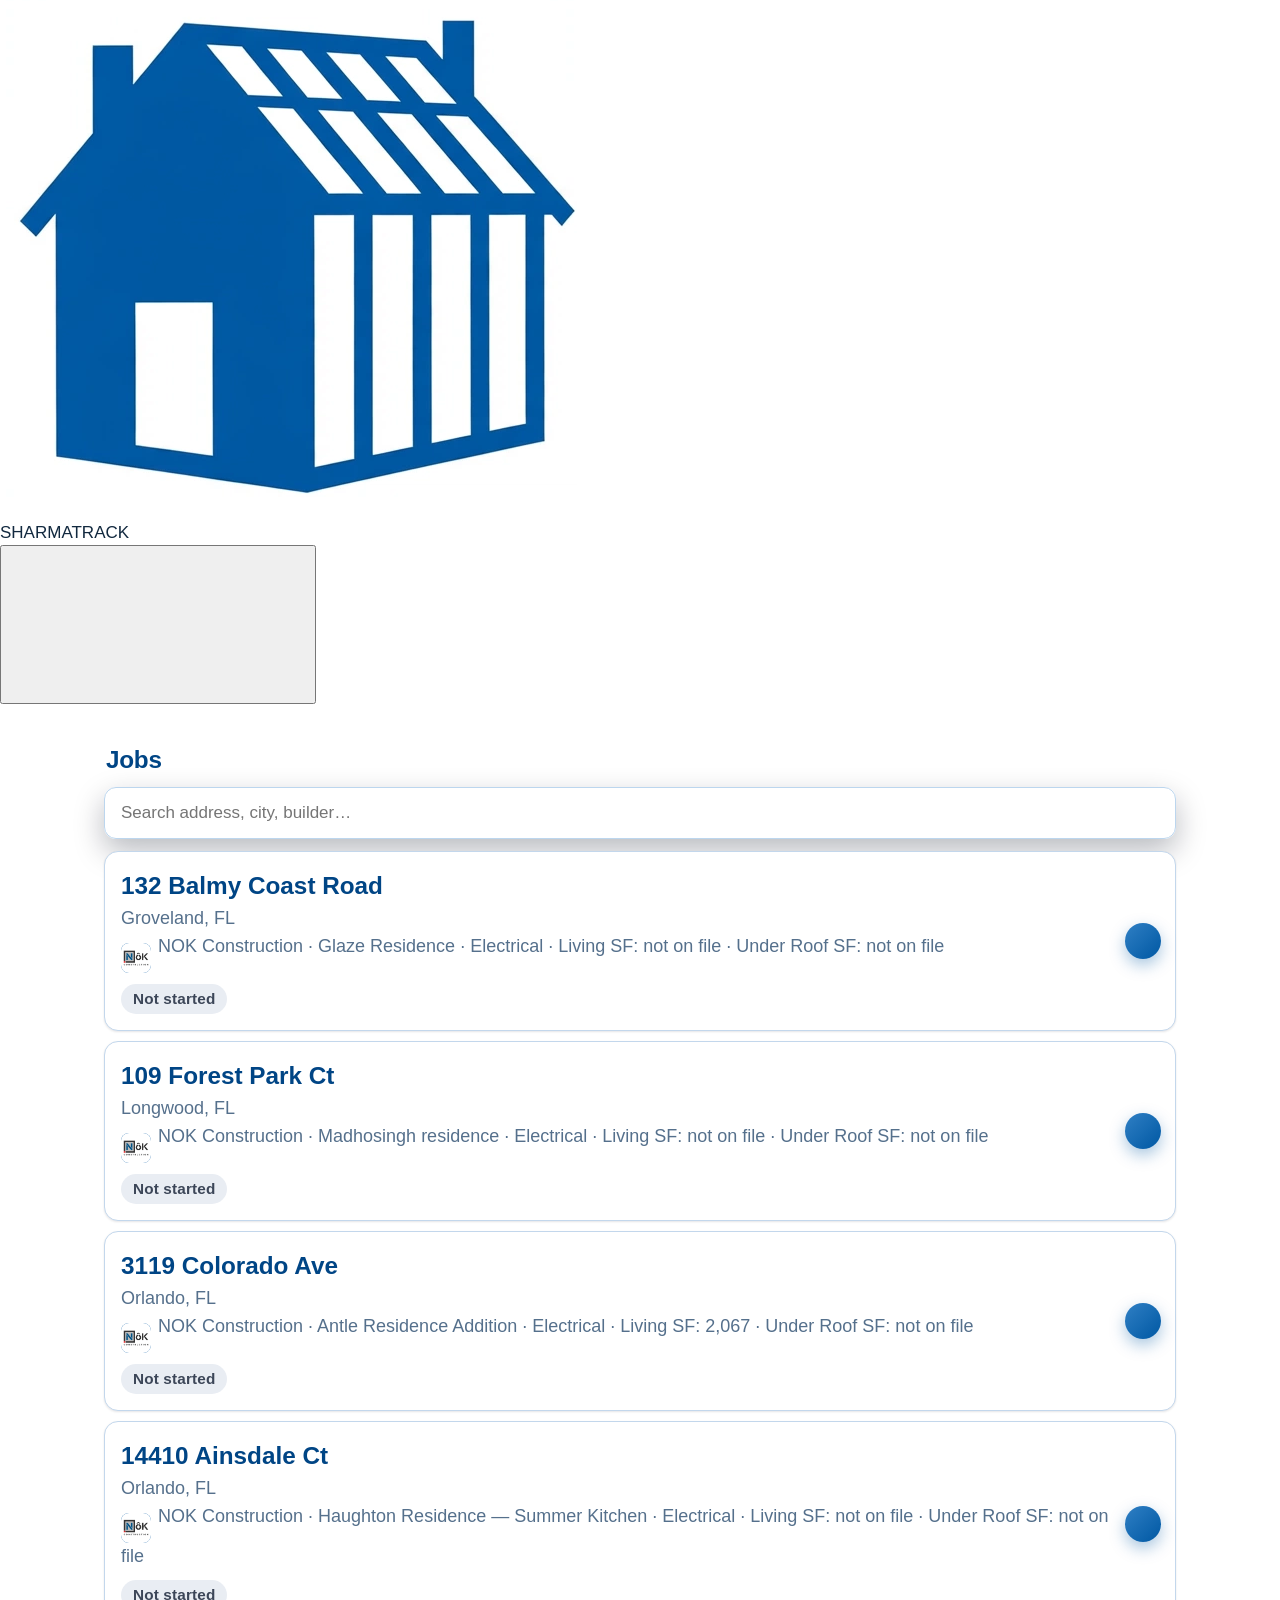
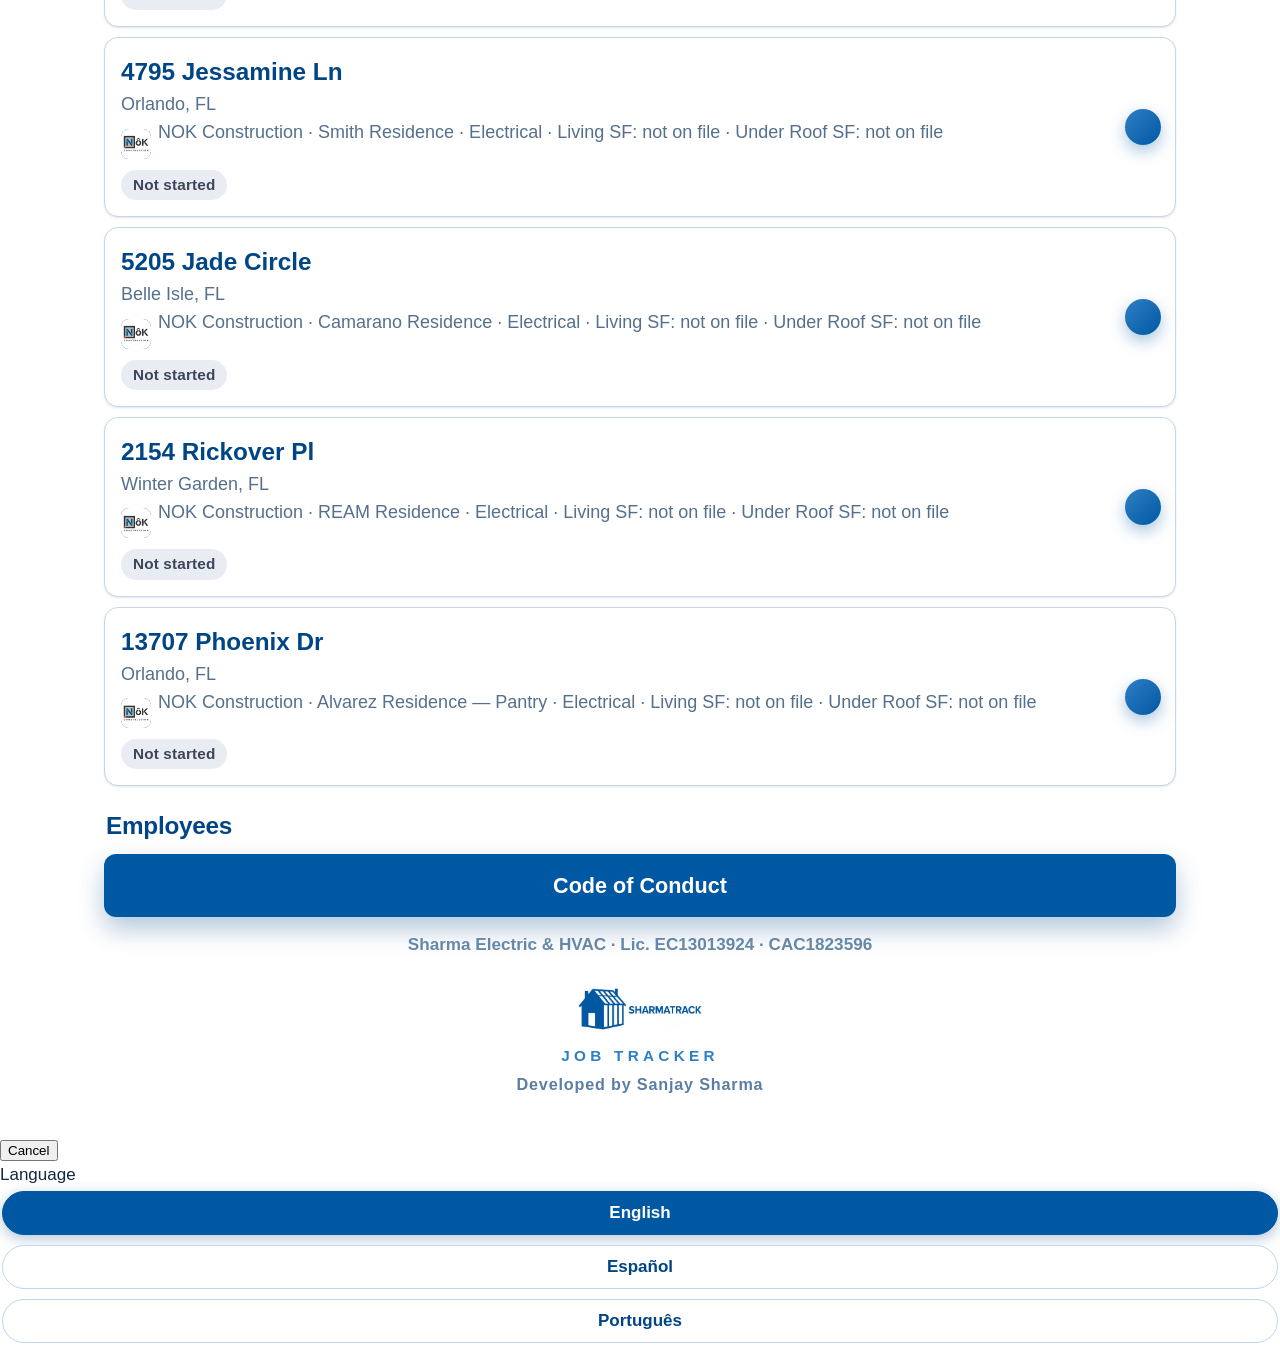
<file: haughton/index.html>
<!DOCTYPE html>
<html lang="en" class="sk" data-theme="track"><head><meta charset="utf-8"><script data-spa-redirect>if(window===window.top)location.replace("../#/haughton/")</script>
<meta name="viewport" content="width=device-width, initial-scale=1, viewport-fit=cover">
<title>SHARMATRACK — 14410 Ainsdale Ct</title>
<meta name="robots" content="noindex">
<meta name="theme-color" content="#ffffff"><meta name="color-scheme" content="light"><script>(function(){try{if(localStorage.getItem("sk-scheme")==="dark"){var d=document.documentElement;d.setAttribute("data-scheme","dark");var m=document.querySelector('meta[name="theme-color"]');if(m)m.content=d.getAttribute("data-theme")==="track"?"#1C1C1E":"#1a2f61"}}catch(e){}})()</script><meta name="apple-mobile-web-app-capable" content="yes"><meta name="mobile-web-app-capable" content="yes"><meta name="apple-mobile-web-app-status-bar-style" content="default"><meta name="apple-mobile-web-app-title" content="SHARMATRACK"><link rel="manifest" href="../manifest.webmanifest"><link rel="stylesheet" href="https://sharma-kit.sharma-crew.workers.dev/sharma-kit.css"><script src="https://sharma-kit.sharma-crew.workers.dev/sharma-kit.js" defer></script>
<link rel="stylesheet" href="../styles.css?v=31">
<link rel="stylesheet" href="../sk-bridge.css?v=5">
<link rel="icon" href="../sharmatrack-app-icon.png">
<link rel="apple-touch-icon" href="../sharmatrack-app-icon.png">
<style>
/* ===== HOME PAGE (template v1, 212 first — Sanjay 2026-11-23) =====
   A different canvas from the crew pages: full-bleed navy masthead,
   a horizontal stat strip, a day-by-day week timeline, a completion
   timeline, inspection record cards and a stage stepper. All copy is
   18px+, tap targets 48px+, brand stays white + #0058a3/#004585. */
.hp{font-size:18px;color:#14243d;margin:0 -14px}
.hp *{box-sizing:border-box}
.hp-mast{background:#004585;color:#fff;padding:26px 20px 22px}
.hp-kicker{font-size:15px;font-weight:800;letter-spacing:.14em;color:#bcd7f2;text-transform:uppercase}
.hp-mast h1{font-size:34px;line-height:1.12;margin:8px 0 4px;color:#fff;text-transform:none;letter-spacing:0}
.hp-sub{font-size:19px;color:#d7e8fa;font-weight:600}
.hp-now{display:flex;gap:12px;align-items:flex-start;background:#0058a3;border:1px solid #2f7fc4;border-radius:14px;padding:14px 16px;margin-top:16px}
.hp-now .dot{flex:0 0 14px;width:14px;height:14px;border-radius:50%;background:#7ee2a0;margin-top:6px}
.hp-now b{font-size:20px;display:block}
.hp-now span{font-size:18px;color:#d7e8fa}
.hp-actions{display:flex;gap:10px;flex-wrap:wrap;margin-top:16px}
.hp-actions a{flex:1 1 30%;min-height:52px;display:flex;align-items:center;justify-content:center;text-align:center;background:#fff;color:#004585;font-weight:800;font-size:18px;text-decoration:none;border-radius:12px;padding:10px 8px}
.hp-actions a.alt{background:transparent;color:#fff;border:2px solid #7fb2e5}
.hp-nav{display:flex;gap:8px;overflow-x:auto;padding:14px 16px 4px;-webkit-overflow-scrolling:touch}
.hp-nav button{flex:0 0 auto;min-height:48px;display:inline-flex;align-items:center;background:#eaf2fb;color:#004585;font-weight:800;font-size:17px;border:0;border-radius:999px;padding:10px 18px;cursor:pointer;font-family:inherit}
.hp-stats{display:flex;gap:0;flex-wrap:wrap;border-bottom:2px solid #d7e6f5;padding:6px 8px 14px;-webkit-overflow-scrolling:touch}
.hp-stat{flex:1 1 128px;padding:6px 12px;border-left:1px solid #d7e6f5}
.hp-stat:first-child{border-left:0}
.hp-stat i{display:block;font-style:normal;font-size:14px;font-weight:800;letter-spacing:.08em;text-transform:uppercase;color:#5b7ea6}
.hp-stat b{display:block;font-size:21px;color:#004585;margin-top:2px;overflow-wrap:anywhere}
.hp-sec{padding:22px 20px 6px}
.hp-sec>h2{font-size:26px;margin:0 0 4px;color:#004585;text-transform:none;letter-spacing:0;padding-left:0}
.hp-sec>h2::before{display:none}
.hp-sec .lede{font-size:18px;color:#5b6478;margin:0 0 14px}
.hp-facts{display:grid;grid-template-columns:1fr 1fr;gap:0 20px}
.hp-facts div{padding:10px 0;border-bottom:1px solid #e3ebf5}
.hp-facts dt{font-size:15px;font-weight:800;letter-spacing:.06em;text-transform:uppercase;color:#5b7ea6}
.hp-facts dd{margin:2px 0 0;font-size:19px;font-weight:700;color:#14243d}
.hp-week{border-left:4px solid #d7e6f5;margin-left:8px}
.hp-day{display:flex;gap:14px;padding:12px 0 12px 18px;position:relative}
.hp-day::before{content:"";position:absolute;left:-11px;top:20px;width:18px;height:18px;border-radius:50%;background:#fff;border:4px solid #0058a3}
.hp-day.today::before{background:#0058a3}
.hp-day .dow{flex:0 0 86px}
.hp-day .dow b{display:block;font-size:19px;color:#004585}
.hp-day .dow span{font-size:16px;color:#5b6478;font-weight:700}
.hp-day .ev{flex:1}
.hp-ev{background:#f4f8fc;border-radius:12px;padding:12px 14px;margin-bottom:10px}
.hp-ev b{font-size:19px;display:block}
.hp-ev span{font-size:17px;color:#44546e}
.hp-tag{display:inline-block;font-size:14px;font-weight:800;letter-spacing:.05em;text-transform:uppercase;background:#0058a3;color:#fff;border-radius:6px;padding:3px 9px;margin-bottom:6px}
.hp-tag.hvac{background:#2f7fc4}
.hp-none{font-size:18px;color:#5b6478;padding:6px 0 2px}
.hp-done{list-style:none;margin:0;padding:0}
.hp-done li{display:flex;gap:14px;padding:13px 0;border-bottom:1px solid #e3ebf5;align-items:flex-start}
.hp-check{flex:0 0 34px;width:34px;height:34px;border-radius:50%;background:#0e7a3d;color:#fff;font-size:20px;font-weight:900;display:flex;align-items:center;justify-content:center;margin-top:2px}
.hp-check.now{background:#0058a3}
.hp-done b{font-size:19px;display:block}
.hp-done span{font-size:17px;color:#44546e;display:block}
.hp-insp{border:2px solid #d7e6f5;border-radius:16px;padding:16px;margin-bottom:14px;background:#fff}
.hp-insp .top{display:flex;justify-content:space-between;gap:12px;align-items:flex-start;flex-wrap:wrap}
.hp-insp h3{font-size:21px;margin:0;color:#14243d;text-transform:none;letter-spacing:0}
.hp-badge{font-size:15px;font-weight:900;letter-spacing:.06em;padding:6px 12px;border-radius:8px;background:#0e7a3d;color:#fff;white-space:nowrap}
.hp-badge.wait{background:#8a5a00}
.hp-insp dl{display:grid;grid-template-columns:1fr 1fr;gap:0 18px;margin:10px 0 0}
.hp-insp dl div{padding:7px 0;border-top:1px solid #eef3f9}
.hp-insp dt{font-size:14px;font-weight:800;letter-spacing:.06em;text-transform:uppercase;color:#5b7ea6}
.hp-insp dd{margin:1px 0 0;font-size:18px;font-weight:600}
.hp-insp dd a{color:#0058a3;font-weight:800}
.hp-note{font-size:17px;color:#44546e;margin-top:10px}
.hp-steps{display:flex;flex-direction:column;gap:0;margin-top:6px}
.hp-step{display:flex;gap:14px;align-items:flex-start;padding:12px 0;border-bottom:1px solid #e3ebf5}
.hp-step .ic{flex:0 0 36px;width:36px;height:36px;border-radius:50%;border:3px solid #b9cfe8;color:#5b7ea6;font-weight:900;font-size:17px;display:flex;align-items:center;justify-content:center;background:#fff}
.hp-step.done .ic{background:#0e7a3d;border-color:#0e7a3d;color:#fff}
.hp-step.now .ic{background:#0058a3;border-color:#0058a3;color:#fff}
.hp-step b{font-size:19px;display:block}
.hp-step span{font-size:17px;color:#44546e;display:block}
.hp-src{font-size:15px;color:#7c8aa0;padding:14px 20px 20px;line-height:1.5}

.hp-div{margin:26px 0 4px;padding:14px 20px;background:#eaf2fb;color:#004585;font-weight:900;font-size:19px;letter-spacing:.04em;text-transform:uppercase}
@media (max-width:560px){.hp-facts{grid-template-columns:1fr}.hp-insp dl{grid-template-columns:1fr}.hp-mast h1{font-size:30px}}
</style>
</head><body class="sk">
<div class="sk-offline" aria-live="polite"></div>

<div class="langbar" role="group" aria-label="Language">
 <span class="lbl" data-i18n="language">Language</span>
 <button type="button" data-lang="en" class="on"> English</button>
 <button type="button" data-lang="es"> Español</button>
 <button type="button" data-lang="pt"> Português</button>
</div>
<div class="jobbar"><span class="jb-brand"><a href="https://sharmaelechvac.github.io/sharmatrack" target="_blank" rel="noopener"><img src="../sharmatrack-app-icon.png" alt="">SHARMATRACK</a></span><span class="jb-addr">14410 Ainsdale Ct · Orlando, FL</span><span class="jb-num" id="jobbar-num">0 photos</span></div>
<div class="wrap" data-job="haughton">
<div class="hero">
    <div class="duo"><span class="duo-card"><img class="duo-sharma" src="../logo.png" alt="Sharma Electric &amp; HVAC"></span><span class="duo-card"><img class="duo-nok" src="../nok-logo.png" alt="NOK Construction"></span></div>
    <h1>14410 Ainsdale Ct</h1>
    <div class="city">Orlando, FL</div>
    <div class="lic">Sharma Electric &amp; HVAC · Lic. EC13013924 · CAC1823596</div>
    <div class="meta">
      <span class="builder-chip"><span class="blogo"><img src="../nok-logo.png" alt="" onerror="this.remove()"><span class="blogo__init" aria-hidden="true">NOK</span></span><span><b data-i18n="builder">Builder</b>: NOK Construction</span></span>
      <span><b>Job</b>: Haughton Residence — Summer Kitchen</span>
      <span><b>Scope</b>: Summer kitchen / outdoor living addition — recessed can lighting, 3 ceiling fans, sconces at the fireplace, chandelier over the bar, pendant lighting, vented hood for the grill · Electrical</span>
    </div>
  </div>

    <!-- ===== HOME — house summary (template v1, rollout 2026-11-23) ===== -->
  <div class="hp" id="home-top">
    <div class="hp-mast">
      <div class="hp-now"><span class="dot" aria-hidden="true"></span><div><b>Now: Scope received — not scheduled yet</b><span>NOK sent the summer kitchen scope Thu Nov 19, 2026 · no work date on file</span></div></div>
      <div class="hp-actions"></div>
    </div>
    <nav class="hp-nav" aria-label="On this page">
      <button type="button" onclick="document.getElementById('hp-week').scrollIntoView({behavior:'smooth'})">This Week</button><button type="button" onclick="document.getElementById('hp-done').scrollIntoView({behavior:'smooth'})">Completed</button><button type="button" onclick="document.getElementById('hp-insp').scrollIntoView({behavior:'smooth'})">Inspections</button><button type="button" onclick="document.getElementById('hp-next').scrollIntoView({behavior:'smooth'})">What&rsquo;s Next</button>
    </nav>
    <div class="hp-stats" aria-label="Key facts"><div class="hp-stat"><i>Living SF</i><b>not on file</b></div><div class="hp-stat"><i>Under Roof SF</i><b>not on file</b></div><div class="hp-stat"><i>Trade</i><b>Electric</b></div><div class="hp-stat"><i>Stage</i><b>Scope received</b></div></div>
    <section class="hp-sec" aria-label="At a glance">
      <h2>At a Glance</h2>
      <dl class="hp-facts"><div><dt>Builder / GC</dt><dd>NOK Construction</dd></div><div><dt>Job</dt><dd>Haughton Residence — Summer Kitchen</dd></div><div><dt>Scope</dt><dd>Summer kitchen / outdoor living addition — recessed lighting &amp; electrical (full scope on the job page below)</dd></div><div><dt>Trade</dt><dd>Electric</dd></div></dl>
    </section>
    <section class="hp-sec" id="hp-week" aria-label="This week's schedule">
      <h2>This Week&rsquo;s Schedule</h2>
      <p class="lede">Week of Mon Nov 23 – Sun Nov 29, 2026</p>
      <div class="hp-week"><div class="hp-day"><div class="dow"><b>ALL WEEK</b><span>Nov 23–29</span></div><div class="ev"><p class="hp-none">No work scheduled for this home this week on record.</p></div></div></div>
    </section>
    <section class="hp-sec" id="hp-done" aria-label="Completed tasks">
      <h2>Completed Tasks</h2>
      <p class="lede">Finished work on record for this home — facts only, by trade.</p>
      <ul class="hp-done"><li><span class="hp-check" aria-hidden="true">✓</span><div><b>Scope received from NOK</b><span>Thu Nov 19, 2026 · summer kitchen / outdoor living addition</span></div></li></ul>
    </section>
    <section class="hp-sec" id="hp-insp" aria-label="Inspection records">
      <h2>Inspection Records</h2>
      <p class="lede">Permit # not on file</p>
      <article class="hp-insp"><div class="top"><h3>Inspection Records — This Home</h3><span class="hp-badge wait">NONE ON FILE</span></div><p class="hp-note">No inspection records are on file for this home yet.</p></article>
    </section>
    <section class="hp-sec" id="hp-next" aria-label="What's next and ready dates">
      <h2>What&rsquo;s Next</h2>
      <p class="lede">Stage by stage — where this home stands and what comes after.</p>
      <div class="hp-steps"><div class="hp-step todo"><span class="ic" aria-hidden="true">1</span><div><b>Summer Kitchen Electrical — Electrical</b><span>Upcoming · date not on file</span></div></div></div>
      <p class="hp-note" style="margin-top:14px"><b>Ready dates on record:</b> Not scheduled yet — scope received from NOK Thu Nov 19, 2026.</p>
    </section>
    <p class="hp-src">Sources: NOK Construction job record on this page · Sharma office record. No prices are shown on builder pages. Home summary updated Mon Nov 23, 2026.</p>
  </div>
  <div class="hp-div" style="margin:0 -14px">Full Job Record &amp; Crew Checklists ↓</div>
  <!-- ===== /HOME ===== -->
  <div class="progress">
    <div class="ringwrap">
      <svg width="92" height="92" viewBox="0 0 92 92"><defs><linearGradient id="ringGrad" x1="0" y1="0" x2="1" y2="1"><stop offset="0" stop-color="#2f7fc4"/><stop offset="1" stop-color="#004585"/></linearGradient></defs>
        <circle cx="46" cy="46" r="40" fill="none" stroke="#e2eaf2" stroke-width="9"/>
        <circle id="ring-fg" cx="46" cy="46" r="40" fill="none" stroke="url(#ringGrad)" stroke-width="9" stroke-linecap="round"/>
      </svg>
      <div class="num" id="ring-num">0</div>
    </div>
    <div><div class="pt" data-i18n="photoProgress">Photo progress</div>
    <div class="ps" id="ring-sub">0 photos</div></div>
  </div>
  <a class="mapsbtn" href="https://www.google.com/maps/search/?api=1&query=14410+Ainsdale+Ct%2C+Orlando%2C+FL" target="_blank" rel="noopener" data-i18n="openInMaps">Open in Maps</a>
  <div class="dvmap">
      <div class="dvmt">Property map</div>
      <iframe title="Map — 14410 Ainsdale Ct, Orlando, FL" src="https://www.google.com/maps?q=14410%20Ainsdale%20Ct%2C%20Orlando%2C%20FL&amp;output=embed" loading="lazy" allowfullscreen referrerpolicy="no-referrer-when-downgrade"></iframe>
      <div class="dvacts">
        <a class="dvdir" href="https://www.google.com/maps/dir/?api=1&amp;destination=14410+Ainsdale+Ct%2C+Orlando%2C+FL">Get Directions</a>
        <a class="dvopen" href="https://www.google.com/maps/search/?api=1&amp;query=14410+Ainsdale+Ct%2C+Orlando%2C+FL">Open in Google Maps</a>
      </div>
  </div>
  <style>
    .dvmap { margin:14px 0; background:#fff; border:1px solid #d7e6f3; border-radius:12px; overflow:hidden; }
    .dvmap .dvmt { padding:10px 14px 0; font-weight:700; color:#004585; font-size:15px; }
    .dvmap iframe { display:block; width:100%; height:190px; border:0; margin-top:8px; }
    .dvmap .dvacts { display:flex; gap:10px; flex-wrap:wrap; padding:12px 14px 14px; }
    .dvmap .dvacts a { flex:1 1 200px; text-align:center; text-decoration:none; font-weight:700; padding:12px; border-radius:10px; font-size:15px; }
    .dvdir { background:#0058a3; color:#fff; }
    .dvopen { background:#fff; color:#0058a3; border:2px solid #0058a3; }
  </style>

  <details class="section">
    <summary data-i18n="howToUse">How to use</summary>
    <ol>
      <li data-step="0"></li>
      <li data-step="1"></li>
      <li data-step="2"></li>
      <li data-step="3"></li>
    </ol>
  </details>
  <div class="section jobmeta">
    <h2 data-i18n="jobDetails">Electrical job details</h2>
    <dl class="jm-rows">
      <div><dt>Living SF</dt><dd>not on file</dd></div>
      <div><dt>Under Roof SF</dt><dd>not on file</dd></div>
      <div><dt>Trade</dt><dd>Electric</dd></div>
      <div><dt>Ready date</dt><dd>Not scheduled yet — scope received from NOK Thu 11/19/2026</dd></div>
      <div><dt data-i18n="permitNo">Permit #</dt><dd id="jm-permit">—</dd></div>
      <div><dt data-i18n="lotNo">Lot #</dt><dd id="jm-lot">—</dd></div>
      <div><dt data-i18n="inspection">Inspection</dt><dd id="jm-insp">—</dd></div>
      <div id="jm-reason-row" hidden><dt data-i18n="failReason">Reason</dt><dd id="jm-reason">—</dd></div>
      <div><dt data-i18n="crewLbl">Assigned crew</dt><dd id="jm-crew">—</dd></div>
      <div><dt data-i18n="workDate">Work date</dt><dd id="jm-date">—</dd></div>
    </dl>
    <button type="button" class="jmedit" id="jm-edit" data-i18n="edit">Edit</button>
    <form id="jm-form" hidden>
      <label><span data-i18n="permitNo">Permit #</span><input id="jm-f-permit" type="text" autocomplete="off"></label>
      <label><span data-i18n="lotNo">Lot #</span><input id="jm-f-lot" type="text" autocomplete="off"></label>
      <label><span data-i18n="inspection">Inspection</span><select id="jm-f-status">
        <option value="" data-i18n="inspNone">Not requested</option>
        <option value="requested" data-i18n="inspRequested">Requested</option>
        <option value="passed" data-i18n="inspPassed">Passed</option>
        <option value="failed" data-i18n="inspFailed">Failed</option>
      </select></label>
      <label id="jm-f-reason-row" hidden><span data-i18n="failReason">Reason</span><input id="jm-f-reason" type="text" autocomplete="off"></label>
      <label><span data-i18n="crewLbl">Assigned crew</span><input id="jm-f-crew" type="text" autocomplete="off"></label>
      <label><span data-i18n="workDate">Work date</span><input id="jm-f-date" type="date"></label>
      <div class="jm-btns"><button type="submit" class="jmsave" data-i18n="save">Save</button><button type="button" id="jm-cancel" data-i18n="cancel">Cancel</button></div>
      <div class="upnote" id="jm-note"></div>
    </form>
  </div>
  <div class="phasetabs" role="tablist">
    <button type="button" data-phase="rough" class="on" data-i18n="tabRough">Electrical Rough-in</button>
    <button type="button" data-phase="trim" data-i18n="tabTrim">Electrical Trim</button>
  </div>
  <div class="section" id="phase-rough">
    <h2><span data-i18n="roughIn">Electrical Rough-in</span> — <span id="rough-done">0 photos</span></h2>
    <div id="rough-tiles"></div>
    <div class="freecap">
      <input type="text" id="rough-caption" data-i18n-ph="tugCapPh" placeholder="Write a caption for the photo(s)" autocomplete="off">
      <div class="btns">
        <label class="cam"><span data-i18n="camera">Camera</span><input type="file" accept="image/*,video/*" capture="environment" data-caption="roughfree"></label>
        <label class="gal"><span data-i18n="gallery">Gallery</span><input type="file" accept="image/*,video/*" multiple data-caption="roughfree"></label>
      </div>
    </div>
  </div>
  <div class="section" id="phase-trim" hidden>
    <h2><span data-i18n="trimIn">Electrical Trim</span> — <span id="trim-done">0 of 12 done</span></h2>

  <div class="capcard" id="tcap-0">
    <div class="top"><span class="cap">Meter &amp; service — final</span><span class="status">Needs photo</span></div>
    <div class="btns">
      <label class="cam"><span data-i18n="camera">Camera</span><input type="file" accept="image/*,video/*" capture="environment" data-caption="0" data-phase="trim"></label>
      <label class="gal"><span data-i18n="gallery">Gallery</span><input type="file" accept="image/*,video/*" multiple data-caption="0" data-phase="trim"></label>
    </div>
  </div>
  <div class="capcard" id="tcap-1">
    <div class="top"><span class="cap">Panel breakers in &amp; directory labeled</span><span class="status">Needs photo</span></div>
    <div class="btns">
      <label class="cam"><span data-i18n="camera">Camera</span><input type="file" accept="image/*,video/*" capture="environment" data-caption="1" data-phase="trim"></label>
      <label class="gal"><span data-i18n="gallery">Gallery</span><input type="file" accept="image/*,video/*" multiple data-caption="1" data-phase="trim"></label>
    </div>
  </div>
  <div class="capcard" id="tcap-2">
    <div class="top"><span class="cap">Switches &amp; dimmers trimmed out</span><span class="status">Needs photo</span></div>
    <div class="btns">
      <label class="cam"><span data-i18n="camera">Camera</span><input type="file" accept="image/*,video/*" capture="environment" data-caption="2" data-phase="trim"></label>
      <label class="gal"><span data-i18n="gallery">Gallery</span><input type="file" accept="image/*,video/*" multiple data-caption="2" data-phase="trim"></label>
    </div>
  </div>
  <div class="capcard" id="tcap-3">
    <div class="top"><span class="cap">Receptacles trimmed out</span><span class="status">Needs photo</span></div>
    <div class="btns">
      <label class="cam"><span data-i18n="camera">Camera</span><input type="file" accept="image/*,video/*" capture="environment" data-caption="3" data-phase="trim"></label>
      <label class="gal"><span data-i18n="gallery">Gallery</span><input type="file" accept="image/*,video/*" multiple data-caption="3" data-phase="trim"></label>
    </div>
  </div>
  <div class="capcard" id="tcap-4">
    <div class="top"><span class="cap">Light fixtures installed</span><span class="status">Needs photo</span></div>
    <div class="btns">
      <label class="cam"><span data-i18n="camera">Camera</span><input type="file" accept="image/*,video/*" capture="environment" data-caption="4" data-phase="trim"></label>
      <label class="gal"><span data-i18n="gallery">Gallery</span><input type="file" accept="image/*,video/*" multiple data-caption="4" data-phase="trim"></label>
    </div>
  </div>
  <div class="capcard" id="tcap-5">
    <div class="top"><span class="cap">Ceiling fans installed</span><span class="status">Needs photo</span></div>
    <div class="btns">
      <label class="cam"><span data-i18n="camera">Camera</span><input type="file" accept="image/*,video/*" capture="environment" data-caption="5" data-phase="trim"></label>
      <label class="gal"><span data-i18n="gallery">Gallery</span><input type="file" accept="image/*,video/*" multiple data-caption="5" data-phase="trim"></label>
    </div>
  </div>
  <div class="capcard" id="tcap-6">
    <div class="top"><span class="cap">Exterior fixtures &amp; floods</span><span class="status">Needs photo</span></div>
    <div class="btns">
      <label class="cam"><span data-i18n="camera">Camera</span><input type="file" accept="image/*,video/*" capture="environment" data-caption="6" data-phase="trim"></label>
      <label class="gal"><span data-i18n="gallery">Gallery</span><input type="file" accept="image/*,video/*" multiple data-caption="6" data-phase="trim"></label>
    </div>
  </div>
  <div class="capcard" id="tcap-7">
    <div class="top"><span class="cap">Smoke &amp; CO detectors installed</span><span class="status">Needs photo</span></div>
    <div class="btns">
      <label class="cam"><span data-i18n="camera">Camera</span><input type="file" accept="image/*,video/*" capture="environment" data-caption="7" data-phase="trim"></label>
      <label class="gal"><span data-i18n="gallery">Gallery</span><input type="file" accept="image/*,video/*" multiple data-caption="7" data-phase="trim"></label>
    </div>
  </div>
  <div class="capcard" id="tcap-8">
    <div class="top"><span class="cap">GFCI / AFCI devices — tested</span><span class="status">Needs photo</span></div>
    <div class="btns">
      <label class="cam"><span data-i18n="camera">Camera</span><input type="file" accept="image/*,video/*" capture="environment" data-caption="8" data-phase="trim"></label>
      <label class="gal"><span data-i18n="gallery">Gallery</span><input type="file" accept="image/*,video/*" multiple data-caption="8" data-phase="trim"></label>
    </div>
  </div>
  <div class="capcard" id="tcap-9">
    <div class="top"><span class="cap">HVAC final connections</span><span class="status">Needs photo</span></div>
    <div class="btns">
      <label class="cam"><span data-i18n="camera">Camera</span><input type="file" accept="image/*,video/*" capture="environment" data-caption="9" data-phase="trim"></label>
      <label class="gal"><span data-i18n="gallery">Gallery</span><input type="file" accept="image/*,video/*" multiple data-caption="9" data-phase="trim"></label>
    </div>
  </div>
  <div class="capcard" id="tcap-10">
    <div class="top"><span class="cap">Range, dryer &amp; water heater — final connections</span><span class="status">Needs photo</span></div>
    <div class="btns">
      <label class="cam"><span data-i18n="camera">Camera</span><input type="file" accept="image/*,video/*" capture="environment" data-caption="10" data-phase="trim"></label>
      <label class="gal"><span data-i18n="gallery">Gallery</span><input type="file" accept="image/*,video/*" multiple data-caption="10" data-phase="trim"></label>
    </div>
  </div>
  <div class="capcard" id="tcap-11">
    <div class="top"><span class="cap">Final walkthrough — plates on, covers clean</span><span class="status">Needs photo</span></div>
    <div class="btns">
      <label class="cam"><span data-i18n="camera">Camera</span><input type="file" accept="image/*,video/*" capture="environment" data-caption="11" data-phase="trim"></label>
      <label class="gal"><span data-i18n="gallery">Gallery</span><input type="file" accept="image/*,video/*" multiple data-caption="11" data-phase="trim"></label>
    </div>
  </div>
  </div>
  <div class="section">
    <h2 data-i18n="otherPhotos">OTHER PHOTOS — ELECTRICAL</h2>
    <p><span data-i18n="otherSub">Anything that doesn't fit a caption above.</span><br>
    <span data-i18n="videoRule">Videos: 15 seconds max</span></p>
    <div id="other-tiles"></div>
    <div class="upnote" id="upload-note"></div>
  </div>
<div class="st-footer"><a class="st-link" href="https://sharmaelechvac.github.io/sharmatrack" target="_blank" rel="noopener"><img src="../sharmatrack-logo-blue-on-white.png" alt="SHARMATRACK"></a><div class="st-tag">JOB TRACKER</div><div class="dev-credit">Developed by Sanjay Sharma</div></div>
</div>
<div class="namebar"><div class="in">
  <label class="ocam"><span data-i18n="otherCamera">Other camera</span><input type="file" accept="image/*,video/*" capture="environment" data-caption="other"></label>
  <label class="ogal"><span data-i18n="otherGallery">Other gallery</span><input type="file" accept="image/*,video/*" multiple data-caption="other"></label>
</div></div>
<script>window.JOB_PAGE = { id: "haughton", address: "14410 Ainsdale Ct, Orlando, FL" };</script>
<script src="../app.js?v=12"></script>
<script src="../sk-init.js?v=2" defer></script>
</body></html>
</file>
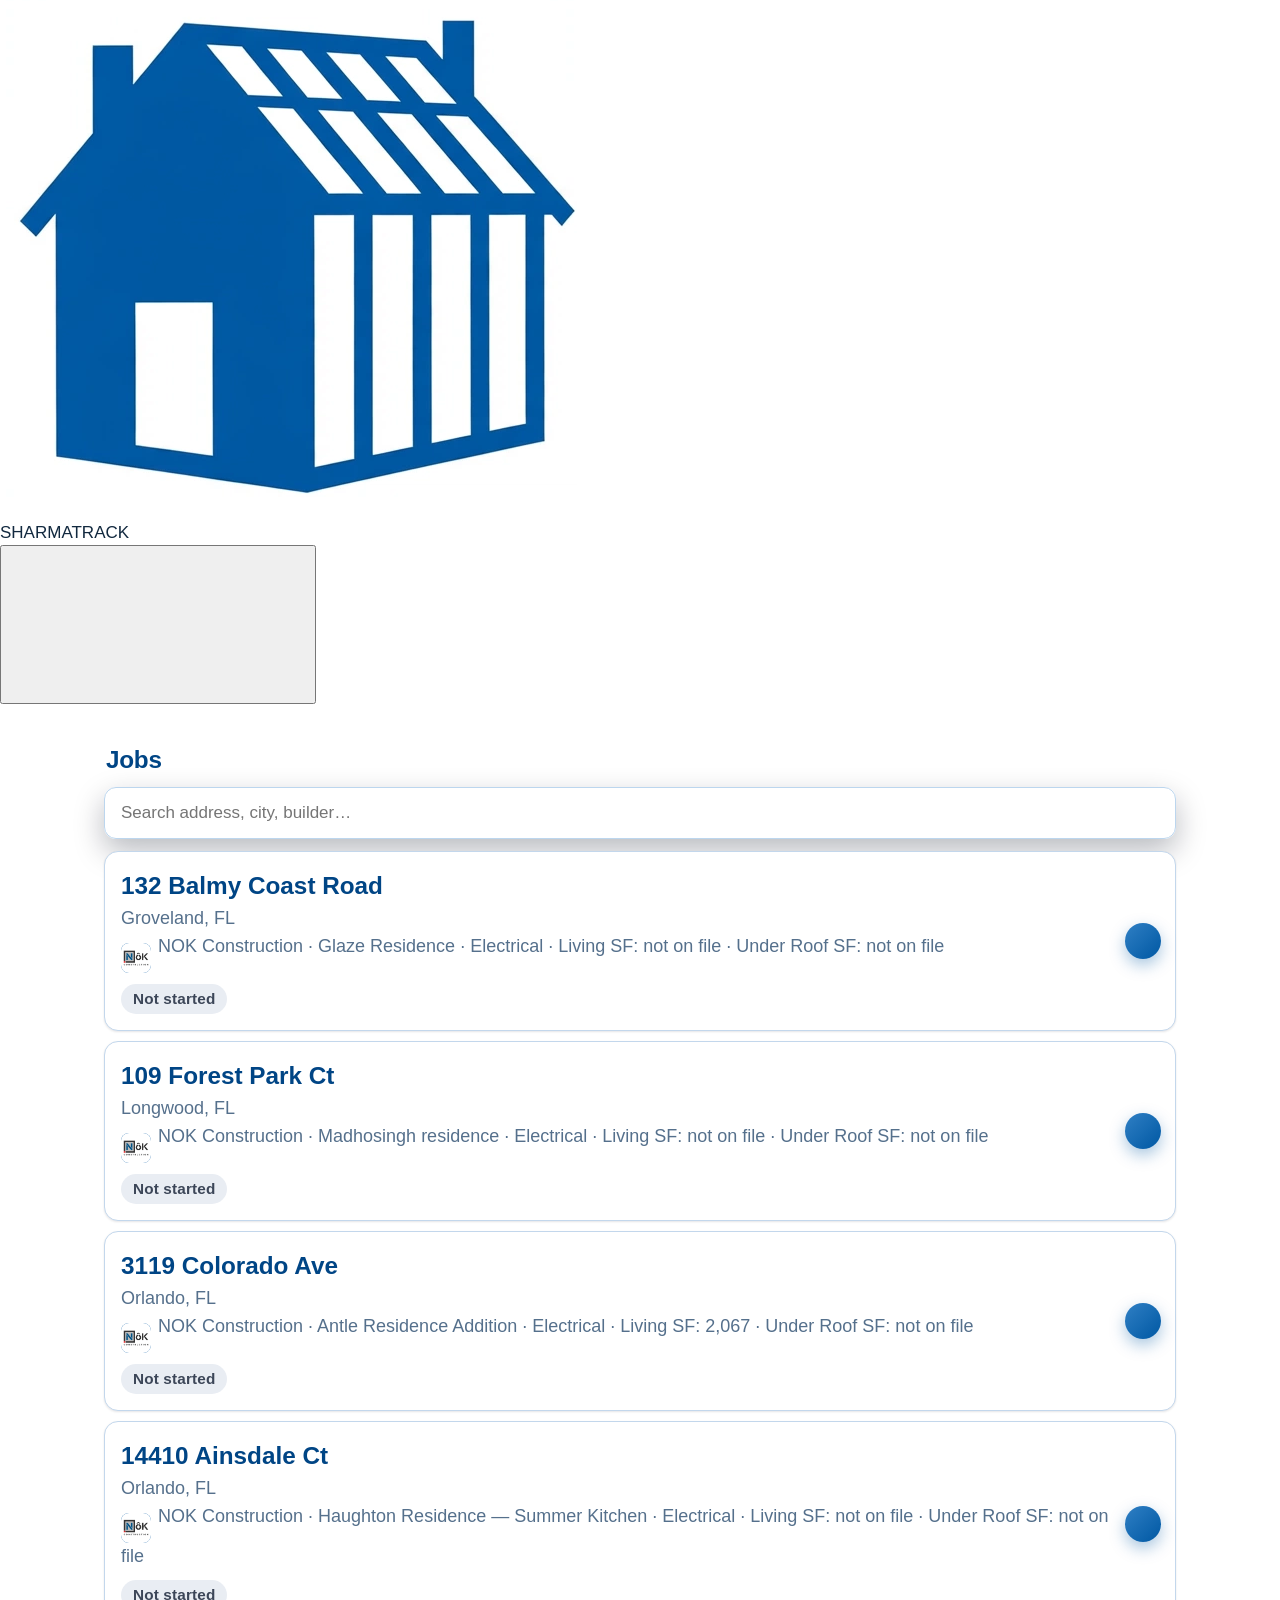
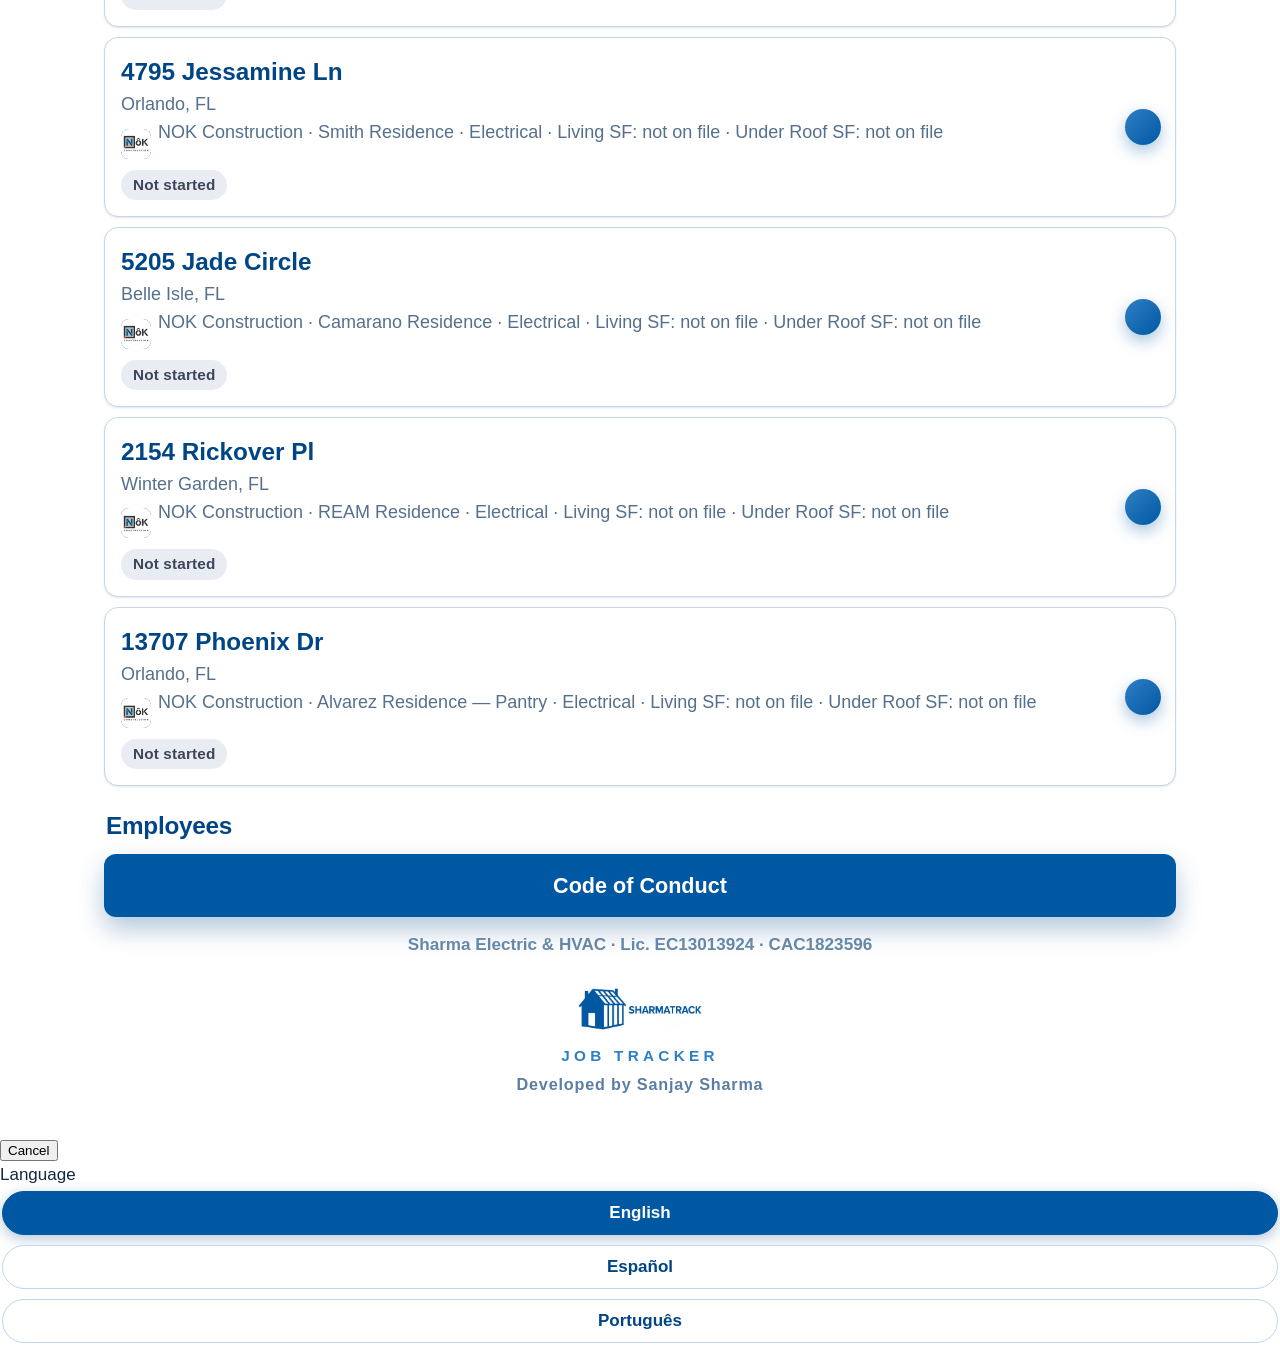
<file: ream/index.html>
<!DOCTYPE html>
<html lang="en" class="sk" data-theme="track"><head><meta charset="utf-8"><script data-spa-redirect>if(window===window.top)location.replace("../#/ream/")</script>
<meta name="viewport" content="width=device-width, initial-scale=1, viewport-fit=cover">
<title>SHARMATRACK — 2154 Rickover Pl</title>
<meta name="robots" content="noindex">
<meta name="theme-color" content="#ffffff"><meta name="color-scheme" content="light"><script>(function(){try{if(localStorage.getItem("sk-scheme")==="dark"){var d=document.documentElement;d.setAttribute("data-scheme","dark");var m=document.querySelector('meta[name="theme-color"]');if(m)m.content=d.getAttribute("data-theme")==="track"?"#1C1C1E":"#1a2f61"}}catch(e){}})()</script><meta name="apple-mobile-web-app-capable" content="yes"><meta name="mobile-web-app-capable" content="yes"><meta name="apple-mobile-web-app-status-bar-style" content="default"><meta name="apple-mobile-web-app-title" content="SHARMATRACK"><link rel="manifest" href="../manifest.webmanifest"><link rel="stylesheet" href="https://sharma-kit.sharma-crew.workers.dev/sharma-kit.css"><script src="https://sharma-kit.sharma-crew.workers.dev/sharma-kit.js" defer></script>
<link rel="stylesheet" href="../styles.css?v=31">
<link rel="stylesheet" href="../sk-bridge.css?v=5">
<link rel="icon" href="../sharmatrack-app-icon.png">
<link rel="apple-touch-icon" href="../sharmatrack-app-icon.png">
<style>
/* ===== HOME PAGE (template v1, 212 first — Sanjay 2026-11-23) =====
   A different canvas from the crew pages: full-bleed navy masthead,
   a horizontal stat strip, a day-by-day week timeline, a completion
   timeline, inspection record cards and a stage stepper. All copy is
   18px+, tap targets 48px+, brand stays white + #0058a3/#004585. */
.hp{font-size:18px;color:#14243d;margin:0 -14px}
.hp *{box-sizing:border-box}
.hp-mast{background:#004585;color:#fff;padding:26px 20px 22px}
.hp-kicker{font-size:15px;font-weight:800;letter-spacing:.14em;color:#bcd7f2;text-transform:uppercase}
.hp-mast h1{font-size:34px;line-height:1.12;margin:8px 0 4px;color:#fff;text-transform:none;letter-spacing:0}
.hp-sub{font-size:19px;color:#d7e8fa;font-weight:600}
.hp-now{display:flex;gap:12px;align-items:flex-start;background:#0058a3;border:1px solid #2f7fc4;border-radius:14px;padding:14px 16px;margin-top:16px}
.hp-now .dot{flex:0 0 14px;width:14px;height:14px;border-radius:50%;background:#7ee2a0;margin-top:6px}
.hp-now b{font-size:20px;display:block}
.hp-now span{font-size:18px;color:#d7e8fa}
.hp-actions{display:flex;gap:10px;flex-wrap:wrap;margin-top:16px}
.hp-actions a{flex:1 1 30%;min-height:52px;display:flex;align-items:center;justify-content:center;text-align:center;background:#fff;color:#004585;font-weight:800;font-size:18px;text-decoration:none;border-radius:12px;padding:10px 8px}
.hp-actions a.alt{background:transparent;color:#fff;border:2px solid #7fb2e5}
.hp-nav{display:flex;gap:8px;overflow-x:auto;padding:14px 16px 4px;-webkit-overflow-scrolling:touch}
.hp-nav button{flex:0 0 auto;min-height:48px;display:inline-flex;align-items:center;background:#eaf2fb;color:#004585;font-weight:800;font-size:17px;border:0;border-radius:999px;padding:10px 18px;cursor:pointer;font-family:inherit}
.hp-stats{display:flex;gap:0;flex-wrap:wrap;border-bottom:2px solid #d7e6f5;padding:6px 8px 14px;-webkit-overflow-scrolling:touch}
.hp-stat{flex:1 1 128px;padding:6px 12px;border-left:1px solid #d7e6f5}
.hp-stat:first-child{border-left:0}
.hp-stat i{display:block;font-style:normal;font-size:14px;font-weight:800;letter-spacing:.08em;text-transform:uppercase;color:#5b7ea6}
.hp-stat b{display:block;font-size:21px;color:#004585;margin-top:2px;overflow-wrap:anywhere}
.hp-sec{padding:22px 20px 6px}
.hp-sec>h2{font-size:26px;margin:0 0 4px;color:#004585;text-transform:none;letter-spacing:0;padding-left:0}
.hp-sec>h2::before{display:none}
.hp-sec .lede{font-size:18px;color:#5b6478;margin:0 0 14px}
.hp-facts{display:grid;grid-template-columns:1fr 1fr;gap:0 20px}
.hp-facts div{padding:10px 0;border-bottom:1px solid #e3ebf5}
.hp-facts dt{font-size:15px;font-weight:800;letter-spacing:.06em;text-transform:uppercase;color:#5b7ea6}
.hp-facts dd{margin:2px 0 0;font-size:19px;font-weight:700;color:#14243d}
.hp-week{border-left:4px solid #d7e6f5;margin-left:8px}
.hp-day{display:flex;gap:14px;padding:12px 0 12px 18px;position:relative}
.hp-day::before{content:"";position:absolute;left:-11px;top:20px;width:18px;height:18px;border-radius:50%;background:#fff;border:4px solid #0058a3}
.hp-day.today::before{background:#0058a3}
.hp-day .dow{flex:0 0 86px}
.hp-day .dow b{display:block;font-size:19px;color:#004585}
.hp-day .dow span{font-size:16px;color:#5b6478;font-weight:700}
.hp-day .ev{flex:1}
.hp-ev{background:#f4f8fc;border-radius:12px;padding:12px 14px;margin-bottom:10px}
.hp-ev b{font-size:19px;display:block}
.hp-ev span{font-size:17px;color:#44546e}
.hp-tag{display:inline-block;font-size:14px;font-weight:800;letter-spacing:.05em;text-transform:uppercase;background:#0058a3;color:#fff;border-radius:6px;padding:3px 9px;margin-bottom:6px}
.hp-tag.hvac{background:#2f7fc4}
.hp-none{font-size:18px;color:#5b6478;padding:6px 0 2px}
.hp-done{list-style:none;margin:0;padding:0}
.hp-done li{display:flex;gap:14px;padding:13px 0;border-bottom:1px solid #e3ebf5;align-items:flex-start}
.hp-check{flex:0 0 34px;width:34px;height:34px;border-radius:50%;background:#0e7a3d;color:#fff;font-size:20px;font-weight:900;display:flex;align-items:center;justify-content:center;margin-top:2px}
.hp-check.now{background:#0058a3}
.hp-done b{font-size:19px;display:block}
.hp-done span{font-size:17px;color:#44546e;display:block}
.hp-insp{border:2px solid #d7e6f5;border-radius:16px;padding:16px;margin-bottom:14px;background:#fff}
.hp-insp .top{display:flex;justify-content:space-between;gap:12px;align-items:flex-start;flex-wrap:wrap}
.hp-insp h3{font-size:21px;margin:0;color:#14243d;text-transform:none;letter-spacing:0}
.hp-badge{font-size:15px;font-weight:900;letter-spacing:.06em;padding:6px 12px;border-radius:8px;background:#0e7a3d;color:#fff;white-space:nowrap}
.hp-badge.wait{background:#8a5a00}
.hp-insp dl{display:grid;grid-template-columns:1fr 1fr;gap:0 18px;margin:10px 0 0}
.hp-insp dl div{padding:7px 0;border-top:1px solid #eef3f9}
.hp-insp dt{font-size:14px;font-weight:800;letter-spacing:.06em;text-transform:uppercase;color:#5b7ea6}
.hp-insp dd{margin:1px 0 0;font-size:18px;font-weight:600}
.hp-insp dd a{color:#0058a3;font-weight:800}
.hp-note{font-size:17px;color:#44546e;margin-top:10px}
.hp-steps{display:flex;flex-direction:column;gap:0;margin-top:6px}
.hp-step{display:flex;gap:14px;align-items:flex-start;padding:12px 0;border-bottom:1px solid #e3ebf5}
.hp-step .ic{flex:0 0 36px;width:36px;height:36px;border-radius:50%;border:3px solid #b9cfe8;color:#5b7ea6;font-weight:900;font-size:17px;display:flex;align-items:center;justify-content:center;background:#fff}
.hp-step.done .ic{background:#0e7a3d;border-color:#0e7a3d;color:#fff}
.hp-step.now .ic{background:#0058a3;border-color:#0058a3;color:#fff}
.hp-step b{font-size:19px;display:block}
.hp-step span{font-size:17px;color:#44546e;display:block}
.hp-src{font-size:15px;color:#7c8aa0;padding:14px 20px 20px;line-height:1.5}

.hp-div{margin:26px 0 4px;padding:14px 20px;background:#eaf2fb;color:#004585;font-weight:900;font-size:19px;letter-spacing:.04em;text-transform:uppercase}
@media (max-width:560px){.hp-facts{grid-template-columns:1fr}.hp-insp dl{grid-template-columns:1fr}.hp-mast h1{font-size:30px}}
</style>
</head><body class="sk">
<div class="sk-offline" aria-live="polite"></div>

<div class="langbar" role="group" aria-label="Language">
 <span class="lbl" data-i18n="language">Language</span>
 <button type="button" data-lang="en" class="on"> English</button>
 <button type="button" data-lang="es"> Español</button>
 <button type="button" data-lang="pt"> Português</button>
</div>
<div class="jobbar"><span class="jb-brand"><a href="https://sharmaelechvac.github.io/sharmatrack" target="_blank" rel="noopener"><img src="../sharmatrack-app-icon.png" alt="">SHARMATRACK</a></span><span class="jb-addr">2154 Rickover Pl · Winter Garden, FL</span><span class="jb-num" id="jobbar-num">0 photos</span></div>
<div class="wrap" data-job="ream">
<div class="hero">
    <div class="duo"><span class="duo-card"><img class="duo-sharma" src="../logo.png" alt="Sharma Electric &amp; HVAC"></span><span class="duo-card"><img class="duo-nok" src="../nok-logo.png" alt="NOK Construction"></span></div>
    <h1>2154 Rickover Pl</h1>
    <div class="city">Winter Garden, FL</div>
    <div class="lic">Sharma Electric &amp; HVAC · Lic. EC13013924 · CAC1823596</div>
    <div class="meta">
      <span class="builder-chip"><span class="blogo"><img src="../nok-logo.png" alt="" onerror="this.remove()"><span class="blogo__init" aria-hidden="true">NOK</span></span><span><b data-i18n="builder">Builder</b>: NOK Construction</span></span>
      <span><b>Job</b>: REAM Residence</span>
      <span><b>Scope</b>: Scope not stated in the NOK group yet — site photos only (10/20/2026) · Electrical</span>
    </div>
  </div>

    <!-- ===== HOME — house summary (template v1, rollout 2026-11-23) ===== -->
  <div class="hp" id="home-top">
    <div class="hp-mast">
      <div class="hp-now"><span class="dot" aria-hidden="true"></span><div><b>Now: Not scheduled yet</b><span>No scope stated on record yet — site photos only · no date on file</span></div></div>
      <div class="hp-actions"></div>
    </div>
    <nav class="hp-nav" aria-label="On this page">
      <button type="button" onclick="document.getElementById('hp-week').scrollIntoView({behavior:'smooth'})">This Week</button><button type="button" onclick="document.getElementById('hp-done').scrollIntoView({behavior:'smooth'})">Completed</button><button type="button" onclick="document.getElementById('hp-insp').scrollIntoView({behavior:'smooth'})">Inspections</button><button type="button" onclick="document.getElementById('hp-next').scrollIntoView({behavior:'smooth'})">What&rsquo;s Next</button>
    </nav>
    <div class="hp-stats" aria-label="Key facts"><div class="hp-stat"><i>Living SF</i><b>not on file</b></div><div class="hp-stat"><i>Under Roof SF</i><b>not on file</b></div><div class="hp-stat"><i>Trade</i><b>Electric</b></div><div class="hp-stat"><i>Stage</i><b>Not scheduled</b></div></div>
    <section class="hp-sec" aria-label="At a glance">
      <h2>At a Glance</h2>
      <dl class="hp-facts"><div><dt>Builder / GC</dt><dd>NOK Construction</dd></div><div><dt>Job</dt><dd>REAM Residence</dd></div><div><dt>Scope</dt><dd>Not stated on record yet — site photos only</dd></div><div><dt>Trade</dt><dd>Electric</dd></div></dl>
    </section>
    <section class="hp-sec" id="hp-week" aria-label="This week's schedule">
      <h2>This Week&rsquo;s Schedule</h2>
      <p class="lede">Week of Mon Nov 23 – Sun Nov 29, 2026</p>
      <div class="hp-week"><div class="hp-day"><div class="dow"><b>ALL WEEK</b><span>Nov 23–29</span></div><div class="ev"><p class="hp-none">No work scheduled for this home this week on record.</p></div></div></div>
    </section>
    <section class="hp-sec" id="hp-done" aria-label="Completed tasks">
      <h2>Completed Tasks</h2>
      <p class="lede">Finished work on record for this home — facts only, by trade.</p>
      <ul class="hp-done"><li><span class="hp-check now" aria-hidden="true">●</span><div><b>No field work on record yet</b><span>Not scheduled</span></div></li></ul>
    </section>
    <section class="hp-sec" id="hp-insp" aria-label="Inspection records">
      <h2>Inspection Records</h2>
      <p class="lede">Permit # not on file</p>
      <article class="hp-insp"><div class="top"><h3>Inspection Records — This Home</h3><span class="hp-badge wait">NONE ON FILE</span></div><p class="hp-note">No inspection records are on file for this home yet.</p></article>
    </section>
    <section class="hp-sec" id="hp-next" aria-label="What's next and ready dates">
      <h2>What&rsquo;s Next</h2>
      <p class="lede">Stage by stage — where this home stands and what comes after.</p>
      <div class="hp-steps"><div class="hp-step todo"><span class="ic" aria-hidden="true">1</span><div><b>Electrical Work — Electrical</b><span>Upcoming · scope and date not on file</span></div></div></div>
      <p class="hp-note" style="margin-top:14px"><b>Ready dates on record:</b> Not scheduled yet.</p>
    </section>
    <p class="hp-src">Sources: NOK Construction job record on this page · Sharma office record. No prices are shown on builder pages. Home summary updated Mon Nov 23, 2026.</p>
  </div>
  <div class="hp-div" style="margin:0 -14px">Full Job Record &amp; Crew Checklists ↓</div>
  <!-- ===== /HOME ===== -->
  <div class="progress">
    <div class="ringwrap">
      <svg width="92" height="92" viewBox="0 0 92 92"><defs><linearGradient id="ringGrad" x1="0" y1="0" x2="1" y2="1"><stop offset="0" stop-color="#2f7fc4"/><stop offset="1" stop-color="#004585"/></linearGradient></defs>
        <circle cx="46" cy="46" r="40" fill="none" stroke="#e2eaf2" stroke-width="9"/>
        <circle id="ring-fg" cx="46" cy="46" r="40" fill="none" stroke="url(#ringGrad)" stroke-width="9" stroke-linecap="round"/>
      </svg>
      <div class="num" id="ring-num">0</div>
    </div>
    <div><div class="pt" data-i18n="photoProgress">Photo progress</div>
    <div class="ps" id="ring-sub">0 photos</div></div>
  </div>
  <a class="mapsbtn" href="https://www.google.com/maps/search/?api=1&query=2154+Rickover+Pl%2C+Winter+Garden%2C+FL+34787" target="_blank" rel="noopener" data-i18n="openInMaps">Open in Maps</a>
  <div class="dvmap">
      <div class="dvmt">Property map</div>
      <iframe title="Map — 2154 Rickover Pl, Winter Garden, FL 34787" src="https://www.google.com/maps?q=2154%20Rickover%20Pl%2C%20Winter%20Garden%2C%20FL%2034787&amp;output=embed" loading="lazy" allowfullscreen referrerpolicy="no-referrer-when-downgrade"></iframe>
      <div class="dvacts">
        <a class="dvdir" href="https://www.google.com/maps/dir/?api=1&amp;destination=2154+Rickover+Pl%2C+Winter+Garden%2C+FL+34787">Get Directions</a>
        <a class="dvopen" href="https://www.google.com/maps/search/?api=1&amp;query=2154+Rickover+Pl%2C+Winter+Garden%2C+FL+34787">Open in Google Maps</a>
      </div>
  </div>
  <style>
    .dvmap { margin:14px 0; background:#fff; border:1px solid #d7e6f3; border-radius:12px; overflow:hidden; }
    .dvmap .dvmt { padding:10px 14px 0; font-weight:700; color:#004585; font-size:15px; }
    .dvmap iframe { display:block; width:100%; height:190px; border:0; margin-top:8px; }
    .dvmap .dvacts { display:flex; gap:10px; flex-wrap:wrap; padding:12px 14px 14px; }
    .dvmap .dvacts a { flex:1 1 200px; text-align:center; text-decoration:none; font-weight:700; padding:12px; border-radius:10px; font-size:15px; }
    .dvdir { background:#0058a3; color:#fff; }
    .dvopen { background:#fff; color:#0058a3; border:2px solid #0058a3; }
  </style>

  <details class="section">
    <summary data-i18n="howToUse">How to use</summary>
    <ol>
      <li data-step="0"></li>
      <li data-step="1"></li>
      <li data-step="2"></li>
      <li data-step="3"></li>
    </ol>
  </details>
  <div class="section jobmeta">
    <h2 data-i18n="jobDetails">Electrical job details</h2>
    <dl class="jm-rows">
      <div><dt>Living SF</dt><dd>not on file</dd></div>
      <div><dt>Under Roof SF</dt><dd>not on file</dd></div>
      <div><dt>Trade</dt><dd>Electric</dd></div>
      <div><dt>Ready date</dt><dd>Not scheduled yet</dd></div>
      <div><dt data-i18n="permitNo">Permit #</dt><dd id="jm-permit">—</dd></div>
      <div><dt data-i18n="lotNo">Lot #</dt><dd id="jm-lot">—</dd></div>
      <div><dt data-i18n="inspection">Inspection</dt><dd id="jm-insp">—</dd></div>
      <div id="jm-reason-row" hidden><dt data-i18n="failReason">Reason</dt><dd id="jm-reason">—</dd></div>
      <div><dt data-i18n="crewLbl">Assigned crew</dt><dd id="jm-crew">—</dd></div>
      <div><dt data-i18n="workDate">Work date</dt><dd id="jm-date">—</dd></div>
    </dl>
    <button type="button" class="jmedit" id="jm-edit" data-i18n="edit">Edit</button>
    <form id="jm-form" hidden>
      <label><span data-i18n="permitNo">Permit #</span><input id="jm-f-permit" type="text" autocomplete="off"></label>
      <label><span data-i18n="lotNo">Lot #</span><input id="jm-f-lot" type="text" autocomplete="off"></label>
      <label><span data-i18n="inspection">Inspection</span><select id="jm-f-status">
        <option value="" data-i18n="inspNone">Not requested</option>
        <option value="requested" data-i18n="inspRequested">Requested</option>
        <option value="passed" data-i18n="inspPassed">Passed</option>
        <option value="failed" data-i18n="inspFailed">Failed</option>
      </select></label>
      <label id="jm-f-reason-row" hidden><span data-i18n="failReason">Reason</span><input id="jm-f-reason" type="text" autocomplete="off"></label>
      <label><span data-i18n="crewLbl">Assigned crew</span><input id="jm-f-crew" type="text" autocomplete="off"></label>
      <label><span data-i18n="workDate">Work date</span><input id="jm-f-date" type="date"></label>
      <div class="jm-btns"><button type="submit" class="jmsave" data-i18n="save">Save</button><button type="button" id="jm-cancel" data-i18n="cancel">Cancel</button></div>
      <div class="upnote" id="jm-note"></div>
    </form>
  </div>
  <div class="phasetabs" role="tablist">
    <button type="button" data-phase="rough" class="on" data-i18n="tabRough">Electrical Rough-in</button>
    <button type="button" data-phase="trim" data-i18n="tabTrim">Electrical Trim</button>
  </div>
  <div class="section" id="phase-rough">
    <h2><span data-i18n="roughIn">Electrical Rough-in</span> — <span id="rough-done">0 photos</span></h2>
    <div id="rough-tiles"></div>
    <div class="freecap">
      <input type="text" id="rough-caption" data-i18n-ph="tugCapPh" placeholder="Write a caption for the photo(s)" autocomplete="off">
      <div class="btns">
        <label class="cam"><span data-i18n="camera">Camera</span><input type="file" accept="image/*,video/*" capture="environment" data-caption="roughfree"></label>
        <label class="gal"><span data-i18n="gallery">Gallery</span><input type="file" accept="image/*,video/*" multiple data-caption="roughfree"></label>
      </div>
    </div>
  </div>
  <div class="section" id="phase-trim" hidden>
    <h2><span data-i18n="trimIn">Electrical Trim</span> — <span id="trim-done">0 of 12 done</span></h2>

  <div class="capcard" id="tcap-0">
    <div class="top"><span class="cap">Meter &amp; service — final</span><span class="status">Needs photo</span></div>
    <div class="btns">
      <label class="cam"><span data-i18n="camera">Camera</span><input type="file" accept="image/*,video/*" capture="environment" data-caption="0" data-phase="trim"></label>
      <label class="gal"><span data-i18n="gallery">Gallery</span><input type="file" accept="image/*,video/*" multiple data-caption="0" data-phase="trim"></label>
    </div>
  </div>
  <div class="capcard" id="tcap-1">
    <div class="top"><span class="cap">Panel breakers in &amp; directory labeled</span><span class="status">Needs photo</span></div>
    <div class="btns">
      <label class="cam"><span data-i18n="camera">Camera</span><input type="file" accept="image/*,video/*" capture="environment" data-caption="1" data-phase="trim"></label>
      <label class="gal"><span data-i18n="gallery">Gallery</span><input type="file" accept="image/*,video/*" multiple data-caption="1" data-phase="trim"></label>
    </div>
  </div>
  <div class="capcard" id="tcap-2">
    <div class="top"><span class="cap">Switches &amp; dimmers trimmed out</span><span class="status">Needs photo</span></div>
    <div class="btns">
      <label class="cam"><span data-i18n="camera">Camera</span><input type="file" accept="image/*,video/*" capture="environment" data-caption="2" data-phase="trim"></label>
      <label class="gal"><span data-i18n="gallery">Gallery</span><input type="file" accept="image/*,video/*" multiple data-caption="2" data-phase="trim"></label>
    </div>
  </div>
  <div class="capcard" id="tcap-3">
    <div class="top"><span class="cap">Receptacles trimmed out</span><span class="status">Needs photo</span></div>
    <div class="btns">
      <label class="cam"><span data-i18n="camera">Camera</span><input type="file" accept="image/*,video/*" capture="environment" data-caption="3" data-phase="trim"></label>
      <label class="gal"><span data-i18n="gallery">Gallery</span><input type="file" accept="image/*,video/*" multiple data-caption="3" data-phase="trim"></label>
    </div>
  </div>
  <div class="capcard" id="tcap-4">
    <div class="top"><span class="cap">Light fixtures installed</span><span class="status">Needs photo</span></div>
    <div class="btns">
      <label class="cam"><span data-i18n="camera">Camera</span><input type="file" accept="image/*,video/*" capture="environment" data-caption="4" data-phase="trim"></label>
      <label class="gal"><span data-i18n="gallery">Gallery</span><input type="file" accept="image/*,video/*" multiple data-caption="4" data-phase="trim"></label>
    </div>
  </div>
  <div class="capcard" id="tcap-5">
    <div class="top"><span class="cap">Ceiling fans installed</span><span class="status">Needs photo</span></div>
    <div class="btns">
      <label class="cam"><span data-i18n="camera">Camera</span><input type="file" accept="image/*,video/*" capture="environment" data-caption="5" data-phase="trim"></label>
      <label class="gal"><span data-i18n="gallery">Gallery</span><input type="file" accept="image/*,video/*" multiple data-caption="5" data-phase="trim"></label>
    </div>
  </div>
  <div class="capcard" id="tcap-6">
    <div class="top"><span class="cap">Exterior fixtures &amp; floods</span><span class="status">Needs photo</span></div>
    <div class="btns">
      <label class="cam"><span data-i18n="camera">Camera</span><input type="file" accept="image/*,video/*" capture="environment" data-caption="6" data-phase="trim"></label>
      <label class="gal"><span data-i18n="gallery">Gallery</span><input type="file" accept="image/*,video/*" multiple data-caption="6" data-phase="trim"></label>
    </div>
  </div>
  <div class="capcard" id="tcap-7">
    <div class="top"><span class="cap">Smoke &amp; CO detectors installed</span><span class="status">Needs photo</span></div>
    <div class="btns">
      <label class="cam"><span data-i18n="camera">Camera</span><input type="file" accept="image/*,video/*" capture="environment" data-caption="7" data-phase="trim"></label>
      <label class="gal"><span data-i18n="gallery">Gallery</span><input type="file" accept="image/*,video/*" multiple data-caption="7" data-phase="trim"></label>
    </div>
  </div>
  <div class="capcard" id="tcap-8">
    <div class="top"><span class="cap">GFCI / AFCI devices — tested</span><span class="status">Needs photo</span></div>
    <div class="btns">
      <label class="cam"><span data-i18n="camera">Camera</span><input type="file" accept="image/*,video/*" capture="environment" data-caption="8" data-phase="trim"></label>
      <label class="gal"><span data-i18n="gallery">Gallery</span><input type="file" accept="image/*,video/*" multiple data-caption="8" data-phase="trim"></label>
    </div>
  </div>
  <div class="capcard" id="tcap-9">
    <div class="top"><span class="cap">HVAC final connections</span><span class="status">Needs photo</span></div>
    <div class="btns">
      <label class="cam"><span data-i18n="camera">Camera</span><input type="file" accept="image/*,video/*" capture="environment" data-caption="9" data-phase="trim"></label>
      <label class="gal"><span data-i18n="gallery">Gallery</span><input type="file" accept="image/*,video/*" multiple data-caption="9" data-phase="trim"></label>
    </div>
  </div>
  <div class="capcard" id="tcap-10">
    <div class="top"><span class="cap">Range, dryer &amp; water heater — final connections</span><span class="status">Needs photo</span></div>
    <div class="btns">
      <label class="cam"><span data-i18n="camera">Camera</span><input type="file" accept="image/*,video/*" capture="environment" data-caption="10" data-phase="trim"></label>
      <label class="gal"><span data-i18n="gallery">Gallery</span><input type="file" accept="image/*,video/*" multiple data-caption="10" data-phase="trim"></label>
    </div>
  </div>
  <div class="capcard" id="tcap-11">
    <div class="top"><span class="cap">Final walkthrough — plates on, covers clean</span><span class="status">Needs photo</span></div>
    <div class="btns">
      <label class="cam"><span data-i18n="camera">Camera</span><input type="file" accept="image/*,video/*" capture="environment" data-caption="11" data-phase="trim"></label>
      <label class="gal"><span data-i18n="gallery">Gallery</span><input type="file" accept="image/*,video/*" multiple data-caption="11" data-phase="trim"></label>
    </div>
  </div>
  </div>
  <div class="section">
    <h2 data-i18n="otherPhotos">OTHER PHOTOS — ELECTRICAL</h2>
    <p><span data-i18n="otherSub">Anything that doesn't fit a caption above.</span><br>
    <span data-i18n="videoRule">Videos: 15 seconds max</span></p>
    <div id="other-tiles"></div>
    <div class="upnote" id="upload-note"></div>
  </div>
<div class="st-footer"><a class="st-link" href="https://sharmaelechvac.github.io/sharmatrack" target="_blank" rel="noopener"><img src="../sharmatrack-logo-blue-on-white.png" alt="SHARMATRACK"></a><div class="st-tag">JOB TRACKER</div><div class="dev-credit">Developed by Sanjay Sharma</div></div>
</div>
<div class="namebar"><div class="in">
  <label class="ocam"><span data-i18n="otherCamera">Other camera</span><input type="file" accept="image/*,video/*" capture="environment" data-caption="other"></label>
  <label class="ogal"><span data-i18n="otherGallery">Other gallery</span><input type="file" accept="image/*,video/*" multiple data-caption="other"></label>
</div></div>
<script>window.JOB_PAGE = { id: "ream", address: "2154 Rickover Pl, Winter Garden, FL 34787" };</script>
<script src="../app.js?v=12"></script>
<script src="../sk-init.js?v=2" defer></script>
</body></html>
</file>
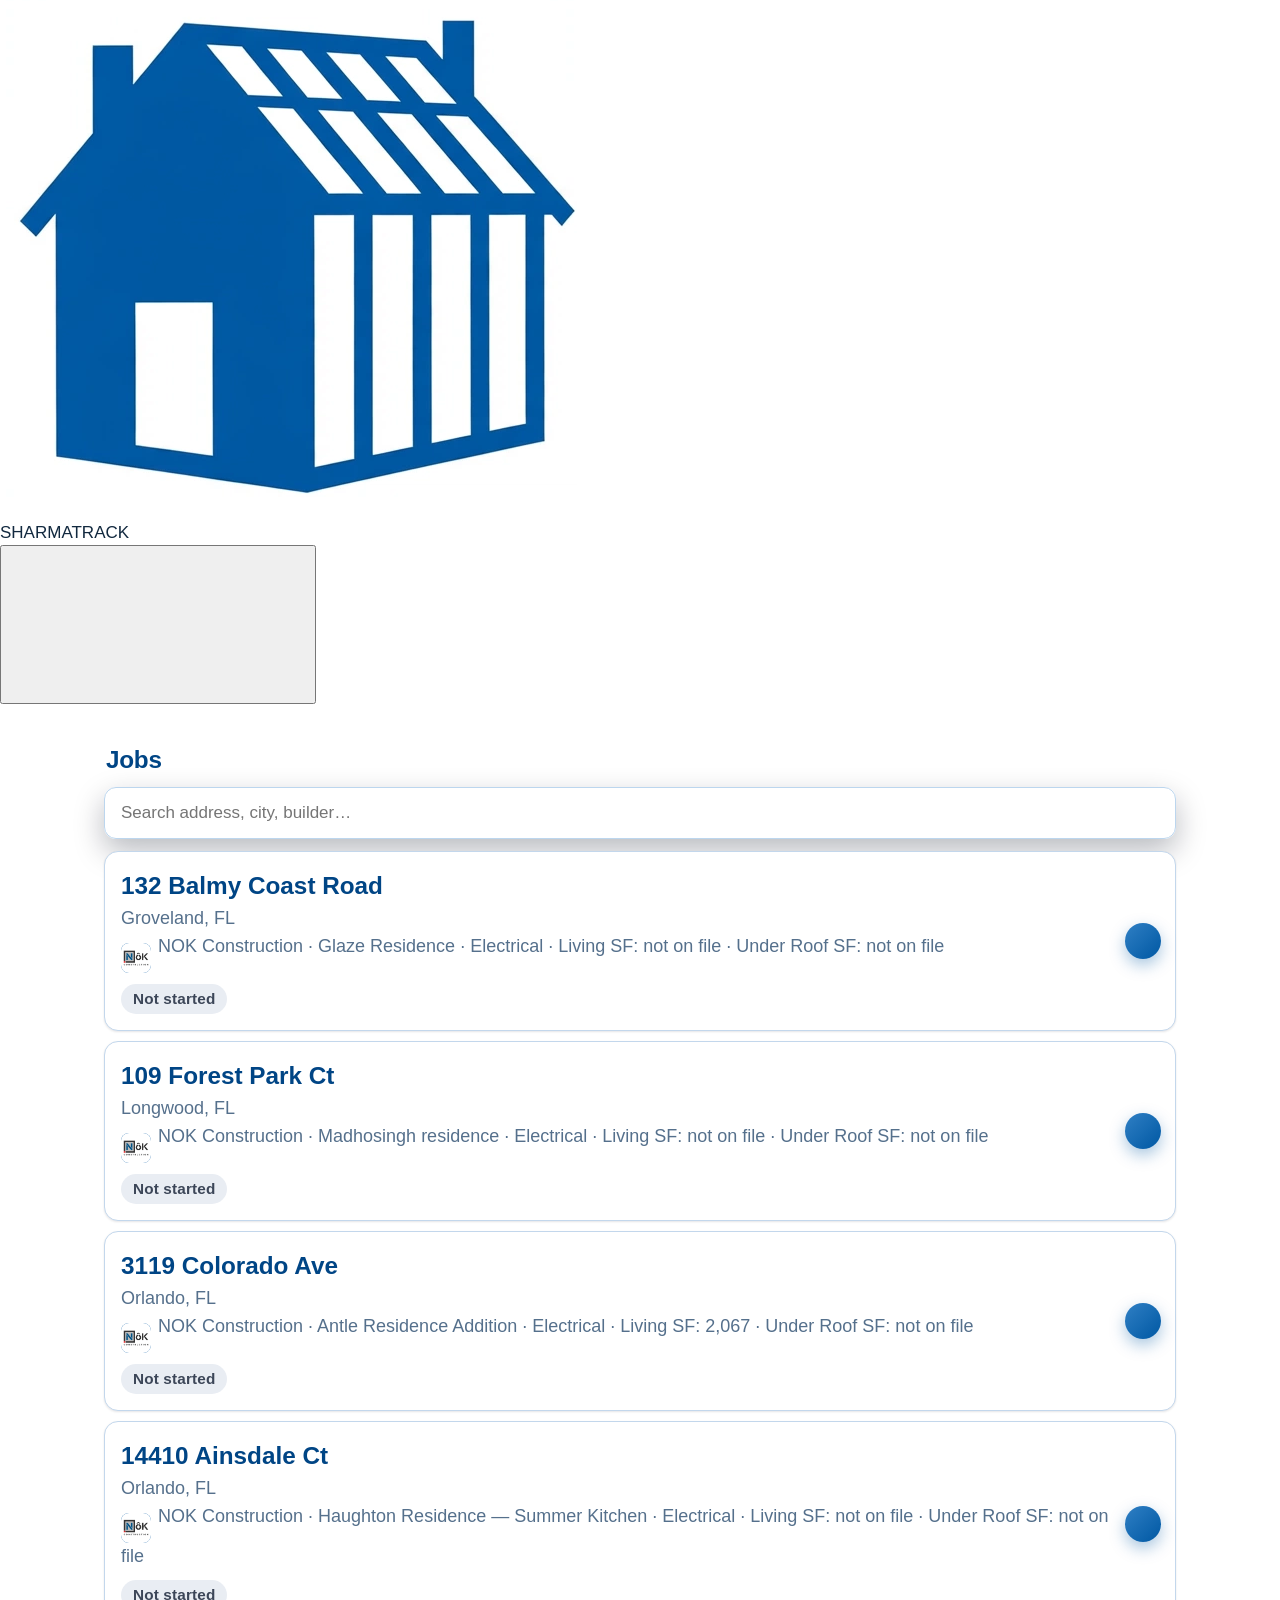
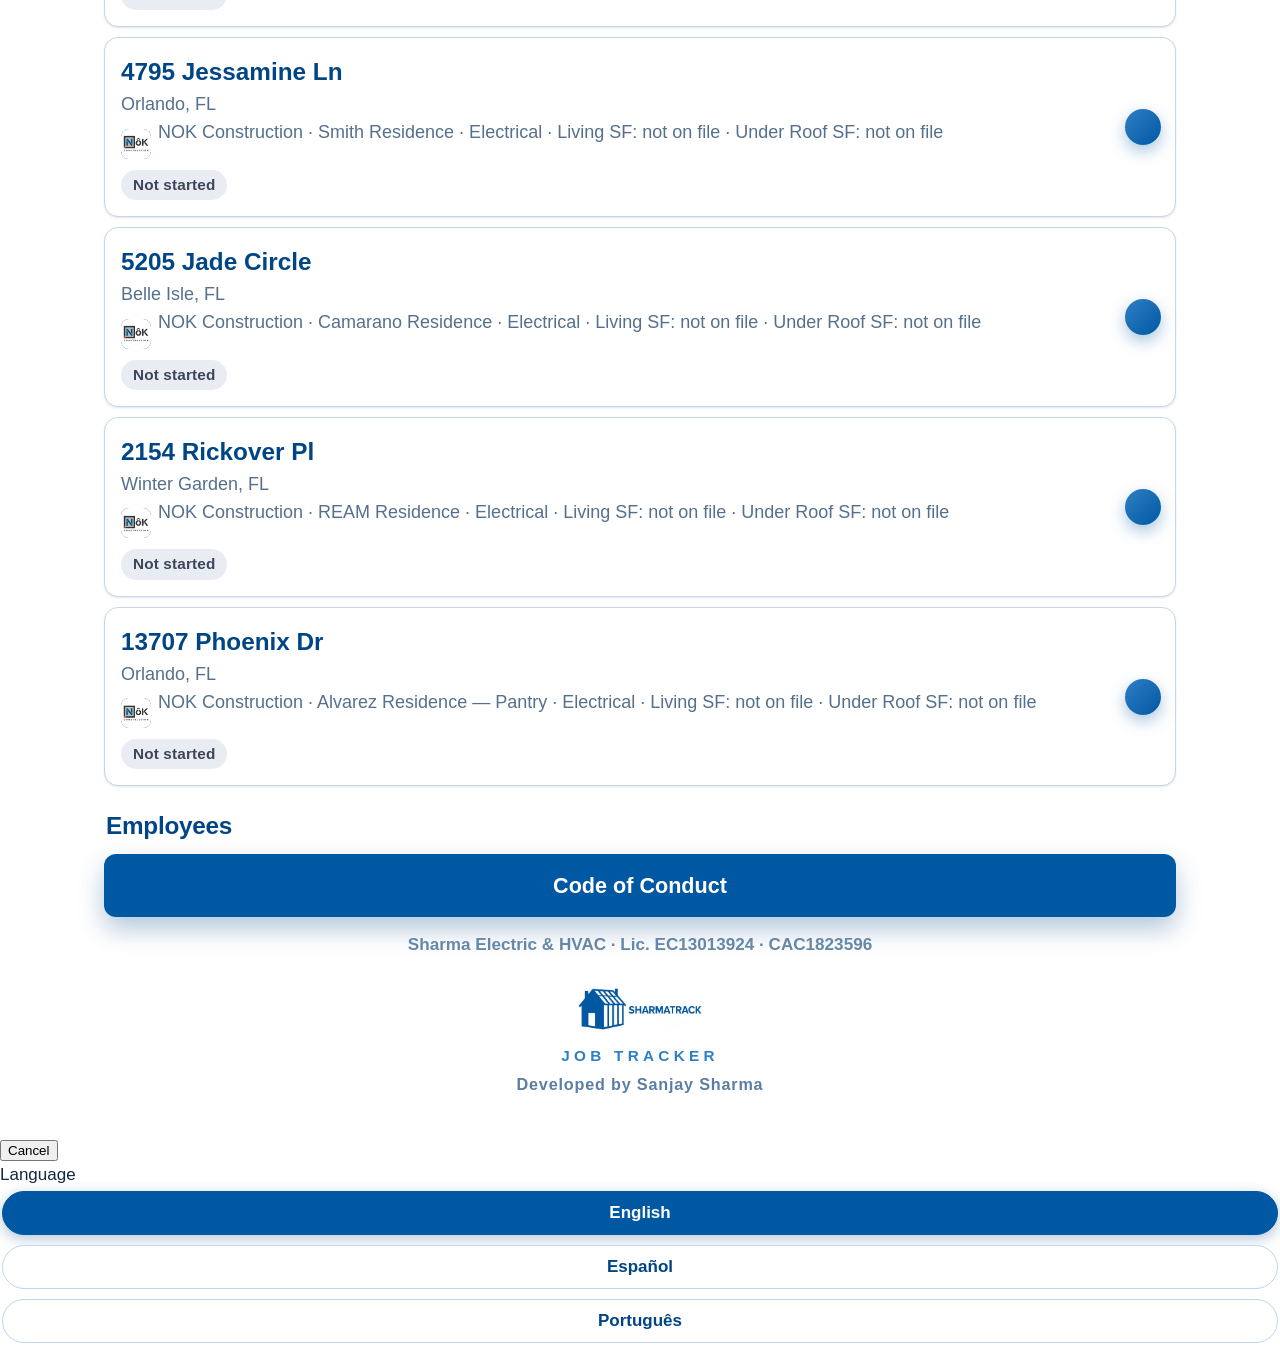
<file: smith/index.html>
<!DOCTYPE html>
<html lang="en" class="sk" data-theme="track"><head><meta charset="utf-8"><script data-spa-redirect>if(window===window.top)location.replace("../#/smith/")</script>
<meta name="viewport" content="width=device-width, initial-scale=1, viewport-fit=cover">
<title>SHARMATRACK — 4795 Jessamine Ln</title>
<meta name="robots" content="noindex">
<meta name="theme-color" content="#ffffff"><meta name="color-scheme" content="light"><script>(function(){try{if(localStorage.getItem("sk-scheme")==="dark"){var d=document.documentElement;d.setAttribute("data-scheme","dark");var m=document.querySelector('meta[name="theme-color"]');if(m)m.content=d.getAttribute("data-theme")==="track"?"#1C1C1E":"#1a2f61"}}catch(e){}})()</script><meta name="apple-mobile-web-app-capable" content="yes"><meta name="mobile-web-app-capable" content="yes"><meta name="apple-mobile-web-app-status-bar-style" content="default"><meta name="apple-mobile-web-app-title" content="SHARMATRACK"><link rel="manifest" href="../manifest.webmanifest"><link rel="stylesheet" href="https://sharma-kit.sharma-crew.workers.dev/sharma-kit.css"><script src="https://sharma-kit.sharma-crew.workers.dev/sharma-kit.js" defer></script>
<link rel="stylesheet" href="../styles.css?v=31">
<link rel="stylesheet" href="../sk-bridge.css?v=5">
<link rel="icon" href="../sharmatrack-app-icon.png">
<link rel="apple-touch-icon" href="../sharmatrack-app-icon.png">
<style>
/* ===== HOME PAGE (template v1, 212 first — Sanjay 2026-11-23) =====
   A different canvas from the crew pages: full-bleed navy masthead,
   a horizontal stat strip, a day-by-day week timeline, a completion
   timeline, inspection record cards and a stage stepper. All copy is
   18px+, tap targets 48px+, brand stays white + #0058a3/#004585. */
.hp{font-size:18px;color:#14243d;margin:0 -14px}
.hp *{box-sizing:border-box}
.hp-mast{background:#004585;color:#fff;padding:26px 20px 22px}
.hp-kicker{font-size:15px;font-weight:800;letter-spacing:.14em;color:#bcd7f2;text-transform:uppercase}
.hp-mast h1{font-size:34px;line-height:1.12;margin:8px 0 4px;color:#fff;text-transform:none;letter-spacing:0}
.hp-sub{font-size:19px;color:#d7e8fa;font-weight:600}
.hp-now{display:flex;gap:12px;align-items:flex-start;background:#0058a3;border:1px solid #2f7fc4;border-radius:14px;padding:14px 16px;margin-top:16px}
.hp-now .dot{flex:0 0 14px;width:14px;height:14px;border-radius:50%;background:#7ee2a0;margin-top:6px}
.hp-now b{font-size:20px;display:block}
.hp-now span{font-size:18px;color:#d7e8fa}
.hp-actions{display:flex;gap:10px;flex-wrap:wrap;margin-top:16px}
.hp-actions a{flex:1 1 30%;min-height:52px;display:flex;align-items:center;justify-content:center;text-align:center;background:#fff;color:#004585;font-weight:800;font-size:18px;text-decoration:none;border-radius:12px;padding:10px 8px}
.hp-actions a.alt{background:transparent;color:#fff;border:2px solid #7fb2e5}
.hp-nav{display:flex;gap:8px;overflow-x:auto;padding:14px 16px 4px;-webkit-overflow-scrolling:touch}
.hp-nav button{flex:0 0 auto;min-height:48px;display:inline-flex;align-items:center;background:#eaf2fb;color:#004585;font-weight:800;font-size:17px;border:0;border-radius:999px;padding:10px 18px;cursor:pointer;font-family:inherit}
.hp-stats{display:flex;gap:0;flex-wrap:wrap;border-bottom:2px solid #d7e6f5;padding:6px 8px 14px;-webkit-overflow-scrolling:touch}
.hp-stat{flex:1 1 128px;padding:6px 12px;border-left:1px solid #d7e6f5}
.hp-stat:first-child{border-left:0}
.hp-stat i{display:block;font-style:normal;font-size:14px;font-weight:800;letter-spacing:.08em;text-transform:uppercase;color:#5b7ea6}
.hp-stat b{display:block;font-size:21px;color:#004585;margin-top:2px;overflow-wrap:anywhere}
.hp-sec{padding:22px 20px 6px}
.hp-sec>h2{font-size:26px;margin:0 0 4px;color:#004585;text-transform:none;letter-spacing:0;padding-left:0}
.hp-sec>h2::before{display:none}
.hp-sec .lede{font-size:18px;color:#5b6478;margin:0 0 14px}
.hp-facts{display:grid;grid-template-columns:1fr 1fr;gap:0 20px}
.hp-facts div{padding:10px 0;border-bottom:1px solid #e3ebf5}
.hp-facts dt{font-size:15px;font-weight:800;letter-spacing:.06em;text-transform:uppercase;color:#5b7ea6}
.hp-facts dd{margin:2px 0 0;font-size:19px;font-weight:700;color:#14243d}
.hp-week{border-left:4px solid #d7e6f5;margin-left:8px}
.hp-day{display:flex;gap:14px;padding:12px 0 12px 18px;position:relative}
.hp-day::before{content:"";position:absolute;left:-11px;top:20px;width:18px;height:18px;border-radius:50%;background:#fff;border:4px solid #0058a3}
.hp-day.today::before{background:#0058a3}
.hp-day .dow{flex:0 0 86px}
.hp-day .dow b{display:block;font-size:19px;color:#004585}
.hp-day .dow span{font-size:16px;color:#5b6478;font-weight:700}
.hp-day .ev{flex:1}
.hp-ev{background:#f4f8fc;border-radius:12px;padding:12px 14px;margin-bottom:10px}
.hp-ev b{font-size:19px;display:block}
.hp-ev span{font-size:17px;color:#44546e}
.hp-tag{display:inline-block;font-size:14px;font-weight:800;letter-spacing:.05em;text-transform:uppercase;background:#0058a3;color:#fff;border-radius:6px;padding:3px 9px;margin-bottom:6px}
.hp-tag.hvac{background:#2f7fc4}
.hp-none{font-size:18px;color:#5b6478;padding:6px 0 2px}
.hp-done{list-style:none;margin:0;padding:0}
.hp-done li{display:flex;gap:14px;padding:13px 0;border-bottom:1px solid #e3ebf5;align-items:flex-start}
.hp-check{flex:0 0 34px;width:34px;height:34px;border-radius:50%;background:#0e7a3d;color:#fff;font-size:20px;font-weight:900;display:flex;align-items:center;justify-content:center;margin-top:2px}
.hp-check.now{background:#0058a3}
.hp-done b{font-size:19px;display:block}
.hp-done span{font-size:17px;color:#44546e;display:block}
.hp-insp{border:2px solid #d7e6f5;border-radius:16px;padding:16px;margin-bottom:14px;background:#fff}
.hp-insp .top{display:flex;justify-content:space-between;gap:12px;align-items:flex-start;flex-wrap:wrap}
.hp-insp h3{font-size:21px;margin:0;color:#14243d;text-transform:none;letter-spacing:0}
.hp-badge{font-size:15px;font-weight:900;letter-spacing:.06em;padding:6px 12px;border-radius:8px;background:#0e7a3d;color:#fff;white-space:nowrap}
.hp-badge.wait{background:#8a5a00}
.hp-insp dl{display:grid;grid-template-columns:1fr 1fr;gap:0 18px;margin:10px 0 0}
.hp-insp dl div{padding:7px 0;border-top:1px solid #eef3f9}
.hp-insp dt{font-size:14px;font-weight:800;letter-spacing:.06em;text-transform:uppercase;color:#5b7ea6}
.hp-insp dd{margin:1px 0 0;font-size:18px;font-weight:600}
.hp-insp dd a{color:#0058a3;font-weight:800}
.hp-note{font-size:17px;color:#44546e;margin-top:10px}
.hp-steps{display:flex;flex-direction:column;gap:0;margin-top:6px}
.hp-step{display:flex;gap:14px;align-items:flex-start;padding:12px 0;border-bottom:1px solid #e3ebf5}
.hp-step .ic{flex:0 0 36px;width:36px;height:36px;border-radius:50%;border:3px solid #b9cfe8;color:#5b7ea6;font-weight:900;font-size:17px;display:flex;align-items:center;justify-content:center;background:#fff}
.hp-step.done .ic{background:#0e7a3d;border-color:#0e7a3d;color:#fff}
.hp-step.now .ic{background:#0058a3;border-color:#0058a3;color:#fff}
.hp-step b{font-size:19px;display:block}
.hp-step span{font-size:17px;color:#44546e;display:block}
.hp-src{font-size:15px;color:#7c8aa0;padding:14px 20px 20px;line-height:1.5}

.hp-div{margin:26px 0 4px;padding:14px 20px;background:#eaf2fb;color:#004585;font-weight:900;font-size:19px;letter-spacing:.04em;text-transform:uppercase}
@media (max-width:560px){.hp-facts{grid-template-columns:1fr}.hp-insp dl{grid-template-columns:1fr}.hp-mast h1{font-size:30px}}
</style>
</head><body class="sk">
<div class="sk-offline" aria-live="polite"></div>

<div class="langbar" role="group" aria-label="Language">
 <span class="lbl" data-i18n="language">Language</span>
 <button type="button" data-lang="en" class="on"> English</button>
 <button type="button" data-lang="es"> Español</button>
 <button type="button" data-lang="pt"> Português</button>
</div>
<div class="jobbar"><span class="jb-brand"><a href="https://sharmaelechvac.github.io/sharmatrack" target="_blank" rel="noopener"><img src="../sharmatrack-app-icon.png" alt="">SHARMATRACK</a></span><span class="jb-addr">4795 Jessamine Ln · Orlando, FL</span><span class="jb-num" id="jobbar-num">0 photos</span></div>
<div class="wrap" data-job="smith">
<div class="hero">
    <div class="duo"><span class="duo-card"><img class="duo-sharma" src="../logo.png" alt="Sharma Electric &amp; HVAC"></span><span class="duo-card"><img class="duo-nok" src="../nok-logo.png" alt="NOK Construction"></span></div>
    <h1>4795 Jessamine Ln</h1>
    <div class="city">Orlando, FL</div>
    <div class="lic">Sharma Electric &amp; HVAC · Lic. EC13013924 · CAC1823596</div>
    <div class="meta">
      <span class="builder-chip"><span class="blogo"><img src="../nok-logo.png" alt="" onerror="this.remove()"><span class="blogo__init" aria-hidden="true">NOK</span></span><span><b data-i18n="builder">Builder</b>: NOK Construction</span></span>
      <span><b>Job</b>: Smith Residence</span>
      <span><b>Scope</b>: Complete electrical rewire — 1925 residence (700 sq ft) + new detached garage electrical service · Electrical</span>
    </div>
  </div>

    <!-- ===== HOME — house summary (template v1, rollout 2026-11-23) ===== -->
  <div class="hp" id="home-top">
    <div class="hp-mast">
      <div class="hp-now"><span class="dot" aria-hidden="true"></span><div><b>Now: Estimate stage</b><span>Complete electrical rewire scope · a site visit was proposed for Nov 17, 2026 · no work date on file</span></div></div>
      <div class="hp-actions"></div>
    </div>
    <nav class="hp-nav" aria-label="On this page">
      <button type="button" onclick="document.getElementById('hp-week').scrollIntoView({behavior:'smooth'})">This Week</button><button type="button" onclick="document.getElementById('hp-done').scrollIntoView({behavior:'smooth'})">Completed</button><button type="button" onclick="document.getElementById('hp-insp').scrollIntoView({behavior:'smooth'})">Inspections</button><button type="button" onclick="document.getElementById('hp-next').scrollIntoView({behavior:'smooth'})">What&rsquo;s Next</button>
    </nav>
    <div class="hp-stats" aria-label="Key facts"><div class="hp-stat"><i>Living SF</i><b>not on file</b></div><div class="hp-stat"><i>Under Roof SF</i><b>not on file</b></div><div class="hp-stat"><i>Trade</i><b>Electric</b></div><div class="hp-stat"><i>Stage</i><b>Estimate</b></div></div>
    <section class="hp-sec" aria-label="At a glance">
      <h2>At a Glance</h2>
      <dl class="hp-facts"><div><dt>Builder / GC</dt><dd>NOK Construction</dd></div><div><dt>Job</dt><dd>Smith Residence</dd></div><div><dt>Scope</dt><dd>Complete electrical rewire — 1925 residence (700 sq ft) + new detached structure (full scope on the job page below)</dd></div><div><dt>Trade</dt><dd>Electric</dd></div></dl>
    </section>
    <section class="hp-sec" id="hp-week" aria-label="This week's schedule">
      <h2>This Week&rsquo;s Schedule</h2>
      <p class="lede">Week of Mon Nov 23 – Sun Nov 29, 2026</p>
      <div class="hp-week"><div class="hp-day"><div class="dow"><b>ALL WEEK</b><span>Nov 23–29</span></div><div class="ev"><p class="hp-none">No work scheduled for this home this week on record.</p></div></div></div>
    </section>
    <section class="hp-sec" id="hp-done" aria-label="Completed tasks">
      <h2>Completed Tasks</h2>
      <p class="lede">Finished work on record for this home — facts only, by trade.</p>
      <ul class="hp-done"><li><span class="hp-check now" aria-hidden="true">●</span><div><b>No field work on record yet</b><span>Estimate stage · site visit proposed Nov 17, 2026</span></div></li></ul>
    </section>
    <section class="hp-sec" id="hp-insp" aria-label="Inspection records">
      <h2>Inspection Records</h2>
      <p class="lede">Permit # not on file</p>
      <article class="hp-insp"><div class="top"><h3>Inspection Records — This Home</h3><span class="hp-badge wait">NONE ON FILE</span></div><p class="hp-note">No inspection records are on file for this home yet.</p></article>
    </section>
    <section class="hp-sec" id="hp-next" aria-label="What's next and ready dates">
      <h2>What&rsquo;s Next</h2>
      <p class="lede">Stage by stage — where this home stands and what comes after.</p>
      <div class="hp-steps"><div class="hp-step todo"><span class="ic" aria-hidden="true">1</span><div><b>Site Visit — Electrical</b><span>Proposed Nov 17, 2026 · confirmed date not on file</span></div></div><div class="hp-step todo"><span class="ic" aria-hidden="true">2</span><div><b>Electrical Rewire — Electrical</b><span>Upcoming · date not on file</span></div></div></div>
      <p class="hp-note" style="margin-top:14px"><b>Ready dates on record:</b> Not scheduled yet — estimate stage (site visit proposed Nov 17, 2026).</p>
    </section>
    <p class="hp-src">Sources: NOK Construction job record on this page · Sharma office record. No prices are shown on builder pages. Home summary updated Mon Nov 23, 2026.</p>
  </div>
  <div class="hp-div" style="margin:0 -14px">Full Job Record &amp; Crew Checklists ↓</div>
  <!-- ===== /HOME ===== -->
  <div class="progress">
    <div class="ringwrap">
      <svg width="92" height="92" viewBox="0 0 92 92"><defs><linearGradient id="ringGrad" x1="0" y1="0" x2="1" y2="1"><stop offset="0" stop-color="#2f7fc4"/><stop offset="1" stop-color="#004585"/></linearGradient></defs>
        <circle cx="46" cy="46" r="40" fill="none" stroke="#e2eaf2" stroke-width="9"/>
        <circle id="ring-fg" cx="46" cy="46" r="40" fill="none" stroke="url(#ringGrad)" stroke-width="9" stroke-linecap="round"/>
      </svg>
      <div class="num" id="ring-num">0</div>
    </div>
    <div><div class="pt" data-i18n="photoProgress">Photo progress</div>
    <div class="ps" id="ring-sub">0 photos</div></div>
  </div>
  <a class="mapsbtn" href="https://www.google.com/maps/search/?api=1&query=4795+Jessamine+Ln%2C+Orlando%2C+FL+32839" target="_blank" rel="noopener" data-i18n="openInMaps">Open in Maps</a>
  <div class="dvmap">
      <div class="dvmt">Property map</div>
      <iframe title="Map — 4795 Jessamine Ln, Orlando, FL 32839" src="https://www.google.com/maps?q=4795%20Jessamine%20Ln%2C%20Orlando%2C%20FL%2032839&amp;output=embed" loading="lazy" allowfullscreen referrerpolicy="no-referrer-when-downgrade"></iframe>
      <div class="dvacts">
        <a class="dvdir" href="https://www.google.com/maps/dir/?api=1&amp;destination=4795+Jessamine+Ln%2C+Orlando%2C+FL+32839">Get Directions</a>
        <a class="dvopen" href="https://www.google.com/maps/search/?api=1&amp;query=4795+Jessamine+Ln%2C+Orlando%2C+FL+32839">Open in Google Maps</a>
      </div>
  </div>
  <style>
    .dvmap { margin:14px 0; background:#fff; border:1px solid #d7e6f3; border-radius:12px; overflow:hidden; }
    .dvmap .dvmt { padding:10px 14px 0; font-weight:700; color:#004585; font-size:15px; }
    .dvmap iframe { display:block; width:100%; height:190px; border:0; margin-top:8px; }
    .dvmap .dvacts { display:flex; gap:10px; flex-wrap:wrap; padding:12px 14px 14px; }
    .dvmap .dvacts a { flex:1 1 200px; text-align:center; text-decoration:none; font-weight:700; padding:12px; border-radius:10px; font-size:15px; }
    .dvdir { background:#0058a3; color:#fff; }
    .dvopen { background:#fff; color:#0058a3; border:2px solid #0058a3; }
  </style>

  <details class="section">
    <summary data-i18n="howToUse">How to use</summary>
    <ol>
      <li data-step="0"></li>
      <li data-step="1"></li>
      <li data-step="2"></li>
      <li data-step="3"></li>
    </ol>
  </details>
  <div class="section jobmeta">
    <h2 data-i18n="jobDetails">Electrical job details</h2>
    <dl class="jm-rows">
      <div><dt>Living SF</dt><dd>not on file</dd></div>
      <div><dt>Under Roof SF</dt><dd>not on file</dd></div>
      <div><dt>Trade</dt><dd>Electric</dd></div>
      <div><dt>Ready date</dt><dd>Not scheduled yet — estimate stage (site visit proposed 11/17/2026)</dd></div>
      <div><dt data-i18n="permitNo">Permit #</dt><dd id="jm-permit">—</dd></div>
      <div><dt data-i18n="lotNo">Lot #</dt><dd id="jm-lot">—</dd></div>
      <div><dt data-i18n="inspection">Inspection</dt><dd id="jm-insp">—</dd></div>
      <div id="jm-reason-row" hidden><dt data-i18n="failReason">Reason</dt><dd id="jm-reason">—</dd></div>
      <div><dt data-i18n="crewLbl">Assigned crew</dt><dd id="jm-crew">—</dd></div>
      <div><dt data-i18n="workDate">Work date</dt><dd id="jm-date">—</dd></div>
    </dl>
    <button type="button" class="jmedit" id="jm-edit" data-i18n="edit">Edit</button>
    <form id="jm-form" hidden>
      <label><span data-i18n="permitNo">Permit #</span><input id="jm-f-permit" type="text" autocomplete="off"></label>
      <label><span data-i18n="lotNo">Lot #</span><input id="jm-f-lot" type="text" autocomplete="off"></label>
      <label><span data-i18n="inspection">Inspection</span><select id="jm-f-status">
        <option value="" data-i18n="inspNone">Not requested</option>
        <option value="requested" data-i18n="inspRequested">Requested</option>
        <option value="passed" data-i18n="inspPassed">Passed</option>
        <option value="failed" data-i18n="inspFailed">Failed</option>
      </select></label>
      <label id="jm-f-reason-row" hidden><span data-i18n="failReason">Reason</span><input id="jm-f-reason" type="text" autocomplete="off"></label>
      <label><span data-i18n="crewLbl">Assigned crew</span><input id="jm-f-crew" type="text" autocomplete="off"></label>
      <label><span data-i18n="workDate">Work date</span><input id="jm-f-date" type="date"></label>
      <div class="jm-btns"><button type="submit" class="jmsave" data-i18n="save">Save</button><button type="button" id="jm-cancel" data-i18n="cancel">Cancel</button></div>
      <div class="upnote" id="jm-note"></div>
    </form>
  </div>
  <div class="phasetabs" role="tablist">
    <button type="button" data-phase="rough" class="on" data-i18n="tabRough">Electrical Rough-in</button>
    <button type="button" data-phase="trim" data-i18n="tabTrim">Electrical Trim</button>
  </div>
  <div class="section" id="phase-rough">
    <h2><span data-i18n="roughIn">Electrical Rough-in</span> — <span id="rough-done">0 photos</span></h2>
    <div id="rough-tiles"></div>
    <div class="freecap">
      <input type="text" id="rough-caption" data-i18n-ph="tugCapPh" placeholder="Write a caption for the photo(s)" autocomplete="off">
      <div class="btns">
        <label class="cam"><span data-i18n="camera">Camera</span><input type="file" accept="image/*,video/*" capture="environment" data-caption="roughfree"></label>
        <label class="gal"><span data-i18n="gallery">Gallery</span><input type="file" accept="image/*,video/*" multiple data-caption="roughfree"></label>
      </div>
    </div>
  </div>
  <div class="section" id="phase-trim" hidden>
    <h2><span data-i18n="trimIn">Electrical Trim</span> — <span id="trim-done">0 of 12 done</span></h2>

  <div class="capcard" id="tcap-0">
    <div class="top"><span class="cap">Meter &amp; service — final</span><span class="status">Needs photo</span></div>
    <div class="btns">
      <label class="cam"><span data-i18n="camera">Camera</span><input type="file" accept="image/*,video/*" capture="environment" data-caption="0" data-phase="trim"></label>
      <label class="gal"><span data-i18n="gallery">Gallery</span><input type="file" accept="image/*,video/*" multiple data-caption="0" data-phase="trim"></label>
    </div>
  </div>
  <div class="capcard" id="tcap-1">
    <div class="top"><span class="cap">Panel breakers in &amp; directory labeled</span><span class="status">Needs photo</span></div>
    <div class="btns">
      <label class="cam"><span data-i18n="camera">Camera</span><input type="file" accept="image/*,video/*" capture="environment" data-caption="1" data-phase="trim"></label>
      <label class="gal"><span data-i18n="gallery">Gallery</span><input type="file" accept="image/*,video/*" multiple data-caption="1" data-phase="trim"></label>
    </div>
  </div>
  <div class="capcard" id="tcap-2">
    <div class="top"><span class="cap">Switches &amp; dimmers trimmed out</span><span class="status">Needs photo</span></div>
    <div class="btns">
      <label class="cam"><span data-i18n="camera">Camera</span><input type="file" accept="image/*,video/*" capture="environment" data-caption="2" data-phase="trim"></label>
      <label class="gal"><span data-i18n="gallery">Gallery</span><input type="file" accept="image/*,video/*" multiple data-caption="2" data-phase="trim"></label>
    </div>
  </div>
  <div class="capcard" id="tcap-3">
    <div class="top"><span class="cap">Receptacles trimmed out</span><span class="status">Needs photo</span></div>
    <div class="btns">
      <label class="cam"><span data-i18n="camera">Camera</span><input type="file" accept="image/*,video/*" capture="environment" data-caption="3" data-phase="trim"></label>
      <label class="gal"><span data-i18n="gallery">Gallery</span><input type="file" accept="image/*,video/*" multiple data-caption="3" data-phase="trim"></label>
    </div>
  </div>
  <div class="capcard" id="tcap-4">
    <div class="top"><span class="cap">Light fixtures installed</span><span class="status">Needs photo</span></div>
    <div class="btns">
      <label class="cam"><span data-i18n="camera">Camera</span><input type="file" accept="image/*,video/*" capture="environment" data-caption="4" data-phase="trim"></label>
      <label class="gal"><span data-i18n="gallery">Gallery</span><input type="file" accept="image/*,video/*" multiple data-caption="4" data-phase="trim"></label>
    </div>
  </div>
  <div class="capcard" id="tcap-5">
    <div class="top"><span class="cap">Ceiling fans installed</span><span class="status">Needs photo</span></div>
    <div class="btns">
      <label class="cam"><span data-i18n="camera">Camera</span><input type="file" accept="image/*,video/*" capture="environment" data-caption="5" data-phase="trim"></label>
      <label class="gal"><span data-i18n="gallery">Gallery</span><input type="file" accept="image/*,video/*" multiple data-caption="5" data-phase="trim"></label>
    </div>
  </div>
  <div class="capcard" id="tcap-6">
    <div class="top"><span class="cap">Exterior fixtures &amp; floods</span><span class="status">Needs photo</span></div>
    <div class="btns">
      <label class="cam"><span data-i18n="camera">Camera</span><input type="file" accept="image/*,video/*" capture="environment" data-caption="6" data-phase="trim"></label>
      <label class="gal"><span data-i18n="gallery">Gallery</span><input type="file" accept="image/*,video/*" multiple data-caption="6" data-phase="trim"></label>
    </div>
  </div>
  <div class="capcard" id="tcap-7">
    <div class="top"><span class="cap">Smoke &amp; CO detectors installed</span><span class="status">Needs photo</span></div>
    <div class="btns">
      <label class="cam"><span data-i18n="camera">Camera</span><input type="file" accept="image/*,video/*" capture="environment" data-caption="7" data-phase="trim"></label>
      <label class="gal"><span data-i18n="gallery">Gallery</span><input type="file" accept="image/*,video/*" multiple data-caption="7" data-phase="trim"></label>
    </div>
  </div>
  <div class="capcard" id="tcap-8">
    <div class="top"><span class="cap">GFCI / AFCI devices — tested</span><span class="status">Needs photo</span></div>
    <div class="btns">
      <label class="cam"><span data-i18n="camera">Camera</span><input type="file" accept="image/*,video/*" capture="environment" data-caption="8" data-phase="trim"></label>
      <label class="gal"><span data-i18n="gallery">Gallery</span><input type="file" accept="image/*,video/*" multiple data-caption="8" data-phase="trim"></label>
    </div>
  </div>
  <div class="capcard" id="tcap-9">
    <div class="top"><span class="cap">HVAC final connections</span><span class="status">Needs photo</span></div>
    <div class="btns">
      <label class="cam"><span data-i18n="camera">Camera</span><input type="file" accept="image/*,video/*" capture="environment" data-caption="9" data-phase="trim"></label>
      <label class="gal"><span data-i18n="gallery">Gallery</span><input type="file" accept="image/*,video/*" multiple data-caption="9" data-phase="trim"></label>
    </div>
  </div>
  <div class="capcard" id="tcap-10">
    <div class="top"><span class="cap">Range, dryer &amp; water heater — final connections</span><span class="status">Needs photo</span></div>
    <div class="btns">
      <label class="cam"><span data-i18n="camera">Camera</span><input type="file" accept="image/*,video/*" capture="environment" data-caption="10" data-phase="trim"></label>
      <label class="gal"><span data-i18n="gallery">Gallery</span><input type="file" accept="image/*,video/*" multiple data-caption="10" data-phase="trim"></label>
    </div>
  </div>
  <div class="capcard" id="tcap-11">
    <div class="top"><span class="cap">Final walkthrough — plates on, covers clean</span><span class="status">Needs photo</span></div>
    <div class="btns">
      <label class="cam"><span data-i18n="camera">Camera</span><input type="file" accept="image/*,video/*" capture="environment" data-caption="11" data-phase="trim"></label>
      <label class="gal"><span data-i18n="gallery">Gallery</span><input type="file" accept="image/*,video/*" multiple data-caption="11" data-phase="trim"></label>
    </div>
  </div>
  </div>
  <div class="section">
    <h2 data-i18n="otherPhotos">OTHER PHOTOS — ELECTRICAL</h2>
    <p><span data-i18n="otherSub">Anything that doesn't fit a caption above.</span><br>
    <span data-i18n="videoRule">Videos: 15 seconds max</span></p>
    <div id="other-tiles"></div>
    <div class="upnote" id="upload-note"></div>
  </div>
<div class="st-footer"><a class="st-link" href="https://sharmaelechvac.github.io/sharmatrack" target="_blank" rel="noopener"><img src="../sharmatrack-logo-blue-on-white.png" alt="SHARMATRACK"></a><div class="st-tag">JOB TRACKER</div><div class="dev-credit">Developed by Sanjay Sharma</div></div>
</div>
<div class="namebar"><div class="in">
  <label class="ocam"><span data-i18n="otherCamera">Other camera</span><input type="file" accept="image/*,video/*" capture="environment" data-caption="other"></label>
  <label class="ogal"><span data-i18n="otherGallery">Other gallery</span><input type="file" accept="image/*,video/*" multiple data-caption="other"></label>
</div></div>
<script>window.JOB_PAGE = { id: "smith", address: "4795 Jessamine Ln, Orlando, FL 32839" };</script>
<script src="../app.js?v=12"></script>
<script src="../sk-init.js?v=2" defer></script>
</body></html>
</file>
<file: styles.css>
/* Sharma Crew — shared styles. Modern field-app look: phone-first, big text, big logo. */
:root{
  --navy:#004585; --navy2:#0058a3; --navy3:#2f7fc4; --brand:#0058a3; --brand2:#2f7fc4;
  --ink:#12293f; --muted:#55708c; --line:#d9e6f2;
  --card:#ffffff; --radius:20px;
  --sh-card:0 2px 10px rgba(8,22,44,.06),0 14px 34px rgba(8,22,44,.08);
  --sh-pop:0 12px 30px rgba(3,12,28,.28);
}
*{box-sizing:border-box}
html{font-size:18px}
body{margin:0;font-family:-apple-system,BlinkMacSystemFont,"Segoe UI",Roboto,Arial,sans-serif;
  background:
    radial-gradient(120% 480px at 50% -80px,rgba(0,88,163,.14),rgba(0,88,163,0) 70%),
    linear-gradient(180deg,#ffffff,#eef4fa);
  background-attachment:fixed;
  color:var(--ink);-webkit-text-size-adjust:100%;-webkit-tap-highlight-color:transparent}
a{color:#0058a3}
:focus-visible{outline:3px solid var(--brand2);outline-offset:2px}
.wrap{max-width:560px;margin:0 auto;padding:14px 14px 110px}
.wrap.nobar{padding-bottom:30px}

/* logo — the real Sharma logo, big and crisp on a clean white plaque */
.logo-box{background:#fff;border:1px solid #d9e6f2;border-radius:22px;padding:16px 24px;text-align:center;margin:10px auto 14px;
  width:fit-content;max-width:100%;box-shadow:var(--sh-pop)}
.logo-box img{height:68px;width:auto;max-width:100%;display:block;margin:0 auto}
.logo-box.small img{height:54px}
@media (min-width:640px){
  .logo-box img{height:84px}
  .logo-box.small img{height:64px}
}

/* language bar */
.langbar{display:flex;align-items:center;gap:8px;justify-content:center;padding:12px 6px 4px;flex-wrap:wrap}
.langbar .lbl{color:#004585;font-size:.85rem;font-weight:600;letter-spacing:.04em}
.langbar button{border:1.5px solid #bcd6ee;background:#fff;color:#004585;
  border-radius:999px;padding:8px 14px;font-size:1rem;font-weight:700;cursor:pointer;
  transition:background .15s,color .15s,transform .1s}
.langbar button:active{transform:scale(.96)}
.langbar button.on{background:#0058a3;color:#fff;border-color:#0058a3;box-shadow:0 4px 14px rgba(0,69,133,.3)}

/* sticky job bar (job pages) */
.jobbar{position:sticky;top:0;z-index:60;display:flex;align-items:center;justify-content:space-between;gap:10px;
  padding:10px 16px;background:rgba(0,69,133,.96);backdrop-filter:blur(10px);-webkit-backdrop-filter:blur(10px);
  border-bottom:1px solid rgba(255,255,255,.12);color:#eaf2fb}
.jobbar .jb-addr{font-weight:800;font-size:.98rem;white-space:nowrap;overflow:hidden;text-overflow:ellipsis}
.jobbar .jb-num{flex:0 0 auto;background:#fff;color:#004585;
  font-weight:900;font-size:.9rem;border-radius:999px;padding:4px 12px;box-shadow:0 4px 12px rgba(0,40,80,.35)}

/* hero */
.hero{background:linear-gradient(135deg,#0058a3,#004585 70%);border:1px solid rgba(255,255,255,.09);
  border-radius:24px;color:#fff;padding:22px 18px;margin-bottom:14px;text-align:center;box-shadow:var(--sh-pop)}
.hero h1{font-size:1.9rem;line-height:1.15;margin:2px 0 4px;letter-spacing:-.01em}
.hero .city{font-size:1.15rem;color:#cfe0f2;margin-bottom:6px}
.hero .lic{font-size:.95rem;color:#cfe0f2;font-weight:700;margin-bottom:12px}
.hero .meta{display:flex;gap:8px;justify-content:center;flex-wrap:wrap}
.hero .meta span{background:rgba(255,255,255,.08);border:1px solid rgba(255,255,255,.16);border-radius:999px;
  padding:7px 12px;font-size:.95rem}
.hero .meta b{color:#fff}

/* home */
.home h2{color:#004585;font-size:1.35rem;margin:22px 2px 10px;letter-spacing:-.01em}
.jobbtn{position:relative;display:flex;flex-direction:column;gap:2px;
  background:#fff;border:1px solid #c3d7ec;
  border-radius:var(--radius);padding:16px 60px 16px 16px;color:var(--ink);text-decoration:none;margin-bottom:10px;
  box-shadow:var(--sh-pop);transition:transform .12s}
.jobbtn:active{transform:scale(.985)}
.jobbtn .a{font-size:1.35rem;font-weight:800;color:#004585}
.jobbtn .b{color:#55708c;font-size:1rem}
.jobbtn .arr{position:absolute;right:14px;top:50%;transform:translateY(-50%);width:36px;height:36px;
  border-radius:50%;background:linear-gradient(135deg,var(--brand2),var(--brand));color:#fff;
  display:flex;align-items:center;justify-content:center;font-size:1.15rem;font-weight:900;
  box-shadow:0 6px 16px rgba(0,88,163,.35)}
.greenbtn{display:block;background:linear-gradient(135deg,#0058a3,#004585);color:#fff;font-weight:800;
  font-size:1.2rem;border-radius:var(--radius);padding:16px;text-align:center;text-decoration:none;
  box-shadow:0 12px 26px rgba(0,69,133,.3);transition:transform .12s}
.greenbtn:active{transform:scale(.985)}
.home-lic{color:#6488a8;text-align:center;font-size:.88rem;font-weight:600;margin-top:16px}

/* gear cards */
.gear{display:grid;grid-template-columns:1fr 1fr;gap:10px;margin-bottom:14px}
.gear .card{background:var(--card);border:1px solid var(--line);border-radius:var(--radius);
  padding:14px;box-shadow:var(--sh-card)}
a.gearlink{display:block;text-decoration:none;color:inherit;transition:transform .12s,box-shadow .15s}
a.gearlink:active{transform:scale(.98)}
.gear .brand{font-weight:900;letter-spacing:.06em;font-size:1.05rem}
.brand.siemens{color:#2f7fc4}
.brand.sq{color:#004585}
.brand.eaton{color:#0058a3}
.pill{display:inline-block;border-radius:6px;padding:2px 8px;font-size:.78rem;font-weight:800;color:#fff;vertical-align:middle;margin-left:6px}
.pill.green{background:#004585}.pill.blue{background:#0058a3}
.gear .kind{color:var(--muted);font-weight:800;font-size:.82rem;letter-spacing:.08em;margin:8px 0 4px}
.gear .desc{font-size:1rem;font-weight:600}
.gear .spec{color:var(--muted);font-size:.95rem}
.gear .model{font-family:ui-monospace,Menlo,Consolas,monospace;font-weight:800;font-size:.98rem;margin-top:8px;
  display:inline-block;background:#eef4fa;border:1px solid var(--line);border-radius:8px;padding:3px 8px;word-break:break-all}
.sched-hint{margin-top:12px;padding-top:10px;border-top:1px dashed var(--line);display:flex;
  align-items:center;justify-content:space-between;gap:6px;color:var(--brand);font-weight:800;font-size:.92rem}
.sched-hint .chev{font-size:1.35rem;line-height:1;color:#b9cbdf;font-weight:900}

/* progress */
.progress{background:var(--card);border:1px solid var(--line);border-radius:var(--radius);
  padding:14px;display:flex;align-items:center;gap:16px;margin-bottom:14px;box-shadow:var(--sh-card)}
.ringwrap{position:relative;width:92px;height:92px;flex:0 0 92px}
.ringwrap svg{transform:rotate(-90deg);filter:drop-shadow(0 4px 10px rgba(0,88,163,.35))}
.ringwrap .num{position:absolute;inset:0;display:flex;align-items:center;justify-content:center;font-weight:900;font-size:1.3rem}
.progress .pt{font-weight:800;font-size:1.1rem}
.progress .ps{color:var(--muted)}

.mapsbtn{display:block;background:linear-gradient(135deg,var(--brand2),var(--brand));color:#fff;
  text-align:center;font-weight:900;font-size:1.2rem;padding:16px;border-radius:18px;text-decoration:none;
  margin-bottom:14px;box-shadow:0 12px 26px rgba(0,88,163,.3);transition:transform .12s}
.mapsbtn:active{transform:scale(.985)}

/* sections */
.section{background:var(--card);border:1px solid var(--line);border-radius:var(--radius);
  padding:16px;margin-bottom:14px;box-shadow:var(--sh-card)}
.section h2{margin:0 0 8px;font-size:1.25rem;letter-spacing:-.01em}
.section h3{margin:0 0 8px;font-size:1.05rem;letter-spacing:.05em;color:var(--muted)}
details.section summary{font-weight:800;font-size:1.15rem;cursor:pointer}
details.section ol{margin:10px 0 2px;padding-left:22px}
details.section li{margin-bottom:8px}
.prints a{display:block;padding:13px 14px;border:1.5px solid #d7e3f0;border-radius:14px;margin-bottom:8px;
  text-decoration:none;font-weight:700;color:#0058a3;background:linear-gradient(180deg,#f8fbff,#f1f7fd);
  transition:border-color .15s,transform .1s}
.prints a:active{transform:scale(.99);border-color:var(--brand)}
.prints a:last-child{margin-bottom:0}

/* caption cards */
.capcard{background:#f8fbfe;border:1px solid var(--line);border-radius:18px;padding:14px;margin-bottom:12px}
.capcard:last-child{margin-bottom:0}
.capcard .top{display:flex;justify-content:space-between;gap:10px;align-items:center}
.capcard .cap{font-weight:800;font-size:1.08rem}
.capcard .status{color:var(--muted);font-size:.92rem;white-space:nowrap}
.capcard .status.has{color:#004585;font-weight:800;background:#e3eef9;border:1px solid #bcd6ee;
  border-radius:999px;padding:2px 11px}
.capcard .btns{display:flex;gap:8px;margin-top:10px}
.capcard .btns label{flex:1;text-align:center;color:#fff;font-weight:800;padding:13px 6px;border-radius:14px;
  cursor:pointer;font-size:1.05rem;transition:transform .1s}
.capcard .btns label:active{transform:scale(.97)}
.capcard .btns .cam{background:linear-gradient(135deg,var(--brand2),var(--brand));box-shadow:0 8px 18px rgba(0,88,163,.3)}
.capcard .btns .gal{background:#fff;color:#004585;border:1.5px solid #0058a3;box-shadow:0 8px 18px rgba(0,88,163,.12)}
.capcard input[type=file]{display:none}
.tiles{display:grid;grid-template-columns:1fr 1fr;gap:8px;margin-top:10px}
.tiles figure{margin:0}
.tiles img,.tiles video{width:100%;height:132px;object-fit:cover;border-radius:14px;display:block;
  background:#dfe7ee;box-shadow:0 4px 14px rgba(8,22,44,.14)}
.tiles figcaption{font-size:.78rem;color:var(--muted);margin-top:4px;word-break:break-word}
.notconn{background:#eaf2fb;border:1px dashed #2f7fc4;color:#004585;border-radius:12px;padding:10px 12px;font-size:.95rem;margin-top:10px}
.upnote{font-size:.9rem;color:var(--muted);margin-top:6px}

/* sticky name bar */
.namebar{position:fixed;left:0;right:0;bottom:0;background:rgba(0,69,133,.96);
  backdrop-filter:blur(12px);-webkit-backdrop-filter:blur(12px);
  border-top:1px solid rgba(255,255,255,.14);box-shadow:0 -8px 24px rgba(3,12,28,.35);
  padding:10px 12px calc(10px + env(safe-area-inset-bottom));z-index:50}
.namebar .in{max-width:560px;margin:0 auto;display:flex;gap:8px;align-items:center}
.namebar input{flex:1;min-width:0;font-size:1.05rem;padding:13px;border-radius:14px;
  border:1.5px solid rgba(255,255,255,.25);background:rgba(255,255,255,.97)}
.namebar label{color:#fff;font-weight:800;padding:13px 10px;border-radius:14px;cursor:pointer;
  white-space:nowrap;transition:transform .1s}
.namebar label:active{transform:scale(.96)}
.namebar .ocam{background:linear-gradient(135deg,var(--brand2),var(--brand))}
.namebar .ogal{background:#fff;color:#004585}
.namebar input[type=file]{display:none}

/* launcher */
.launch-head{color:var(--ink);padding:16px 4px 4px}
.launch-head .date{color:#6488a8;font-size:.9rem}
.launch-head h1{margin:2px 0 6px;font-size:1.8rem;letter-spacing:-.01em}
.launch-head h1 .nm{color:var(--brand)}
.launch h2{color:#004585;font-size:1.05rem;letter-spacing:.07em;margin:20px 2px 10px;text-transform:uppercase}
.tiles-launch{display:grid;grid-template-columns:repeat(4,1fr);gap:12px}
.tile{text-decoration:none;text-align:center;color:var(--ink)}
.tile .ic{height:64px;border-radius:20px;display:flex;align-items:center;justify-content:center;
  font-size:1.7rem;font-weight:900;color:#fff;box-shadow:0 10px 22px rgba(3,12,28,.35);
  transition:transform .12s}
.tile:active .ic{transform:scale(.94)}
.tile .lb{font-size:.85rem;font-weight:700;margin-top:6px;line-height:1.2}
.tile .up{font-size:.72rem;color:#6488a8}
.c-blue{background:linear-gradient(135deg,#2f7fc4,#0058a3)}.c-orange{background:linear-gradient(135deg,#0058a3,#004585)}
.c-green{background:linear-gradient(135deg,#9fc3e8,#2f7fc4)}.c-teal{background:linear-gradient(135deg,#0058a3,#2f7fc4)}
.c-navy{background:linear-gradient(135deg,#1b4076,#004585)}.c-purple{background:linear-gradient(135deg,#004585,#2f7fc4)}
.c-grey{background:linear-gradient(135deg,#7d9dbd,#55708c)}.c-red{background:linear-gradient(135deg,#003a6b,#004585)}

/* meter schedule pages */
.sched-model{font-family:ui-monospace,Menlo,Consolas,monospace;font-weight:800;font-size:1.3rem;
  color:#fff;margin:4px 0 6px;word-break:break-all}
.sched-table{width:100%;border-collapse:collapse;font-size:1rem}
.sched-table th{text-align:left;font-weight:800;padding:13px 10px;border-bottom:1px solid var(--line);
  width:38%;vertical-align:top}
.sched-table td{padding:13px 10px;border-bottom:1px solid var(--line);vertical-align:top}
.sched-table tr:last-child td,.sched-table tr:last-child th{border-bottom:0}
.sched-table .sched-sec td{background:#eef4fa;color:var(--navy);font-weight:800;letter-spacing:.04em;
  font-size:.92rem;text-transform:uppercase}
.sched-note{color:var(--muted);font-size:.95rem;margin:12px 2px 0}
.backrow{display:flex;gap:8px;flex-wrap:wrap}
.jobchip{flex:1 1 40%;text-align:center;background:linear-gradient(135deg,#0058a3,#004585);color:#fff;
  text-decoration:none;font-weight:800;padding:14px 10px;border-radius:14px;border:1px solid rgba(255,255,255,.12);
  box-shadow:var(--sh-pop);transition:transform .1s}
.jobchip:active{transform:scale(.97)}
.jobchip.home{background:#fff;color:var(--navy);border-color:#d7e3f0;box-shadow:var(--sh-card)}

/* code of conduct */
.coc-body{background:#eef4fa}
.coc-hero{background:linear-gradient(135deg,#0058a3,#004585 65%);color:#fff;border-radius:24px;
  padding:22px 18px;text-align:center;margin-bottom:14px;box-shadow:0 14px 30px rgba(0,69,133,.3)}
.coc-hero .eb{letter-spacing:.12em;font-weight:800;font-size:.85rem;color:#cfe0f2}
.coc-hero h1{margin:6px 0;font-size:2rem;letter-spacing:-.01em}
.coc-hero .sub{font-size:1.05rem}
.coc-hero .applies{display:inline-block;background:#003a6b;border-radius:999px;padding:7px 14px;margin:10px 0;font-size:.95rem}
.coc-hero .line{font-weight:700}
.coc-nav{display:flex;flex-wrap:wrap;gap:7px;margin-bottom:14px}
.coc-nav a{background:#fff;border:1.5px solid #bcd6ee;color:#004585;border-radius:999px;padding:8px 12px;
  text-decoration:none;font-weight:700;font-size:.92rem;box-shadow:0 2px 8px rgba(0,69,133,.08)}
.coc-sec{background:#fff;border:1px solid #d9e6f2;border-radius:var(--radius);padding:18px;margin-bottom:12px;
  box-shadow:0 2px 10px rgba(0,69,133,.05),0 12px 28px rgba(0,69,133,.06)}
.coc-sec .kicker{color:var(--brand);font-weight:900;letter-spacing:.08em;font-size:.85rem}
.coc-sec h2{margin:4px 0 10px;font-size:1.45rem;letter-spacing:-.01em}
.coc-sec h3{margin:14px 0 6px;font-size:1.05rem;letter-spacing:.04em;color:var(--brand)}
.coc-sec p{margin:0 0 10px;line-height:1.5}
.coc-sec ul{margin:0 0 8px;padding-left:20px}
.coc-sec li{margin-bottom:7px;line-height:1.45}
.coc-foot{display:flex;gap:8px;flex-wrap:wrap;margin-top:6px}
.coc-foot a,.coc-foot button{flex:1;text-align:center;background:var(--navy);color:#fff;border:0;border-radius:14px;
  padding:14px;text-decoration:none;font-weight:800;font-size:1rem;cursor:pointer}
@media (max-width:380px){ .gear{grid-template-columns:1fr 1fr} .tiles-launch{grid-template-columns:repeat(3,1fr)} }

/* home — search + per-job progress/status */
.searchbar{margin-bottom:12px}
.searchbar input{width:100%;font-size:1.1rem;padding:15px 16px;border-radius:16px;color:var(--ink);
  border:1.5px solid #bcd6ee;background:rgba(255,255,255,.97);box-shadow:var(--sh-pop)}
.jobbtn .b2{color:#55708c;font-size:1rem}
.jobbtn .crow{display:flex;align-items:center;gap:8px;margin-top:9px;flex-wrap:wrap}
.jobbtn .prog{font-weight:900;font-size:.95rem;background:#eaf2fb;color:#004585;
  border:1px solid #bcd6ee;border-radius:999px;padding:3px 12px}
.jobbtn .chip{font-weight:800;font-size:.85rem;border-radius:999px;padding:4px 12px}
.jobbtn .chip.st0{background:#d7e3f0;color:#004585}
.jobbtn .chip.st1{background:linear-gradient(135deg,var(--brand2),var(--brand));color:#fff}
.jobbtn .chip.st2{background:linear-gradient(135deg,#004585,#003a6b);color:#fff}

/* phase tabs (rough-in / trim) */
.phasetabs{display:flex;gap:8px;margin-bottom:14px}
.phasetabs button{flex:1;border:1.5px solid #bcd6ee;background:#fff;
  color:#004585;border-radius:14px;padding:13px 8px;font-size:1.05rem;font-weight:800;cursor:pointer;
  transition:background .15s,color .15s,transform .1s}
.phasetabs button:active{transform:scale(.97)}
.phasetabs button.on{background:#0058a3;color:#fff;border-color:#0058a3;box-shadow:var(--sh-pop)}

/* caption definition line (switch box neatness) */
.capdef{color:var(--muted);font-size:.92rem;line-height:1.45;margin-top:9px;
  background:#eef4fa;border:1px solid var(--line);border-radius:10px;padding:8px 11px}

/* job details card (permit / lot / inspection / crew / date) */
.jm-rows{margin:0}
.jm-rows>div{display:flex;justify-content:space-between;align-items:baseline;gap:14px;
  padding:9px 0;border-bottom:1px solid var(--line)}
.jm-rows>div:last-child{border-bottom:0}
.jm-rows dt{color:var(--muted);font-weight:700;flex:0 0 auto}
.jm-rows dd{margin:0;font-weight:800;text-align:right;word-break:break-word}
.jmedit{width:100%;margin-top:12px;padding:12px;border-radius:12px;cursor:pointer;
  border:1.5px solid #cfdce9;background:#f1f7fd;color:var(--navy);font-weight:800;font-size:1rem}
.jmedit:active{transform:scale(.99)}
#jm-form{margin-top:12px}
#jm-form label{display:block;margin-bottom:11px;font-weight:700;color:var(--muted);font-size:.95rem}
#jm-form input,#jm-form select{width:100%;margin-top:4px;font-size:1.05rem;padding:12px;
  border-radius:12px;border:1.5px solid #cfdce9;background:#fff;color:var(--ink)}
.jm-btns{display:flex;gap:8px}
.jm-btns button{flex:1;padding:13px;border-radius:12px;font-weight:800;font-size:1rem;cursor:pointer;
  border:1.5px solid #cfdce9;background:#fff;color:var(--ink)}
.jm-btns button:active{transform:scale(.98)}
.jm-btns .jmsave{background:linear-gradient(135deg,var(--brand2),var(--brand));color:#fff;border:0;
  box-shadow:0 8px 18px rgba(0,88,163,.3)}

/* SHARMATRACK — app-name branding (the name is a brand; never translated) */
.app-hero{text-align:center;margin:0 0 4px}
.app-hero .app-name{color:#fff;font-weight:900;font-size:1.8rem;letter-spacing:.1em;line-height:1.1;
  text-shadow:0 6px 22px rgba(3,12,28,.45)}
.app-hero .app-by{color:#2f7fc4;font-size:1rem;font-weight:600;margin-top:3px}
.app-hero .app-logo-pill{background:#fff;border:1px solid #d9e6f2;border-radius:22px;padding:16px 20px;width:92%;max-width:92%;margin:0 auto;box-shadow:var(--sh-pop)}
.app-hero .app-logo-pill img{height:104px;width:auto;max-width:100%;display:block;margin:0 auto}
@media (max-width:380px){.app-hero .app-logo-pill img{height:96px}}
@media (min-width:640px){.app-hero .app-logo-pill img{height:132px}}
.launch-head .appname{display:inline-flex;align-items:center;gap:8px;font-weight:900;letter-spacing:.14em;color:var(--brand);font-size:.95rem;margin-bottom:2px}
.launch-head .appname img{height:26px;width:26px;border-radius:7px;display:block}
.jobbar .jb-brand{flex:0 0 auto;display:inline-flex;align-items:center;gap:6px;font-weight:900;font-size:.68rem;letter-spacing:.12em;color:#fff}
.jobbar .jb-brand img{height:32px;width:32px;border-radius:8px;display:block}
.jobbar .jb-addr{flex:1 1 auto;min-width:0}

/* Z Brothers partner mark next to the builder line (job heroes) */
.hero .meta span.builder-chip{display:inline-flex;align-items:center;gap:9px}
.zb-logo{height:38px;width:38px;object-fit:contain;flex:0 0 auto}

/* Edge-to-edge on phones: the page runs full-bleed — hero/section bands,
   cards and bars stretch the full screen width; inner padding inside the
   bands keeps text off the glass. Desktop keeps the centered column. */
@media (max-width:639px){
  .wrap{max-width:none;margin-left:0;margin-right:0;padding-left:0;padding-right:0}
  .namebar .in{max-width:none}
  .hero,.coc-hero,.section,.coc-sec,.progress{border-radius:0;border-left:0;border-right:0}
  .jobbtn,.greenbtn,.mapsbtn{border-radius:0}
  .home h2,.launch h2,.launch-head,.home-lic{padding-left:16px;padding-right:16px}
  .tiles-launch,.coc-nav,.coc-foot{padding-left:12px;padding-right:12px}
  .searchbar{padding-left:14px;padding-right:14px}
}

/* Builder edition band (per-builder personalized version) */
.builder-band{display:flex;align-items:center;justify-content:center;gap:10px;margin:10px auto 2px}
.builder-band .bb-chip{background:#fff;border:1px solid #d9e6f2;border-radius:10px;padding:4px;display:inline-flex;box-shadow:0 2px 8px rgba(0,0,0,.25)}
.builder-band .bb-chip img{height:38px;width:38px;display:block}
.builder-band .bb-txt{display:flex;flex-direction:column;line-height:1.15;text-align:left}
.builder-band .bb-name{color:#004585;font-weight:800;letter-spacing:.06em;font-size:.95rem}
.builder-band .bb-ed{color:#2f7fc4;font-size:.8rem;font-weight:600}

/* SHARMATRACK lockup pill on house pages */
.st-pill{background:#fff;border-radius:16px;padding:10px 14px;display:flex;justify-content:center;margin:0 auto 12px;box-shadow:0 3px 10px rgba(0,0,0,.25);max-width:520px}
.st-pill img{height:72px;width:auto;max-width:100%;display:block}

/* Brand stack: SHARMATRACK first, then Sharma + builder side by side */
.duo{display:flex;gap:10px;justify-content:center;align-items:stretch;margin:10px auto 4px;max-width:560px}
.duo-card{flex:1;background:#eaf2fb;border:1.5px solid #c9dcf2;border-radius:14px;display:flex;align-items:center;justify-content:center;gap:9px;padding:8px 10px}
.duo-sharma{height:46px;width:auto;max-width:100%}
.duo-zb{height:42px;width:42px;flex:none}
.duo-zbtxt{display:flex;flex-direction:column;line-height:1.12;color:#004585;text-align:left}
.duo-zbtxt b{font-size:.92rem;letter-spacing:.04em}
.duo-zbtxt i{font-style:normal;font-size:.66rem;letter-spacing:.14em;color:#2f7fc4;font-weight:700}

/* SHARMATRACK logo links to the SHARMATRACK site */
a.st-link{display:contents;text-decoration:none;color:inherit}
.jb-brand a{color:#fff;text-decoration:none;display:inline-flex;align-items:center;gap:7px}

/* === CLEAN PASS — no boxes, no pills, no tints (Sanjay: kill the tacky) === */
body:has(.wrap.home){background:#fff}
.app-hero .app-logo-pill{background:none;border:none;box-shadow:none;border-radius:0;padding:0;width:auto;max-width:100%}
.app-hero .app-logo-pill img{height:60px}
@media (min-width:640px){.app-hero .app-logo-pill img{height:76px}}
.app-hero .app-by{color:#5b7ea6}
.duo{gap:0;margin:14px auto 2px}
.duo-card{background:none;border:none;border-radius:0;padding:2px 14px}
.duo-card + .duo-card{border-left:1px solid #d7e6f5}
.duo-sharma{height:38px}
.duo-zb{height:36px;width:36px}
.hero{background:#fff;border:1px solid #d7e6f5;box-shadow:none;color:#004585}
.hero .city{color:#2f7fc4}
.hero .lic{color:#5b7ea6}
.hero .meta span{background:#eaf2fb;border-color:#d7e6f5;color:#004585}
.hero .meta b{color:#004585}
.st-pill{background:none;box-shadow:none;border-radius:0;padding:0;margin-bottom:10px}
.st-pill img{height:56px}

/* Sharma logo size fix — logos run big (Sanjay's standing rule) */
.duo-sharma{height:56px}
.duo-zb{height:48px;width:48px}
.duo-zbtxt b{font-size:1.02rem}
.duo-zbtxt i{font-size:.72rem}

.dev-credit{font-size:.8rem;font-weight:700;letter-spacing:.05em;color:#5b7ea6;margin-top:3px;text-align:center}

/* LOGO SIZE — FINAL (Sanjay: bigger, no more asking) */
.app-hero .app-logo-pill img{height:76px}
@media (min-width:640px){.app-hero .app-logo-pill img{height:92px}}
.st-pill img{height:72px}
.duo-sharma{height:84px}
.duo-zb{height:72px;width:72px}
.duo-zbtxt b{font-size:1.2rem}
.duo-zbtxt i{font-size:.8rem}

/* Balance: builder is the product — SHARMATRACK steps back, builder steps up */
.app-hero .app-logo-pill img{height:56px}
@media (min-width:640px){.app-hero .app-logo-pill img{height:68px}}
.st-pill img{height:54px}
.duo-zb{height:84px;width:84px}
.duo-zbtxt b{font-size:1.3rem}
.duo-zbtxt i{font-size:.85rem}

/* FINAL LAYOUT — Sharma on top MUCH bigger, SHARMATRACK at the bottom */
.duo-sharma{height:112px}
.duo-zb{height:92px;width:92px}
.duo-zbtxt b{font-size:1.45rem}
.duo-zbtxt i{font-size:.9rem}
.st-footer{text-align:center;margin:28px auto 12px}
.st-footer img{height:46px;width:auto}
.st-footer .dev-credit{margin-top:5px}
.st-tag{font-size:.72rem;font-weight:800;letter-spacing:.28em;color:#2f7fc4;margin-top:6px;text-align:center}

/* Photo wrap + watermark overlay (live photos; migrated files carry it burned in) */
.tiles .phwrap{position:relative;display:block}
.tiles img.zoomable{cursor:zoom-in}
.wm{position:absolute;inset:0;pointer-events:none;display:block}
.tiles .wm-logo,.lightbox .wm-logo{position:absolute;top:6px;left:6px;width:38%;height:auto;object-fit:contain;border-radius:0}
.wm-info{position:absolute;left:8px;bottom:6px;color:#fff;font-weight:700;font-size:11px;line-height:1.35;text-shadow:0 1px 3px rgba(0,0,0,.9);text-align:left}
/* Lightbox: tap a photo to expand it on the same page */
.lightbox{position:fixed;inset:0;z-index:200;background:rgba(8,10,14,.94);display:flex;flex-direction:column;align-items:center;justify-content:center;padding:18px}
.lightbox[hidden]{display:none}
.lightbox .lbwrap{position:relative;display:inline-block;line-height:0}
.lightbox .lbwrap>img{max-width:94vw;max-height:82vh;object-fit:contain;border-radius:10px;box-shadow:0 18px 50px rgba(0,0,0,.5)}
.lightbox .wm-logo{top:10px;left:10px}
.lightbox .wm-info{font-size:15px;left:12px;bottom:10px}
.lightbox .lb-cap{margin-top:12px;color:#f2f4f7;font-size:15px;text-align:center;max-width:92vw;line-height:1.4}
.lightbox .lb-close{position:absolute;top:calc(10px + env(safe-area-inset-top));right:14px;width:44px;height:44px;border-radius:50%;border:0;background:rgba(255,255,255,.14);color:#fff;font-size:26px;line-height:1;cursor:pointer;z-index:2}
body.lb-open{overflow:hidden}

/* NOK Construction partner mark (wide logo, sized like the Sharma mark) */
.duo-nok{height:76px;width:auto;max-width:100%}

/* Free-form caption block (ported from the EXJ tracker — was missing here) */
.freecap{margin-top:12px}
.freecap input[type=file]{display:none}
.freecap input[type=text]{width:100%;box-sizing:border-box;padding:12px 14px;border:1.5px solid #c9d9ec;border-radius:14px;font:inherit;font-size:1rem;margin-bottom:10px;background:#fff;color:var(--ink)}
.freecap .btns{display:flex;gap:8px}
.freecap .btns label{flex:1;text-align:center;color:#fff;font-weight:800;padding:13px 6px;border-radius:999px;cursor:pointer;text-transform:uppercase;letter-spacing:.03em}
.freecap .btns label:active{transform:scale(.97)}
.freecap .btns .cam{background:linear-gradient(135deg,var(--brand2),var(--brand));box-shadow:0 8px 18px rgba(0,88,163,.3)}
.freecap .btns .gal{background:#fff;color:#004585;border:1.5px solid #0058a3;box-shadow:0 8px 18px rgba(0,88,163,.12)}

/* Address clarity (Sanjay, 2026-11-10): never cut the address off in the sticky bar; city line dark + bold */
.jobbar .jb-addr{white-space:normal;overflow:visible;text-overflow:clip;line-height:1.15}
.hero .city{color:#004585;font-weight:700}


/* Change Orders — modern per-item cards */
.co-head{display:flex;align-items:center;justify-content:space-between;gap:10px;flex-wrap:wrap;margin-bottom:12px}
.co-head h2{margin:0}
.co-date{background:#e8f1fa;color:#004585;font-weight:700;font-size:.82rem;padding:4px 11px;border-radius:999px;letter-spacing:.02em;white-space:nowrap}
.co-list{display:grid;gap:10px}
.co-card{display:flex;gap:12px;align-items:flex-start;background:#f7fafd;border:1px solid #dbe7f5;border-radius:14px;padding:12px 14px;box-shadow:0 1px 3px rgba(0,35,70,.05)}
.co-num{flex:0 0 auto;width:28px;height:28px;border-radius:50%;background:#004585;color:#fff;font-weight:800;font-size:.92rem;display:flex;align-items:center;justify-content:center;margin-top:1px}
.co-main{flex:1;min-width:0}
.co-text{margin:0;font-size:.99rem;line-height:1.45;color:var(--ink)}
.co-ref{display:inline-block;margin-top:7px;background:#fdf0e1;color:#9a4d00;border:1px solid #f0cf9f;border-radius:999px;padding:2px 10px;font-size:.78rem;font-weight:700;letter-spacing:.01em}

/* Builder logo chip (company-logos workstream, 2026-11-19): the real logo
   file covers a navy initials badge; if the file is missing the badge
   shows, so a real logo can be dropped in later with no markup change. */
.blogo { position:relative; display:inline-flex; align-items:center; justify-content:center; width:30px; height:30px; border-radius:8px; background:#0058a3; vertical-align:-9px; margin-right:7px; overflow:hidden; flex:0 0 auto; }
.blogo__init { color:#fff; font-weight:800; font-size:13px; letter-spacing:.02em; }
.blogo img { position:absolute; inset:0; width:100%; height:100%; object-fit:contain; background:#fff; }

/* Type bump (2026-11-20, Sanjay: "Wording is a bit small on the builder jobs
   pages"): small labels, captions and status lines raised to readable
   sizes — captions and notes at body size, nothing under ~15px. Body copy
   and headings already sit at the 18px standard and are untouched. */
.tiles figcaption{font-size:.95rem}
#tug-tiles .tiles figcaption span{font-size:.95rem}
.capcard .status{font-size:1rem}
.capdef{font-size:1rem}
.gear .kind{font-size:.95rem}
.gear .spec{font-size:1rem}
.pill{font-size:.88rem}
.upnote{font-size:1rem}
.notconn{font-size:1rem}
.hero .meta .tile i{font-size:.85rem}
.jobbar .jb-brand{font-size:.8rem}
.tile .up{font-size:.85rem}
.tile .lb{font-size:.95rem}
.st-tag{font-size:.85rem}
.dev-credit{font-size:.9rem}
.builder-band .bb-ed{font-size:.9rem}
.duo-zbtxt i{font-size:.88rem}
.home-lic{font-size:.95rem}
.launch-head .date{font-size:1rem}
.sched-note{font-size:1rem}
.lightbox .lb-cap{font-size:17px}
.langbar .lbl{font-size:.95rem}
#jm-form label{font-size:1rem}
.coc-sec .kicker{font-size:.95rem}
.coc-hero .eb{font-size:.95rem}
.hub-tile .hub-kicker{font-size:.9rem}
</file>
<file: sk-bridge.css>
/* Sharma kit bridge for SHARMATRACK tracker pages (kit v1.2, Track theme).
   Maps the trackers' existing markup onto kit tokens: system font, Track blue
   #0058a3, 12-14px corners, kit status pills, 44px taps, press states, dark mode.
   Loaded AFTER the app's own styles.css. Look only — no data or behaviour. */
html.sk body.sk{
  font-family:-apple-system,BlinkMacSystemFont,"SF Pro Text","SF Pro Display","Inter","Segoe UI",Roboto,Helvetica,Arial,sans-serif;
  font-size:17px; line-height:1.45;
  -webkit-tap-highlight-color:transparent;
}
/* Cards and sections take the kit shape */
html.sk .jobbtn, html.sk .card, html.sk .capcard, html.sk .section, html.sk .gear .card{
  border-radius:14px; box-shadow:0 1px 2px rgba(16,24,40,.06),0 1px 3px rgba(16,24,40,.05);
}
html.sk .jobbtn{ transition:transform .12s ease, background .12s ease; }
html.sk .jobbtn:active, html.sk .card:active, html.sk .greenbtn:active,
html.sk .mapsbtn:active, html.sk button:active{ transform:scale(.985); }
/* Status = kit pills (5 words). Red stays reserved for late/Problem only. */
html.sk .chip, html.sk .donebadge, html.sk .st-pill, html.sk .pill{
  border-radius:999px; font-weight:600; letter-spacing:.01em;
}
html.sk .chip.st0{ background:#E9EDF3; color:#3C4658; }
html.sk .chip.st1{ background:rgba(0,88,163,.14); color:#0058a3; }
html.sk .chip.st2, html.sk .chip.done, html.sk .donebadge{ background:#E4F5E9; color:#1D7A3A; }
/* Bars and tabs: solid white, hairline border, taps >= 44px */
html.sk .jobbar{ background:#fff; border-bottom:1px solid #D9E2EC; }
html.sk .langbar button{ min-height:44px; border-radius:999px; }
html.sk .phasetabs button{ min-height:44px; border-radius:999px; }
html.sk .phasetabs button.on{ background:#0058a3; color:#fff; }
html.sk .searchbar input{ min-height:48px; border-radius:12px; font-size:17px; }
html.sk .greenbtn{ border-radius:12px; min-height:48px; background:#0058a3; color:#fff; }
html.sk .dvbar button, html.sk .dvtabs button{ min-height:44px; }
/* Numbers line up */
html.sk .prog, html.sk .jb-num, html.sk .num, html.sk .dvcount{ font-variant-numeric:tabular-nums; }
/* Skeleton shimmer for photo tiles still loading */
@keyframes skShimmer{ 0%{background-position:-400px 0} 100%{background-position:400px 0} }
html.sk .tile.loading, html.sk .capcard.loading{
  background:linear-gradient(90deg,#EDF1F6 25%,#F7FAFC 40%,#EDF1F6 60%);
  background-size:800px 100%; animation:skShimmer 1.4s infinite linear; min-height:96px;
}
@media (prefers-reduced-motion: reduce){ html.sk *{ animation:none!important; transition:none!important; } }
/* Light always (Sanjay, 2026-11-19): apps open in light mode regardless of
   the phone's setting. Dark comes only from the app's own Appearance switch
   (kit v1.3) — never from prefers-color-scheme. No OS-dark rules here. */
/* Dark (Appearance switch only): tracker cards/sections keep their white
   surfaces, so inherited text on them is pinned to the ink colour — the
   kit's light dark-mode body text would otherwise ghost on white cards.
   Text sitting directly on the page background keeps the kit's colours. */
html.sk[data-scheme="dark"] .jobbtn,
html.sk[data-scheme="dark"] .card,
html.sk[data-scheme="dark"] .capcard,
html.sk[data-scheme="dark"] .section,
html.sk[data-scheme="dark"] .progress,
html.sk[data-scheme="dark"] .hero,
html.sk[data-scheme="dark"] .coc-sec,
html.sk[data-scheme="dark"] .coc-hero{ color:#17293c; }

/* Home summary (hp-) dark scheme — 2026-11-25, fleet Appearance standard.
   The hp- blocks follow the kit Appearance switch (data-scheme, stored in
   localStorage "sk-scheme") like the rest of the app: dark surfaces and
   light text in Dark, untouched in Light. Masthead stays brand navy.
   Declarations carry !important so the summary wins over each page’s
   inline hp- styles when Dark is on. */
html.sk[data-scheme="dark"] .hp{background:#0d141d !important;color:#e9f2f9 !important}
html.sk[data-scheme="dark"] .hp-nav button{background:#1b2836 !important;color:#8CC4F5 !important}
html.sk[data-scheme="dark"] .hp-stats{border-bottom-color:#31465e !important}
html.sk[data-scheme="dark"] .hp-stat{border-left-color:#31465e !important}
html.sk[data-scheme="dark"] .hp-stat i{color:#9db6cc !important}
html.sk[data-scheme="dark"] .hp-stat b{color:#e9f2f9 !important}
html.sk[data-scheme="dark"] .hp-sec>h2{color:#8CC4F5 !important}
html.sk[data-scheme="dark"] .hp-sec .lede{color:#9db6cc !important}
html.sk[data-scheme="dark"] .hp-facts div{border-bottom-color:#31465e !important}
html.sk[data-scheme="dark"] .hp-facts dt{color:#9db6cc !important}
html.sk[data-scheme="dark"] .hp-facts dd{color:#e9f2f9 !important}
html.sk[data-scheme="dark"] .hp-week{border-left-color:#31465e !important}
html.sk[data-scheme="dark"] .hp-day::before{background:#1b2836 !important}
html.sk[data-scheme="dark"] .hp-day .dow b{color:#8CC4F5 !important}
html.sk[data-scheme="dark"] .hp-day .dow span{color:#9db6cc !important}
html.sk[data-scheme="dark"] .hp-ev{background:#1b2836 !important}
html.sk[data-scheme="dark"] .hp-ev span{color:#9db6cc !important}
html.sk[data-scheme="dark"] .hp-none{color:#9db6cc !important}
html.sk[data-scheme="dark"] .hp-done li{border-bottom-color:#31465e !important}
html.sk[data-scheme="dark"] .hp-done span{color:#9db6cc !important}
html.sk[data-scheme="dark"] .hp-insp{background:#1b2836 !important;border-color:#31465e !important}
html.sk[data-scheme="dark"] .hp-insp h3{color:#e9f2f9 !important}
html.sk[data-scheme="dark"] .hp-insp dl div{border-top-color:#31465e !important}
html.sk[data-scheme="dark"] .hp-insp dt{color:#9db6cc !important}
html.sk[data-scheme="dark"] .hp-insp dd{color:#e9f2f9 !important}
html.sk[data-scheme="dark"] .hp-insp dd a{color:#8CC4F5 !important}
html.sk[data-scheme="dark"] .hp-note{color:#9db6cc !important}
html.sk[data-scheme="dark"] .hp-step{border-bottom-color:#31465e !important}
html.sk[data-scheme="dark"] .hp-step .ic{background:#1b2836 !important;border-color:#31465e !important}
html.sk[data-scheme="dark"] .hp-step span{color:#9db6cc !important}
html.sk[data-scheme="dark"] .hp-src{color:#7e97ad !important}
html.sk[data-scheme="dark"] .hp-div{background:#16283c !important;color:#8CC4F5 !important}
</file>
<file: spa.css>
/* SHARMATRACK CORE — unified shell styles for every builder edition.
   Source of truth: ~/workspace/sharmatrack-core/shared/spa.css — edit there,
   then run tools/sync.py. Includes the .sk-page .namebar sticky fix for ALL
   editions (MRCELA/Logan/DNR previously carried only z-index — the floating
   bar bug Sanjay screenshotted on 2026-11-20). */
/* SHARMATRACK one-page shell adjustments (kit v1.2 SK.stack).
   Tracker screens keep their own .wrap layout inside stack pages;
   the kit page body is reset so the tracker CSS owns the content. */
.sk-stackview .sk-page__body{ max-width:none; padding:0; background:transparent; }
.sk-page{ background:var(--sk-bg); }
.spa-skel{ padding:20px 16px 8px; display:grid; gap:12px; max-width:560px; margin:0 auto; }
.spa-skel .sk-title{ margin:0 0 4px; }
.spa-err{ padding:48px 20px; text-align:center; display:grid; gap:14px; justify-items:center; }
/* the job page name bar stays pinned to the bottom of its stack screen.
   NOT position:fixed: the kit page carries a permanent transform, which
   makes the page the containing block for fixed descendants — and inside
   the page's own scroller iOS Safari then parks the bar mid-screen over
   the content (Sanjay's screenshot, 2026-11-20). position:sticky pins it
   to the bottom edge of the screen's scrollport instead, and it settles
   in-flow at the end of the page — it can never float over content. */
.sk-page .namebar{ position:sticky; bottom:0; z-index:30; }
/* large tracker titles inside pushed screens get page-head spacing */
.sk-page__body .wrap{ padding-top:14px; }
/* language sheet: the one .langbar lives here, opened from the header globe */
.langbar--sheet{ flex-direction:column; align-items:stretch; gap:10px; padding:4px 2px 12px; flex-wrap:nowrap; }
.langbar--sheet button{ min-height:52px; font-size:17px; width:100%; }
/* job card chevron (kit icon, replaces the text arrow) */
.jobbtn .arr{ display:inline-flex; align-items:center; color:#0058a3; }
.jobbtn .arr .sk-icon{ width:22px; height:22px; }

/* More screen footer: SHARMATRACK mark + developer credit in their own
   block, separate from the license block (Steve's footer rule). */
.spa-devfoot { text-align:center; padding:28px 16px 8px; }
.spa-devfoot img { width:44px; height:44px; }
.spa-devfoot div { margin-top:6px; font-size:13px; color:var(--sk-muted, #6b7a89); }

/* Hub group labels (EXJ root hub: a builder group label above each
   builder's job cards; inert in single-builder editions) */
.hub-group { font-size:15px; font-weight:800; letter-spacing:.06em; text-transform:uppercase; color:#0058a3; margin:20px 2px 4px; }
</file>
<file: macos.css>
/* macOS wide-screen look (Sanjay, 2026-11-19) — presentation only, >=960px.
   POLISH-ONLY for this app: it has NO persistent navigation to turn into a
   source-list sidebar — spa.js builds an SK.stack hub -> pushed job screens
   (no .sk-tabbar exists anywhere in the app), and the kit .sk-stackview is
   position:fixed with screens absolutely positioned inside it, so offsetting
   it by a sidebar would break the stack. What remains is the safe half of
   the macOS look: content widens to 1100px, the header bar aligns to the
   same measure, rows/cards get hover, selection takes the brand tint.
   Everything lives inside the min-width query: below 960px (phones) the
   layout and behaviour are byte-identical in effect. CSS only — no JS,
   no data, no links, no upload flow touched. */
@media (min-width:960px){
  .sk-header__bar{ max-width:1100px; }
  .sk-stackview .wrap{ max-width:1100px; }
  .sk-page .namebar .in{ max-width:1100px; }
  .spa-skel{ max-width:1100px; }
  .sk-row:hover{ background:var(--sk-fill-2); }
  .jobbtn:hover{ background:var(--sk-surface-2, #F7F8FB); }
  .card:hover{ border-color:var(--sk-line); }
  ::selection{ background:rgba(0,88,163,.16); }
}
</file>
